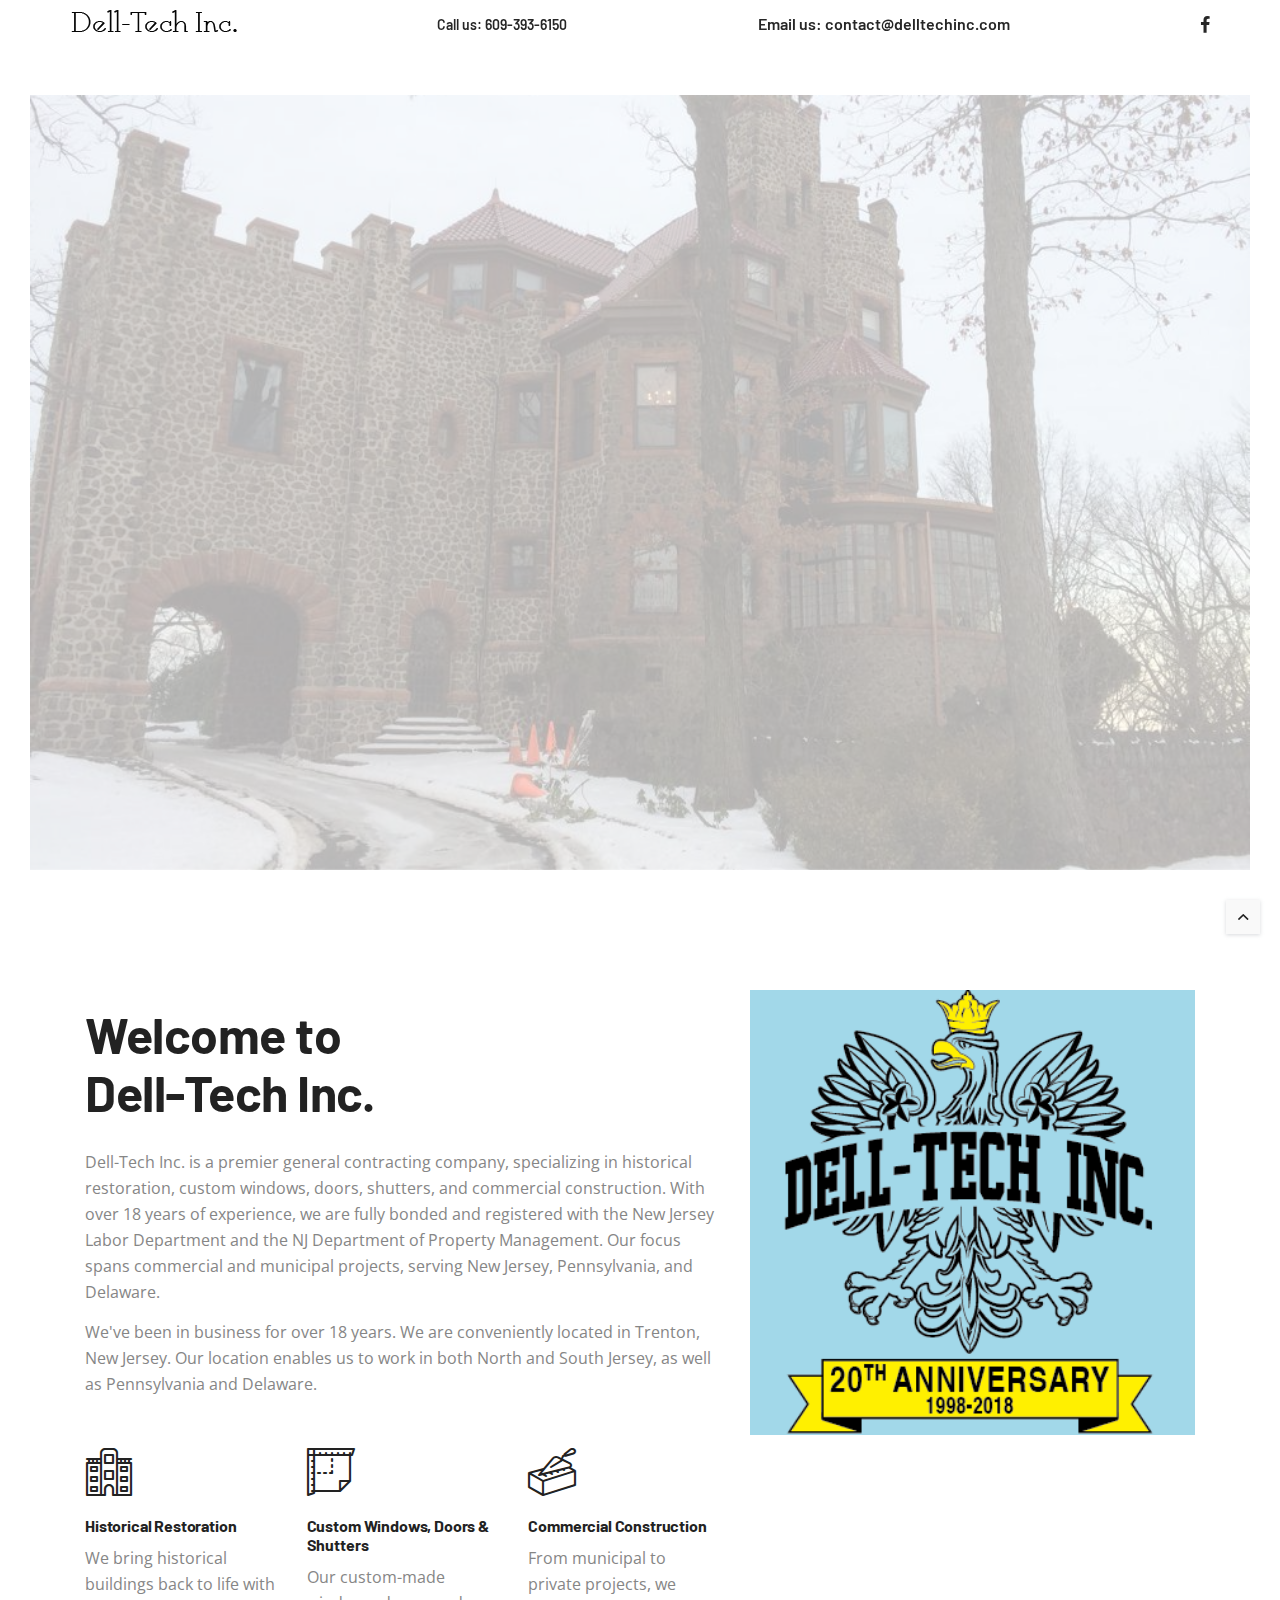
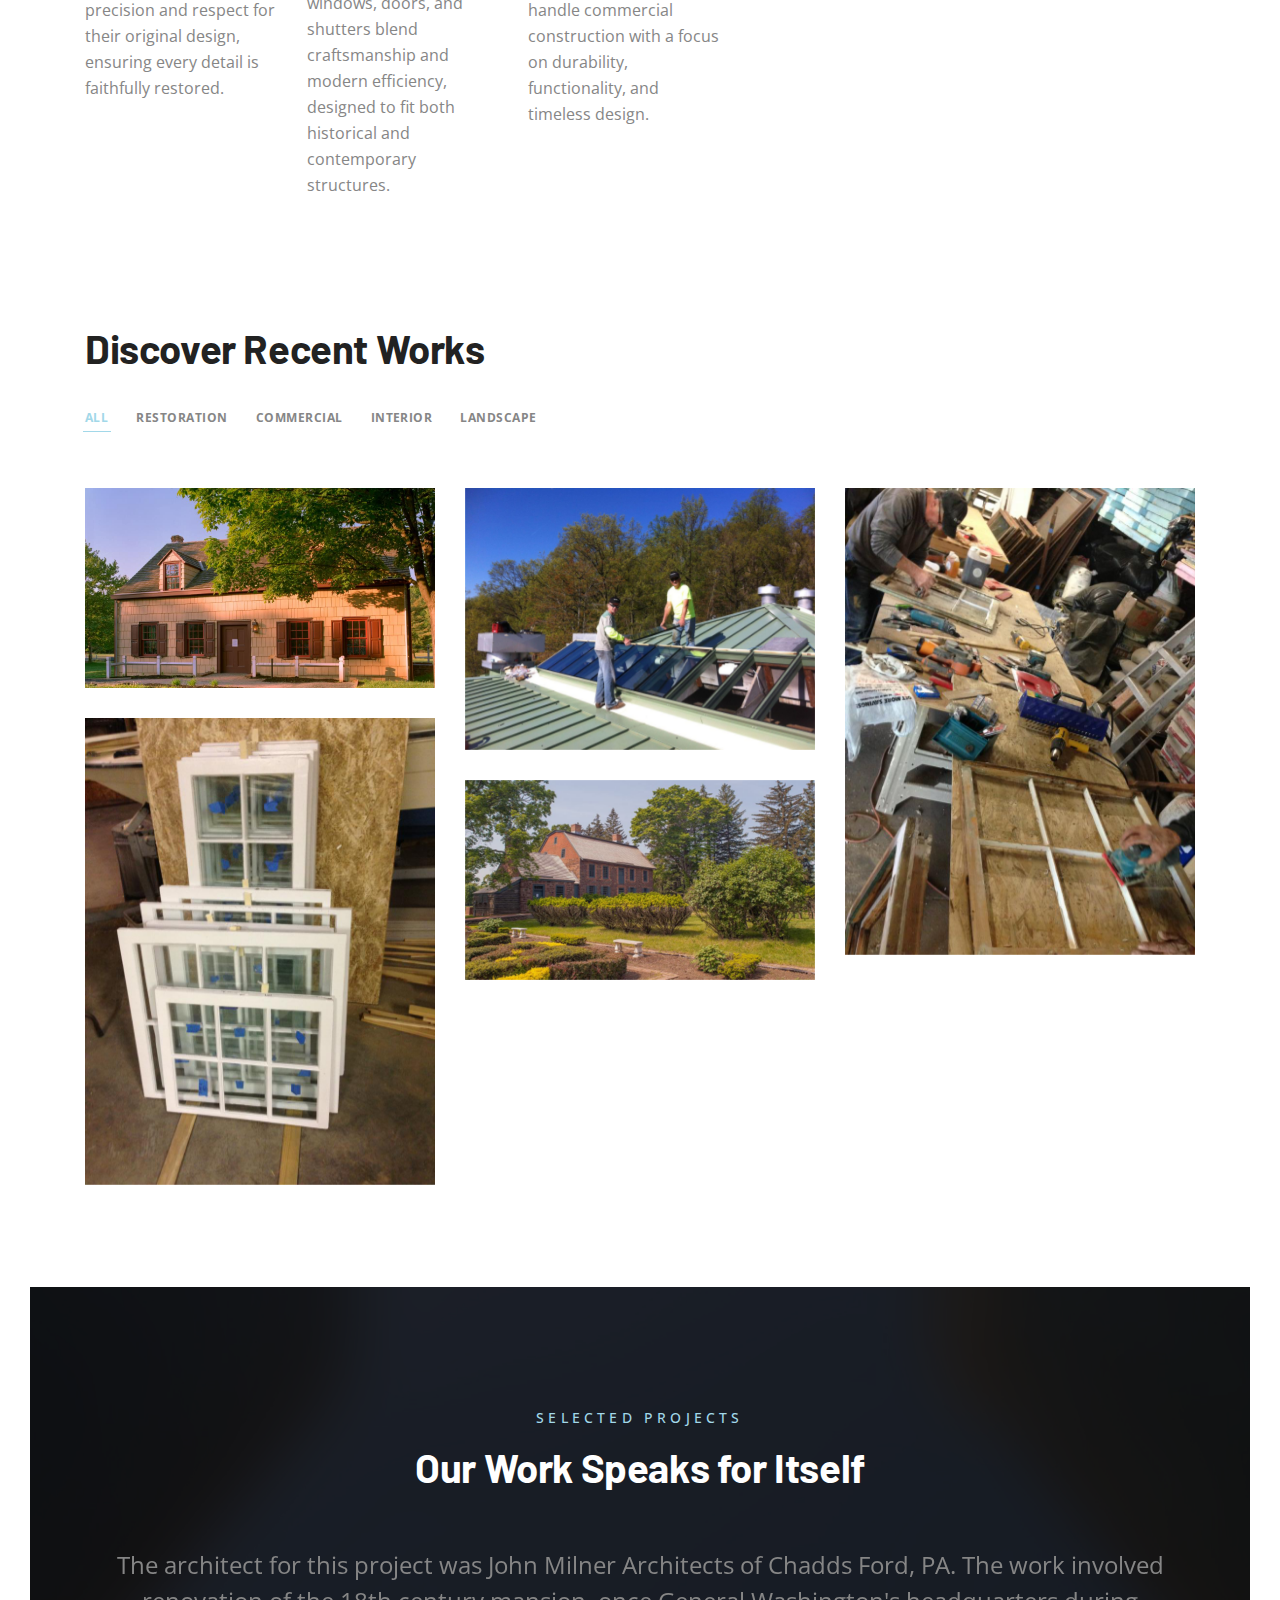
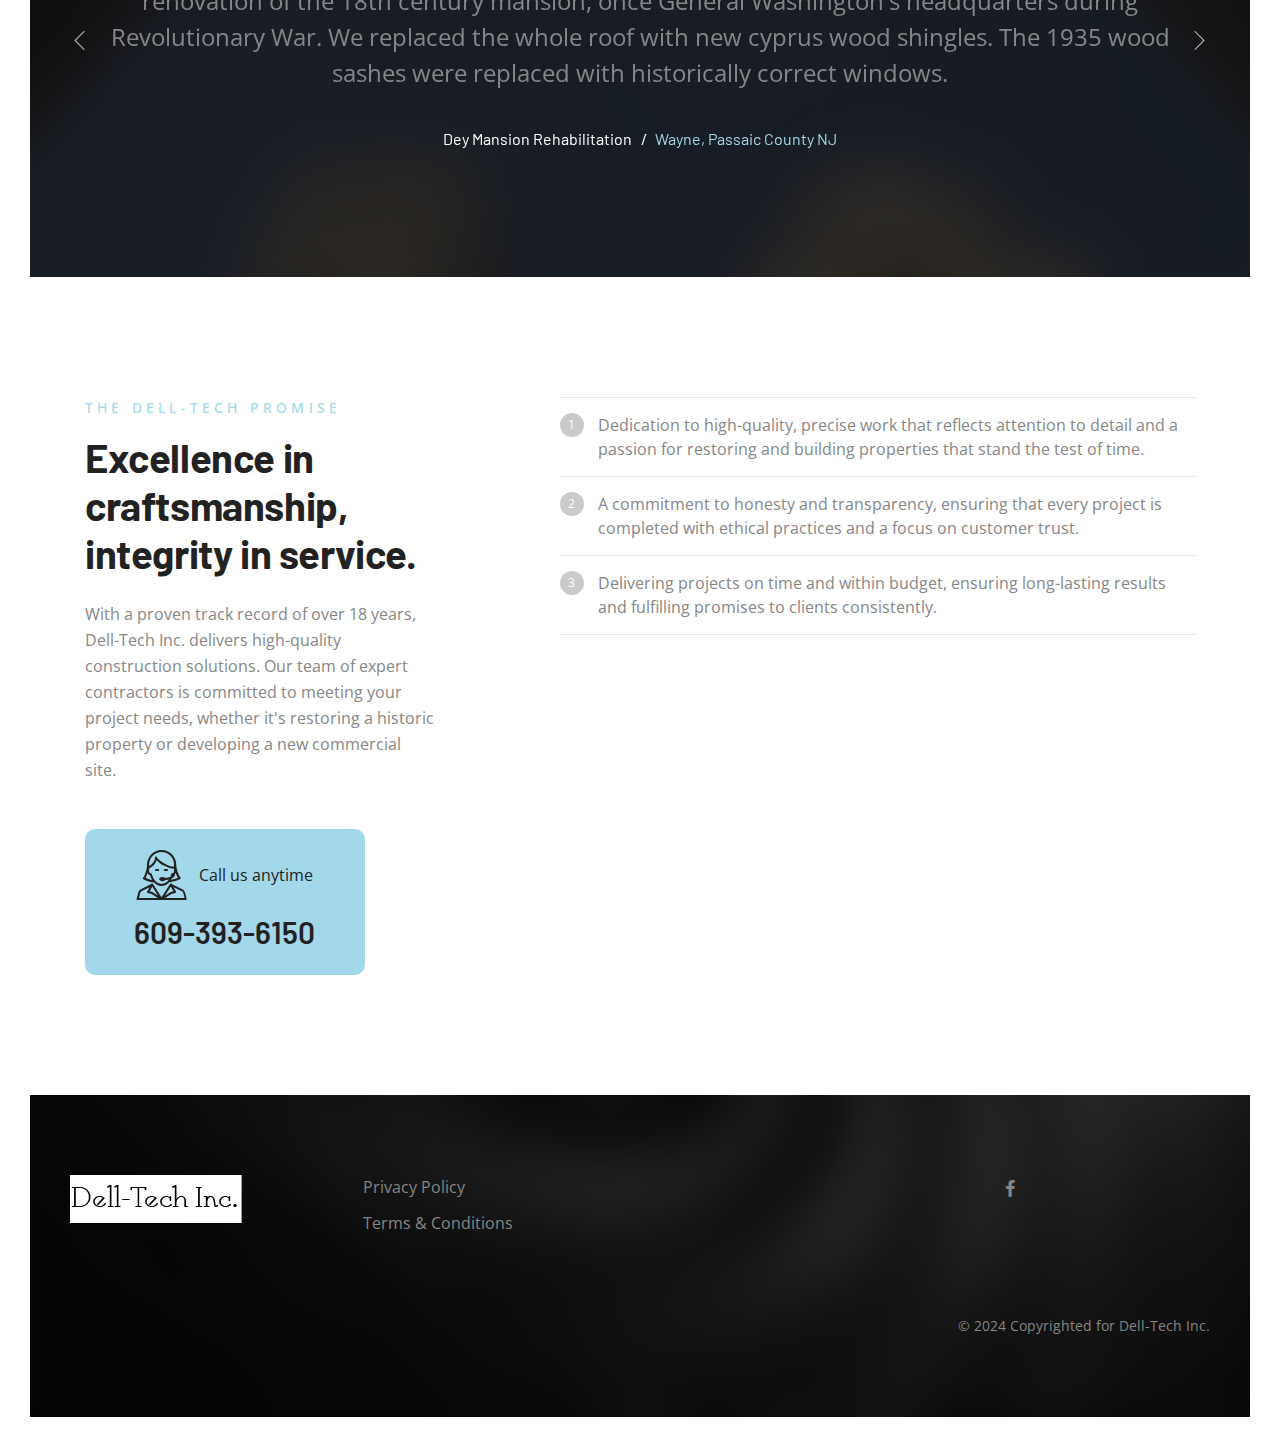
<file: index.html>
<!DOCTYPE html>
<html lang="en">
<head>
	<title>Dell-tech Inc. Your Choice for Quality Craftmanship</title>

	<meta charset="utf-8">
	<!--[if IE]><meta http-equiv='X-UA-Compatible' content='IE=edge,chrome=1'><![endif]-->
	<meta name="viewport" content="width=device-width, initial-scale=1, maximum-scale=1">
	<meta name="description" content="">

	<!-- Google Fonts -->
	<link href='https://fonts.googleapis.com/css?family=Barlow:400,600%7COpen+Sans:400,400i,700' rel='stylesheet'>

	<!-- Css -->
	<link rel="stylesheet" href="css/bootstrap.min.css" />
	<link rel="stylesheet" href="css/font-icons.css" />
	<link rel="stylesheet" href="revolution/css/settings.css" />
	<link rel="stylesheet" href="css/style.css" />

	<!-- Favicons -->
	<link rel="shortcut icon" href="img/favicon.png">
	<link rel="apple-touch-icon" href="img/apple-touch-icon.png">
	<link rel="apple-touch-icon" sizes="72x72" href="img/apple-touch-icon-72x72.png">
	<link rel="apple-touch-icon" sizes="114x114" href="img/apple-touch-icon-114x114.png">

</head>

<body>

	<!-- Preloader -->
	<div class="loader-mask">
		<div class="loader">
			"Loading..."
		</div>
	</div>

	<main class="main-wrapper">

		<!-- Navigation -->
		<header class="nav">
			<div class="nav__holder nav--sticky">
				<div class="container-fluid nav__container nav__container--side-padding">
					<div class="flex-parent">

						<div class="nav__header">
							<!-- Logo -->
							<a href="index.html" class="logo-container flex-child">
								<img class="logo" src="img/text logo.png" srcset="img/text logo.png 1x, img/text logo.png 2x" alt="logo">
							</a>

							<!-- Mobile toggle 
							<button type="button" class="nav__icon-toggle" id="nav__icon-toggle" data-toggle="collapse" data-target="#navbar-collapse">
								<span class="sr-only">Toggle navigation</span>
								<span class="nav__icon-toggle-bar"></span>
								<span class="nav__icon-toggle-bar"></span>
								<span class="nav__icon-toggle-bar"></span>
							</button>
							-->
						</div>

						<!-- Navbar 
						<nav id="navbar-collapse" class="nav__wrap collapse navbar-collapse">
							<ul class="nav__menu">
								<li class="nav__dropdown active">
									<a href="index.html" aria-haspopup="true">Home</a>
									<i class="ui-arrow-down nav__dropdown-trigger" role="button" aria-haspopup="true" aria-expanded="false"></i>
									<ul class="nav__dropdown-menu">
										<li><a href="index.html">Home 1</a></li>
										<li><a href="index-2.html">Home 2</a></li>
										<li><a href="index-3.html">Home 3</a></li>
										<li><a href="index-4.html">Home 4</a></li>
									</ul>
								</li>
								<li class="nav__dropdown">
									<a href="#" aria-haspopup="true">Pages</a>
									<i class="ui-arrow-down nav__dropdown-trigger" role="button" aria-haspopup="true" aria-expanded="false"></i>
									<ul class="nav__dropdown-menu">
										<li><a href="about.html">About</a></li>
										<li><a href="services.html">Services</a></li>
										<li><a href="single-service.html">Single Service</a></li>
										<li><a href="contact.html">Contact</a></li>
									</ul>
								</li>
								<li class="nav__dropdown">
									<a href="#" aria-haspopup="true">Works</a>
									<i class="ui-arrow-down nav__dropdown-trigger" role="button" aria-haspopup="true" aria-expanded="false"></i>
									<ul class="nav__dropdown-menu">
										<li><a href="portfolio.html">Portfolio</a></li>
										<li><a href="portfolio-gallery.html">Portfolio Gallery</a></li>
										<li><a href="portfolio-single.html">Portfolio Single</a></li>
									</ul>
								</li>
								<li class="nav__dropdown">
									<a href="#" aria-haspopup="true">Features</a>
									<i class="ui-arrow-down nav__dropdown-trigger" role="button" aria-haspopup="true" aria-expanded="false"></i>
									<ul class="nav__dropdown-menu">
										<li><a href="icons.html">Icons</a></li>
										<li><a href="elements.html">Elements</a></li>
									</ul>
								</li>
								<li class="nav__dropdown">
									<a href="blog.html" aria-haspopup="true">Blog</a>
									<i class="ui-arrow-down nav__dropdown-trigger" role="button" aria-haspopup="true" aria-expanded="false"></i>
									<ul class="nav__dropdown-menu">
										<li><a href="blog-masonry.html">Blog Masonry</a></li>
										<li><a href="blog.html">Blog Standard</a></li>
										<li><a href="single-post.html">Single Post</a></li>
									</ul>
								</li>
							</ul> 
							-->
							<!-- end menu -->
							<div class="nav__phone nav__phone--mobile d-lg-none">
								<span class="nav__phone-text">Call us:</span>
								<a href="tel:609-393-6150" class="nav__phone-number">609-393-6150</a>
							</div>
							
							<div class="nav__socials nav__socials--mobile d-lg-none">
								<div class="socials">
									<a href="https://www.facebook.com/delltechinc/" class="social social-facebook" aria-label="facebook" title="facebook" target="_blank"><i class="ui-facebook"></i></a>
								</div>
							</div>
						</nav> <!-- end nav-wrap -->

						<div class="nav__phone nav--align-right d-none d-lg-block">
							<span class="nav__phone-text">Call us:</span>
							<a href="tel:609-393-6150" class="nav__phone-number">609-393-6150</a>
						</div>

						<div class="nav__email nav--align-right d-none d-lg-block">
							<span class="nav__email">Email us:</span>
							<a href="contact@delltechinc.com" class="nav__email">contact@delltechinc.com</a>
						</div>

						<div class="nav__socials nav--align-right d-none d-lg-block">
							<div class="socials">
								<a href="https://www.facebook.com/delltechinc/" class="social social-facebook" aria-label="facebook" title="facebook" target="_blank"><i class="ui-facebook"></i></a>
							</div>
						</div>

					</div> <!-- end flex-parent -->
				</div> <!-- end container -->

			</div>
		</header> <!-- end navigation -->


		<div class="content-wrapper content-wrapper--boxed oh">

			<div class="rev-offset"></div>

			<!-- Revolution Slider -->
			<div class="rev_slider_wrapper">
				<div class="rev_slider" id="slider-1" data-version="5.0">
					<ul>
						<!-- SLIDE 1 -->
						<li data-fstransition="fade"
							data-transition="fade"
							data-easein="default"
							data-easeout="default"
							data-slotamount="1"
							data-masterspeed="1200"
							data-delay="8000"
							data-title="Kips's Castle"
							>
							<!-- MAIN IMAGE -->
							<img src="img/arek fb/kips1.jpg"
								alt=""
								data-bgrepeat="no-repeat"
								data-bgfit="cover"
								data-bgparallax="7"
								class="rev-slidebg"
								>

							<!-- HERO TITLE -->
							<div class="tp-caption hero-text"
								data-x="30"
								data-y="center"
								data-voffset="[-140,-120,-100,-180]"
								data-fontsize="[72,62,52,46]"
								data-lineheight="[72,62,52,46]"
								data-width="[none, none, none, 300]"
								data-whitespace="[nowrap, nowrap, nowrap, normal]"
								data-frames='[{
									"delay":1000,
									"speed":900,
									"frame":"0",
									"from":"y:150px;opacity:0;",
									"ease":"Power3.easeOut",
									"to":"o:1;"
									},{
									"delay":"wait",
									"speed":1000,
									"frame":"999",
									"to":"opacity:0;","ease":"Power3.easeOut"
								}]'
								data-splitout="none">Kip's<span class="hero-dot">Castle</span>
							</div>

							<!-- HERO SUBTITLE -->
							<div class="tp-caption small-text"
								data-x="30"
								data-y="center"
								data-voffset="[-40,-30,-20,0]"
								data-fontsize="[21,21,21,21]"
								data-lineheight="34"
								data-width="[none, none, none, 300]"
								data-whitespace="[nowrap, nowrap, nowrap, normal]"
								data-frames='[{
									"delay":1100,
									"speed":900,
									"frame":"0",
									"from":"y:150px;opacity:0;",
									"ease":"Power3.easeOut",
									"to":"o:1;"
									},{
									"delay":"wait",
									"speed":1000,
									"frame":"999",
									"to":"opacity:0;","ease":"Power3.easeOut"
								}]'
								>9,000 square foot mansion that replicates a medieval Norman castle, restored.<br>Verona, NJ
							</div>

							<!-- BUTTON 
							<div class="tp-caption"
									data-x="30"
									data-y="center"
									data-voffset="[60,60,60,100]"
									data-lineheight="55"
									data-hoffset="0"
									data-frames='[{
										"delay":1200,
										"speed":900,
										"frame":"0",
										"from":"y:150px;opacity:0;",
										"ease":"Power3.easeOut",
										"to":"o:1;"
										},{
										"delay":"wait",
										"speed":1000,
										"frame":"999",
										"to":"opacity:0;","ease":"Power3.easeOut"
									}]'
									><a href='#' class='btn btn--lg btn--color'>View Project</a>
							</div>-->

						</li> <!-- end slide 1 -->

						<!-- SLIDE 2 -->
						<li data-fstransition="fade"
							data-transition="fade"
							data-easein="default"
							data-easeout="default"
							data-slotamount="1"
							data-masterspeed="1200"
							data-delay="8000"
							data-title="Dey Mansion"
							>
							<!-- MAIN IMAGE -->
							<img src="img/arek fb/dey1.jpg"
								alt=""
								data-bgrepeat="no-repeat"
								data-bgfit="cover"
								data-bgparallax="7"
								class="rev-slidebg"
								>

							<!-- HERO TITLE -->
							<div class="tp-caption hero-text"
								data-x="30"
								data-y="center"
								data-voffset="[-140,-120,-100,-180]"
								data-fontsize="[72,62,52,46]"
								data-lineheight="[72,62,52,46]"
								data-width="[none, none, none, 300]"
								data-whitespace="[nowrap, nowrap, nowrap, normal]"
								data-frames='[{
									"delay":1000,
									"speed":900,
									"frame":"0",
									"from":"y:150px;opacity:0;",
									"ease":"Power3.easeOut",
									"to":"o:1;"
									},{
									"delay":"wait",
									"speed":1000,
									"frame":"999",
									"to":"opacity:0;","ease":"Power3.easeOut"
								}]'
								data-splitout="none">Dey<span class="hero-dot">Mansion</span>
							</div>

							<!-- HERO SUBTITLE -->
							<div class="tp-caption small-text"
								data-x="30"
								data-y="center"
								data-voffset="[-40,-30,-20,0]"
								data-fontsize="[21,21,21,21]"
								data-lineheight="34"
								data-width="[none, none, none, 300]"
								data-whitespace="[nowrap, nowrap, nowrap, normal]"
								data-frames='[{
									"delay":1100,
									"speed":900,
									"frame":"0",
									"from":"y:150px;opacity:0;",
									"ease":"Power3.easeOut",
									"to":"o:1;"
									},{
									"delay":"wait",
									"speed":1000,
									"frame":"999",
									"to":"opacity:0;","ease":"Power3.easeOut"
								}]'
								>Meticulously restored to its 18th-century grandeur.<br>Wayne, NJ
							</div>

							<!-- BUTTON 
							<div class="tp-caption"
									data-x="30"
									data-y="center"
									data-voffset="[60,60,60,100]"
									data-lineheight="55"
									data-hoffset="0"
									data-frames='[{
										"delay":1200,
										"speed":900,
										"frame":"0",
										"from":"y:150px;opacity:0;",
										"ease":"Power3.easeOut",
										"to":"o:1;"
										},{
										"delay":"wait",
										"speed":1000,
										"frame":"999",
										"to":"opacity:0;","ease":"Power3.easeOut"
									}]'
									><a href='#' class='btn btn--lg btn--color'>View Project</a>
							</div>
							-->
						</li> <!-- end slide 1 -->

						<!-- SLIDE 3 -->
						<li data-fstransition="fade"
							data-transition="fade"
							data-easein="default"
							data-easeout="default"
							data-slotamount="1"
							data-masterspeed="1200"
							data-delay="8000"
							data-title="Boonton Library"
							>
							<!-- MAIN IMAGE -->
							<img src="img/arek fb/boonton library.jpg"
								alt=""
								data-bgrepeat="no-repeat"
								data-bgfit="cover"
								data-bgparallax="7"
								class="rev-slidebg"
								>

							<!-- HERO TITLE -->
							<div class="tp-caption hero-text"
								data-x="30"
								data-y="center"
								data-voffset="[-140,-120,-100,-180]"
								data-fontsize="[72,62,52,46]"
								data-lineheight="[72,62,52,46]"
								data-width="[none, none, none, 300]"
								data-whitespace="[nowrap, nowrap, nowrap, normal]"
								data-frames='[{
									"delay":1000,
									"speed":900,
									"frame":"0",
									"from":"y:150px;opacity:0;",
									"ease":"Power3.easeOut",
									"to":"o:1;"
									},{
									"delay":"wait",
									"speed":1000,
									"frame":"999",
									"to":"opacity:0;","ease":"Power3.easeOut"
								}]'
								data-splitout="none">Boonton<span class="hero-dot">Library</span>
							</div>

							<!-- HERO SUBTITLE -->
							<div class="tp-caption small-text"
								data-x="30"
								data-y="center"
								data-voffset="[-40,-30,-20,0]"
								data-fontsize="[21,21,21,21]"
								data-lineheight="34"
								data-width="[none, none, none, 300]"
								data-whitespace="[nowrap, nowrap, nowrap, normal]"
								data-frames='[{
									"delay":1100,
									"speed":900,
									"frame":"0",
									"from":"y:150px;opacity:0;",
									"ease":"Power3.easeOut",
									"to":"o:1;"
									},{
									"delay":"wait",
									"speed":1000,
									"frame":"999",
									"to":"opacity:0;","ease":"Power3.easeOut"
								}]'
								>Revitalizing Boonton Holmes Library's historic porch.<br>Boonton, NJ
							</div>

							<!-- BUTTON 
							<div class="tp-caption"
									data-x="30"
									data-y="center"
									data-voffset="[60,60,60,100]"
									data-lineheight="55"
									data-hoffset="0"
									data-frames='[{
										"delay":1200,
										"speed":900,
										"frame":"0",
										"from":"y:150px;opacity:0;",
										"ease":"Power3.easeOut",
										"to":"o:1;"
										},{
										"delay":"wait",
										"speed":1000,
										"frame":"999",
										"to":"opacity:0;","ease":"Power3.easeOut"
									}]'
									><a href='#' class='btn btn--lg btn--color'>View Project</a>
							</div>
							-->
						</li> <!-- end slide 1 -->

					</ul>
				</div>
			</div>

			<!-- Intro -->
			<section class="section-wrap intro pb-40">
				<div class="container">
					<div class="row">
						<div class="col-lg-7">
							<h2 class="intro__title">Welcome to Dell-Tech Inc.</h2>
							<p>Dell-Tech Inc. is a premier general contracting company, specializing in historical restoration, custom windows, doors, shutters, and commercial construction. With over 18 years of experience, we are fully bonded and registered with the New Jersey Labor Department and the NJ Department of Property Management. Our focus spans commercial and municipal projects, serving New Jersey, Pennsylvania, and Delaware.</p>
							<p>We've been in business for over 18 years. We are conveniently  located in Trenton, New Jersey. Our location enables us to work in both North and South Jersey, as well as Pennsylvania and Delaware.</p>
							<div class="row mb-lg-48">
								<div class="col-sm-4">
									<div class="feature">
										<i class="icon-Hotel-3 feature__icon"></i>
										<h4 class="feature__title">Historical Restoration</h4>
										<p class="benefit__text">We bring historical buildings back to life with precision and respect for their original design, ensuring every detail is faithfully restored.</p>
									</div>
								</div>
								<div class="col-sm-4">
									<div class="feature">
										<i class="icon-Ruler-Tool feature__icon"></i>
										<h4 class="feature__title">Custom Windows, Doors & Shutters</h4>
										<p class="benefit__text">Our custom-made windows, doors, and shutters blend craftsmanship and modern efficiency, designed to fit both historical and contemporary structures.</p>
									</div>
								</div>
								<div class="col-sm-4">
									<div class="feature">
										<i class="icon-Trowel-and-Brick feature__icon"></i>
										<h4 class="feature__title">Commercial Construction</h4>
										<p class="benefit__text">From municipal to private projects, we handle commercial construction with a focus on durability, functionality, and timeless design.</p>
									</div>
								</div>
							</div>
						</div>
						<div class="col-lg-5">
							<img src="img/logo badge.png" class="img-full-width" alt="">
						</div>
					</div>
				</div>
			</section> <!-- end intro -->


			<!-- Portfolio -->
			<section class="section-wrap pt-72 pb-72 pb-lg-40">
				<div class="container">
					<div class="title-row">
						<h2 class="section-title">Discover Recent Works</h2>
					</div>					

					<!-- Filter -->
					<div class="masonry-filter">
						<a href="#" class="filter active" data-filter="*">All</a>
						<a href="#" class="filter" data-filter=".residential">Restoration</a>
						<a href="#" class="filter" data-filter=".commercial">Commercial</a>
						<a href="#" class="filter" data-filter=".interior">Interior</a>
						<a href="#" class="filter" data-filter=".landscape">Landscape</a>
					</div> <!-- end filter -->

					<div class="row masonry-grid">
							
						<div class="masonry-item col-lg-4 project hover-trigger residential">
							<div class="project__container">
								<div class="project__img-holder">
										<img src="img/arek fb/37008591_2527988610560744_6198084669410377728_n.jpg" alt="" class="project__img">
										<div class="hover-overlay">
											<div class="project__description">
												<h3 class="project__title">Restoration</h3>
												<span class="project__date">2018</span>
											</div>
										</div>
         						</div>                  
							</div> 
						</div> <!-- end project -->

						<div class="masonry-item col-lg-4 project hover-trigger commercial">
							<div class="project__container">
								<div class="project__img-holder">
										<img src="img/arek fb/902551_643688085657482_550246777_o.jpg" alt="" class="project__img">
										<div class="hover-overlay">
											<div class="project__description">
												<h3 class="project__title">Roofing</h3>
												<span class="project__date">2018</span>
											</div>
										</div>
     
								</div>                  
							</div> 
						</div> <!-- end project -->

						<div class="masonry-item col-lg-4 project hover-trigger interior">
							<div class="project__container">
								<div class="project__img-holder">

										<img src="img/arek fb/944395_649880825038208_31671854_n.jpg" alt="" class="project__img">
										<div class="hover-overlay">
											<div class="project__description">
												<h3 class="project__title">Windows</h3>
												<span class="project__date">2018</span>
											</div>
										</div>
             
								</div>                  
							</div> 
						</div> <!-- end project -->

						<div class="masonry-item col-lg-4 project hover-trigger interior">
							<div class="project__container">
								<div class="project__img-holder">

										<img src="img/arek fb/969460_649892105037080_14230385_n.jpg" alt="" class="project__img">
										<div class="hover-overlay">
											<div class="project__description">
												<h3 class="project__title">Windows</h3>
												<span class="project__date">2018</span>
											</div>
										</div>
           
								</div>                  
							</div> 
						</div> <!-- end project -->

						<div class="masonry-item col-lg-4 project hover-trigger landscape">
							<div class="project__container">
								<div class="project__img-holder">

										<img src="img/arek fb/37011779_2527988643894074_719588411433811968_n.jpg" alt="" class="project__img">
										<div class="hover-overlay">
											<div class="project__description">
												<h3 class="project__title">Landscape</h3>
												<span class="project__date">2018</span>
											</div>
										</div>
           
								</div>                  
							</div> 
						</div> <!-- end project -->

					</div>
				</div>
			</section> <!-- end portfolio -->


			<!-- Testimonials -->
			<section class="section-wrap bg-dark-overlay" style="background-image: url(img/testimonials/bg.jpg);">
				<div class="container">
					<div class="title-row text-center">
						<p class="subtitle">Selected Projects</p>
						<h2 class="section-title">Our Work Speaks for Itself</h2>
					</div>					

					<div class="slick-slider slick-testimonials">

						<div class="testimonial clearfix">
							<div class="testimonial__body">
								<p class="testimonial__text">The architect for this project was John Milner Architects of Chadds Ford, PA. The work involved renovation of the 18th century mansion, once            General Washington's headquarters  during Revolutionary War. We replaced the whole roof with new cyprus wood shingles. The 1935 wood sashes were replaced with historically correct windows.</p>
							</div>
							<div class="testimonial__info">
								<span class="testimonial__author">Dey Mansion Rehabilitation</span>
								<span class="testimonial__company">Wayne, Passaic County NJ</span>
							</div>
						</div>

						<div class="testimonial clearfix">
							<div class="testimonial__body">
								<p class="testimonial__text"> Located in the East Jersey Olde Towne Village the house and the Runyon Barn are part of an open air museum.

									Built around 1750 house has been totally renovated. Work on the barn included foundation stabilization and heavy timber carpentry. New windows and   doors were also part of this project.</p>
							</div>
							<div class="testimonial__info">
								<span class="testimonial__author">Dunn House / Runyon Wagon House Restoration</span>
								<span class="testimonial__company">Piscataway, Middlesex County, NJ</span>
							</div>
						</div>

						<div class="testimonial clearfix">
							<div class="testimonial__body">
								<p class="testimonial__text">Exterior restoration work of a 1900 castle located on the border of Montclair and Verona included installation of a new Spanish clay tile roof, stone masonry restoration and addition of an ADA compliant lift. We also fabricated new and restored existing windows for this project.</p>
							</div>
							<div class="testimonial__info">
								<span class="testimonial__author">Kips Castle Rehabilitation</span>
								<span class="testimonial__company">Verona, Essex County, NJ​</span>
							</div>
						</div>

						<div class="testimonial clearfix">
							<div class="testimonial__body">
								<p class="testimonial__text">Rehabilitation involved restoring or replacing historical architectural elements to preserve the building's character and functionality.</p>
							</div>
							<div class="testimonial__info">
								<span class="testimonial__author">Holland Activity Center Rehabilitation</span>
								<span class="testimonial__company">Middletown, Monmouth County, NJ</span>
							</div>
						</div>

					</div> <!-- end slider -->

				</div>
			</section> <!-- end testimonials -->
		<!--
			 Partners
			<div class="partners bg-light text-center">
				<div class="container">
					<div class="row">
						<div class="col-sm-2">
							<a href="#">
								<img src="img/partners/1.png" alt="">
							</a>
						</div>
						<div class="col-sm-2">
							<a href="#">
								<img src="img/partners/2.png" alt="">
							</a>
						</div>
						<div class="col-sm-2">
							<a href="#">
								<img src="img/partners/3.png" alt="">
							</a>
						</div>
						<div class="col-sm-2">
							<a href="#">
								<img src="img/partners/4.png" alt="">
							</a>
						</div>
						<div class="col-sm-2">
							<a href="#">
								<img src="img/partners/5.png" alt="">
							</a>
						</div>
						<div class="col-sm-2">
							<a href="#">
								<img src="img/partners/6.png" alt="">
							</a>
						</div>
					</div>
				</div>
			</div>
		-->

			<!-- From Blog -->
			<section class="section-wrap blog-grid">
				<div class="container">
					<div class="row">
						<div class="col-lg-4">
							<div class="blog-grid__title-col d-flex flex-column mb-lg-48">
								<div class="title-row">
									<p class="subtitle">The Dell-Tech Promise</p>
									<h2 class="section-title">Excellence in craftsmanship, integrity in service.</h2>
									<p>With a proven track record of over 18 years, Dell-Tech Inc. delivers high-quality construction solutions. Our team of expert contractors is committed to meeting your project needs, whether it's restoring a historic property or developing a new commercial site.</p>
								</div>
								<div class="call-us mt-auto">
									<i class="icon-Dispacher-2 call-us__icon"></i>
									<span class="call-us__title">Call us anytime</span>
									<a href="tel:609-393-6150" class="call-us__phone-number"> 609-393-6150</a>
								</div>
							</div>							
						</div>						

						<div class="col-lg-7 offset-lg-1">
							<div class="from-blog">

								<div class="from-blog__recent-posts">
									<ul class="from-blog__recent-posts-list">
										<li class="from-blog__recent-posts-item">
											<span class="from-blog__post-number">1</span>
											Dedication to high-quality, precise work that reflects attention to detail and a passion for restoring and building properties that stand the test of time.
										</li>
										<li class="from-blog__recent-posts-item">
											<span class="from-blog__post-number">2</span>
											A commitment to honesty and transparency, ensuring that every project is completed with ethical practices and a focus on customer trust.
										</li>
										<li class="from-blog__recent-posts-item">
											<span class="from-blog__post-number">3</span>
											Delivering projects on time and within budget, ensuring long-lasting results and fulfilling promises to clients consistently.
										</li>
									</ul>
								</div>								 
							</div>
						</div>

					</div>
				</div>
			</section> <!-- end from blog -->

			<!-- Footer -->
			<footer class="footer bg-dark-overlay" style="background-image: url(img/footer/1.jpg);">
				<div class="container-fluid">
					<div class="footer__widgets">
						<div class="row">

							<div class="col-lg-3 col-md-3">
								<div class="widget widget-about-us">
									<!-- Logo -->
									<a href="index.html" class="logo-container flex-child">
										<img class="logo" src="img/text logo.png" srcset="img/text logo.png 1x, img/text logo.png 2x" alt="logo">
									</a>
								</div>
							</div> <!-- end logo -->
<!--
							<div class="col-lg-2 col-md-3">
								<div class="widget widget_nav_menu">
									<ul>
										<li><a href="#">About</a></li>
										<li><a href="#">Services</a></li>
										<li><a href="#">Blog</a></li>
										<li><a href="#">Contact</a></li>
									</ul>
								</div>
							</div>
-->
							<div class="col-lg-2 col-md-3">
								<div class="widget widget_nav_menu">
									<ul>
										<li><a href="policy.html">Privacy Policy</a></li>
										<li><a href="terms.html">Terms &amp; Conditions</a></li>
									</ul>
								</div>
							</div>

							<div class="col-lg-3 offset-lg-2 col-md-3">
								<div class="widget">
									<div class="socials">
										<a href="https://www.facebook.com/delltechinc/" class="social social-facebook" aria-label="facebook" title="facebook" target="_blank"><i class="ui-facebook"></i></a>
									</div>
								</div>
							</div>

						</div>
					</div>
				</div> <!-- end container -->

				<div class="footer__bottom">
					<div class="container-fluid text-right text-md-center">
						<span class="copyright">
							&copy; 2024 Copyrighted for <a href="http://www.delltechinc.com/">Dell-Tech Inc.</a>
						</span>
					</div>
				</div> <!-- end footer bottom -->
			</footer> <!-- end footer -->

			<div id="back-to-top">
				<a href="#top"><i class="ui-arrow-up"></i></a>
			</div>

		</div> <!-- end content wrapper -->
	</main> <!-- end main wrapper -->


	<!-- jQuery Scripts -->
	<script src="js/jquery.min.js"></script>
	<script src="js/bootstrap.min.js"></script>
	<script src="js/plugins.js"></script>
	<script src="revolution/js/jquery.themepunch.tools.min.js"></script>
	<script src="revolution/js/jquery.themepunch.revolution.min.js"></script>
	<script src="js/rev-slider.js"></script>
	<script src="js/scripts.js"></script>


	<!-- Rev Slider Offline Scripts -->
	<script src="revolution/js/extensions/revolution.extension.video.min.js"></script>
	<script src="revolution/js/extensions/revolution.extension.carousel.min.js"></script>
	<script src="revolution/js/extensions/revolution.extension.slideanims.min.js"></script>
	<script src="revolution/js/extensions/revolution.extension.actions.min.js"></script>
	<script src="revolution/js/extensions/revolution.extension.layeranimation.min.js"></script>
	<script src="revolution/js/extensions/revolution.extension.kenburn.min.js"></script>
	<script src="revolution/js/extensions/revolution.extension.navigation.min.js"></script>
	<script src="revolution/js/extensions/revolution.extension.migration.min.js"></script>
	<script src="revolution/js/extensions/revolution.extension.parallax.min.js"></script>

</body>
</html>
</file>
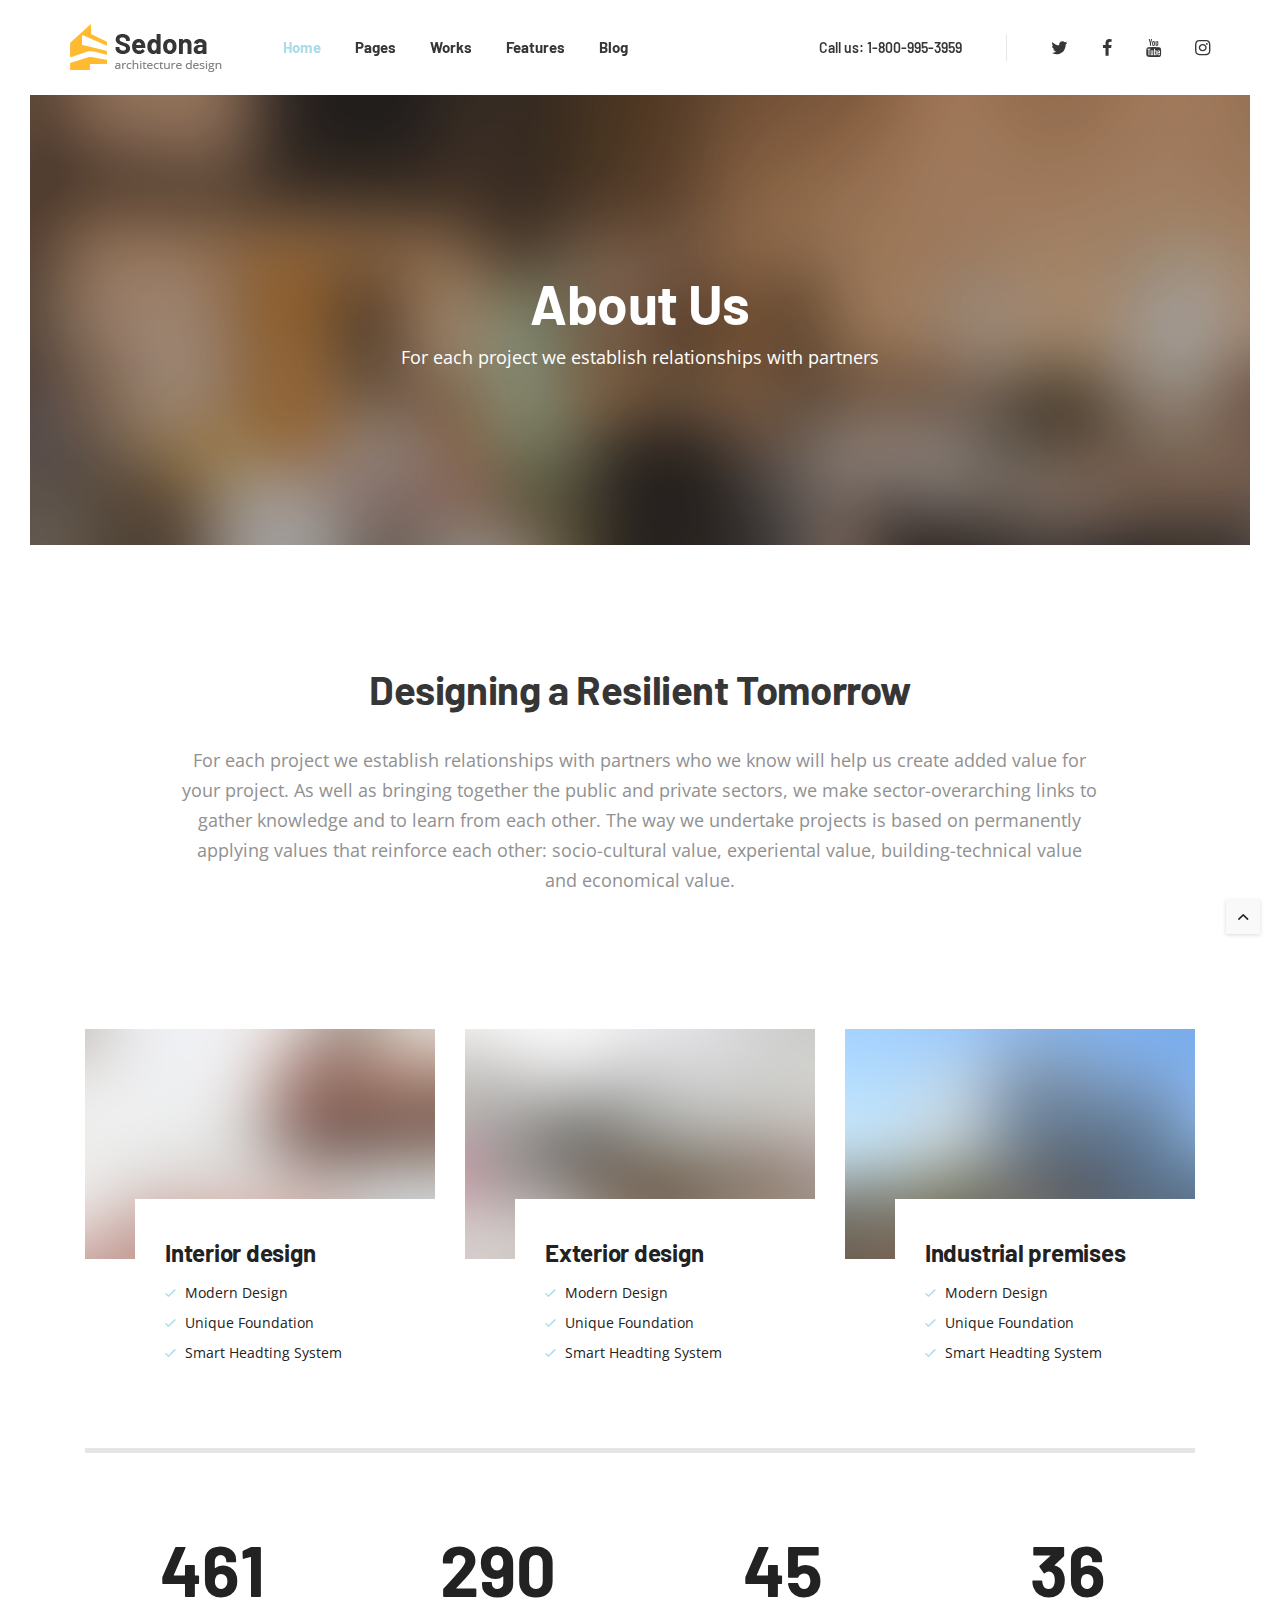
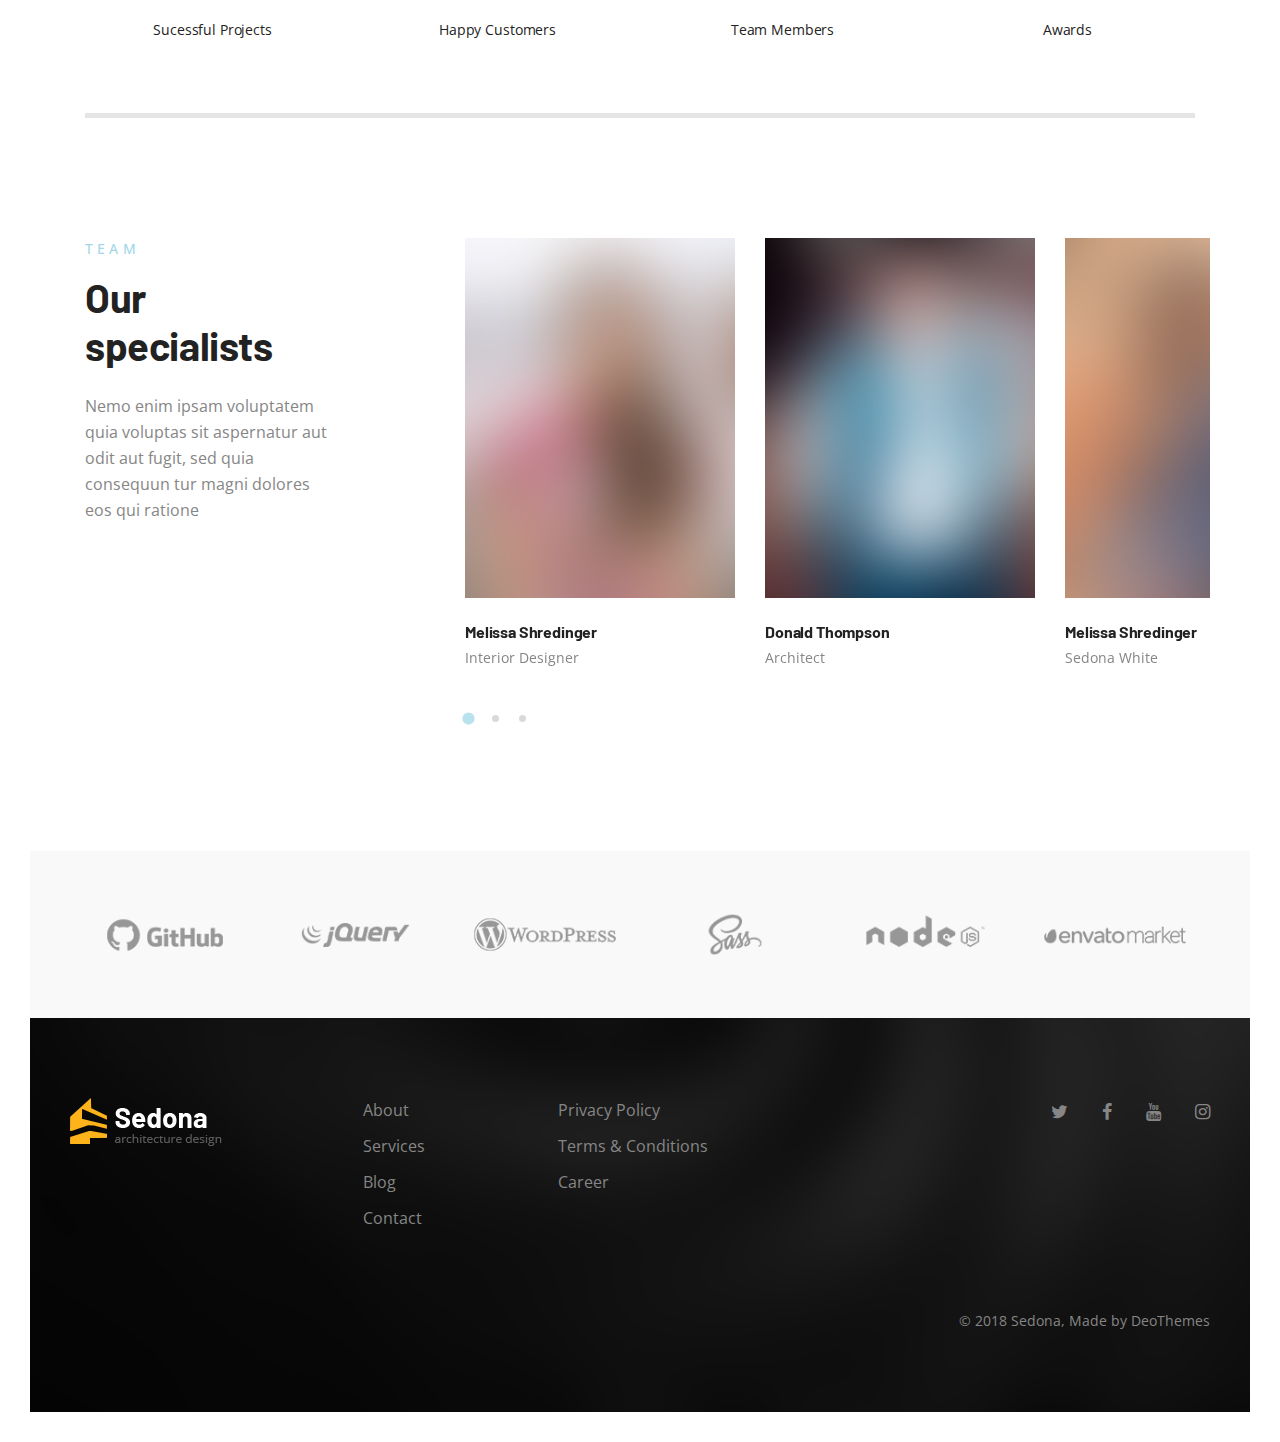
<file: about.html>
<!DOCTYPE html>
<html lang="en">
<head>
	<title>Sedona | About</title>

	<meta charset="utf-8">
	<!--[if IE]><meta http-equiv='X-UA-Compatible' content='IE=edge,chrome=1'><![endif]-->
	<meta name="viewport" content="width=device-width, initial-scale=1, maximum-scale=1">
	<meta name="description" content="">

	<!-- Google Fonts -->
	<link href='https://fonts.googleapis.com/css?family=Barlow:400,600%7COpen+Sans:400,400i,700' rel='stylesheet'>

	<!-- Css -->
	<link rel="stylesheet" href="css/bootstrap.min.css" />
	<link rel="stylesheet" href="css/font-icons.css" />
	<link rel="stylesheet" href="revolution/css/settings.css" />
	<link rel="stylesheet" href="css/style.css" />

	<!-- Favicons -->
	<link rel="shortcut icon" href="img/favicon.ico">
	<link rel="apple-touch-icon" href="img/apple-touch-icon.png">
	<link rel="apple-touch-icon" sizes="72x72" href="img/apple-touch-icon-72x72.png">
	<link rel="apple-touch-icon" sizes="114x114" href="img/apple-touch-icon-114x114.png">

</head>

<body>

	<!-- Preloader -->
	<div class="loader-mask">
		<div class="loader">
			"Loading..."
		</div>
	</div>

	<main class="main-wrapper">

		<!-- Navigation -->
		<header class="nav">
			<div class="nav__holder nav--sticky">
				<div class="container-fluid nav__container nav__container--side-padding">
					<div class="flex-parent">

						<div class="nav__header">
							<!-- Logo -->
							<a href="index.html" class="logo-container flex-child">
								<img class="logo" src="img/logo.png" srcset="img/logo.png 1x, img/logo@2x.png 2x" alt="logo">
							</a>

							<!-- Mobile toggle -->
							<button type="button" class="nav__icon-toggle" id="nav__icon-toggle" data-toggle="collapse" data-target="#navbar-collapse">
								<span class="sr-only">Toggle navigation</span>
								<span class="nav__icon-toggle-bar"></span>
								<span class="nav__icon-toggle-bar"></span>
								<span class="nav__icon-toggle-bar"></span>
							</button>
						</div>

						<!-- Navbar -->
						<nav id="navbar-collapse" class="nav__wrap collapse navbar-collapse">
							<ul class="nav__menu">
								<li class="nav__dropdown active">
									<a href="index.html" aria-haspopup="true">Home</a>
									<i class="ui-arrow-down nav__dropdown-trigger" role="button" aria-haspopup="true" aria-expanded="false"></i>
									<ul class="nav__dropdown-menu">
										<li><a href="index.html">Home 1</a></li>
										<li><a href="index-2.html">Home 2</a></li>
										<li><a href="index-3.html">Home 3</a></li>
										<li><a href="index-4.html">Home 4</a></li>
									</ul>
								</li>
								<li class="nav__dropdown">
									<a href="#" aria-haspopup="true">Pages</a>
									<i class="ui-arrow-down nav__dropdown-trigger" role="button" aria-haspopup="true" aria-expanded="false"></i>
									<ul class="nav__dropdown-menu">
										<li><a href="about.html">About</a></li>
										<li><a href="services.html">Services</a></li>
										<li><a href="single-service.html">Single Service</a></li>
										<li><a href="contact.html">Contact</a></li>
									</ul>
								</li>
								<li class="nav__dropdown">
									<a href="#" aria-haspopup="true">Works</a>
									<i class="ui-arrow-down nav__dropdown-trigger" role="button" aria-haspopup="true" aria-expanded="false"></i>
									<ul class="nav__dropdown-menu">
										<li><a href="portfolio.html">Portfolio</a></li>
										<li><a href="portfolio-gallery.html">Portfolio Gallery</a></li>
										<li><a href="portfolio-single.html">Portfolio Single</a></li>
									</ul>
								</li>
								<li class="nav__dropdown">
									<a href="#" aria-haspopup="true">Features</a>
									<i class="ui-arrow-down nav__dropdown-trigger" role="button" aria-haspopup="true" aria-expanded="false"></i>
									<ul class="nav__dropdown-menu">
										<li><a href="icons.html">Icons</a></li>
										<li><a href="elements.html">Elements</a></li>
									</ul>
								</li>
								<li class="nav__dropdown">
									<a href="blog.html" aria-haspopup="true">Blog</a>
									<i class="ui-arrow-down nav__dropdown-trigger" role="button" aria-haspopup="true" aria-expanded="false"></i>
									<ul class="nav__dropdown-menu">
										<li><a href="blog-masonry.html">Blog Masonry</a></li>
										<li><a href="blog.html">Blog Standard</a></li>
										<li><a href="single-post.html">Single Post</a></li>
									</ul>
								</li>
							</ul> <!-- end menu -->
							<div class="nav__phone nav__phone--mobile d-lg-none">
								<span class="nav__phone-text">Call us:</span>
								<a href="tel:1-800-995-3959" class="nav__phone-number">1-800-995-3959</a>
							</div>

							<div class="nav__socials nav__socials--mobile d-lg-none">
								<div class="socials">
									<a href="#" class="social social-twitter" aria-label="twitter" title="twitter" target="_blank"><i class="ui-twitter"></i></a>
									<a href="#" class="social social-facebook" aria-label="facebook" title="facebook" target="_blank"><i class="ui-facebook"></i></a>
									<a href="#" class="social social-youtube" aria-label="youtube" title="google plus" target="_blank"><i class="ui-youtube"></i></a>
									<a href="#" class="social social-instagram" aria-label="instagram" title="instagram" target="_blank"><i class="ui-instagram"></i></a>
								</div>
							</div>
						</nav> <!-- end nav-wrap -->

						<div class="nav__phone nav--align-right d-none d-lg-block">
							<span class="nav__phone-text">Call us:</span>
							<a href="tel:1-800-995-3959" class="nav__phone-number">1-800-995-3959</a>
						</div>

						<div class="nav__socials d-none d-lg-block">
							<div class="socials">
								<a href="#" class="social social-twitter" aria-label="twitter" title="twitter" target="_blank"><i class="ui-twitter"></i></a>
								<a href="#" class="social social-facebook" aria-label="facebook" title="facebook" target="_blank"><i class="ui-facebook"></i></a>
								<a href="#" class="social social-youtube" aria-label="youtube" title="google plus" target="_blank"><i class="ui-youtube"></i></a>
								<a href="#" class="social social-instagram" aria-label="instagram" title="instagram" target="_blank"><i class="ui-instagram"></i></a>
							</div>
						</div>

					</div> <!-- end flex-parent -->
				</div> <!-- end container -->

			</div>
		</header> <!-- end navigation -->


		<div class="content-wrapper content-wrapper--boxed oh">

      <!-- Page Title -->
      <section class="page-title bg-dark-overlay text-center" style="background-image: url(img/page-title/about.jpg);">
        <div class="container">
          <div class="page-title__holder">
            <h1 class="page-title__title">About Us</h1>
						<p class="page-title__subtitle">For each project we establish relationships with partners</p>
          </div>
        </div>
      </section> <!-- end page title -->

			<!-- Intro -->
			<section class="section-wrap">
				<div class="container">
					<div class="row justify-content-center">
						<div class="col-lg-10">
							<div class="intro text-center">
								<h2 class="mb-32">Designing a Resilient Tomorrow</h2>
								<p class="lead">For each project we establish relationships with partners who we know will help us create added value for your project.
								As well as bringing together the public and private sectors, we make sector-overarching links to gather knowledge and to
								learn from each other. The way we undertake projects is based on permanently applying values that reinforce each other: socio-cultural
								value, experiental value, building-technical value and economical value.</p>
							</div>
						</div>
					</div>
				</div>
			</section> <!-- end intro -->


			<!-- Services -->
			<section class="section-wrap pt-0 pb-0">
				<div class="container">
					<div class="row">
						<div class="col-xl-4 col-lg-6">
							<div class="service-1">
								<a href="#" class="service-1__url hover-scale">
									<img src="img/services/v-2/1.jpg" class="service-1__img" alt="">
								</a>								
								<div class="service-1__info">
									<h3 class="service-1__title">Interior design</h3>
									<ul class="service-1__features">
										<li class="service-1__feature">
											<i class="ui-check service-1__feature-icon"></i>
											<span class="service-1__feature-text">Modern Design</span>
										</li>
										<li class="service-1__feature">
											<i class="ui-check service-1__feature-icon"></i>
											<span class="service-1__feature-text">Unique Foundation</span>
										</li>
										<li class="service-1__feature">
											<i class="ui-check service-1__feature-icon"></i>
											<span class="service-1__feature-text">Smart Headting System</span>
										</li>
									</ul>
								</div>
							</div>
						</div>
						<div class="col-xl-4 col-lg-6">
							<div class="service-1">
								<a href="#" class="service-1__url hover-scale">
									<img src="img/services/v-2/2.jpg" class="service-1__img" alt="">
								</a>								
								<div class="service-1__info">
									<h3 class="service-1__title">Exterior design</h3>
									<ul class="service-1__features">
										<li class="service-1__feature">
											<i class="ui-check service-1__feature-icon"></i>
											<span class="service-1__feature-text">Modern Design</span>
										</li>
										<li class="service-1__feature">
											<i class="ui-check service-1__feature-icon"></i>
											<span class="service-1__feature-text">Unique Foundation</span>
										</li>
										<li class="service-1__feature">
											<i class="ui-check service-1__feature-icon"></i>
											<span class="service-1__feature-text">Smart Headting System</span>
										</li>
									</ul>
								</div>
							</div>
						</div>
						<div class="col-xl-4 col-lg-6">
							<div class="service-1">
								<a href="#" class="service-1__url hover-scale">
									<img src="img/services/v-2/3.jpg" class="service-1__img" alt="">
								</a>								
								<div class="service-1__info">
									<h3 class="service-1__title">Industrial premises</h3>
									<ul class="service-1__features">
										<li class="service-1__feature">
											<i class="ui-check service-1__feature-icon"></i>
											<span class="service-1__feature-text">Modern Design</span>
										</li>
										<li class="service-1__feature">
											<i class="ui-check service-1__feature-icon"></i>
											<span class="service-1__feature-text">Unique Foundation</span>
										</li>
										<li class="service-1__feature">
											<i class="ui-check service-1__feature-icon"></i>
											<span class="service-1__feature-text">Smart Headting System</span>
										</li>
									</ul>
								</div>
							</div>
						</div>
					</div>
				</div>
      </section> <!-- end services -->
      

      <!-- Statistic -->
      <div class="container">
        <div class="statistic-wrap">
          <div class="row">
            <div class="col-md-3">
              <div class="statistic">
                <span class="statistic__number">461</span>
                <h5 class="statistic__title">Sucessful Projects</h5>
              </div>
            </div>
            <div class="col-md-3">
              <div class="statistic">
                <span class="statistic__number">290</span>
                <h5 class="statistic__title">Happy Customers</h5>
              </div>
            </div>
            <div class="col-md-3">
              <div class="statistic">
                <span class="statistic__number">45</span>
                <h5 class="statistic__title">Team Members</h5>
              </div>
            </div>
            <div class="col-md-3">
              <div class="statistic">
                <span class="statistic__number">36</span>
                <h5 class="statistic__title">Awards</h5>
              </div>
            </div>
          </div>
        </div>
      </div> <!-- end statistic -->

      <!-- Team -->
      <section class="section-wrap">
        <div class="container">
          <div class="row">
            <div class="col-lg-3">
              <div class="blog-grid__title-col d-flex flex-column mb-lg-48">
                <div class="title-row">
                  <p class="subtitle">team</p>
                  <h2 class="section-title">Our specialists</h2>
                  <p>Nemo enim ipsam voluptatem quia voluptas sit aspernatur aut odit aut fugit, sed quia consequun tur magni dolores eos qui
                  ratione</p>
                </div>
              </div>							
            </div>

            <div class="col-lg-8 offset-lg-1">
              <div class="slick-slider slick-team">
                <div class="team-col">
                  <div class="team hover-trigger">
                    <div class="team__img-holder">
                      <img src="img/team/1.jpg" alt="" class="team__img">
                      <div class="hover-overlay">
                        <div class="team__details text-center">
                          <div class="socials socials--white">
                            <a href="#" class="social social-twitter" aria-label="twitter" title="twitter" target="_blank"><i class="ui-twitter"></i></a>
                            <a href="#" class="social social-facebook" aria-label="facebook" title="facebook" target="_blank"><i class="ui-facebook"></i></a>
                            <a href="#" class="social social-youtube" aria-label="youtube" title="google plus" target="_blank"><i class="ui-youtube"></i></a>
                            <a href="#" class="social social-instagram" aria-label="instagram" title="instagram" target="_blank"><i class="ui-instagram"></i></a>
                          </div>
                        </div>
                      </div>
                    </div>										
                    <h5 class="team__name">Melissa Shredinger</h5>
                    <span class="team__occupation">Interior Designer</span>								
                  </div>
                </div>

                <div class="team-col">
                  <div class="team hover-trigger">
                    <div class="team__img-holder">
                      <img src="img/team/2.jpg" alt="" class="team__img">
                      <div class="hover-overlay">
                        <div class="team__details text-center">
                          <div class="socials socials--white">
                            <a href="#" class="social social-twitter" aria-label="twitter" title="twitter" target="_blank"><i class="ui-twitter"></i></a>
                            <a href="#" class="social social-facebook" aria-label="facebook" title="facebook" target="_blank"><i class="ui-facebook"></i></a>
                            <a href="#" class="social social-youtube" aria-label="youtube" title="google plus" target="_blank"><i class="ui-youtube"></i></a>
                            <a href="#" class="social social-instagram" aria-label="instagram" title="instagram" target="_blank"><i class="ui-instagram"></i></a>
                          </div>
                        </div>
                      </div>
                    </div>										
                    <h5 class="team__name">Donald Thompson</h5>
                    <span class="team__occupation">Architect</span>								
                  </div>
                </div>

                <div class="team-col">
                  <div class="team hover-trigger">
                    <div class="team__img-holder">
                      <img src="img/team/3.jpg" alt="" class="team__img">
                      <div class="hover-overlay">
                        <div class="team__details text-center">
                          <div class="socials socials--white">
                            <a href="#" class="social social-twitter" aria-label="twitter" title="twitter" target="_blank"><i class="ui-twitter"></i></a>
                            <a href="#" class="social social-facebook" aria-label="facebook" title="facebook" target="_blank"><i class="ui-facebook"></i></a>
                            <a href="#" class="social social-youtube" aria-label="youtube" title="google plus" target="_blank"><i class="ui-youtube"></i></a>
                            <a href="#" class="social social-instagram" aria-label="instagram" title="instagram" target="_blank"><i class="ui-instagram"></i></a>
                          </div>
                        </div>
                      </div>
                    </div>										
                    <h5 class="team__name">Melissa Shredinger</h5>
                    <span class="team__occupation">Sedona White</span>								
                  </div>
                </div>

              </div> <!-- end slider -->
            </div>

          </div>
        </div>
      </section> <!-- end team -->


			<!-- Partners -->
			<div class="partners bg-light text-center">
				<div class="container">
					<div class="row">
						<div class="col-sm-2">
							<a href="#">
								<img src="img/partners/1.png" alt="">
							</a>
						</div>
						<div class="col-sm-2">
							<a href="#">
								<img src="img/partners/2.png" alt="">
							</a>
						</div>
						<div class="col-sm-2">
							<a href="#">
								<img src="img/partners/3.png" alt="">
							</a>
						</div>
						<div class="col-sm-2">
							<a href="#">
								<img src="img/partners/4.png" alt="">
							</a>
						</div>
						<div class="col-sm-2">
							<a href="#">
								<img src="img/partners/5.png" alt="">
							</a>
						</div>
						<div class="col-sm-2">
							<a href="#">
								<img src="img/partners/6.png" alt="">
							</a>
						</div>
					</div>
				</div>
      </div>
      

			<!-- Footer -->
			<footer class="footer bg-dark-overlay" style="background-image: url(img/footer/1.jpg);">
				<div class="container-fluid">
					<div class="footer__widgets">
						<div class="row">

							<div class="col-lg-3 col-md-3">
								<div class="widget widget-about-us">
									<!-- Logo -->
									<a href="index.html" class="logo-container flex-child">
										<img class="logo" src="img/logo_white.png" srcset="img/logo_white.png 1x, img/logo_white@2x.png 2x" alt="logo">
									</a>
								</div>
							</div> <!-- end logo -->

							<div class="col-lg-2 col-md-3">
								<div class="widget widget_nav_menu">
									<ul>
										<li><a href="#">About</a></li>
										<li><a href="#">Services</a></li>
										<li><a href="#">Blog</a></li>
										<li><a href="#">Contact</a></li>
									</ul>
								</div>
							</div>

							<div class="col-lg-2 col-md-3">
								<div class="widget widget_nav_menu">
									<ul>
										<li><a href="#">Privacy Policy</a></li>
										<li><a href="#">Terms &amp; Conditions</a></li>
										<li><a href="#">Career</a></li>
									</ul>
								</div>
							</div>

							<div class="col-lg-3 offset-lg-2 col-md-3">
								<div class="widget">
									<div class="socials">
										<a href="#" class="social social-twitter" aria-label="twitter" title="twitter" target="_blank"><i class="ui-twitter"></i></a>
										<a href="#" class="social social-facebook" aria-label="facebook" title="facebook" target="_blank"><i class="ui-facebook"></i></a>
										<a href="#" class="social social-youtube" aria-label="youtube" title="google plus" target="_blank"><i class="ui-youtube"></i></a>
										<a href="#" class="social social-instagram" aria-label="instagram" title="instagram" target="_blank"><i class="ui-instagram"></i></a>
									</div>
								</div>
							</div>

						</div>
					</div>
				</div> <!-- end container -->

				<div class="footer__bottom">
					<div class="container-fluid text-right text-md-center">
						<span class="copyright">
							&copy; 2018 Sedona, Made by <a href="https://deothemes.com">DeoThemes</a>
						</span>
					</div>
				</div> <!-- end footer bottom -->
			</footer> <!-- end footer -->

			<div id="back-to-top">
				<a href="#top"><i class="ui-arrow-up"></i></a>
			</div>

		</div> <!-- end content wrapper -->
	</main> <!-- end main wrapper -->


	<!-- jQuery Scripts -->
	<script src="js/jquery.min.js"></script>
	<script src="js/bootstrap.min.js"></script>
	<script src="js/plugins.js"></script>
	<script src="js/scripts.js"></script>

</body>
</html>
</file>
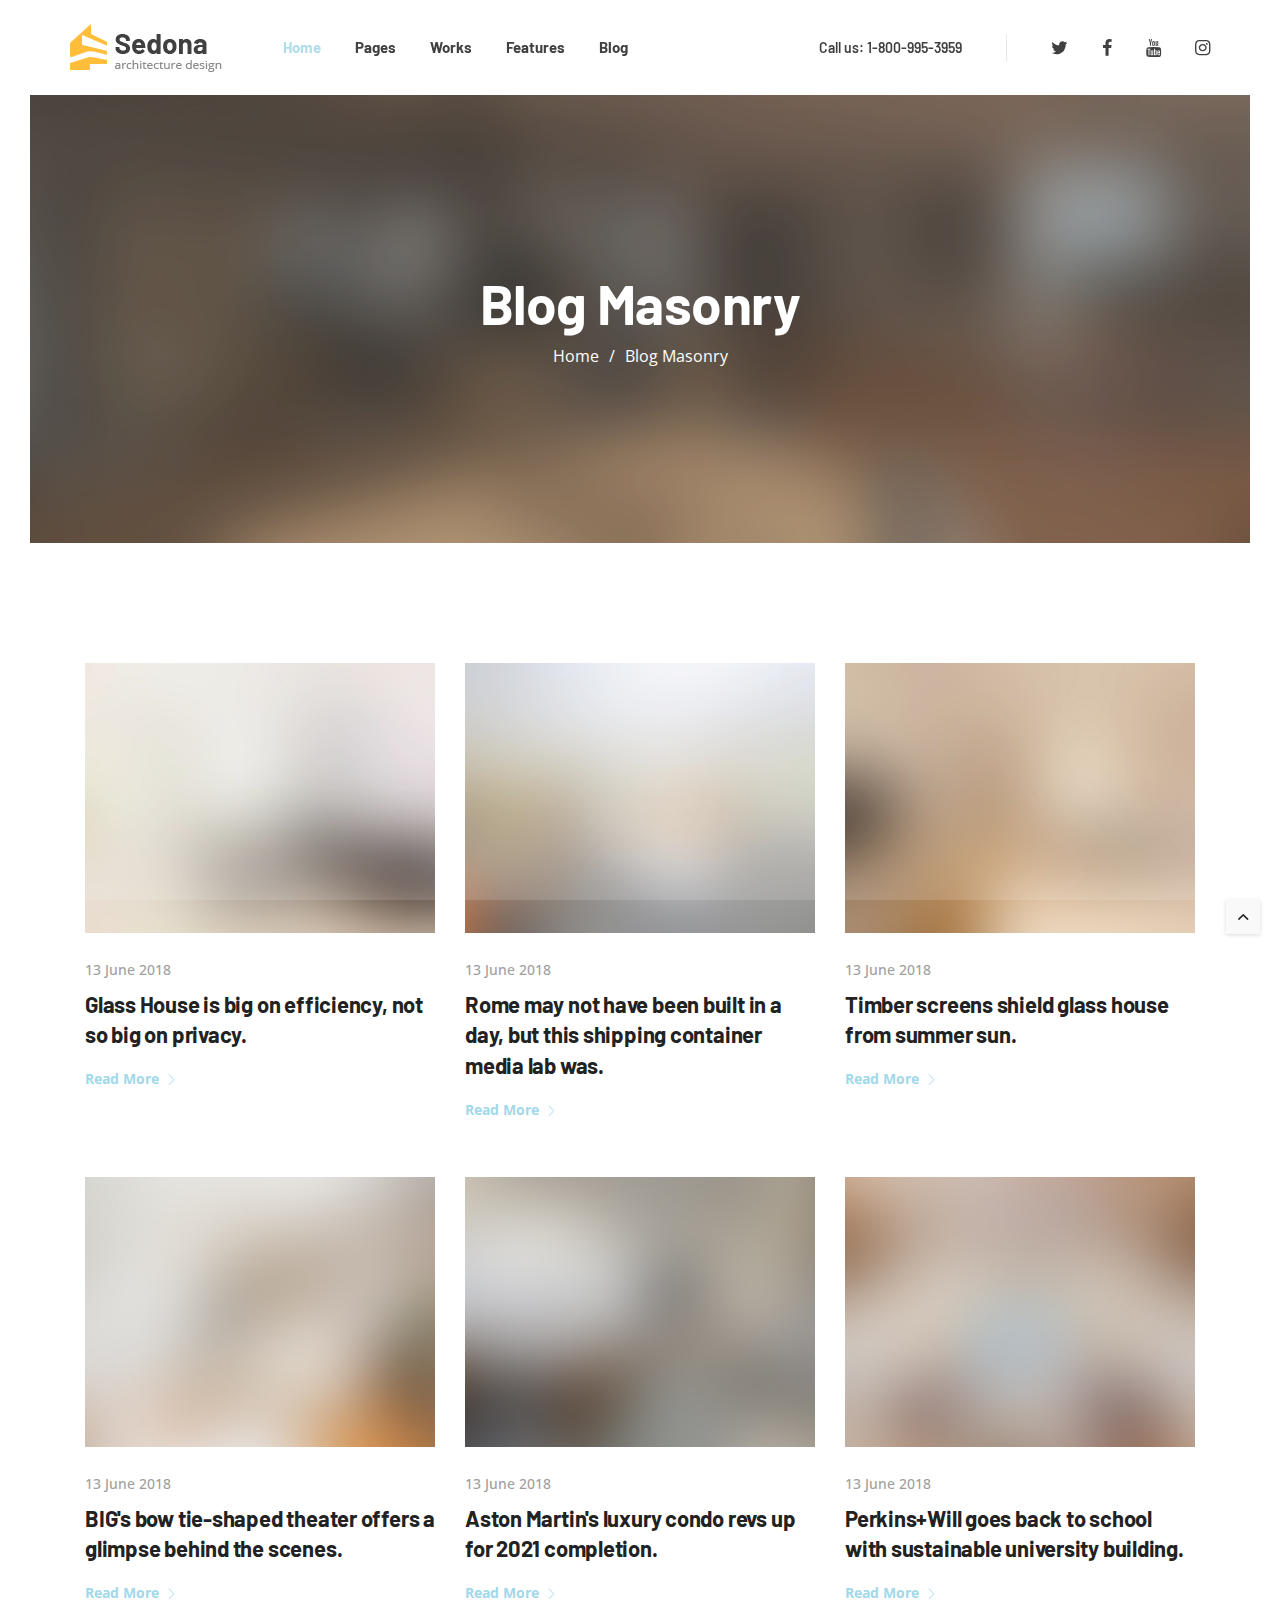
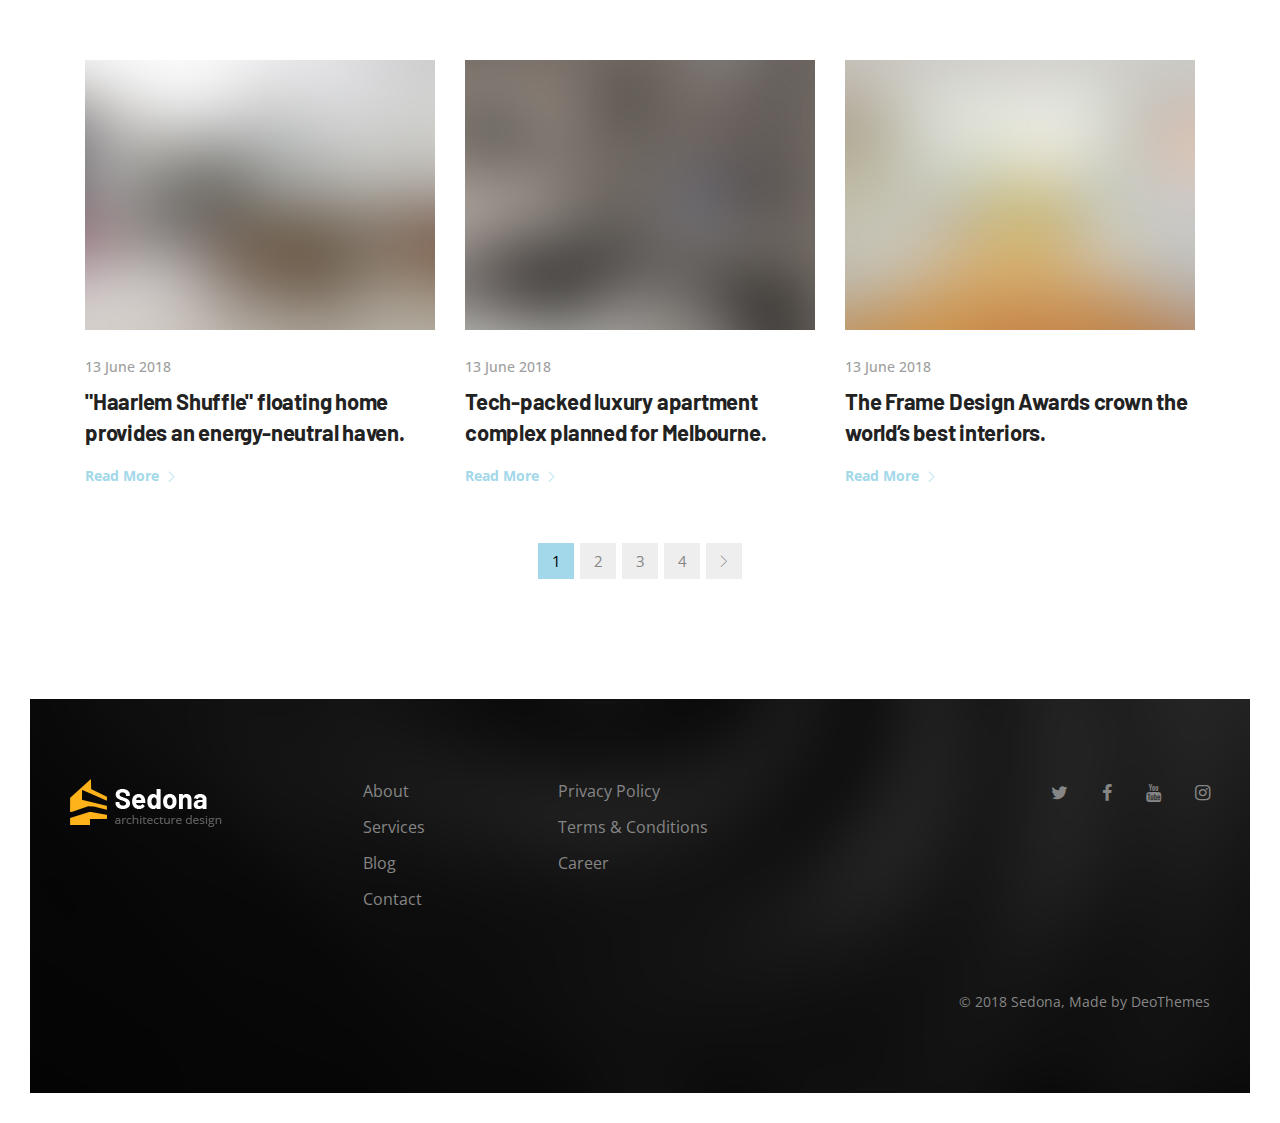
<file: blog-masonry.html>
<!DOCTYPE html>
<html lang="en">
<head>
	<title>Sedona | Blog Masonry</title>

	<meta charset="utf-8">
	<!--[if IE]><meta http-equiv='X-UA-Compatible' content='IE=edge,chrome=1'><![endif]-->
	<meta name="viewport" content="width=device-width, initial-scale=1, maximum-scale=1">
	<meta name="description" content="">

	<!-- Google Fonts -->
	<link href='https://fonts.googleapis.com/css?family=Barlow:400,600%7COpen+Sans:400,400i,700' rel='stylesheet'>

	<!-- Css -->
	<link rel="stylesheet" href="css/bootstrap.min.css" />
	<link rel="stylesheet" href="css/font-icons.css" />
	<link rel="stylesheet" href="revolution/css/settings.css" />
	<link rel="stylesheet" href="css/style.css" />

	<!-- Favicons -->
	<link rel="shortcut icon" href="img/favicon.ico">
	<link rel="apple-touch-icon" href="img/apple-touch-icon.png">
	<link rel="apple-touch-icon" sizes="72x72" href="img/apple-touch-icon-72x72.png">
	<link rel="apple-touch-icon" sizes="114x114" href="img/apple-touch-icon-114x114.png">

</head>

<body>

	<!-- Preloader -->
	<div class="loader-mask">
		<div class="loader">
			"Loading..."
		</div>
	</div>

	<main class="main-wrapper">

		<!-- Navigation -->
		<header class="nav">
			<div class="nav__holder nav--sticky">
				<div class="container-fluid nav__container nav__container--side-padding">
					<div class="flex-parent">

						<div class="nav__header">
							<!-- Logo -->
							<a href="index.html" class="logo-container flex-child">
								<img class="logo" src="img/logo.png" srcset="img/logo.png 1x, img/logo@2x.png 2x" alt="logo">
							</a>

							<!-- Mobile toggle -->
							<button type="button" class="nav__icon-toggle" id="nav__icon-toggle" data-toggle="collapse" data-target="#navbar-collapse">
								<span class="sr-only">Toggle navigation</span>
								<span class="nav__icon-toggle-bar"></span>
								<span class="nav__icon-toggle-bar"></span>
								<span class="nav__icon-toggle-bar"></span>
							</button>
						</div>

						<!-- Navbar -->
						<nav id="navbar-collapse" class="nav__wrap collapse navbar-collapse">
							<ul class="nav__menu">
								<li class="nav__dropdown active">
									<a href="index.html" aria-haspopup="true">Home</a>
									<i class="ui-arrow-down nav__dropdown-trigger" role="button" aria-haspopup="true" aria-expanded="false"></i>
									<ul class="nav__dropdown-menu">
										<li><a href="index.html">Home 1</a></li>
										<li><a href="index-2.html">Home 2</a></li>
										<li><a href="index-3.html">Home 3</a></li>
										<li><a href="index-4.html">Home 4</a></li>
									</ul>
								</li>
								<li class="nav__dropdown">
									<a href="#" aria-haspopup="true">Pages</a>
									<i class="ui-arrow-down nav__dropdown-trigger" role="button" aria-haspopup="true" aria-expanded="false"></i>
									<ul class="nav__dropdown-menu">
										<li><a href="about.html">About</a></li>
										<li><a href="services.html">Services</a></li>
										<li><a href="single-service.html">Single Service</a></li>
										<li><a href="contact.html">Contact</a></li>
									</ul>
								</li>
								<li class="nav__dropdown">
									<a href="#" aria-haspopup="true">Works</a>
									<i class="ui-arrow-down nav__dropdown-trigger" role="button" aria-haspopup="true" aria-expanded="false"></i>
									<ul class="nav__dropdown-menu">
										<li><a href="portfolio.html">Portfolio</a></li>
										<li><a href="portfolio-gallery.html">Portfolio Gallery</a></li>
										<li><a href="portfolio-single.html">Portfolio Single</a></li>
									</ul>
								</li>
								<li class="nav__dropdown">
									<a href="#" aria-haspopup="true">Features</a>
									<i class="ui-arrow-down nav__dropdown-trigger" role="button" aria-haspopup="true" aria-expanded="false"></i>
									<ul class="nav__dropdown-menu">
										<li><a href="icons.html">Icons</a></li>
										<li><a href="elements.html">Elements</a></li>
									</ul>
								</li>
								<li class="nav__dropdown">
									<a href="blog.html" aria-haspopup="true">Blog</a>
									<i class="ui-arrow-down nav__dropdown-trigger" role="button" aria-haspopup="true" aria-expanded="false"></i>
									<ul class="nav__dropdown-menu">
										<li><a href="blog-masonry.html">Blog Masonry</a></li>
										<li><a href="blog.html">Blog Standard</a></li>
										<li><a href="single-post.html">Single Post</a></li>
									</ul>
								</li>
							</ul> <!-- end menu -->
							<div class="nav__phone nav__phone--mobile d-lg-none">
								<span class="nav__phone-text">Call us:</span>
								<a href="tel:1-800-995-3959" class="nav__phone-number">1-800-995-3959</a>
							</div>

							<div class="nav__socials nav__socials--mobile d-lg-none">
								<div class="socials">
									<a href="#" class="social social-twitter" aria-label="twitter" title="twitter" target="_blank"><i class="ui-twitter"></i></a>
									<a href="#" class="social social-facebook" aria-label="facebook" title="facebook" target="_blank"><i class="ui-facebook"></i></a>
									<a href="#" class="social social-youtube" aria-label="youtube" title="google plus" target="_blank"><i class="ui-youtube"></i></a>
									<a href="#" class="social social-instagram" aria-label="instagram" title="instagram" target="_blank"><i class="ui-instagram"></i></a>
								</div>
							</div>
						</nav> <!-- end nav-wrap -->

						<div class="nav__phone nav--align-right d-none d-lg-block">
							<span class="nav__phone-text">Call us:</span>
							<a href="tel:1-800-995-3959" class="nav__phone-number">1-800-995-3959</a>
						</div>

						<div class="nav__socials d-none d-lg-block">
							<div class="socials">
								<a href="#" class="social social-twitter" aria-label="twitter" title="twitter" target="_blank"><i class="ui-twitter"></i></a>
								<a href="#" class="social social-facebook" aria-label="facebook" title="facebook" target="_blank"><i class="ui-facebook"></i></a>
								<a href="#" class="social social-youtube" aria-label="youtube" title="google plus" target="_blank"><i class="ui-youtube"></i></a>
								<a href="#" class="social social-instagram" aria-label="instagram" title="instagram" target="_blank"><i class="ui-instagram"></i></a>
							</div>
						</div>

					</div> <!-- end flex-parent -->
				</div> <!-- end container -->

			</div>
		</header> <!-- end navigation -->


		<div class="content-wrapper content-wrapper--boxed oh">

			<!-- Page Title -->
			<section class="page-title bg-dark-overlay text-center" style="background-image: url(img/page-title/blog.jpg);">
				<div class="container">
					<div class="page-title__holder">
						<h1 class="page-title__title">Blog Masonry</h1>
						<ul class="breadcrumbs">
							<li class="breadcrumbs__item">
								<a href="index.html" class="breadcrumbs__url">Home</a>
							</li>
							<li class="breadcrumbs__item breadcrumbs__item--current">
								Blog Masonry
							</li>
						</ul>
					</div>
				</div>
			</section> <!-- end page title -->

			<!-- Blog -->
			<section class="section-wrap">
				<div class="container">
					<div class="row">

						<div class="col-lg-4 col-md-6">
							<article class="entry">
								<div class="entry__img-holder">
									<a href="single-post.html">
										<img src="img/blog/post_1.jpg" class="entry__img" alt="">
									</a>
								</div>
								<div class="entry__body">
									<ul class="entry__meta">
										<li class="entry__meta-date">
											<span>13 June 2018</span>
										</li>
									</ul>
									<h2 class="entry__title">
										<a href="single-post.html">Glass House is big on efficiency, not so big on privacy.</a>
									</h2>
									<a href="single-post.html" class="read-more">
										<span class="read-more__text">Read More</span>
										<i class="ui-arrow-right read-more__icon"></i>
									</a>
								</div>
							</article>
						</div>

						<div class="col-lg-4 col-md-6">
							<article class="entry">
								<div class="entry__img-holder">
									<a href="single-post.html">
										<img src="img/blog/post_2.jpg" class="entry__img" alt="">
									</a>
								</div>
								<div class="entry__body">
									<ul class="entry__meta">
										<li class="entry__meta-date">
											<span>13 June 2018</span>
										</li>
									</ul>
									<h2 class="entry__title">
										<a href="single-post.html">Rome may not have been built in a day, but this shipping container media lab was.</a>
									</h2>
									<a href="single-post.html" class="read-more">
										<span class="read-more__text">Read More</span>
										<i class="ui-arrow-right read-more__icon"></i>
									</a>
								</div>
							</article>
						</div>

						<div class="col-lg-4 col-md-6">
							<article class="entry">
								<div class="entry__img-holder">
									<a href="single-post.html">
										<img src="img/blog/post_3.jpg" class="entry__img" alt="">
									</a>
								</div>
								<div class="entry__body">
									<ul class="entry__meta">
										<li class="entry__meta-date">
											<span>13 June 2018</span>
										</li>
									</ul>
									<h2 class="entry__title">
										<a href="single-post.html">Timber screens shield glass house from summer sun.</a>
									</h2>
									<a href="single-post.html" class="read-more">
										<span class="read-more__text">Read More</span>
										<i class="ui-arrow-right read-more__icon"></i>
									</a>
								</div>
							</article>
						</div>

						<div class="col-lg-4 col-md-6">
							<article class="entry">
								<div class="entry__img-holder">
									<a href="single-post.html">
										<img src="img/blog/post_4.jpg" class="entry__img" alt="">
									</a>
								</div>
								<div class="entry__body">
									<ul class="entry__meta">
										<li class="entry__meta-date">
											<span>13 June 2018</span>
										</li>
									</ul>
									<h2 class="entry__title">
										<a href="single-post.html">BIG's bow tie-shaped theater offers a glimpse behind the scenes.</a>
									</h2>
									<a href="single-post.html" class="read-more">
										<span class="read-more__text">Read More</span>
										<i class="ui-arrow-right read-more__icon"></i>
									</a>
								</div>
							</article>
						</div>

						<div class="col-lg-4 col-md-6">
							<article class="entry">
								<div class="entry__img-holder">
									<a href="single-post.html">
										<img src="img/blog/post_5.jpg" class="entry__img" alt="">
									</a>
								</div>
								<div class="entry__body">
									<ul class="entry__meta">
										<li class="entry__meta-date">
											<span>13 June 2018</span>
										</li>
									</ul>
									<h2 class="entry__title">
										<a href="single-post.html">Aston Martin's luxury condo revs up for 2021 completion.</a>
									</h2>
									<a href="single-post.html" class="read-more">
										<span class="read-more__text">Read More</span>
										<i class="ui-arrow-right read-more__icon"></i>
									</a>
								</div>
							</article>
						</div>

						<div class="col-lg-4 col-md-6">
							<article class="entry">
								<div class="entry__img-holder">
									<a href="single-post.html">
										<img src="img/blog/post_6.jpg" class="entry__img" alt="">
									</a>
								</div>
								<div class="entry__body">
									<ul class="entry__meta">
										<li class="entry__meta-date">
											<span>13 June 2018</span>
										</li>
									</ul>
									<h2 class="entry__title">
										<a href="single-post.html">Perkins+Will goes back to school with sustainable university building.</a>
									</h2>
									<a href="single-post.html" class="read-more">
										<span class="read-more__text">Read More</span>
										<i class="ui-arrow-right read-more__icon"></i>
									</a>
								</div>
							</article>
						</div>

						<div class="col-lg-4 col-md-6">
							<article class="entry">
								<div class="entry__img-holder">
									<a href="single-post.html">
										<img src="img/blog/post_7.jpg" class="entry__img" alt="">
									</a>
								</div>
								<div class="entry__body">
									<ul class="entry__meta">
										<li class="entry__meta-date">
											<span>13 June 2018</span>
										</li>
									</ul>
									<h2 class="entry__title">
										<a href="single-post.html">"Haarlem Shuffle" floating home provides an energy-neutral haven.</a>
									</h2>
									<a href="single-post.html" class="read-more">
										<span class="read-more__text">Read More</span>
										<i class="ui-arrow-right read-more__icon"></i>
									</a>
								</div>
							</article>
						</div>

						<div class="col-lg-4 col-md-6">
							<article class="entry">
								<div class="entry__img-holder">
									<a href="single-post.html">
										<img src="img/blog/post_8.jpg" class="entry__img" alt="">
									</a>
								</div>
								<div class="entry__body">
									<ul class="entry__meta">
										<li class="entry__meta-date">
											<span>13 June 2018</span>
										</li>
									</ul>
									<h2 class="entry__title">
										<a href="single-post.html">Tech-packed luxury apartment complex planned for Melbourne.</a>
									</h2>
									<a href="single-post.html" class="read-more">
										<span class="read-more__text">Read More</span>
										<i class="ui-arrow-right read-more__icon"></i>
									</a>
								</div>
							</article>
						</div>

						<div class="col-lg-4 col-md-6">
							<article class="entry">
								<div class="entry__img-holder">
									<a href="single-post.html">
										<img src="img/blog/post_9.jpg" class="entry__img" alt="">
									</a>
								</div>
								<div class="entry__body">
									<ul class="entry__meta">
										<li class="entry__meta-date">
											<span>13 June 2018</span>
										</li>
									</ul>
									<h2 class="entry__title">
										<a href="single-post.html">The Frame Design Awards crown the world’s best interiors.</a>
									</h2>
									<a href="single-post.html" class="read-more">
										<span class="read-more__text">Read More</span>
										<i class="ui-arrow-right read-more__icon"></i>
									</a>
								</div>
							</article>
						</div>

					</div> <!-- end row -->

					<!-- Pagination -->
					<nav class="pagination">
						<span aria-current="page" class="page-numbers current">1</span>
						<a href="#" class="page-numbers">2</a>
						<a href="#" class="page-numbers">3</a>
						<a href="#" class="page-numbers">4</a>
						<a href="#" class="next page-numbers"><i class="ui-arrow-right"></i></a>
					</nav>

				</div>
			</section> <!-- end blog -->


			<!-- Footer -->
			<footer class="footer bg-dark-overlay" style="background-image: url(img/footer/1.jpg);">
				<div class="container-fluid">
					<div class="footer__widgets">
						<div class="row">

							<div class="col-lg-3 col-md-3">
								<div class="widget widget-about-us">
									<!-- Logo -->
									<a href="index.html" class="logo-container flex-child">
										<img class="logo" src="img/logo_white.png" srcset="img/logo_white.png 1x, img/logo_white@2x.png 2x" alt="logo">
									</a>
								</div>
							</div> <!-- end logo -->

							<div class="col-lg-2 col-md-3">
								<div class="widget widget_nav_menu">
									<ul>
										<li><a href="#">About</a></li>
										<li><a href="#">Services</a></li>
										<li><a href="#">Blog</a></li>
										<li><a href="#">Contact</a></li>
									</ul>
								</div>
							</div>

							<div class="col-lg-2 col-md-3">
								<div class="widget widget_nav_menu">
									<ul>
										<li><a href="#">Privacy Policy</a></li>
										<li><a href="#">Terms &amp; Conditions</a></li>
										<li><a href="#">Career</a></li>
									</ul>
								</div>
							</div>

							<div class="col-lg-3 offset-lg-2 col-md-3">
								<div class="widget">
									<div class="socials">
										<a href="#" class="social social-twitter" aria-label="twitter" title="twitter" target="_blank"><i class="ui-twitter"></i></a>
										<a href="#" class="social social-facebook" aria-label="facebook" title="facebook" target="_blank"><i class="ui-facebook"></i></a>
										<a href="#" class="social social-youtube" aria-label="youtube" title="google plus" target="_blank"><i class="ui-youtube"></i></a>
										<a href="#" class="social social-instagram" aria-label="instagram" title="instagram" target="_blank"><i class="ui-instagram"></i></a>
									</div>
								</div>
							</div>

						</div>
					</div>
				</div> <!-- end container -->

				<div class="footer__bottom">
					<div class="container-fluid text-right text-md-center">
						<span class="copyright">
							&copy; 2018 Sedona, Made by <a href="https://deothemes.com">DeoThemes</a>
						</span>
					</div>
				</div> <!-- end footer bottom -->
			</footer> <!-- end footer -->

			<div id="back-to-top">
				<a href="#top"><i class="ui-arrow-up"></i></a>
			</div>

		</div> <!-- end content wrapper -->
	</main> <!-- end main wrapper -->


	<!-- jQuery Scripts -->
	<script src="js/jquery.min.js"></script>
	<script src="js/bootstrap.min.js"></script>
	<script src="js/plugins.js"></script>
	<script src="js/scripts.js"></script>

</body>
</html>
</file>
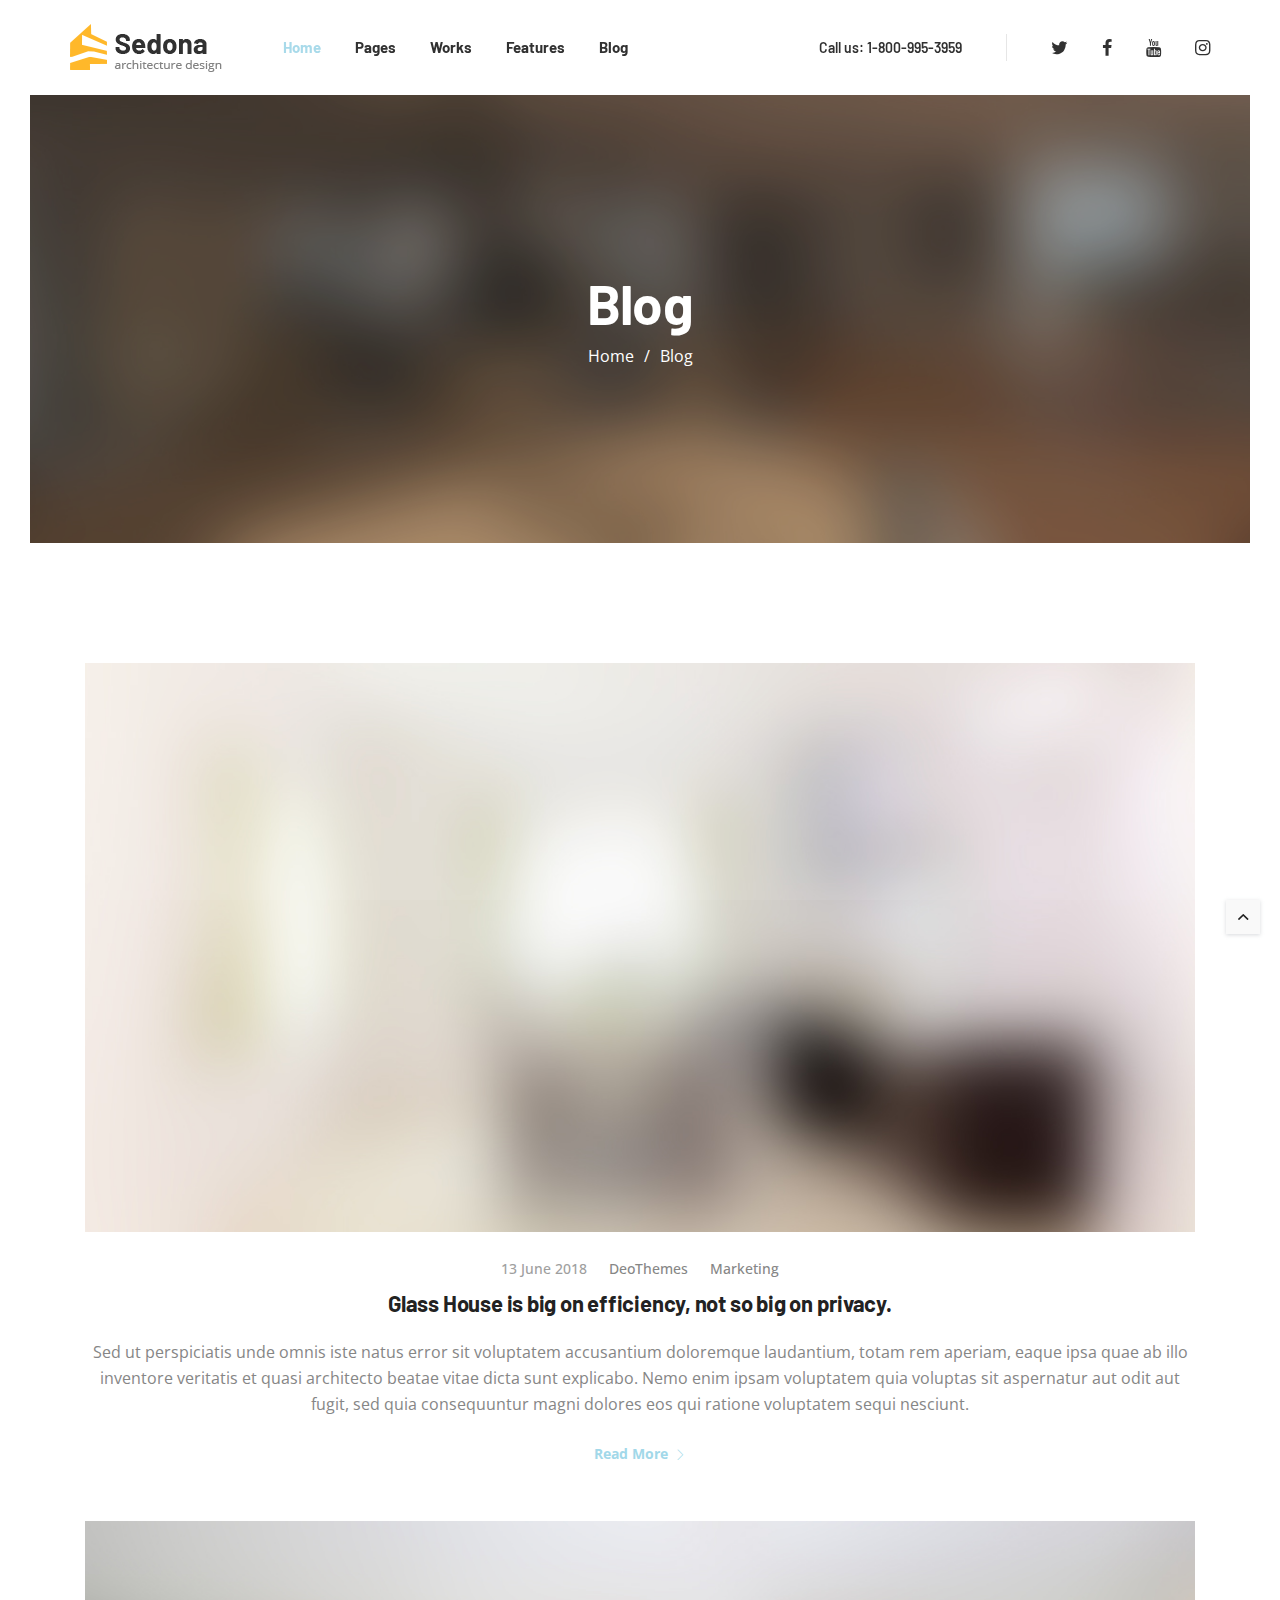
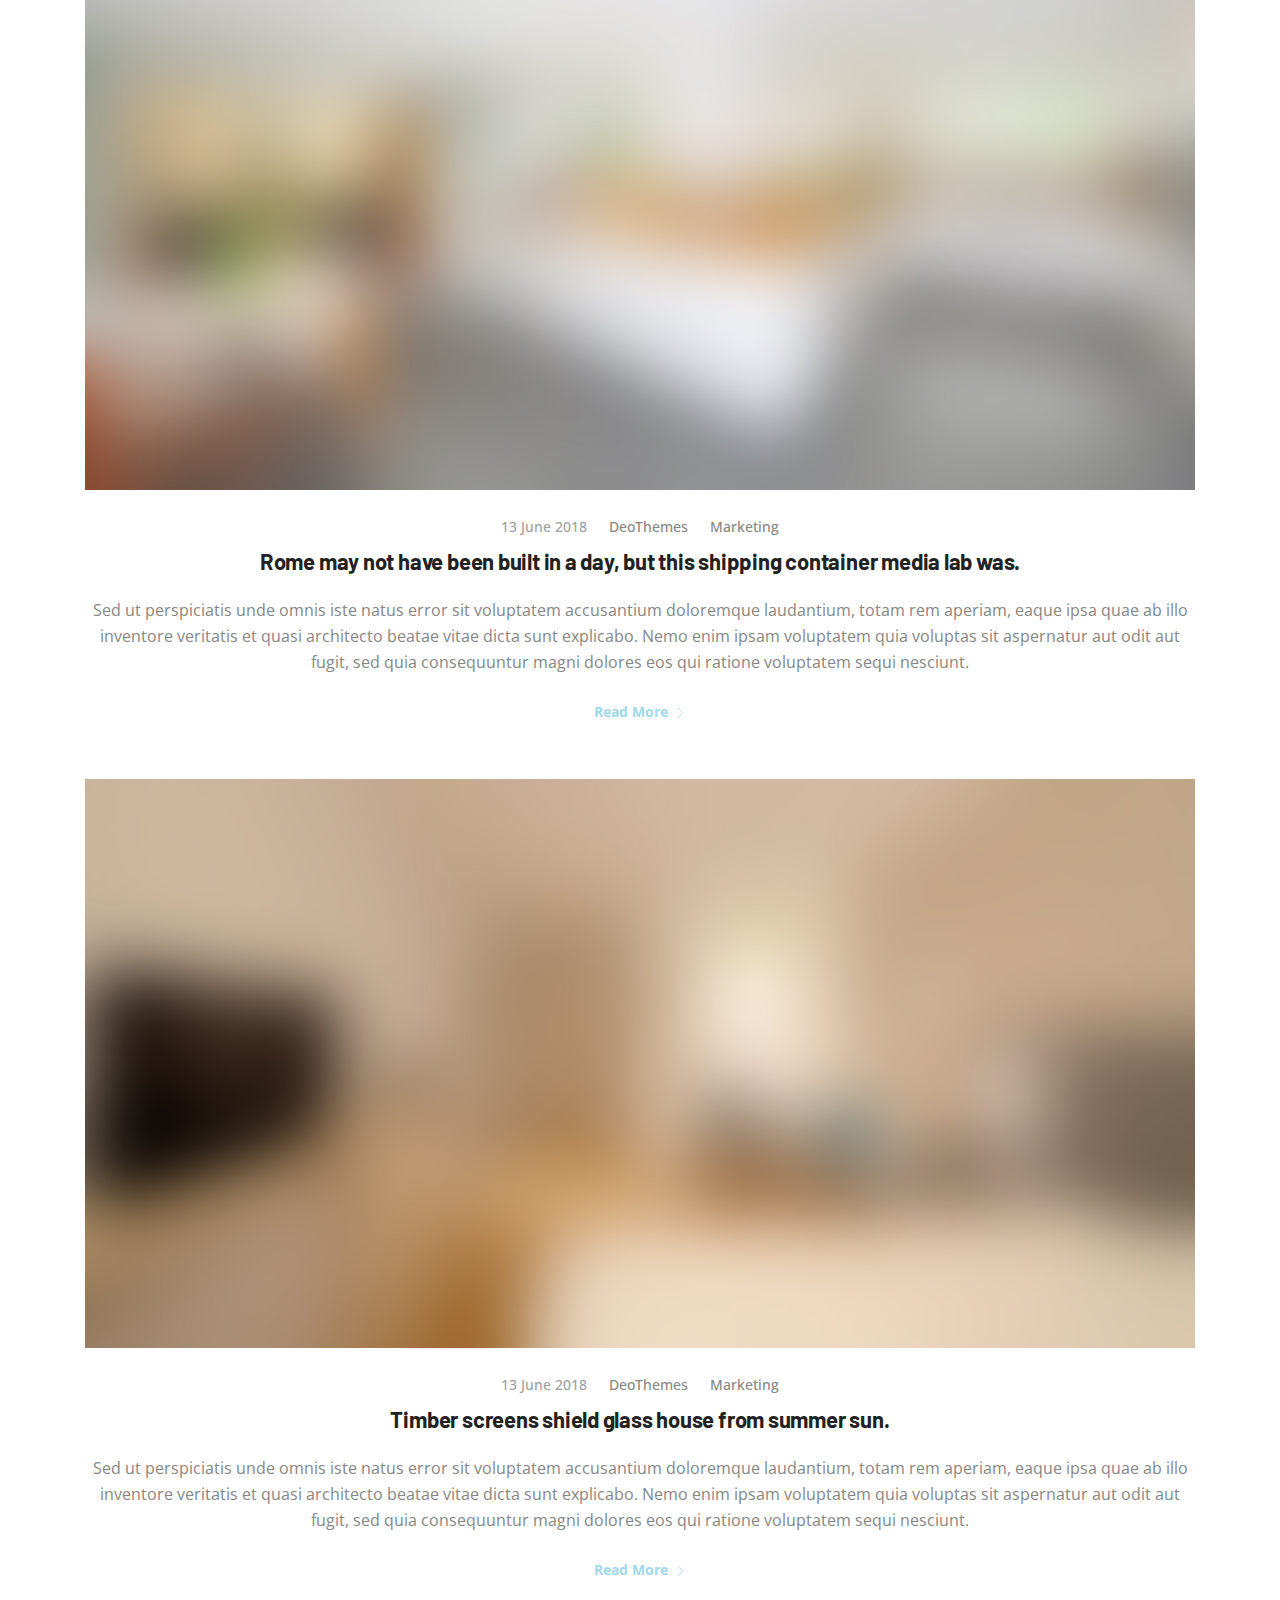
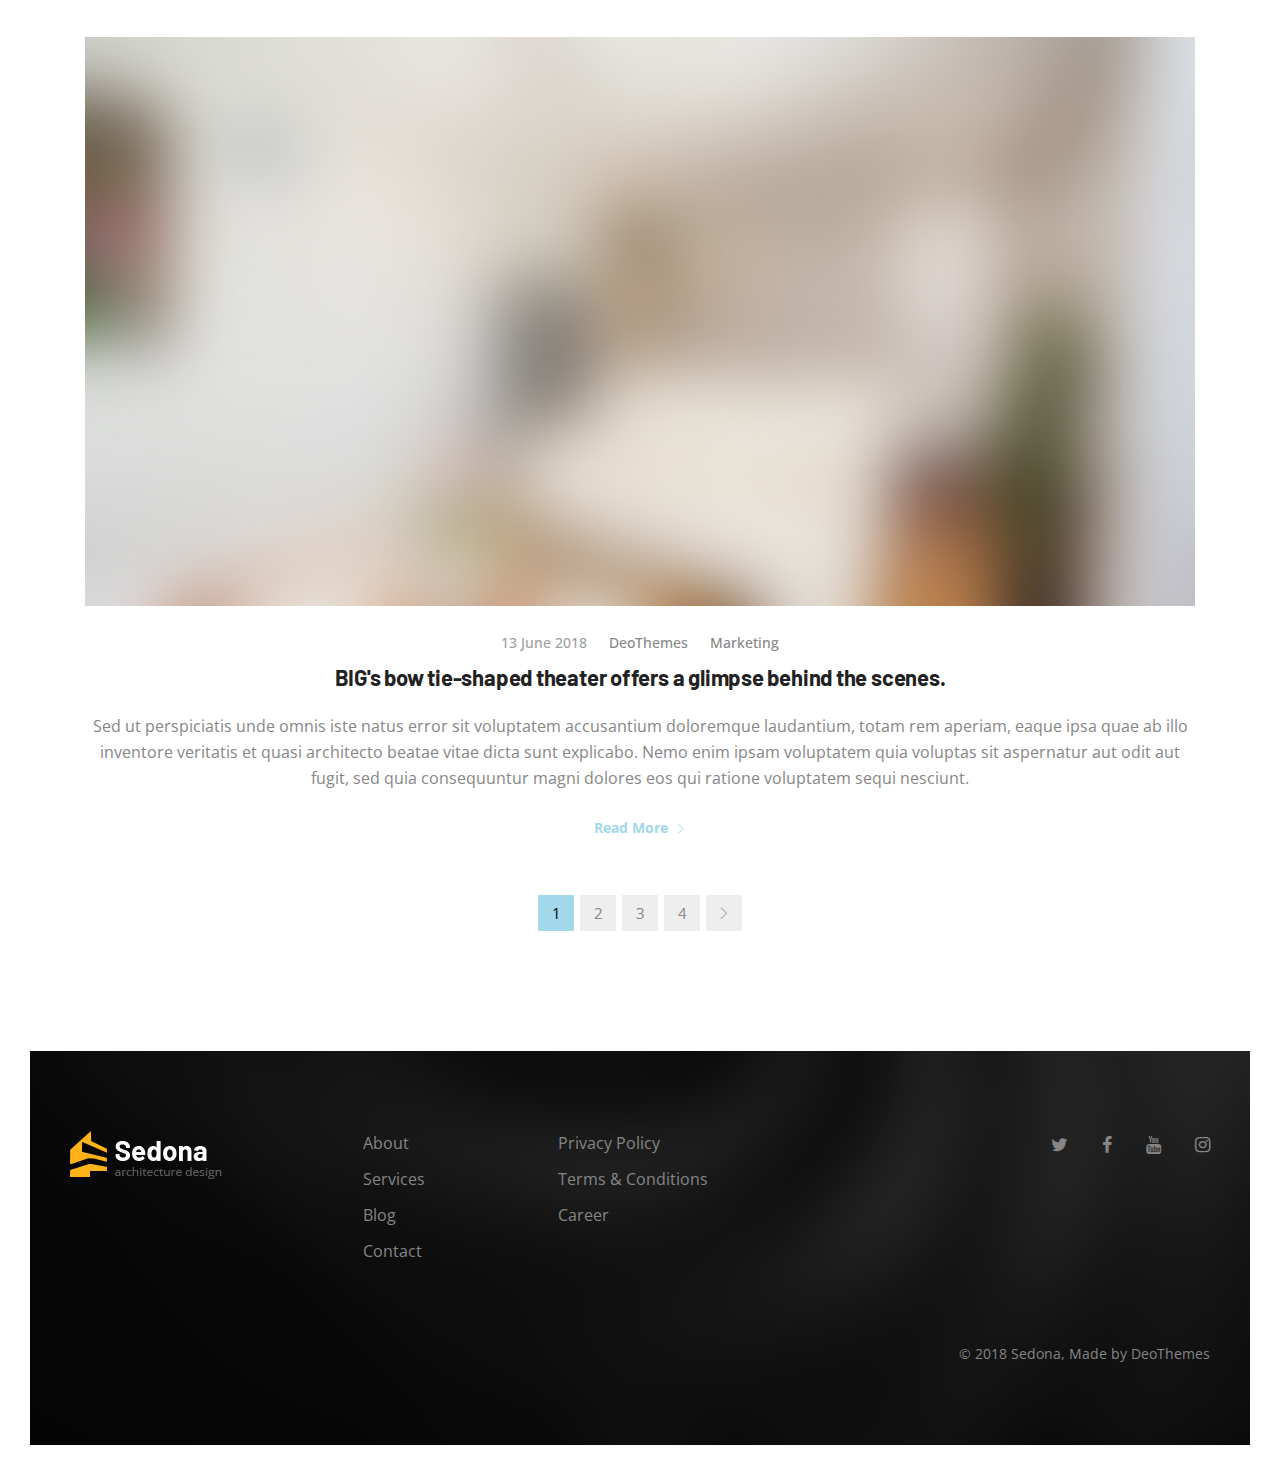
<file: blog.html>
<!DOCTYPE html>
<html lang="en">
<head>
	<title>Sedona | Blog</title>

	<meta charset="utf-8">
	<!--[if IE]><meta http-equiv='X-UA-Compatible' content='IE=edge,chrome=1'><![endif]-->
	<meta name="viewport" content="width=device-width, initial-scale=1, maximum-scale=1">
	<meta name="description" content="">

	<!-- Google Fonts -->
	<link href='https://fonts.googleapis.com/css?family=Barlow:400,600%7COpen+Sans:400,400i,700' rel='stylesheet'>

	<!-- Css -->
	<link rel="stylesheet" href="css/bootstrap.min.css" />
	<link rel="stylesheet" href="css/font-icons.css" />
	<link rel="stylesheet" href="revolution/css/settings.css" />
	<link rel="stylesheet" href="css/style.css" />

	<!-- Favicons -->
	<link rel="shortcut icon" href="img/favicon.ico">
	<link rel="apple-touch-icon" href="img/apple-touch-icon.png">
	<link rel="apple-touch-icon" sizes="72x72" href="img/apple-touch-icon-72x72.png">
	<link rel="apple-touch-icon" sizes="114x114" href="img/apple-touch-icon-114x114.png">

</head>

<body>

	<!-- Preloader -->
	<div class="loader-mask">
		<div class="loader">
			"Loading..."
		</div>
	</div>

	<main class="main-wrapper">

		<!-- Navigation -->
		<header class="nav">
			<div class="nav__holder nav--sticky">
				<div class="container-fluid nav__container nav__container--side-padding">
					<div class="flex-parent">

						<div class="nav__header">
							<!-- Logo -->
							<a href="index.html" class="logo-container flex-child">
								<img class="logo" src="img/logo.png" srcset="img/logo.png 1x, img/logo@2x.png 2x" alt="logo">
							</a>

							<!-- Mobile toggle -->
							<button type="button" class="nav__icon-toggle" id="nav__icon-toggle" data-toggle="collapse" data-target="#navbar-collapse">
								<span class="sr-only">Toggle navigation</span>
								<span class="nav__icon-toggle-bar"></span>
								<span class="nav__icon-toggle-bar"></span>
								<span class="nav__icon-toggle-bar"></span>
							</button>
						</div>

						<!-- Navbar -->
						<nav id="navbar-collapse" class="nav__wrap collapse navbar-collapse">
							<ul class="nav__menu">
								<li class="nav__dropdown active">
									<a href="index.html" aria-haspopup="true">Home</a>
									<i class="ui-arrow-down nav__dropdown-trigger" role="button" aria-haspopup="true" aria-expanded="false"></i>
									<ul class="nav__dropdown-menu">
										<li><a href="index.html">Home 1</a></li>
										<li><a href="index-2.html">Home 2</a></li>
										<li><a href="index-3.html">Home 3</a></li>
										<li><a href="index-4.html">Home 4</a></li>
									</ul>
								</li>
								<li class="nav__dropdown">
									<a href="#" aria-haspopup="true">Pages</a>
									<i class="ui-arrow-down nav__dropdown-trigger" role="button" aria-haspopup="true" aria-expanded="false"></i>
									<ul class="nav__dropdown-menu">
										<li><a href="about.html">About</a></li>
										<li><a href="services.html">Services</a></li>
										<li><a href="single-service.html">Single Service</a></li>
										<li><a href="contact.html">Contact</a></li>
									</ul>
								</li>
								<li class="nav__dropdown">
									<a href="#" aria-haspopup="true">Works</a>
									<i class="ui-arrow-down nav__dropdown-trigger" role="button" aria-haspopup="true" aria-expanded="false"></i>
									<ul class="nav__dropdown-menu">
										<li><a href="portfolio.html">Portfolio</a></li>
										<li><a href="portfolio-gallery.html">Portfolio Gallery</a></li>
										<li><a href="portfolio-single.html">Portfolio Single</a></li>
									</ul>
								</li>
								<li class="nav__dropdown">
									<a href="#" aria-haspopup="true">Features</a>
									<i class="ui-arrow-down nav__dropdown-trigger" role="button" aria-haspopup="true" aria-expanded="false"></i>
									<ul class="nav__dropdown-menu">
										<li><a href="icons.html">Icons</a></li>
										<li><a href="elements.html">Elements</a></li>
									</ul>
								</li>
								<li class="nav__dropdown">
									<a href="blog.html" aria-haspopup="true">Blog</a>
									<i class="ui-arrow-down nav__dropdown-trigger" role="button" aria-haspopup="true" aria-expanded="false"></i>
									<ul class="nav__dropdown-menu">
										<li><a href="blog-masonry.html">Blog Masonry</a></li>
										<li><a href="blog.html">Blog Standard</a></li>
										<li><a href="single-post.html">Single Post</a></li>
									</ul>
								</li>
							</ul> <!-- end menu -->
							<div class="nav__phone nav__phone--mobile d-lg-none">
								<span class="nav__phone-text">Call us:</span>
								<a href="tel:1-800-995-3959" class="nav__phone-number">1-800-995-3959</a>
							</div>

							<div class="nav__socials nav__socials--mobile d-lg-none">
								<div class="socials">
									<a href="#" class="social social-twitter" aria-label="twitter" title="twitter" target="_blank"><i class="ui-twitter"></i></a>
									<a href="#" class="social social-facebook" aria-label="facebook" title="facebook" target="_blank"><i class="ui-facebook"></i></a>
									<a href="#" class="social social-youtube" aria-label="youtube" title="google plus" target="_blank"><i class="ui-youtube"></i></a>
									<a href="#" class="social social-instagram" aria-label="instagram" title="instagram" target="_blank"><i class="ui-instagram"></i></a>
								</div>
							</div>
						</nav> <!-- end nav-wrap -->

						<div class="nav__phone nav--align-right d-none d-lg-block">
							<span class="nav__phone-text">Call us:</span>
							<a href="tel:1-800-995-3959" class="nav__phone-number">1-800-995-3959</a>
						</div>

						<div class="nav__socials d-none d-lg-block">
							<div class="socials">
								<a href="#" class="social social-twitter" aria-label="twitter" title="twitter" target="_blank"><i class="ui-twitter"></i></a>
								<a href="#" class="social social-facebook" aria-label="facebook" title="facebook" target="_blank"><i class="ui-facebook"></i></a>
								<a href="#" class="social social-youtube" aria-label="youtube" title="google plus" target="_blank"><i class="ui-youtube"></i></a>
								<a href="#" class="social social-instagram" aria-label="instagram" title="instagram" target="_blank"><i class="ui-instagram"></i></a>
							</div>
						</div>

					</div> <!-- end flex-parent -->
				</div> <!-- end container -->

			</div>
		</header> <!-- end navigation -->


		<div class="content-wrapper content-wrapper--boxed oh">

      <!-- Page Title -->
      <section class="page-title bg-dark-overlay text-center" style="background-image: url(img/page-title/blog.jpg);">
        <div class="container">
          <div class="page-title__holder">
            <h1 class="page-title__title">Blog</h1>
            <ul class="breadcrumbs">
              <li class="breadcrumbs__item">
                <a href="index.html" class="breadcrumbs__url">Home</a>
              </li>
              <li class="breadcrumbs__item breadcrumbs__item--current">
                Blog
              </li>
            </ul>
          </div>
        </div>
      </section> <!-- end page title -->

      <!-- Blog -->
      <section class="section-wrap">
        <div class="container">

          <article class="entry">
            <div class="entry__img-holder">
              <a href="single-post.html">
                <img src="img/blog/v-2/post_1.jpg" class="entry__img" alt="">
              </a>
            </div>
            <div class="entry__body text-center">
              <ul class="entry__meta">
                <li class="entry__meta-date">
                  <span>13 June 2018</span>
                </li>
                <li class="entry__meta-author">
                  <a href="#">DeoThemes</a>
                </li>
                <li class="entry__meta-category">
                  <a href="#">Marketing</a>
                </li>
              </ul>
              <h2 class="entry__title">
                <a href="single-post.html">Glass House is big on efficiency, not so big on privacy.</a>
              </h2>
              <div class="entry__excerpt">
                <p>Sed ut perspiciatis unde omnis iste natus error sit voluptatem accusantium doloremque laudantium, totam rem aperiam, eaque
                ipsa quae ab illo inventore veritatis et quasi architecto beatae vitae dicta sunt explicabo. Nemo enim ipsam voluptatem quia
                voluptas sit aspernatur aut odit aut fugit, sed quia consequuntur magni dolores eos qui ratione voluptatem sequi nesciunt.</p>
              </div>
              <a href="single-post.html" class="read-more">
                <span class="read-more__text">Read More</span>
                <i class="ui-arrow-right read-more__icon"></i>
              </a>
            </div>
          </article>

          <article class="entry">
            <div class="entry__img-holder">
              <a href="single-post.html">
                <img src="img/blog/v-2/post_2.jpg" class="entry__img" alt="">
              </a>
            </div>
            <div class="entry__body text-center">
              <ul class="entry__meta">
                <li class="entry__meta-date">
                  <span>13 June 2018</span>
                </li>
                <li class="entry__meta-author">
                  <a href="#">DeoThemes</a>
                </li>
                <li class="entry__meta-category">
                  <a href="#">Marketing</a>
                </li>
              </ul>
              <h2 class="entry__title">
                <a href="single-post.html">Rome may not have been built in a day, but this shipping container media lab was.</a>
              </h2>
              <div class="entry__excerpt">
                <p>Sed ut perspiciatis unde omnis iste natus error sit voluptatem accusantium doloremque laudantium, totam rem aperiam, eaque
                ipsa quae ab illo inventore veritatis et quasi architecto beatae vitae dicta sunt explicabo. Nemo enim ipsam voluptatem quia
                voluptas sit aspernatur aut odit aut fugit, sed quia consequuntur magni dolores eos qui ratione voluptatem sequi nesciunt.</p>
              </div>
              <a href="single-post.html" class="read-more">
                <span class="read-more__text">Read More</span>
                <i class="ui-arrow-right read-more__icon"></i>
              </a>
            </div>
          </article>

          <article class="entry">
            <div class="entry__img-holder">
              <a href="single-post.html">
                <img src="img/blog/v-2/post_3.jpg" class="entry__img" alt="">
              </a>
            </div>
            <div class="entry__body text-center">
              <ul class="entry__meta">
                <li class="entry__meta-date">
                  <span>13 June 2018</span>
                </li>
                <li class="entry__meta-author">
                  <a href="#">DeoThemes</a>
                </li>
                <li class="entry__meta-category">
                  <a href="#">Marketing</a>
                </li>
              </ul>
              <h2 class="entry__title">
                <a href="single-post.html">Timber screens shield glass house from summer sun.</a>
              </h2>
              <div class="entry__excerpt">
                <p>Sed ut perspiciatis unde omnis iste natus error sit voluptatem accusantium doloremque laudantium, totam rem aperiam, eaque
                ipsa quae ab illo inventore veritatis et quasi architecto beatae vitae dicta sunt explicabo. Nemo enim ipsam voluptatem quia
                voluptas sit aspernatur aut odit aut fugit, sed quia consequuntur magni dolores eos qui ratione voluptatem sequi nesciunt.</p>
              </div>
              <a href="single-post.html" class="read-more">
                <span class="read-more__text">Read More</span>
                <i class="ui-arrow-right read-more__icon"></i>
              </a>
            </div>
          </article>

          <article class="entry">
            <div class="entry__img-holder">
              <a href="single-post.html">
                <img src="img/blog/v-2/post_4.jpg" class="entry__img" alt="">
              </a>
            </div>
            <div class="entry__body text-center">
              <ul class="entry__meta">
                <li class="entry__meta-date">
                  <span>13 June 2018</span>
                </li>
                <li class="entry__meta-author">
                  <a href="#">DeoThemes</a>
                </li>
                <li class="entry__meta-category">
                  <a href="#">Marketing</a>
                </li>
              </ul>
              <h2 class="entry__title">
                <a href="single-post.html">BIG's bow tie-shaped theater offers a glimpse behind the scenes.</a>
              </h2>
              <div class="entry__excerpt">
                <p>Sed ut perspiciatis unde omnis iste natus error sit voluptatem accusantium doloremque laudantium, totam rem aperiam, eaque
                ipsa quae ab illo inventore veritatis et quasi architecto beatae vitae dicta sunt explicabo. Nemo enim ipsam voluptatem quia
                voluptas sit aspernatur aut odit aut fugit, sed quia consequuntur magni dolores eos qui ratione voluptatem sequi nesciunt.</p>
              </div>
              <a href="single-post.html" class="read-more">
                <span class="read-more__text">Read More</span>
                <i class="ui-arrow-right read-more__icon"></i>
              </a>
            </div>
          </article>


          <!-- Pagination -->
          <nav class="pagination">
            <span aria-current="page" class="page-numbers current">1</span>
            <a href="#" class="page-numbers">2</a>
            <a href="#" class="page-numbers">3</a>
            <a href="#" class="page-numbers">4</a>
            <a href="#" class="next page-numbers"><i class="ui-arrow-right"></i></a>
          </nav>

        </div>
      </section> <!-- end blog -->


			<!-- Footer -->
			<footer class="footer bg-dark-overlay" style="background-image: url(img/footer/1.jpg);">
				<div class="container-fluid">
					<div class="footer__widgets">
						<div class="row">

							<div class="col-lg-3 col-md-3">
								<div class="widget widget-about-us">
									<!-- Logo -->
									<a href="index.html" class="logo-container flex-child">
										<img class="logo" src="img/logo_white.png" srcset="img/logo_white.png 1x, img/logo_white@2x.png 2x" alt="logo">
									</a>
								</div>
							</div> <!-- end logo -->

							<div class="col-lg-2 col-md-3">
								<div class="widget widget_nav_menu">
									<ul>
										<li><a href="#">About</a></li>
										<li><a href="#">Services</a></li>
										<li><a href="#">Blog</a></li>
										<li><a href="#">Contact</a></li>
									</ul>
								</div>
							</div>

							<div class="col-lg-2 col-md-3">
								<div class="widget widget_nav_menu">
									<ul>
										<li><a href="#">Privacy Policy</a></li>
										<li><a href="#">Terms &amp; Conditions</a></li>
										<li><a href="#">Career</a></li>
									</ul>
								</div>
							</div>

							<div class="col-lg-3 offset-lg-2 col-md-3">
								<div class="widget">
									<div class="socials">
										<a href="#" class="social social-twitter" aria-label="twitter" title="twitter" target="_blank"><i class="ui-twitter"></i></a>
										<a href="#" class="social social-facebook" aria-label="facebook" title="facebook" target="_blank"><i class="ui-facebook"></i></a>
										<a href="#" class="social social-youtube" aria-label="youtube" title="google plus" target="_blank"><i class="ui-youtube"></i></a>
										<a href="#" class="social social-instagram" aria-label="instagram" title="instagram" target="_blank"><i class="ui-instagram"></i></a>
									</div>
								</div>
							</div>

						</div>
					</div>
				</div> <!-- end container -->

				<div class="footer__bottom">
					<div class="container-fluid text-right text-md-center">
						<span class="copyright">
							&copy; 2018 Sedona, Made by <a href="https://deothemes.com">DeoThemes</a>
						</span>
					</div>
				</div> <!-- end footer bottom -->
			</footer> <!-- end footer -->

			<div id="back-to-top">
				<a href="#top"><i class="ui-arrow-up"></i></a>
			</div>

		</div> <!-- end content wrapper -->
	</main> <!-- end main wrapper -->


	<!-- jQuery Scripts -->
	<script src="js/jquery.min.js"></script>
	<script src="js/bootstrap.min.js"></script>
	<script src="js/plugins.js"></script>
	<script src="js/scripts.js"></script>

</body>
</html>
</file>
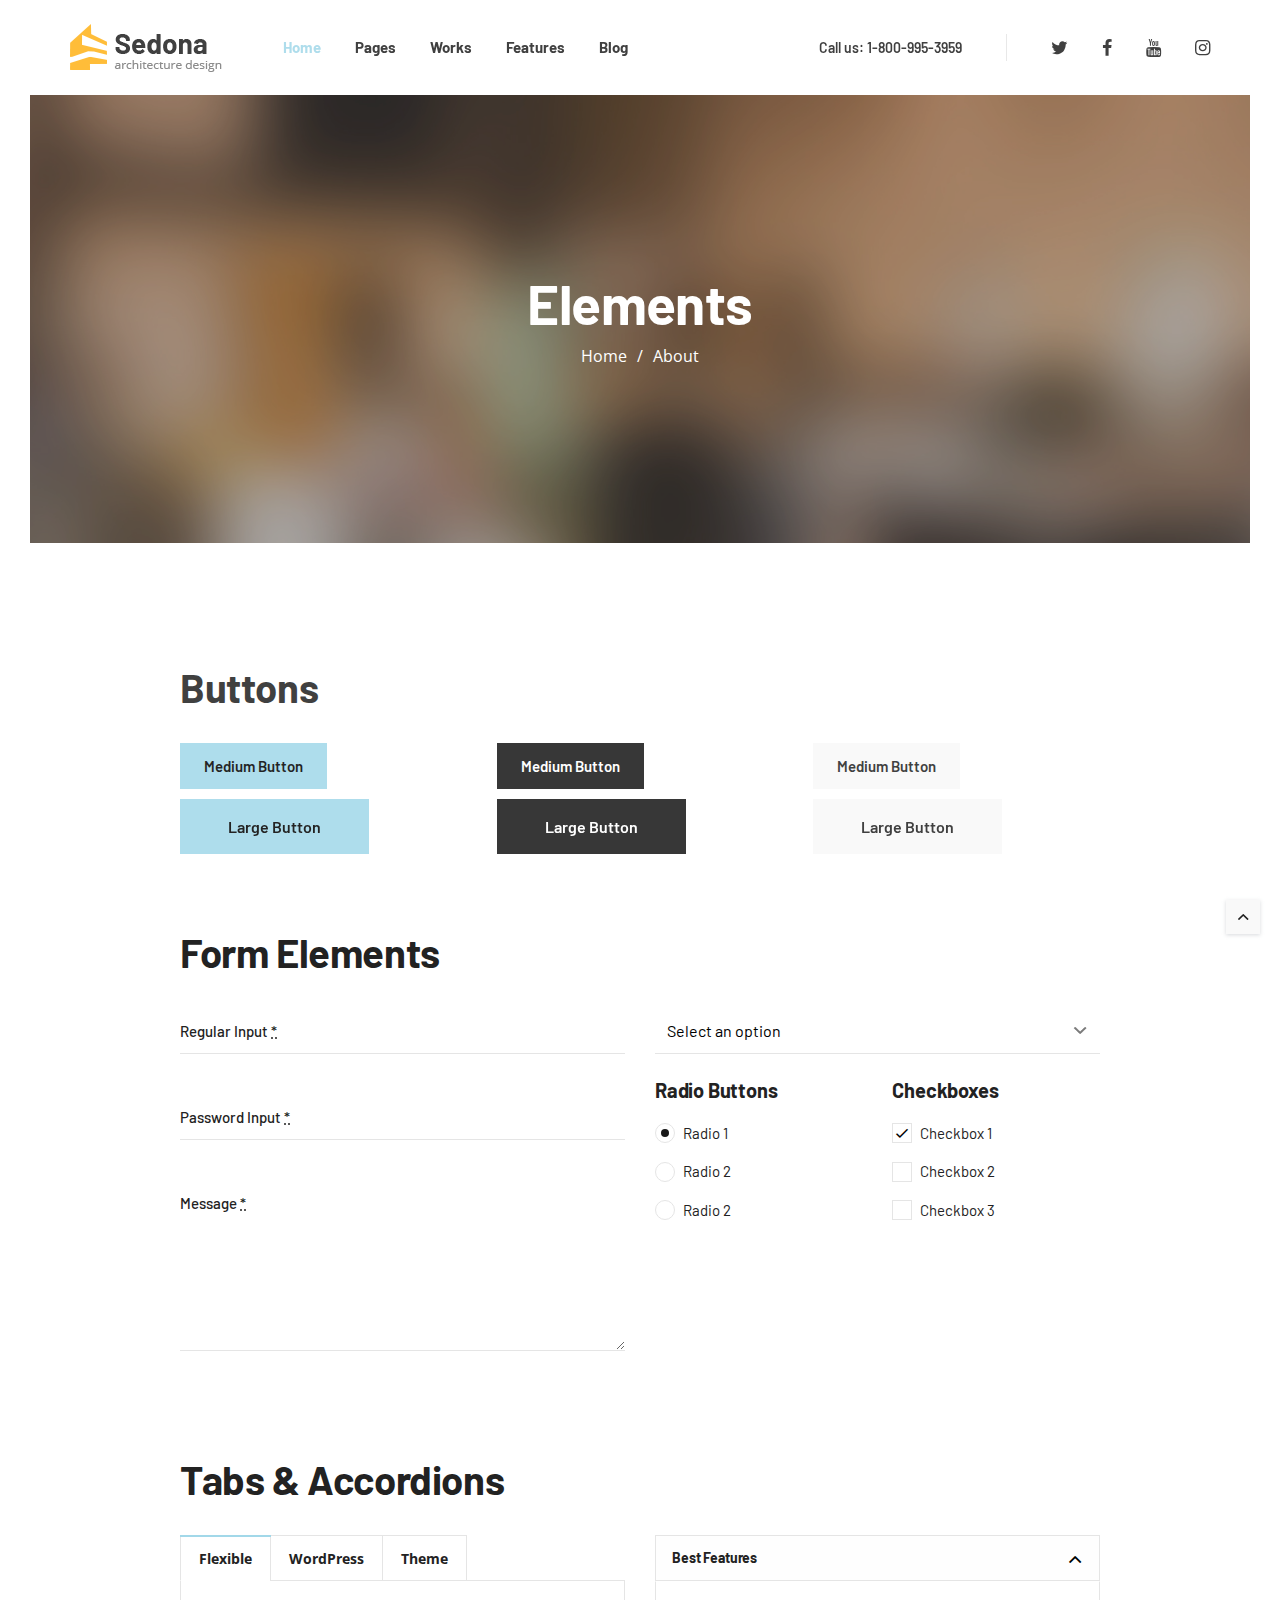
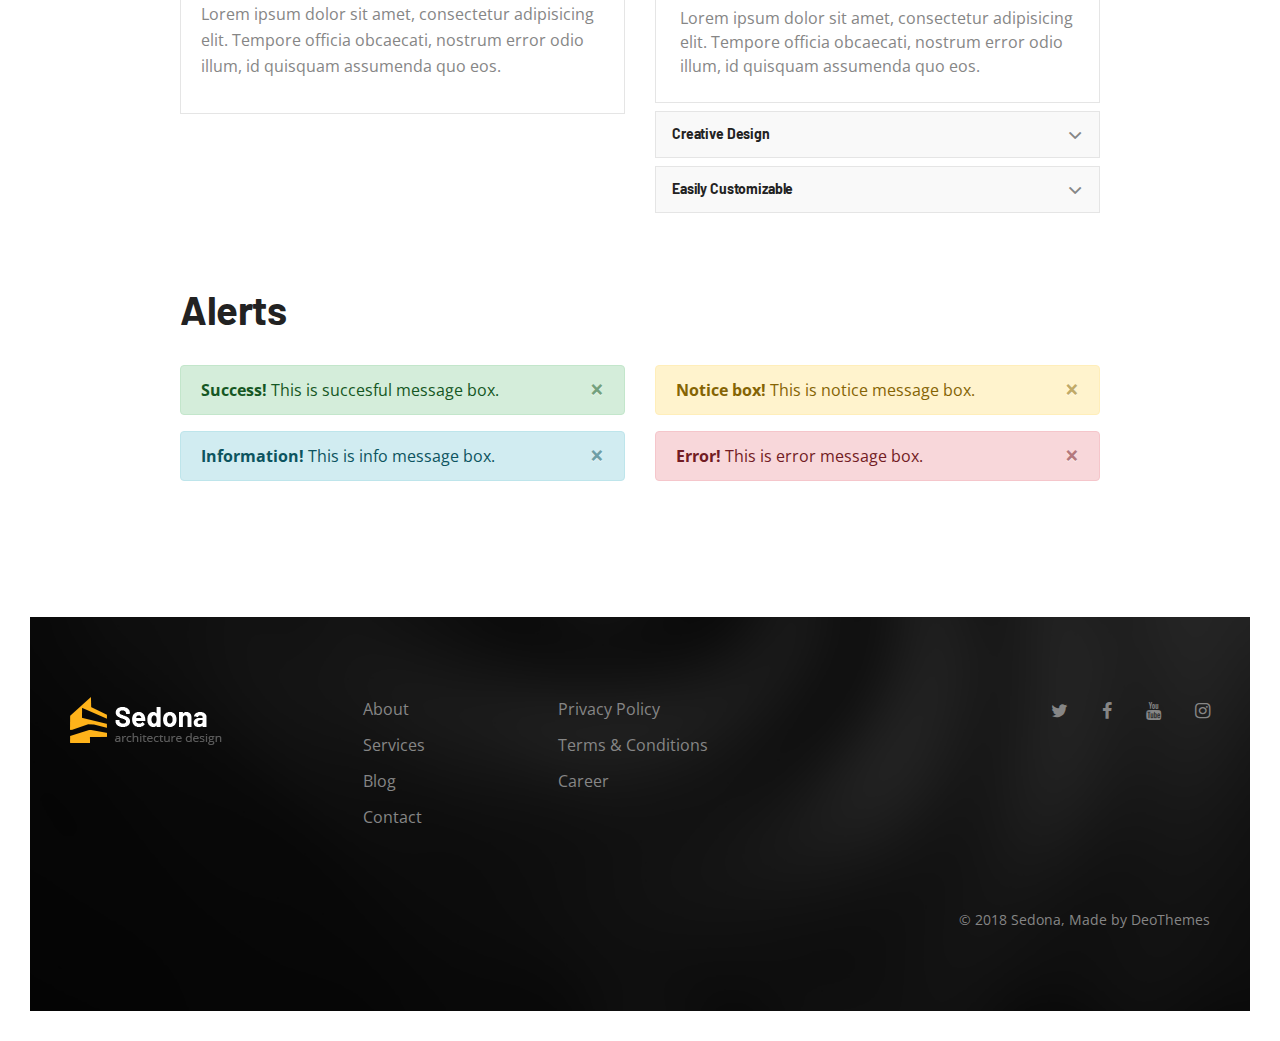
<file: elements.html>
<!DOCTYPE html>
<html lang="en">
<head>
	<title>Sedona | Elements</title>

	<meta charset="utf-8">
	<!--[if IE]><meta http-equiv='X-UA-Compatible' content='IE=edge,chrome=1'><![endif]-->
	<meta name="viewport" content="width=device-width, initial-scale=1, maximum-scale=1">
	<meta name="description" content="">

	<!-- Google Fonts -->
	<link href='https://fonts.googleapis.com/css?family=Barlow:400,600%7COpen+Sans:400,400i,700' rel='stylesheet'>

	<!-- Css -->
	<link rel="stylesheet" href="css/bootstrap.min.css" />
	<link rel="stylesheet" href="css/font-icons.css" />
	<link rel="stylesheet" href="revolution/css/settings.css" />
	<link rel="stylesheet" href="css/style.css" />

	<!-- Favicons -->
	<link rel="shortcut icon" href="img/favicon.ico">
	<link rel="apple-touch-icon" href="img/apple-touch-icon.png">
	<link rel="apple-touch-icon" sizes="72x72" href="img/apple-touch-icon-72x72.png">
	<link rel="apple-touch-icon" sizes="114x114" href="img/apple-touch-icon-114x114.png">

</head>

<body>

	<!-- Preloader -->
	<div class="loader-mask">
		<div class="loader">
			"Loading..."
		</div>
	</div>

	<main class="main-wrapper">

		<!-- Navigation -->
		<header class="nav">
			<div class="nav__holder nav--sticky">
				<div class="container-fluid nav__container nav__container--side-padding">
					<div class="flex-parent">

						<div class="nav__header">
							<!-- Logo -->
							<a href="index.html" class="logo-container flex-child">
								<img class="logo" src="img/logo.png" srcset="img/logo.png 1x, img/logo@2x.png 2x" alt="logo">
							</a>

							<!-- Mobile toggle -->
							<button type="button" class="nav__icon-toggle" id="nav__icon-toggle" data-toggle="collapse" data-target="#navbar-collapse">
								<span class="sr-only">Toggle navigation</span>
								<span class="nav__icon-toggle-bar"></span>
								<span class="nav__icon-toggle-bar"></span>
								<span class="nav__icon-toggle-bar"></span>
							</button>
						</div>

						<!-- Navbar -->
						<nav id="navbar-collapse" class="nav__wrap collapse navbar-collapse">
							<ul class="nav__menu">
								<li class="nav__dropdown active">
									<a href="index.html" aria-haspopup="true">Home</a>
									<i class="ui-arrow-down nav__dropdown-trigger" role="button" aria-haspopup="true" aria-expanded="false"></i>
									<ul class="nav__dropdown-menu">
										<li><a href="index.html">Home 1</a></li>
										<li><a href="index-2.html">Home 2</a></li>
										<li><a href="index-3.html">Home 3</a></li>
										<li><a href="index-4.html">Home 4</a></li>
									</ul>
								</li>
								<li class="nav__dropdown">
									<a href="#" aria-haspopup="true">Pages</a>
									<i class="ui-arrow-down nav__dropdown-trigger" role="button" aria-haspopup="true" aria-expanded="false"></i>
									<ul class="nav__dropdown-menu">
										<li><a href="about.html">About</a></li>
										<li><a href="services.html">Services</a></li>
										<li><a href="single-service.html">Single Service</a></li>
										<li><a href="contact.html">Contact</a></li>
									</ul>
								</li>
								<li class="nav__dropdown">
									<a href="#" aria-haspopup="true">Works</a>
									<i class="ui-arrow-down nav__dropdown-trigger" role="button" aria-haspopup="true" aria-expanded="false"></i>
									<ul class="nav__dropdown-menu">
										<li><a href="portfolio.html">Portfolio</a></li>
										<li><a href="portfolio-gallery.html">Portfolio Gallery</a></li>
										<li><a href="portfolio-single.html">Portfolio Single</a></li>
									</ul>
								</li>
								<li class="nav__dropdown">
									<a href="#" aria-haspopup="true">Features</a>
									<i class="ui-arrow-down nav__dropdown-trigger" role="button" aria-haspopup="true" aria-expanded="false"></i>
									<ul class="nav__dropdown-menu">
										<li><a href="icons.html">Icons</a></li>
										<li><a href="elements.html">Elements</a></li>
									</ul>
								</li>
								<li class="nav__dropdown">
									<a href="blog.html" aria-haspopup="true">Blog</a>
									<i class="ui-arrow-down nav__dropdown-trigger" role="button" aria-haspopup="true" aria-expanded="false"></i>
									<ul class="nav__dropdown-menu">
										<li><a href="blog-masonry.html">Blog Masonry</a></li>
										<li><a href="blog.html">Blog Standard</a></li>
										<li><a href="single-post.html">Single Post</a></li>
									</ul>
								</li>
							</ul> <!-- end menu -->
							<div class="nav__phone nav__phone--mobile d-lg-none">
								<span class="nav__phone-text">Call us:</span>
								<a href="tel:1-800-995-3959" class="nav__phone-number">1-800-995-3959</a>
							</div>

							<div class="nav__socials nav__socials--mobile d-lg-none">
								<div class="socials">
									<a href="#" class="social social-twitter" aria-label="twitter" title="twitter" target="_blank"><i class="ui-twitter"></i></a>
									<a href="#" class="social social-facebook" aria-label="facebook" title="facebook" target="_blank"><i class="ui-facebook"></i></a>
									<a href="#" class="social social-youtube" aria-label="youtube" title="google plus" target="_blank"><i class="ui-youtube"></i></a>
									<a href="#" class="social social-instagram" aria-label="instagram" title="instagram" target="_blank"><i class="ui-instagram"></i></a>
								</div>
							</div>
						</nav> <!-- end nav-wrap -->

						<div class="nav__phone nav--align-right d-none d-lg-block">
							<span class="nav__phone-text">Call us:</span>
							<a href="tel:1-800-995-3959" class="nav__phone-number">1-800-995-3959</a>
						</div>

						<div class="nav__socials d-none d-lg-block">
							<div class="socials">
								<a href="#" class="social social-twitter" aria-label="twitter" title="twitter" target="_blank"><i class="ui-twitter"></i></a>
								<a href="#" class="social social-facebook" aria-label="facebook" title="facebook" target="_blank"><i class="ui-facebook"></i></a>
								<a href="#" class="social social-youtube" aria-label="youtube" title="google plus" target="_blank"><i class="ui-youtube"></i></a>
								<a href="#" class="social social-instagram" aria-label="instagram" title="instagram" target="_blank"><i class="ui-instagram"></i></a>
							</div>
						</div>

					</div> <!-- end flex-parent -->
				</div> <!-- end container -->

			</div>
		</header> <!-- end navigation -->


		<div class="content-wrapper content-wrapper--boxed oh">

			<!-- Page Title -->
			<section class="page-title bg-dark-overlay text-center" style="background-image: url(img/page-title/about.jpg);">
				<div class="container">
					<div class="page-title__holder">
						<h1 class="page-title__title">Elements</h1>
						<ul class="breadcrumbs">
							<li class="breadcrumbs__item">
								<a href="index.html" class="breadcrumbs__url">Home</a>
							</li>
							<li class="breadcrumbs__item breadcrumbs__item--current">
								About
							</li>
						</ul>
					</div>
				</div>
			</section> <!-- end page title -->


			<!-- Elements -->
			<section class="section-wrap">
				<div class="container">
					<div class="row justify-content-center">
						<div class="col-lg-10">

							<div class="title-row">
								<h2 class="section-title">Buttons</h2>
							</div>

							<div class="row section-buttons mb-64">
								<div class="col-md-4">
									<div>
										<a href="#" class="btn btn--md btn--color">
											<span>Medium Button</span>
										</a>
									</div>
									<div>
										<a href="#" class="btn btn--lg btn--color">
											<span>Large Button</span>
										</a>
									</div>
								</div>
								<div class="col-md-4">
									<div>
										<a href="#" class="btn btn--md btn--dark">
											<span>Medium Button</span>
										</a>
									</div>
									<div>
										<a href="#" class="btn btn--lg btn--dark">
											<span>Large Button</span>
										</a>
									</div>
								</div>
								<div class="col-md-4">
									<div>
										<a href="#" class="btn btn--md btn--light">
											<span>Medium Button</span>
										</a>
									</div>
									<div>
										<a href="#" class="btn btn--lg btn--light">
											<span>Large Button</span>
										</a>
									</div>
								</div>
							</div>

							<!-- Forms -->
							<div class="title-row">
								<h2 class="section-title">Form Elements</h2>
							</div>

							<div class="row mb-64">
								<div class="col-md-6">

									<div class="material__form-group form-group">
										<input type="text" name="name" id="name" class="form-input material__input" required="">
										<label for="name" class="material__label">Regular Input
											<abbr title="required" class="required">*</abbr>
										</label>
										<span class="material__underline"></span>
									</div>
									
									<div class="material__form-group form-group">
										<input type="password" name="password" id="password" class="form-input material__input" required="">
										<label for="name" class="material__label">Password Input
											<abbr title="required" class="required">*</abbr>
										</label>
										<span class="material__underline"></span>
									</div>

									<div class="material__form-group form-group">
										<textarea id="message" name="message" rows="7" class="form-input material__input" required=""></textarea>
										<label for="message" class="material__label">Message
											<abbr title="required" class="required">*</abbr>
										</label>
										<span class="material__underline"></span>
									</div>

								</div> <!-- end col -->

								<div class="col-md-6">

									<select>
										<option selected="" value="default">Select an option</option>
										<option value="green">Green</option>
										<option value="black">Black</option>
										<option value="white">White</option>
									</select>

									<div class="row mt-30">

										<div class="col-md-6 mb-30">
											<h6>Radio Buttons</h6>
											<ul class="radio">
												<li>
													<input type="radio" class="radio-unput" name="radio" id="radio1" value="radio1" checked="checked">
													<label for="radio1">Radio 1</label>
												</li>
												<li>
													<input type="radio" class="radio-unput" name="radio" id="radio2" value="radio2">
													<label for="radio2">Radio 2</label>
												</li>
												<li>
													<input type="radio" class="radio-unput" name="radio" id="radio3" value="radio3">
													<label for="radio3">Radio 2</label>
												</li>
											</ul>
										</div>

										<div class="col-md-6 mb-30">
											<h6>Checkboxes</h6>
											<ul class="checkbox">
												<li>
													<input type="checkbox" class="checkbox-input" name="checkbox" id="checkbox1" value="1" checked="checked">
													<label for="checkbox1">Checkbox 1</label>
												</li>
												<li>
													<input type="checkbox" class="checkbox-input" name="checkbox" id="checkbox2" value="2">
													<label for="checkbox2">Checkbox 2</label>
												</li>
												<li>
													<input type="checkbox" class="checkbox-input" name="checkbox" id="checkbox3" value="3">
													<label for="checkbox3">Checkbox 3</label>
												</li>
											</ul>
										</div>

									</div>
								</div>
							</div>

							<!-- Tabs / Accordions -->
							<div class="title-row">
								<h2 class="section-title">Tabs &amp; Accordions</h2>
							</div>
							<div class="row mb-64">
								<div class="col-lg-6">
									<div class="tabs">
										<ul class="tabs__list">
											<li class="tabs__item tabs__item--active">
												<a href="#tab-1" class="tabs__url tabs__trigger">Flexible</a>
											</li>
											<li class="tabs__item">
												<a href="#tab-2" class="tabs__url tabs__trigger">WordPress</a>
											</li>
											<li class="tabs__item">
												<a href="#tab-3" class="tabs__url tabs__trigger">Theme</a>
											</li>
										</ul> <!-- end tabs -->
									</div>
									<!-- tab content -->
									<div class="tabs__content tabs__content-trigger">
										<div class="tabs__content-pane tabs__content-pane--active" id="tab-1">
											<p>Lorem ipsum dolor sit amet, consectetur adipisicing elit. Tempore officia obcaecati, nostrum error odio illum, id quisquam assumenda quo eos.</p>
										</div>
										<div class="tabs__content-pane" id="tab-2">
											<p>Lorem ipsum dolor sit amet, consectetur adipisicing elit. Tempore officia obcaecati, nostrum error odio illum, id quisquam assumenda quo eos.</p>
										</div>
										<div class="tabs__content-pane" id="tab-3">
											<p>Lorem ipsum dolor sit amet, consectetur adipisicing elit. Tempore officia obcaecati, nostrum error odio illum, id quisquam assumenda quo eos.</p>
										</div>
									</div>
								</div>
								<div class="col-lg-6">
									<div id="accordion">

										<div class="accordion">
											<div class="accordion__panel">
												<div class="accordion__heading" id="heading-1">
													<a data-toggle="collapse" href="#collapse-1" class="accordion__link accordion--is-open" aria-expanded="true" aria-controls="collapse-1">
														<h4>Best Features</h4>
														<span class="accordion__toggle"></span>
													</a>
												</div>
												<div id="collapse-1" class="collapse show" data-parent="#accordion" role="tabpanel" aria-labelledby="heading-1">
													<div class="accordion__body">
														Lorem ipsum dolor sit amet, consectetur adipisicing elit. Tempore officia obcaecati, nostrum error odio illum, id quisquam assumenda quo eos.
													</div>
												</div>
											</div>
										</div>

										<div class="accordion">
											<div class="accordion__panel">
												<div class="accordion__heading" id="heading-2">
													<a data-toggle="collapse" href="#collapse-2" class="accordion__link" aria-expanded="true" aria-controls="collapse-2">
														<h4>Creative Design</h4>
														<span class="accordion__toggle"></span>
													</a>
												</div>
												<div id="collapse-2" class="collapse" data-parent="#accordion" role="tabpanel" aria-labelledby="heading-2">
													<div class="accordion__body">
														Lorem ipsum dolor sit amet, consectetur adipisicing elit. Tempore officia obcaecati, nostrum error odio illum, id quisquam assumenda quo eos.
													</div>
												</div>
											</div>
										</div>

										<div class="accordion">
											<div class="accordion__panel">
												<div class="accordion__heading" id="heading-3">
													<a data-toggle="collapse" href="#collapse-3" class="accordion__link" aria-expanded="true" aria-controls="collapse-3">
														<h4>Easily Customizable</h4>
														<span class="accordion__toggle"></span>
													</a>
												</div>
												<div id="collapse-3" class="collapse" data-parent="#accordion" role="tabpanel" aria-labelledby="heading-3">
													<div class="accordion__body">
														Lorem ipsum dolor sit amet, consectetur adipisicing elit. Tempore officia obcaecati, nostrum error odio illum, id quisquam assumenda quo eos.
													</div>
												</div>
											</div>
										</div>

									</div>
								</div>
							</div>

							<!-- Alerts -->
							<div class="title-row">
								<h2 class="section-title">Alerts</h2>
							</div>
							<div class="row">
								<div class="col-md-6">
									<div class="alert alert-success alert-dismissible fade show" role="alert">
										<button type="button" class="close" data-dismiss="alert" aria-label="Close"><span aria-hidden="true">×</span></button>
										<strong>Success!</strong> This is succesful message box.
									</div>

									<div class="alert alert-info alert-dismissible fade show" role="alert">
										<button type="button" class="close" data-dismiss="alert" aria-label="Close"><span aria-hidden="true">×</span></button>
										<strong>Information!</strong> This is info message box.
									</div>
								</div>

								<div class="col-md-6">
									<div class="alert alert-warning alert-dismissible fade show" role="alert">
										<button type="button" class="close" data-dismiss="alert" aria-label="Close"><span aria-hidden="true">×</span></button>
										<strong>Notice box!</strong> This is notice message box.
									</div>

									<div class="alert alert-danger alert-dismissible fade show" role="alert">
										<button type="button" class="close" data-dismiss="alert" aria-label="Close"><span aria-hidden="true">×</span></button>
										<strong>Error!</strong> This is error message box.
									</div>
								</div>
							</div>

						</div>
					</div>
				</div>
			</section> <!-- end elements -->


			<!-- Footer -->
			<footer class="footer bg-dark-overlay" style="background-image: url(img/footer/1.jpg);">
				<div class="container-fluid">
					<div class="footer__widgets">
						<div class="row">

							<div class="col-lg-3 col-md-3">
								<div class="widget widget-about-us">
									<!-- Logo -->
									<a href="index.html" class="logo-container flex-child">
										<img class="logo" src="img/logo_white.png" srcset="img/logo_white.png 1x, img/logo_white@2x.png 2x" alt="logo">
									</a>
								</div>
							</div> <!-- end logo -->

							<div class="col-lg-2 col-md-3">
								<div class="widget widget_nav_menu">
									<ul>
										<li><a href="#">About</a></li>
										<li><a href="#">Services</a></li>
										<li><a href="#">Blog</a></li>
										<li><a href="#">Contact</a></li>
									</ul>
								</div>
							</div>

							<div class="col-lg-2 col-md-3">
								<div class="widget widget_nav_menu">
									<ul>
										<li><a href="#">Privacy Policy</a></li>
										<li><a href="#">Terms &amp; Conditions</a></li>
										<li><a href="#">Career</a></li>
									</ul>
								</div>
							</div>

							<div class="col-lg-3 offset-lg-2 col-md-3">
								<div class="widget">
									<div class="socials">
										<a href="#" class="social social-twitter" aria-label="twitter" title="twitter" target="_blank"><i class="ui-twitter"></i></a>
										<a href="#" class="social social-facebook" aria-label="facebook" title="facebook" target="_blank"><i class="ui-facebook"></i></a>
										<a href="#" class="social social-youtube" aria-label="youtube" title="google plus" target="_blank"><i class="ui-youtube"></i></a>
										<a href="#" class="social social-instagram" aria-label="instagram" title="instagram" target="_blank"><i class="ui-instagram"></i></a>
									</div>
								</div>
							</div>

						</div>
					</div>
				</div> <!-- end container -->

				<div class="footer__bottom">
					<div class="container-fluid text-right text-md-center">
						<span class="copyright">
							&copy; 2018 Sedona, Made by <a href="https://deothemes.com">DeoThemes</a>
						</span>
					</div>
				</div> <!-- end footer bottom -->
			</footer> <!-- end footer -->

			<div id="back-to-top">
				<a href="#top"><i class="ui-arrow-up"></i></a>
			</div>

		</div> <!-- end content wrapper -->
	</main> <!-- end main wrapper -->


	<!-- jQuery Scripts -->
	<script src="js/jquery.min.js"></script>
	<script src="js/bootstrap.min.js"></script>
	<script src="js/plugins.js"></script>
	<script src="js/scripts.js"></script>

</body>
</html>
</file>
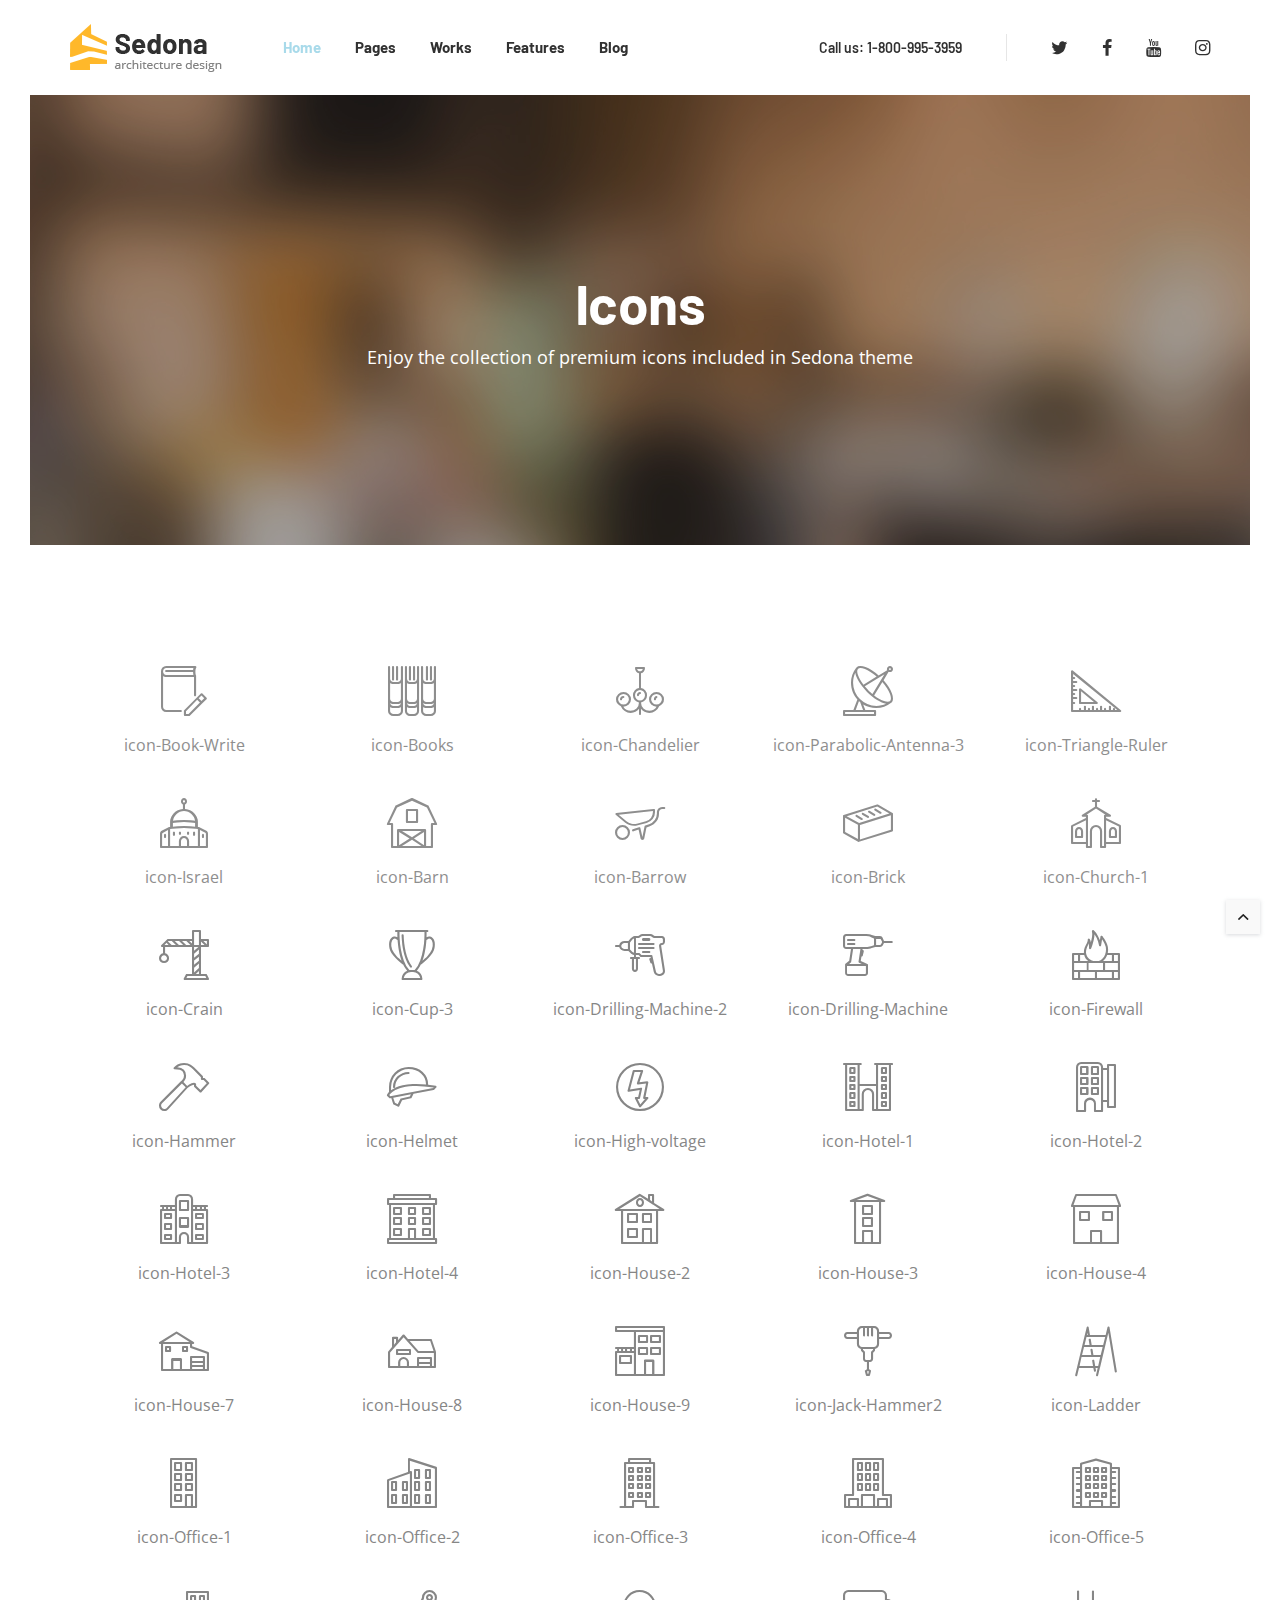
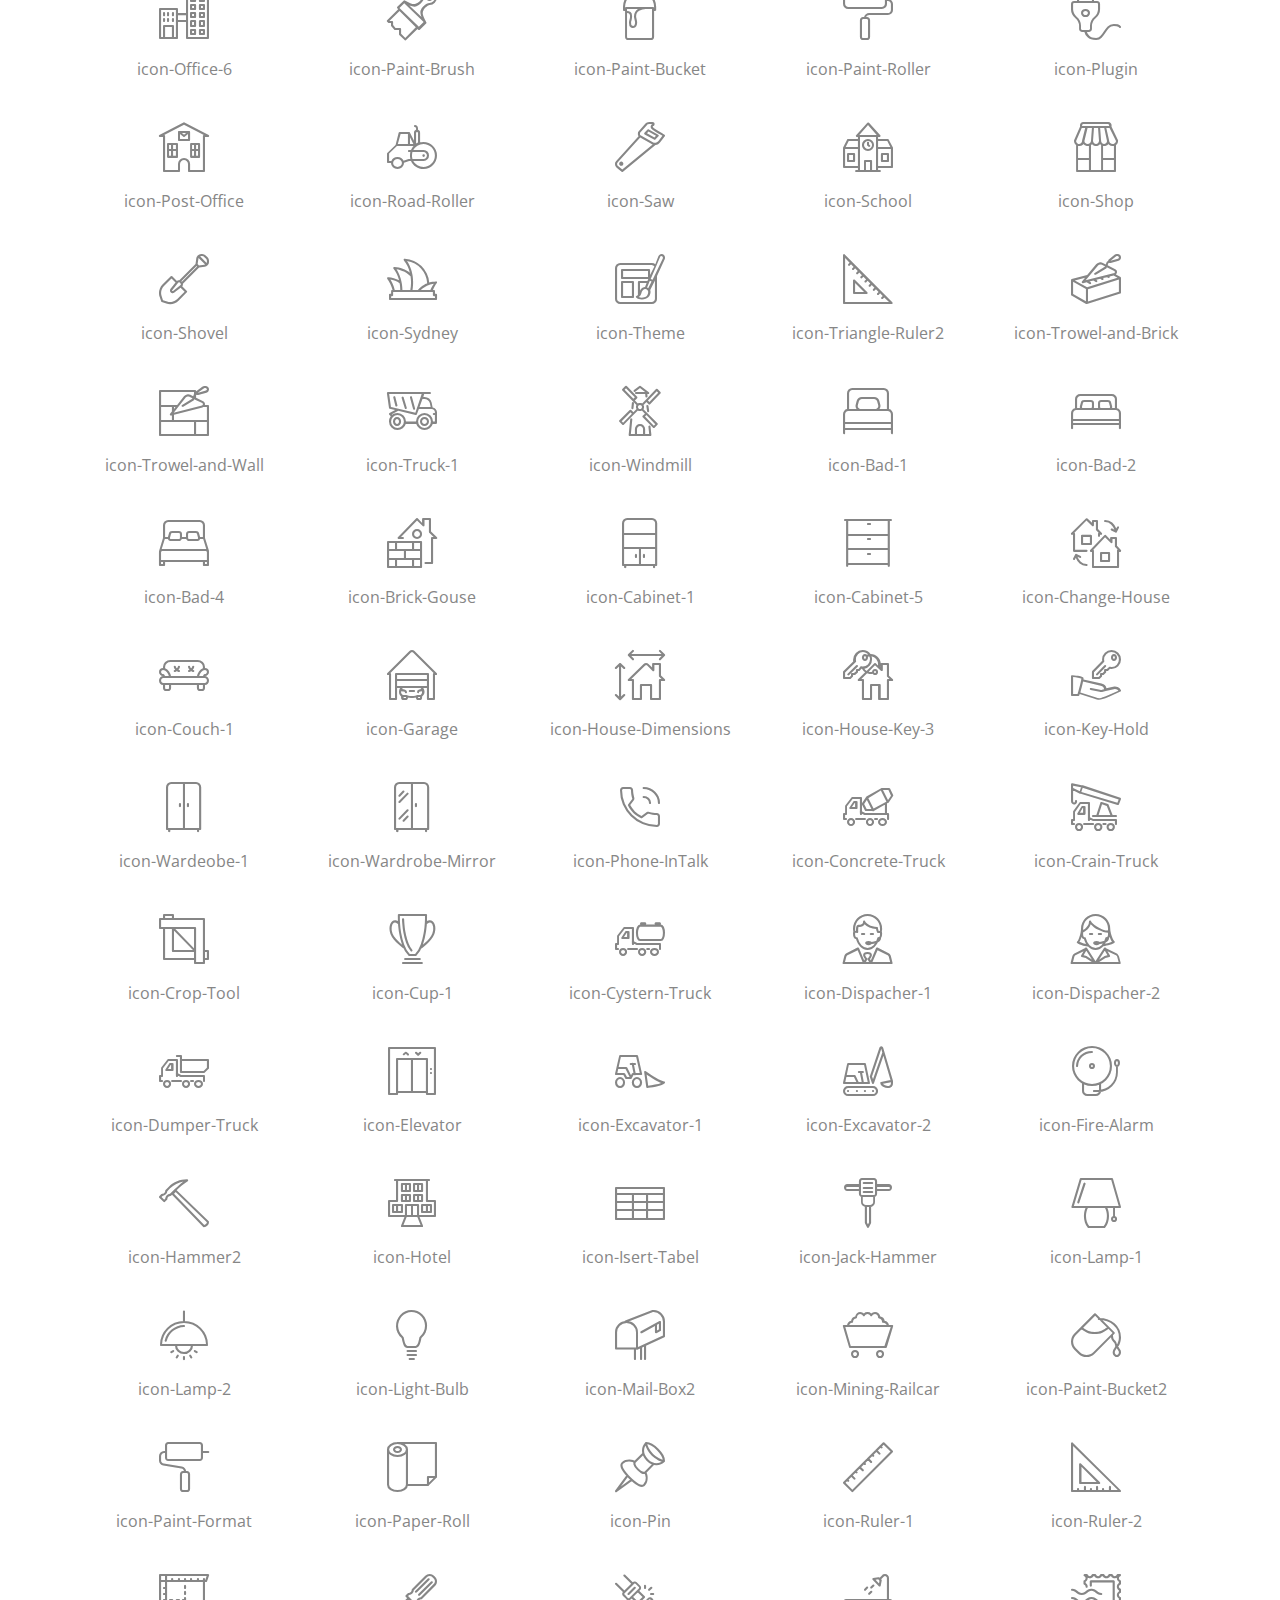
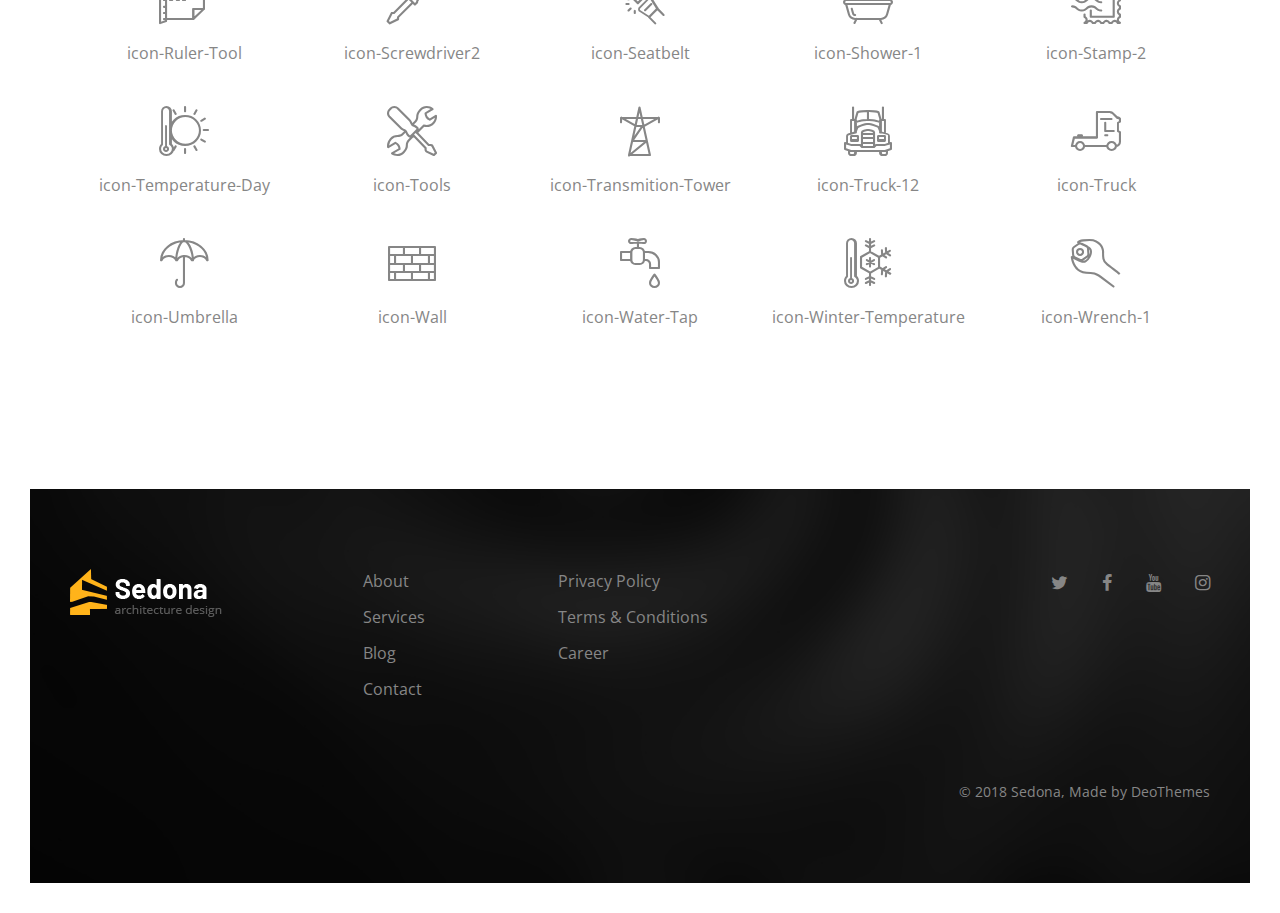
<file: icons.html>
<!DOCTYPE html>
<html lang="en">
<head>
	<title>Sedona | Icons</title>

	<meta charset="utf-8">
	<!--[if IE]><meta http-equiv='X-UA-Compatible' content='IE=edge,chrome=1'><![endif]-->
	<meta name="viewport" content="width=device-width, initial-scale=1, maximum-scale=1">
	<meta name="description" content="">

	<!-- Google Fonts -->
	<link href='https://fonts.googleapis.com/css?family=Barlow:400,600%7COpen+Sans:400,400i,700' rel='stylesheet'>

	<!-- Css -->
	<link rel="stylesheet" href="css/bootstrap.min.css" />
	<link rel="stylesheet" href="css/font-icons.css" />
	<link rel="stylesheet" href="revolution/css/settings.css" />
	<link rel="stylesheet" href="css/style.css" />

	<!-- Favicons -->
	<link rel="shortcut icon" href="img/favicon.ico">
	<link rel="apple-touch-icon" href="img/apple-touch-icon.png">
	<link rel="apple-touch-icon" sizes="72x72" href="img/apple-touch-icon-72x72.png">
	<link rel="apple-touch-icon" sizes="114x114" href="img/apple-touch-icon-114x114.png">

</head>

<body>

	<!-- Preloader -->
	<div class="loader-mask">
		<div class="loader">
			"Loading..."
		</div>
	</div>

	<main class="main-wrapper">

		<!-- Navigation -->
		<header class="nav">
			<div class="nav__holder nav--sticky">
				<div class="container-fluid nav__container nav__container--side-padding">
					<div class="flex-parent">

						<div class="nav__header">
							<!-- Logo -->
							<a href="index.html" class="logo-container flex-child">
								<img class="logo" src="img/logo.png" srcset="img/logo.png 1x, img/logo@2x.png 2x" alt="logo">
							</a>

							<!-- Mobile toggle -->
							<button type="button" class="nav__icon-toggle" id="nav__icon-toggle" data-toggle="collapse" data-target="#navbar-collapse">
								<span class="sr-only">Toggle navigation</span>
								<span class="nav__icon-toggle-bar"></span>
								<span class="nav__icon-toggle-bar"></span>
								<span class="nav__icon-toggle-bar"></span>
							</button>
						</div>

						<!-- Navbar -->
						<nav id="navbar-collapse" class="nav__wrap collapse navbar-collapse">
							<ul class="nav__menu">
								<li class="nav__dropdown active">
									<a href="index.html" aria-haspopup="true">Home</a>
									<i class="ui-arrow-down nav__dropdown-trigger" role="button" aria-haspopup="true" aria-expanded="false"></i>
									<ul class="nav__dropdown-menu">
										<li><a href="index.html">Home 1</a></li>
										<li><a href="index-2.html">Home 2</a></li>
										<li><a href="index-3.html">Home 3</a></li>
										<li><a href="index-4.html">Home 4</a></li>
									</ul>
								</li>
								<li class="nav__dropdown">
									<a href="#" aria-haspopup="true">Pages</a>
									<i class="ui-arrow-down nav__dropdown-trigger" role="button" aria-haspopup="true" aria-expanded="false"></i>
									<ul class="nav__dropdown-menu">
										<li><a href="about.html">About</a></li>
										<li><a href="services.html">Services</a></li>
										<li><a href="single-service.html">Single Service</a></li>
										<li><a href="contact.html">Contact</a></li>
									</ul>
								</li>
								<li class="nav__dropdown">
									<a href="#" aria-haspopup="true">Works</a>
									<i class="ui-arrow-down nav__dropdown-trigger" role="button" aria-haspopup="true" aria-expanded="false"></i>
									<ul class="nav__dropdown-menu">
										<li><a href="portfolio.html">Portfolio</a></li>
										<li><a href="portfolio-gallery.html">Portfolio Gallery</a></li>
										<li><a href="portfolio-single.html">Portfolio Single</a></li>
									</ul>
								</li>
								<li class="nav__dropdown">
									<a href="#" aria-haspopup="true">Features</a>
									<i class="ui-arrow-down nav__dropdown-trigger" role="button" aria-haspopup="true" aria-expanded="false"></i>
									<ul class="nav__dropdown-menu">
										<li><a href="icons.html">Icons</a></li>
										<li><a href="elements.html">Elements</a></li>
									</ul>
								</li>
								<li class="nav__dropdown">
									<a href="blog.html" aria-haspopup="true">Blog</a>
									<i class="ui-arrow-down nav__dropdown-trigger" role="button" aria-haspopup="true" aria-expanded="false"></i>
									<ul class="nav__dropdown-menu">
										<li><a href="blog-masonry.html">Blog Masonry</a></li>
										<li><a href="blog.html">Blog Standard</a></li>
										<li><a href="single-post.html">Single Post</a></li>
									</ul>
								</li>
							</ul> <!-- end menu -->
							<div class="nav__phone nav__phone--mobile d-lg-none">
								<span class="nav__phone-text">Call us:</span>
								<a href="tel:1-800-995-3959" class="nav__phone-number">1-800-995-3959</a>
							</div>

							<div class="nav__socials nav__socials--mobile d-lg-none">
								<div class="socials">
									<a href="#" class="social social-twitter" aria-label="twitter" title="twitter" target="_blank"><i class="ui-twitter"></i></a>
									<a href="#" class="social social-facebook" aria-label="facebook" title="facebook" target="_blank"><i class="ui-facebook"></i></a>
									<a href="#" class="social social-youtube" aria-label="youtube" title="google plus" target="_blank"><i class="ui-youtube"></i></a>
									<a href="#" class="social social-instagram" aria-label="instagram" title="instagram" target="_blank"><i class="ui-instagram"></i></a>
								</div>
							</div>
						</nav> <!-- end nav-wrap -->

						<div class="nav__phone nav--align-right d-none d-lg-block">
							<span class="nav__phone-text">Call us:</span>
							<a href="tel:1-800-995-3959" class="nav__phone-number">1-800-995-3959</a>
						</div>

						<div class="nav__socials d-none d-lg-block">
							<div class="socials">
								<a href="#" class="social social-twitter" aria-label="twitter" title="twitter" target="_blank"><i class="ui-twitter"></i></a>
								<a href="#" class="social social-facebook" aria-label="facebook" title="facebook" target="_blank"><i class="ui-facebook"></i></a>
								<a href="#" class="social social-youtube" aria-label="youtube" title="google plus" target="_blank"><i class="ui-youtube"></i></a>
								<a href="#" class="social social-instagram" aria-label="instagram" title="instagram" target="_blank"><i class="ui-instagram"></i></a>
							</div>
						</div>

					</div> <!-- end flex-parent -->
				</div> <!-- end container -->

			</div>
		</header> <!-- end navigation -->


		<div class="content-wrapper content-wrapper--boxed oh">

			<!-- Page Title -->
			<section class="page-title bg-dark-overlay text-center" style="background-image: url(img/page-title/about.jpg);">
				<div class="container">
					<div class="page-title__holder">
						<h1 class="page-title__title">Icons</h1>
						<p class="page-title__subtitle">Enjoy the collection of premium icons included in Sedona theme</p>
					</div>
				</div>
			</section> <!-- end page title -->


			<!-- Icons -->
			<section class="section-wrap">
				<div class="container">

					<div class="clearfix mhl ptl container-icons row">
						<div class="glyph fs1">
							<div class="pbs">
								<span class="icon-Book-Write">

								</span>
								<span class="mls"> icon-Book-Write</span>
							</div>
						</div>
						<div class="glyph fs1">
							<div class="pbs">
								<span class="icon-Books">

								</span>
								<span class="mls"> icon-Books</span>
							</div>
						</div>
						<div class="glyph fs1">
							<div class="pbs">
								<span class="icon-Chandelier">
					
								</span>
								<span class="mls"> icon-Chandelier</span>
							</div>
						</div>
						<div class="glyph fs1">
							<div class="pbs">
								<span class="icon-Parabolic-Antenna-3">
					
								</span>
								<span class="mls"> icon-Parabolic-Antenna-3</span>
							</div>
						</div>
						<div class="glyph fs1">
							<div class="pbs">
								<span class="icon-Triangle-Ruler">
					
								</span>
								<span class="mls"> icon-Triangle-Ruler</span>
							</div>
						</div>
						<div class="glyph fs1">
							<div class="pbs">
								<span class="icon-Israel">
					
								</span>
								<span class="mls"> icon-Israel</span>
							</div>
						</div>
						<div class="glyph fs1">
							<div class="pbs">
								<span class="icon-Barn">
					
								</span>
								<span class="mls"> icon-Barn</span>
							</div>
						</div>
						<div class="glyph fs1">
							<div class="pbs">
								<span class="icon-Barrow">
					
								</span>
								<span class="mls"> icon-Barrow</span>
							</div>
						</div>
						<div class="glyph fs1">
							<div class="pbs">
								<span class="icon-Brick">
					
								</span>
								<span class="mls"> icon-Brick</span>
							</div>
						</div>
						<div class="glyph fs1">
							<div class="pbs">
								<span class="icon-Church-1">
					
								</span>
								<span class="mls"> icon-Church-1</span>
							</div>
						</div>
						<div class="glyph fs1">
							<div class="pbs">
								<span class="icon-Crain">
					
								</span>
								<span class="mls"> icon-Crain</span>
							</div>
						</div>
						<div class="glyph fs1">
							<div class="pbs">
								<span class="icon-Cup-3">
					
								</span>
								<span class="mls"> icon-Cup-3</span>
							</div>
						</div>
						<div class="glyph fs1">
							<div class="pbs">
								<span class="icon-Drilling-Machine-2">
					
								</span>
								<span class="mls"> icon-Drilling-Machine-2</span>
							</div>
						</div>
						<div class="glyph fs1">
							<div class="pbs">
								<span class="icon-Drilling-Machine">
					
								</span>
								<span class="mls"> icon-Drilling-Machine</span>
							</div>
						</div>
						<div class="glyph fs1">
							<div class="pbs">
								<span class="icon-Firewall">
					
								</span>
								<span class="mls"> icon-Firewall</span>
							</div>
						</div>
						<div class="glyph fs1">
							<div class="pbs">
								<span class="icon-Hammer">
					
								</span>
								<span class="mls"> icon-Hammer</span>
							</div>
						</div>
						<div class="glyph fs1">
							<div class="pbs">
								<span class="icon-Helmet">
					
								</span>
								<span class="mls"> icon-Helmet</span>
							</div>
						</div>
						<div class="glyph fs1">
							<div class="pbs">
								<span class="icon-High-voltage">
					
								</span>
								<span class="mls"> icon-High-voltage</span>
							</div>
						</div>
						<div class="glyph fs1">
							<div class="pbs">
								<span class="icon-Hotel-1">
					
								</span>
								<span class="mls"> icon-Hotel-1</span>
							</div>
						</div>
						<div class="glyph fs1">
							<div class="pbs">
								<span class="icon-Hotel-2">
					
								</span>
								<span class="mls"> icon-Hotel-2</span>
							</div>
						</div>
						<div class="glyph fs1">
							<div class="pbs">
								<span class="icon-Hotel-3">
					
								</span>
								<span class="mls"> icon-Hotel-3</span>
							</div>
						</div>
						<div class="glyph fs1">
							<div class="pbs">
								<span class="icon-Hotel-4">
					
								</span>
								<span class="mls"> icon-Hotel-4</span>
							</div>
						</div>
						<div class="glyph fs1">
							<div class="pbs">
								<span class="icon-House-2">
					
								</span>
								<span class="mls"> icon-House-2</span>
							</div>
						</div>
						<div class="glyph fs1">
							<div class="pbs">
								<span class="icon-House-3">
					
								</span>
								<span class="mls"> icon-House-3</span>
							</div>
						</div>
						<div class="glyph fs1">
							<div class="pbs">
								<span class="icon-House-4">
					
								</span>
								<span class="mls"> icon-House-4</span>
							</div>
						</div>
						<div class="glyph fs1">
							<div class="pbs">
								<span class="icon-House-7">
					
								</span>
								<span class="mls"> icon-House-7</span>
							</div>
						</div>
						<div class="glyph fs1">
							<div class="pbs">
								<span class="icon-House-8">
					
								</span>
								<span class="mls"> icon-House-8</span>
							</div>
						</div>
						<div class="glyph fs1">
							<div class="pbs">
								<span class="icon-House-9">
					
								</span>
								<span class="mls"> icon-House-9</span>
							</div>
						</div>
						<div class="glyph fs1">
							<div class="pbs">
								<span class="icon-Jack-Hammer2">
					
								</span>
								<span class="mls"> icon-Jack-Hammer2</span>
							</div>
						</div>
						<div class="glyph fs1">
							<div class="pbs">
								<span class="icon-Ladder">
					
								</span>
								<span class="mls"> icon-Ladder</span>
							</div>
						</div>
						<div class="glyph fs1">
							<div class="pbs">
								<span class="icon-Office-1">
					
								</span>
								<span class="mls"> icon-Office-1</span>
							</div>
						</div>
						<div class="glyph fs1">
							<div class="pbs">
								<span class="icon-Office-2">
					
								</span>
								<span class="mls"> icon-Office-2</span>
							</div>
						</div>
						<div class="glyph fs1">
							<div class="pbs">
								<span class="icon-Office-3">
					
								</span>
								<span class="mls"> icon-Office-3</span>
							</div>
						</div>
						<div class="glyph fs1">
							<div class="pbs">
								<span class="icon-Office-4">
					
								</span>
								<span class="mls"> icon-Office-4</span>
							</div>
						</div>
						<div class="glyph fs1">
							<div class="pbs">
								<span class="icon-Office-5">
					
								</span>
								<span class="mls"> icon-Office-5</span>
							</div>
						</div>
						<div class="glyph fs1">
							<div class="pbs">
								<span class="icon-Office-6">
					
								</span>
								<span class="mls"> icon-Office-6</span>
							</div>
						</div>
						<div class="glyph fs1">
							<div class="pbs">
								<span class="icon-Paint-Brush">
					
								</span>
								<span class="mls"> icon-Paint-Brush</span>
							</div>
						</div>
						<div class="glyph fs1">
							<div class="pbs">
								<span class="icon-Paint-Bucket">
					
								</span>
								<span class="mls"> icon-Paint-Bucket</span>
							</div>
						</div>
						<div class="glyph fs1">
							<div class="pbs">
								<span class="icon-Paint-Roller">
					
								</span>
								<span class="mls"> icon-Paint-Roller</span>
							</div>
						</div>
						<div class="glyph fs1">
							<div class="pbs">
								<span class="icon-Plugin">
					
								</span>
								<span class="mls"> icon-Plugin</span>
							</div>
						</div>
						<div class="glyph fs1">
							<div class="pbs">
								<span class="icon-Post-Office">
					
								</span>
								<span class="mls"> icon-Post-Office</span>
							</div>
						</div>
						<div class="glyph fs1">
							<div class="pbs">
								<span class="icon-Road-Roller">
					
								</span>
								<span class="mls"> icon-Road-Roller</span>
							</div>
						</div>
						<div class="glyph fs1">
							<div class="pbs">
								<span class="icon-Saw">
					
								</span>
								<span class="mls"> icon-Saw</span>
							</div>
						</div>
						<div class="glyph fs1">
							<div class="pbs">
								<span class="icon-School">
					
								</span>
								<span class="mls"> icon-School</span>
							</div>
						</div>
						<div class="glyph fs1">
							<div class="pbs">
								<span class="icon-Shop">
					
								</span>
								<span class="mls"> icon-Shop</span>
							</div>
						</div>
						<div class="glyph fs1">
							<div class="pbs">
								<span class="icon-Shovel">
					
								</span>
								<span class="mls"> icon-Shovel</span>
							</div>
						</div>
						<div class="glyph fs1">
							<div class="pbs">
								<span class="icon-Sydney">
					
								</span>
								<span class="mls"> icon-Sydney</span>
							</div>
						</div>
						<div class="glyph fs1">
							<div class="pbs">
								<span class="icon-Theme">
					
								</span>
								<span class="mls"> icon-Theme</span>
							</div>
						</div>
						<div class="glyph fs1">
							<div class="pbs">
								<span class="icon-Triangle-Ruler2">
					
								</span>
								<span class="mls"> icon-Triangle-Ruler2</span>
							</div>
						</div>
						<div class="glyph fs1">
							<div class="pbs">
								<span class="icon-Trowel-and-Brick">
					
								</span>
								<span class="mls"> icon-Trowel-and-Brick</span>
							</div>
						</div>
						<div class="glyph fs1">
							<div class="pbs">
								<span class="icon-Trowel-and-Wall">
					
								</span>
								<span class="mls"> icon-Trowel-and-Wall</span>
							</div>
						</div>
						<div class="glyph fs1">
							<div class="pbs">
								<span class="icon-Truck-1">
					
								</span>
								<span class="mls"> icon-Truck-1</span>
							</div>
						</div>
						<div class="glyph fs1">
							<div class="pbs">
								<span class="icon-Windmill">
					
								</span>
								<span class="mls"> icon-Windmill</span>
							</div>
						</div>
						<div class="glyph fs1">
							<div class="pbs">
								<span class="icon-Bad-1">
					
								</span>
								<span class="mls"> icon-Bad-1</span>
							</div>
						</div>
						<div class="glyph fs1">
							<div class="pbs">
								<span class="icon-Bad-2">
					
								</span>
								<span class="mls"> icon-Bad-2</span>
							</div>
						</div>
						<div class="glyph fs1">
							<div class="pbs">
								<span class="icon-Bad-4">
					
								</span>
								<span class="mls"> icon-Bad-4</span>
							</div>
						</div>
						<div class="glyph fs1">
							<div class="pbs">
								<span class="icon-Brick-Gouse">
					
								</span>
								<span class="mls"> icon-Brick-Gouse</span>
							</div>
						</div>
						<div class="glyph fs1">
							<div class="pbs">
								<span class="icon-Cabinet-1">
					
								</span>
								<span class="mls"> icon-Cabinet-1</span>
							</div>
						</div>
						<div class="glyph fs1">
							<div class="pbs">
								<span class="icon-Cabinet-5">
					
								</span>
								<span class="mls"> icon-Cabinet-5</span>
							</div>
						</div>
						<div class="glyph fs1">
							<div class="pbs">
								<span class="icon-Change-House">
					
								</span>
								<span class="mls"> icon-Change-House</span>
							</div>
						</div>
						<div class="glyph fs1">
							<div class="pbs">
								<span class="icon-Couch-1">
					
								</span>
								<span class="mls"> icon-Couch-1</span>
							</div>
						</div>
						<div class="glyph fs1">
							<div class="pbs">
								<span class="icon-Garage">
					
								</span>
								<span class="mls"> icon-Garage</span>
							</div>
						</div>
						<div class="glyph fs1">
							<div class="pbs">
								<span class="icon-House-Dimensions">
					
								</span>
								<span class="mls"> icon-House-Dimensions</span>
							</div>
						</div>
						<div class="glyph fs1">
							<div class="pbs">
								<span class="icon-House-Key-3">
					
								</span>
								<span class="mls"> icon-House-Key-3</span>
							</div>
						</div>
						<div class="glyph fs1">
							<div class="pbs">
								<span class="icon-Key-Hold">
					
								</span>
								<span class="mls"> icon-Key-Hold</span>
							</div>
						</div>
						<div class="glyph fs1">
							<div class="pbs">
								<span class="icon-Wardeobe-1">
					
								</span>
								<span class="mls"> icon-Wardeobe-1</span>
							</div>
						</div>
						<div class="glyph fs1">
							<div class="pbs">
								<span class="icon-Wardrobe-Mirror">
					
								</span>
								<span class="mls"> icon-Wardrobe-Mirror</span>
							</div>
						</div>
						<div class="glyph fs1">
							<div class="pbs">
								<span class="icon-Phone-InTalk">
					
								</span>
								<span class="mls"> icon-Phone-InTalk</span>
							</div>
						</div>
						<div class="glyph fs1">
							<div class="pbs">
								<span class="icon-Concrete-Truck">
					
								</span>
								<span class="mls"> icon-Concrete-Truck</span>
							</div>
						</div>
						<div class="glyph fs1">
							<div class="pbs">
								<span class="icon-Crain-Truck">
					
								</span>
								<span class="mls"> icon-Crain-Truck</span>
							</div>
						</div>
						<div class="glyph fs1">
							<div class="pbs">
								<span class="icon-Crop-Tool">
					
								</span>
								<span class="mls"> icon-Crop-Tool</span>
							</div>
						</div>
						<div class="glyph fs1">
							<div class="pbs">
								<span class="icon-Cup-1">
					
								</span>
								<span class="mls"> icon-Cup-1</span>
							</div>
						</div>
						<div class="glyph fs1">
							<div class="pbs">
								<span class="icon-Cystern-Truck">
					
								</span>
								<span class="mls"> icon-Cystern-Truck</span>
							</div>
						</div>
						<div class="glyph fs1">
							<div class="pbs">
								<span class="icon-Dispacher-1">
					
								</span>
								<span class="mls"> icon-Dispacher-1</span>
							</div>
						</div>
						<div class="glyph fs1">
							<div class="pbs">
								<span class="icon-Dispacher-2">
					
								</span>
								<span class="mls"> icon-Dispacher-2</span>
							</div>
						</div>
						<div class="glyph fs1">
							<div class="pbs">
								<span class="icon-Dumper-Truck">
					
								</span>
								<span class="mls"> icon-Dumper-Truck</span>
							</div>
						</div>
						<div class="glyph fs1">
							<div class="pbs">
								<span class="icon-Elevator">
					
								</span>
								<span class="mls"> icon-Elevator</span>
							</div>
						</div>
						<div class="glyph fs1">
							<div class="pbs">
								<span class="icon-Excavator-1">
					
								</span>
								<span class="mls"> icon-Excavator-1</span>
							</div>
						</div>
						<div class="glyph fs1">
							<div class="pbs">
								<span class="icon-Excavator-2">
					
								</span>
								<span class="mls"> icon-Excavator-2</span>
							</div>
						</div>
						<div class="glyph fs1">
							<div class="pbs">
								<span class="icon-Fire-Alarm">
					
								</span>
								<span class="mls"> icon-Fire-Alarm</span>
							</div>
						</div>
						<div class="glyph fs1">
							<div class="pbs">
								<span class="icon-Hammer2">
					
								</span>
								<span class="mls"> icon-Hammer2</span>
							</div>
						</div>
						<div class="glyph fs1">
							<div class="pbs">
								<span class="icon-Hotel">
					
								</span>
								<span class="mls"> icon-Hotel</span>
							</div>
						</div>
						<div class="glyph fs1">
							<div class="pbs">
								<span class="icon-Isert-Tabel">
					
								</span>
								<span class="mls"> icon-Isert-Tabel</span>
							</div>
						</div>
						<div class="glyph fs1">
							<div class="pbs">
								<span class="icon-Jack-Hammer">
					
								</span>
								<span class="mls"> icon-Jack-Hammer</span>
							</div>
						</div>
						<div class="glyph fs1">
							<div class="pbs">
								<span class="icon-Lamp-1">
					
								</span>
								<span class="mls"> icon-Lamp-1</span>
							</div>
						</div>
						<div class="glyph fs1">
							<div class="pbs">
								<span class="icon-Lamp-2">
					
								</span>
								<span class="mls"> icon-Lamp-2</span>
							</div>
						</div>
						<div class="glyph fs1">
							<div class="pbs">
								<span class="icon-Light-Bulb">
					
								</span>
								<span class="mls"> icon-Light-Bulb</span>
							</div>
						</div>
						<div class="glyph fs1">
							<div class="pbs">
								<span class="icon-Mail-Box2">
					
								</span>
								<span class="mls"> icon-Mail-Box2</span>
							</div>
						</div>
						<div class="glyph fs1">
							<div class="pbs">
								<span class="icon-Mining-Railcar">
					
								</span>
								<span class="mls"> icon-Mining-Railcar</span>
							</div>
						</div>
						<div class="glyph fs1">
							<div class="pbs">
								<span class="icon-Paint-Bucket2">
					
								</span>
								<span class="mls"> icon-Paint-Bucket2</span>
							</div>
						</div>
						<div class="glyph fs1">
							<div class="pbs">
								<span class="icon-Paint-Format">
					
								</span>
								<span class="mls"> icon-Paint-Format</span>
							</div>
						</div>
						<div class="glyph fs1">
							<div class="pbs">
								<span class="icon-Paper-Roll">
					
								</span>
								<span class="mls"> icon-Paper-Roll</span>
							</div>
						</div>
						<div class="glyph fs1">
							<div class="pbs">
								<span class="icon-Pin">
					
								</span>
								<span class="mls"> icon-Pin</span>
							</div>
						</div>
						<div class="glyph fs1">
							<div class="pbs">
								<span class="icon-Ruler-1">
					
								</span>
								<span class="mls"> icon-Ruler-1</span>
							</div>
						</div>
						<div class="glyph fs1">
							<div class="pbs">
								<span class="icon-Ruler-2">
					
								</span>
								<span class="mls"> icon-Ruler-2</span>
							</div>
						</div>
						<div class="glyph fs1">
							<div class="pbs">
								<span class="icon-Ruler-Tool">
					
								</span>
								<span class="mls"> icon-Ruler-Tool</span>
							</div>
						</div>
						<div class="glyph fs1">
							<div class="pbs">
								<span class="icon-Screwdriver2">
					
								</span>
								<span class="mls"> icon-Screwdriver2</span>
							</div>
						</div>
						<div class="glyph fs1">
							<div class="pbs">
								<span class="icon-Seatbelt">
					
								</span>
								<span class="mls"> icon-Seatbelt</span>
							</div>
						</div>
						<div class="glyph fs1">
							<div class="pbs">
								<span class="icon-Shower-1">
					
								</span>
								<span class="mls"> icon-Shower-1</span>
							</div>
						</div>
						<div class="glyph fs1">
							<div class="pbs">
								<span class="icon-Stamp-2">
					
								</span>
								<span class="mls"> icon-Stamp-2</span>
							</div>
						</div>
						<div class="glyph fs1">
							<div class="pbs">
								<span class="icon-Temperature-Day">
					
								</span>
								<span class="mls"> icon-Temperature-Day</span>
							</div>
						</div>
						<div class="glyph fs1">
							<div class="pbs">
								<span class="icon-Tools">
					
								</span>
								<span class="mls"> icon-Tools</span>
							</div>
						</div>
						<div class="glyph fs1">
							<div class="pbs">
								<span class="icon-Transmition-Tower">
					
								</span>
								<span class="mls"> icon-Transmition-Tower</span>
							</div>
						</div>
						<div class="glyph fs1">
							<div class="pbs">
								<span class="icon-Truck-12">
					
								</span>
								<span class="mls"> icon-Truck-12</span>
							</div>
						</div>
						<div class="glyph fs1">
							<div class="pbs">
								<span class="icon-Truck">
					
								</span>
								<span class="mls"> icon-Truck</span>
							</div>
						</div>
						<div class="glyph fs1">
							<div class="pbs">
								<span class="icon-Umbrella">
					
								</span>
								<span class="mls"> icon-Umbrella</span>
							</div>
						</div>
						<div class="glyph fs1">
							<div class="pbs">
								<span class="icon-Wall">
					
								</span>
								<span class="mls"> icon-Wall</span>
							</div>
						</div>
						<div class="glyph fs1">
							<div class="pbs">
								<span class="icon-Water-Tap">
					
								</span>
								<span class="mls"> icon-Water-Tap</span>
							</div>
						</div>
						<div class="glyph fs1">
							<div class="pbs">
								<span class="icon-Winter-Temperature">
					
								</span>
								<span class="mls"> icon-Winter-Temperature</span>
							</div>
						</div>
						<div class="glyph fs1">
							<div class="pbs">
								<span class="icon-Wrench-1">
					
								</span>
								<span class="mls"> icon-Wrench-1</span>
							</div>
						</div>
					</div>

				</div>
			</section> <!-- end icons -->
			

			<!-- Footer -->
			<footer class="footer bg-dark-overlay" style="background-image: url(img/footer/1.jpg);">
				<div class="container-fluid">
					<div class="footer__widgets">
						<div class="row">

							<div class="col-lg-3 col-md-3">
								<div class="widget widget-about-us">
									<!-- Logo -->
									<a href="index.html" class="logo-container flex-child">
										<img class="logo" src="img/logo_white.png" srcset="img/logo_white.png 1x, img/logo_white@2x.png 2x" alt="logo">
									</a>
								</div>
							</div> <!-- end logo -->

							<div class="col-lg-2 col-md-3">
								<div class="widget widget_nav_menu">
									<ul>
										<li><a href="#">About</a></li>
										<li><a href="#">Services</a></li>
										<li><a href="#">Blog</a></li>
										<li><a href="#">Contact</a></li>
									</ul>
								</div>
							</div>

							<div class="col-lg-2 col-md-3">
								<div class="widget widget_nav_menu">
									<ul>
										<li><a href="#">Privacy Policy</a></li>
										<li><a href="#">Terms &amp; Conditions</a></li>
										<li><a href="#">Career</a></li>
									</ul>
								</div>
							</div>

							<div class="col-lg-3 offset-lg-2 col-md-3">
								<div class="widget">
									<div class="socials">
										<a href="#" class="social social-twitter" aria-label="twitter" title="twitter" target="_blank"><i class="ui-twitter"></i></a>
										<a href="#" class="social social-facebook" aria-label="facebook" title="facebook" target="_blank"><i class="ui-facebook"></i></a>
										<a href="#" class="social social-youtube" aria-label="youtube" title="google plus" target="_blank"><i class="ui-youtube"></i></a>
										<a href="#" class="social social-instagram" aria-label="instagram" title="instagram" target="_blank"><i class="ui-instagram"></i></a>
									</div>
								</div>
							</div>

						</div>
					</div>
				</div> <!-- end container -->

				<div class="footer__bottom">
					<div class="container-fluid text-right text-md-center">
						<span class="copyright">
							&copy; 2018 Sedona, Made by <a href="https://deothemes.com">DeoThemes</a>
						</span>
					</div>
				</div> <!-- end footer bottom -->
			</footer> <!-- end footer -->

			<div id="back-to-top">
				<a href="#top"><i class="ui-arrow-up"></i></a>
			</div>

		</div> <!-- end content wrapper -->
	</main> <!-- end main wrapper -->


	<!-- jQuery Scripts -->
	<script src="js/jquery.min.js"></script>
	<script src="js/bootstrap.min.js"></script>
	<script src="js/plugins.js"></script>
	<script src="js/scripts.js"></script>

</body>
</html>
</file>
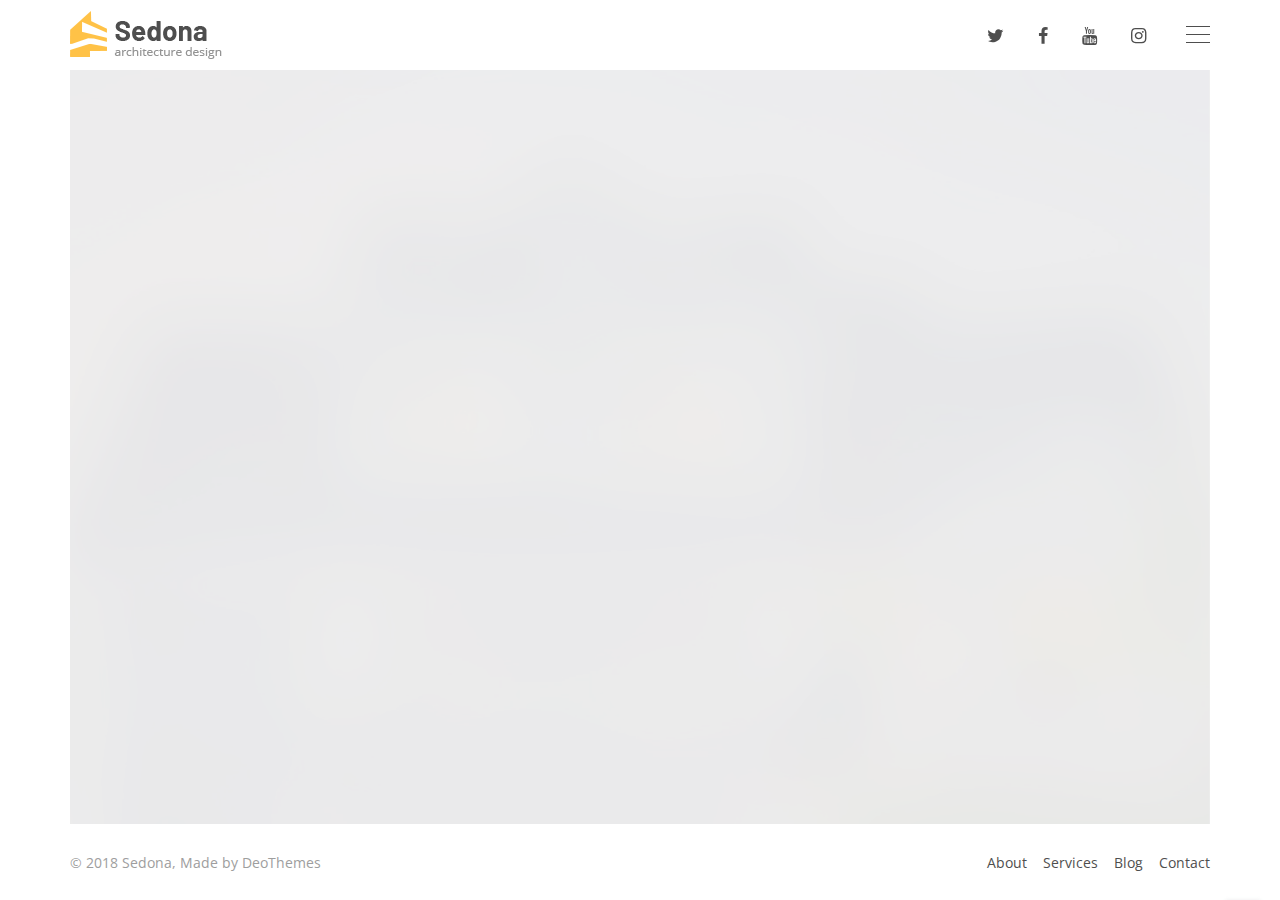
<file: index-4.html>
<!DOCTYPE html>
<html lang="en">
<head>
	<title>Sedona | Home 4</title>

	<meta charset="utf-8">
	<!--[if IE]><meta http-equiv='X-UA-Compatible' content='IE=edge,chrome=1'><![endif]-->
	<meta name="viewport" content="width=device-width, initial-scale=1, maximum-scale=1">
	<meta name="description" content="">

	<!-- Google Fonts -->
	<link href='https://fonts.googleapis.com/css?family=Barlow:400,600%7COpen+Sans:400,400i,700' rel='stylesheet'>

	<!-- Css -->
	<link rel="stylesheet" href="css/bootstrap.min.css" />
	<link rel="stylesheet" href="css/font-icons.css" />
	<link rel="stylesheet" href="revolution/css/settings.css" />
	<link rel="stylesheet" href="css/style.css" />

	<!-- Favicons -->
	<link rel="shortcut icon" href="img/favicon.ico">
	<link rel="apple-touch-icon" href="img/apple-touch-icon.png">
	<link rel="apple-touch-icon" sizes="72x72" href="img/apple-touch-icon-72x72.png">
	<link rel="apple-touch-icon" sizes="114x114" href="img/apple-touch-icon-114x114.png">

</head>

<body>

	<!-- Preloader -->
	<div class="loader-mask">
		<div class="loader">
			"Loading..."
		</div>
  </div>
  
  <!-- Bg Overlay -->
  <div class="content-overlay"></div>

	<main class="main-wrapper">

    <!-- Sidenav -->
    <header class="sidenav nav--side d-lg-block d-none" id="sidenav">
      <!-- close -->
      <div class="sidenav__close">
        <button class="sidenav__close-button" id="sidenav__close-button" aria-label="close sidenav">
          <span class="sidenav__close-label">Close</span>
          <i class="ui-close sidenav__close-icon"></i>
        </button>
      </div>

      <!-- Navbar -->
      <nav class="nav__wrap collapse navbar-collapse">
        <ul class="nav__menu">
          <li class="nav__dropdown active">
            <a href="index.html">Home</a>
            <i class="ui-arrow-down nav__dropdown-trigger" role="button" aria-haspopup="true" aria-expanded="false"></i>
            <ul class="nav__dropdown-menu">
              <li><a href="index.html">Home 1</a></li>
              <li><a href="index-2.html">Home 2</a></li>
              <li><a href="index-3.html">Home 3</a></li>
              <li><a href="index-4.html">Home 4</a></li>
            </ul>
          </li>
          <li class="nav__dropdown">
            <a href="#">Pages</a>
            <i class="ui-arrow-down nav__dropdown-trigger" role="button" aria-haspopup="true" aria-expanded="false"></i>
            <ul class="nav__dropdown-menu">
              <li><a href="about.html">About</a></li>
              <li><a href="services.html">Services</a></li>
              <li><a href="single-service.html">Single Service</a></li>
              <li><a href="contact.html">Contact</a></li>
            </ul>
          </li>
          <li class="nav__dropdown">
            <a href="#">Works</a>
            <i class="ui-arrow-down nav__dropdown-trigger" role="button" aria-haspopup="true" aria-expanded="false"></i>
            <ul class="nav__dropdown-menu">
              <li><a href="portfolio.html">Portfolio</a></li>
              <li><a href="portfolio-gallery.html">Portfolio Gallery</a></li>
              <li><a href="portfolio-single.html">Portfolio Single</a></li>
            </ul>
          </li>
          <li class="nav__dropdown">
            <a href="blog.html">Features</a>
            <i class="ui-arrow-down nav__dropdown-trigger" role="button" aria-haspopup="true" aria-expanded="false"></i>
            <ul class="nav__dropdown-menu">
              <li><a href="icons.html">Icons</a></li>
              <li><a href="elements.html">Elements</a></li>
            </ul>
          </li>
          <li class="nav__dropdown">
            <a href="blog.html">Blog</a>
            <i class="ui-arrow-down nav__dropdown-trigger" role="button" aria-haspopup="true" aria-expanded="false"></i>
            <ul class="nav__dropdown-menu">
              <li><a href="blog-masonry.html">Blog Masonry</a></li>
              <li><a href="blog.html">Blog Standard</a></li>
              <li><a href="single-post.html">Single Post</a></li>
            </ul>
          </li>
        </ul> <!-- end menu -->

        <!-- Mobile Search -->
        <div class="nav__search-mobile d-lg-none">                            
          <form role="search" method="get" class="search-form relative">
            <input type="search" class="search-input" placeholder="Search" value="" name="s">
            <button type="submit" class="search-button" aria-label="Search button"><i class="ui-search search-icon"></i></button>
          </form>
        </div>

        <!-- Mobile Phone -->
        <div class="nav__phone nav__phone--mobile d-lg-none">
          <span class="nav__phone-text">Call us:</span>
          <a href="tel:1-800-995-3959" class="nav__phone-number">1-800-995-3959</a>
        </div>							

        <!-- Mobile Email -->
        <div class="nav__email nav__email--mobile d-lg-none">
          <span class="nav__email-text">Email us:</span>
          <a href="mailto:hi@sedona.com" class="nav__email-email">hi@sedona.com</a>
        </div>

        <!-- Mobile Socials -->
        <div class="nav__socials nav__socials--mobile d-lg-none">
          <div class="socials">
            <a href="#" class="social social-twitter" aria-label="twitter" title="twitter" target="_blank"><i class="ui-twitter"></i></a>
            <a href="#" class="social social-facebook" aria-label="facebook" title="facebook" target="_blank"><i class="ui-facebook"></i></a>
            <a href="#" class="social social-youtube" aria-label="youtube" title="google plus" target="_blank"><i class="ui-youtube"></i></a>
            <a href="#" class="social social-instagram" aria-label="instagram" title="instagram" target="_blank"><i class="ui-instagram"></i></a>
          </div>
        </div>
      </nav> <!-- end nav-wrap -->

      <!-- Mobile Phone -->
      <div class="nav__phone nav__phone--mobile">
        <span class="nav__phone-text">Call us:</span>
        <a href="tel:1-800-995-3959" class="nav__phone-number">1-800-995-3959</a>
      </div>							

      <!-- Mobile Email -->
      <div class="nav__email nav__email--mobile">
        <span class="nav__email-text">Email us:</span>
        <a href="mailto:hi@sedona.com" class="nav__email-email">hi@sedona.com</a>
      </div>

      <!-- Mobile Socials -->
      <div class="nav__socials nav__socials--mobile">
        <div class="socials">
          <a href="#" class="social social-twitter" aria-label="twitter" title="twitter" target="_blank"><i class="ui-twitter"></i></a>
          <a href="#" class="social social-facebook" aria-label="facebook" title="facebook" target="_blank"><i class="ui-facebook"></i></a>
          <a href="#" class="social social-youtube" aria-label="youtube" title="google plus" target="_blank"><i class="ui-youtube"></i></a>
          <a href="#" class="social social-instagram" aria-label="instagram" title="instagram" target="_blank"><i class="ui-instagram"></i></a>
        </div>
      </div>

    </header> <!-- end sidenav -->

		<!-- Navigation -->
		<header class="nav nav-1">
			<div class="nav__holder">
				<div class="nav__container container-fluid nav__container--side-padding">

					<div class="flex-parent">

						<div class="nav__header">
							<!-- Logo -->
							<a href="index.html" class="logo-container flex-child">
								<img class="logo" src="img/logo.png" srcset="img/logo.png 1x, img/logo@2x.png 2x" alt="logo">
              </a>

              <!-- Mobile toggle -->
              <button type="button" class="nav__icon-toggle" id="nav__icon-toggle" data-toggle="collapse" data-target="#navbar-collapse">
                <span class="sr-only">Toggle navigation</span>
                <span class="nav__icon-toggle-bar"></span>
                <span class="nav__icon-toggle-bar"></span>
                <span class="nav__icon-toggle-bar"></span>
              </button>
            </div>

            <!-- Navbar -->
            <nav id="navbar-collapse" class="nav__wrap collapse navbar-collapse">
              <ul class="nav__menu">
                <li class="nav__dropdown active">
                  <a href="index.html">Home</a>
                  <i class="ui-arrow-down nav__dropdown-trigger" role="button" aria-haspopup="true" aria-expanded="false"></i>
                  <ul class="nav__dropdown-menu">
                    <li><a href="index.html">Home 1</a></li>
                    <li><a href="index-2.html">Home 2</a></li>
                    <li><a href="index-3.html">Home 3</a></li>
                    <li><a href="index-4.html">Home 4</a></li>
                  </ul>
                </li>
                <li class="nav__dropdown">
                  <a href="#">Pages</a>
                  <i class="ui-arrow-down nav__dropdown-trigger" role="button" aria-haspopup="true" aria-expanded="false"></i>
                  <ul class="nav__dropdown-menu">
                    <li><a href="about.html">About</a></li>
                    <li><a href="services.html">Services</a></li>
                    <li><a href="single-service.html">Single Service</a></li>
                    <li><a href="contact.html">Contact</a></li>
                  </ul>
                </li>
                <li class="nav__dropdown">
                  <a href="#">Works</a>
                  <i class="ui-arrow-down nav__dropdown-trigger" role="button" aria-haspopup="true" aria-expanded="false"></i>
                  <ul class="nav__dropdown-menu">
                    <li><a href="portfolio.html">Portfolio</a></li>
                    <li><a href="portfolio-gallery.html">Portfolio Gallery</a></li>
                    <li><a href="portfolio-single.html">Portfolio Single</a></li>
                  </ul>
                </li>
                <li class="nav__dropdown">
                  <a href="blog.html">Features</a>
                  <i class="ui-arrow-down nav__dropdown-trigger" role="button" aria-haspopup="true" aria-expanded="false"></i>
                  <ul class="nav__dropdown-menu">
                    <li><a href="icons.html">Icons</a></li>
                    <li><a href="elements.html">Elements</a></li>
                  </ul>
                </li>
                <li class="nav__dropdown">
                  <a href="blog.html">Blog</a>
                  <i class="ui-arrow-down nav__dropdown-trigger" role="button" aria-haspopup="true" aria-expanded="false"></i>
                  <ul class="nav__dropdown-menu">
                    <li><a href="blog-masonry.html">Blog Masonry</a></li>
                    <li><a href="blog.html">Blog Standard</a></li>
                    <li><a href="single-post.html">Single Post</a></li>
                  </ul>
                </li>
              </ul> <!-- end menu -->

              <!-- Mobile Search -->
              <div class="nav__search-mobile d-lg-none">                            
                <form role="search" method="get" class="search-form relative">
                  <input type="search" class="search-input" placeholder="Search" value="" name="s">
                  <button type="submit" class="search-button" aria-label="Search button"><i class="ui-search search-icon"></i></button>
                </form>
              </div>

              <!-- Mobile Phone -->
              <div class="nav__phone nav__phone--mobile d-lg-none">
                <span class="nav__phone-text">Call us:</span>
                <a href="tel:1-800-995-3959" class="nav__phone-number">1-800-995-3959</a>
              </div>							

              <!-- Mobile Email -->
              <div class="nav__email nav__email--mobile d-lg-none">
                <span class="nav__email-text">Email us:</span>
                <a href="mailto:hi@sedona.com" class="nav__email-email">hi@sedona.com</a>
              </div>

              <!-- Mobile Socials -->
              <div class="nav__socials nav__socials--mobile d-lg-none">
                <div class="socials">
                  <a href="#" class="social social-twitter" aria-label="twitter" title="twitter" target="_blank"><i class="ui-twitter"></i></a>
                  <a href="#" class="social social-facebook" aria-label="facebook" title="facebook" target="_blank"><i class="ui-facebook"></i></a>
                  <a href="#" class="social social-youtube" aria-label="youtube" title="google plus" target="_blank"><i class="ui-youtube"></i></a>
                  <a href="#" class="social social-instagram" aria-label="instagram" title="instagram" target="_blank"><i class="ui-instagram"></i></a>
                </div>
              </div>
            </nav> <!-- end nav-wrap -->
            
            <!-- Socials -->
            <div class="nav__socials nav--align-right d-none d-lg-block">
              <div class="socials">
                <a href="#" class="social social-twitter" aria-label="twitter" title="twitter" target="_blank">
                  <i class="ui-twitter"></i>
                </a>
                <a href="#" class="social social-facebook" aria-label="facebook" title="facebook" target="_blank">
                  <i class="ui-facebook"></i>
                </a>
                <a href="#" class="social social-youtube" aria-label="youtube" title="google plus" target="_blank">
                  <i class="ui-youtube"></i>
                </a>
                <a href="#" class="social social-instagram" aria-label="instagram" title="instagram" target="_blank">
                  <i class="ui-instagram"></i>
                </a>
              </div>
            </div>
            
            <!-- Sidenav toggle -->
            <button class="nav-icon-toggle d-lg-block d-none" id="nav-icon-toggle" aria-label="Open side menu">
              <span class="nav-icon-toggle__box">
                <span class="nav-icon-toggle__inner"></span>
              </span>
            </button>

					</div> <!-- end flex-parent -->
				</div> <!-- end container -->

			</div>
		</header> <!-- end navigation -->


		<div class="content-wrapper content-wrapper--boxed-lg oh">

			<!-- Revolution Slider -->
			<div class="rev_slider_wrapper">
				<div class="rev_slider" id="slider-4" data-version="5.0">
					<ul>
						<!-- SLIDE 1 -->
						<li data-fstransition="fade"
							data-transition="scaledownfrombottom"
							data-easein="default"
							data-easeout="default"
							data-slotamount="1"
							data-masterspeed="1200"
							data-delay="8000"
							data-title="Sedona Theater"
							>
							<!-- MAIN IMAGE -->
							<img src="img/revolution/home-4/1.jpg"
								alt=""
								data-bgrepeat="no-repeat"
								data-bgfit="cover"
								data-bgparallax="7"
								class="rev-slidebg"
								>

							<!-- HERO TITLE -->
							<div class="tp-caption hero-text"
								data-x="30"
								data-y="center"
								data-voffset="[-70,-50,-30,-130]"
                data-fontsize="[72,62,52,46]"
                data-lineheight="[72,62,52,46]"
                data-width="[none, none, none, 300]"
                data-whitespace="[nowrap, nowrap, nowrap, normal]"
								data-frames='[{
									"delay":1000,
									"speed":900,
									"frame":"0",
									"from":"y:150px;opacity:0;",
									"ease":"Power3.easeOut",
									"to":"o:1;"
									},{
									"delay":"wait",
									"speed":1000,
									"frame":"999",
									"to":"opacity:0;","ease":"Power3.easeOut"
								}]'
								data-splitout="none">Northern Slope Sanctuary<span class="hero-dot">.</span>
							</div>

							<!-- HERO SUBTITLE -->
							<div class="tp-caption small-text"
								data-x="30"
								data-y="center"
								data-voffset="[30,40,50,50]"
								data-fontsize="[21,21,21,21]"
								data-lineheight="34"
								data-width="[none, none, none, 300]"
								data-whitespace="[nowrap, nowrap, nowrap, normal]"
								data-frames='[{
									"delay":1100,
									"speed":900,
									"frame":"0",
									"from":"y:150px;opacity:0;",
									"ease":"Power3.easeOut",
									"to":"o:1;"
									},{
									"delay":"wait",
									"speed":1000,
									"frame":"999",
									"to":"opacity:0;","ease":"Power3.easeOut"
								}]'
								>The Sedona Theatre is Ireland's largest fixed-seat theatre.<br>It's located in Grand Canal Square, Dublin.
							</div>

							<!-- BUTTON -->
							<div class="tp-caption"
									data-x="30"
									data-y="center"
									data-voffset="[130,130,130,190]"
									data-lineheight="55"
									data-hoffset="0"
									data-frames='[{
										"delay":1200,
										"speed":900,
										"frame":"0",
										"from":"y:150px;opacity:0;",
										"ease":"Power3.easeOut",
										"to":"o:1;"
										},{
										"delay":"wait",
										"speed":1000,
										"frame":"999",
										"to":"opacity:0;","ease":"Power3.easeOut"
									}]'
									><a href='#' class='btn btn--lg btn--color'>View Project</a>
							</div>

						</li> <!-- end slide 1 -->

						<!-- SLIDE 2 -->
						<li data-transition="scaledownfrombottom"
							data-easein="default"
							data-easeout="default"
							data-slotamount="1"
							data-masterspeed="1200"
							data-delay="8000"
							data-title="Sedona Theater"
							>
							<!-- MAIN IMAGE -->
							<img src="img/revolution/home-4/2.jpg"
								alt=""
								data-bgrepeat="no-repeat"
								data-bgfit="cover"
								data-bgparallax="7"
								class="rev-slidebg"
								>

							<!-- HERO TITLE -->
							<div class="tp-caption hero-text"
								data-x="30"
								data-y="center"
								data-voffset="[-70,-50,-30,-130]"
                data-fontsize="[72,62,52,46]"
                data-lineheight="[72,62,52,46]"
                data-width="[none, none, none, 300]"
                data-whitespace="[nowrap, nowrap, nowrap, normal]"
								data-frames='[{
									"delay":1000,
									"speed":900,
									"frame":"0",
									"from":"y:150px;opacity:0;",
									"ease":"Power3.easeOut",
									"to":"o:1;"
									},{
									"delay":"wait",
									"speed":1000,
									"frame":"999",
									"to":"opacity:0;","ease":"Power3.easeOut"
								}]'
								data-splitout="none">East Bethesda Market<span class="hero-dot">.</span>
							</div>

							<!-- HERO SUBTITLE -->
							<div class="tp-caption small-text"
								data-x="30"
								data-y="center"
								data-voffset="[30,40,50,50]"
								data-fontsize="[21,21,21,21]"
								data-lineheight="34"
								data-width="[none, none, none, 300]"
								data-whitespace="[nowrap, nowrap, nowrap, normal]"
								data-frames='[{
									"delay":1100,
									"speed":900,
									"frame":"0",
									"from":"y:150px;opacity:0;",
									"ease":"Power3.easeOut",
									"to":"o:1;"
									},{
									"delay":"wait",
									"speed":1000,
									"frame":"999",
									"to":"opacity:0;","ease":"Power3.easeOut"
								}]'
								>The Sedona Theatre is Ireland's largest fixed-seat theatre.<br>It's located in Grand Canal Square, Dublin.
							</div>

							<!-- BUTTON -->
							<div class="tp-caption"
									data-x="30"
									data-y="center"
									data-voffset="[130,130,130,190]"
									data-lineheight="55"
									data-hoffset="0"
									data-frames='[{
										"delay":1200,
										"speed":900,
										"frame":"0",
										"from":"y:150px;opacity:0;",
										"ease":"Power3.easeOut",
										"to":"o:1;"
										},{
										"delay":"wait",
										"speed":1000,
										"frame":"999",
										"to":"opacity:0;","ease":"Power3.easeOut"
									}]'
									><a href='#' class='btn btn--lg btn--color'>View Project</a>
							</div>

            </li> <!-- end slide 2 -->
            
            <!-- SLIDE 3 -->
            <li data-transition="scaledownfrombottom"
              data-easein="default"
              data-easeout="default"
              data-slotamount="1"
              data-masterspeed="1200"
              data-delay="8000"
              data-title="Sedona Theater"
              >
              <!-- MAIN IMAGE -->
              <img src="img/revolution/home-4/3.jpg"
                alt=""
                data-bgrepeat="no-repeat"
                data-bgfit="cover"
                data-bgparallax="7"
                class="rev-slidebg"
                >

              <!-- HERO TITLE -->
              <div class="tp-caption hero-text"
                data-x="30"
                data-y="center"
                data-voffset="[-70,-50,-30,-130]"
                data-fontsize="[72,62,52,46]"
                data-lineheight="[72,62,52,46]"
                data-width="[none, none, none, 300]"
                data-whitespace="[nowrap, nowrap, nowrap, normal]"
                data-frames='[{
                  "delay":1000,
                  "speed":900,
                  "frame":"0",
                  "from":"y:150px;opacity:0;",
                  "ease":"Power3.easeOut",
                  "to":"o:1;"
                  },{
                  "delay":"wait",
                  "speed":1000,
                  "frame":"999",
                  "to":"opacity:0;","ease":"Power3.easeOut"
                }]'
                data-splitout="none">Builgarian Getaway<span class="hero-dot">.</span>
              </div>

              <!-- HERO SUBTITLE -->
              <div class="tp-caption small-text"
                data-x="30"
                data-y="center"
                data-voffset="[30,40,50,50]"
                data-fontsize="[21,21,21,21]"
                data-lineheight="34"
                data-width="[none, none, none, 300]"
                data-whitespace="[nowrap, nowrap, nowrap, normal]"
                data-frames='[{
                  "delay":1100,
                  "speed":900,
                  "frame":"0",
                  "from":"y:150px;opacity:0;",
                  "ease":"Power3.easeOut",
                  "to":"o:1;"
                  },{
                  "delay":"wait",
                  "speed":1000,
                  "frame":"999",
                  "to":"opacity:0;","ease":"Power3.easeOut"
                }]'
                >The Sedona Theatre is Ireland's largest fixed-seat theatre.<br>It's located in Grand Canal Square, Dublin.
              </div>

              <!-- BUTTON -->
              <div class="tp-caption"
                  data-x="30"
                  data-y="center"
                  data-voffset="[130,130,130,190]"
                  data-lineheight="55"
                  data-hoffset="0"
                  data-frames='[{
                    "delay":1200,
                    "speed":900,
                    "frame":"0",
                    "from":"y:150px;opacity:0;",
                    "ease":"Power3.easeOut",
                    "to":"o:1;"
                    },{
                    "delay":"wait",
                    "speed":1000,
                    "frame":"999",
                    "to":"opacity:0;","ease":"Power3.easeOut"
                  }]'
                  ><a href='#' class='btn btn--lg btn--color'>View Project</a>
              </div>

            </li> <!-- end slide 3 -->

            <!-- SLIDE 4 -->
            <li data-transition="scaledownfrombottom"
              data-easein="default"
              data-easeout="default"
              data-slotamount="1"
              data-masterspeed="1200"
              data-delay="8000"
              data-title="Sedona Theater"
              >
              <!-- MAIN IMAGE -->
              <img src="img/revolution/home-4/4.jpg"
                alt=""
                data-bgrepeat="no-repeat"
                data-bgfit="cover"
                data-bgparallax="7"
                class="rev-slidebg"
                >

              <!-- HERO TITLE -->
              <div class="tp-caption hero-text"
                data-x="30"
                data-y="center"
                data-voffset="[-70,-50,-30,-130]"
                data-fontsize="[72,62,52,46]"
                data-lineheight="[72,62,52,46]"
                data-width="[none, none, none, 300]"
                data-whitespace="[nowrap, nowrap, nowrap, normal]"
                data-frames='[{
                  "delay":1000,
                  "speed":900,
                  "frame":"0",
                  "from":"y:150px;opacity:0;",
                  "ease":"Power3.easeOut",
                  "to":"o:1;"
                  },{
                  "delay":"wait",
                  "speed":1000,
                  "frame":"999",
                  "to":"opacity:0;","ease":"Power3.easeOut"
                }]'
                data-splitout="none">Swift Style Flat<span class="hero-dot">.</span>
              </div>

              <!-- HERO SUBTITLE -->
              <div class="tp-caption small-text"
                data-x="30"
                data-y="center"
                data-voffset="[30,40,50,50]"
                data-fontsize="[21,21,21,21]"
                data-lineheight="34"
                data-width="[none, none, none, 300]"
                data-whitespace="[nowrap, nowrap, nowrap, normal]"
                data-frames='[{
                  "delay":1100,
                  "speed":900,
                  "frame":"0",
                  "from":"y:150px;opacity:0;",
                  "ease":"Power3.easeOut",
                  "to":"o:1;"
                  },{
                  "delay":"wait",
                  "speed":1000,
                  "frame":"999",
                  "to":"opacity:0;","ease":"Power3.easeOut"
                }]'
                >The Sedona Theatre is Ireland's largest fixed-seat theatre.<br>It's located in Grand Canal Square, Dublin.
              </div>

              <!-- BUTTON -->
              <div class="tp-caption"
                  data-x="30"
                  data-y="center"
                  data-voffset="[130,130,130,190]"
                  data-lineheight="55"
                  data-hoffset="0"
                  data-frames='[{
                    "delay":1200,
                    "speed":900,
                    "frame":"0",
                    "from":"y:150px;opacity:0;",
                    "ease":"Power3.easeOut",
                    "to":"o:1;"
                    },{
                    "delay":"wait",
                    "speed":1000,
                    "frame":"999",
                    "to":"opacity:0;","ease":"Power3.easeOut"
                  }]'
                  ><a href='#' class='btn btn--lg btn--color'>View Project</a>
              </div>

            </li> <!-- end slide 4 -->

					</ul>
				</div>
			</div>

			<!-- Footer -->
			<footer class="footer footer-1">
				<div class="container-fluid">
					<div class="row">

            <div class="col-md-6">
              <span class="copyright">
                &copy; 2018 Sedona, Made by <a href="https://deothemes.com">DeoThemes</a>
              </span>
            </div>

            <div class="col-md-6">
              <div class="widget widget_nav_menu">
                <ul>
                  <li><a href="#">About</a></li>
                  <li><a href="#">Services</a></li>
                  <li><a href="#">Blog</a></li>
                  <li><a href="#">Contact</a></li>
                </ul>
              </div>
            </div>

					</div>
				</div> <!-- end container -->
			</footer> <!-- end footer -->

			<div id="back-to-top">
				<a href="#top"><i class="ui-arrow-up"></i></a>
			</div>

		</div> <!-- end content wrapper -->
	</main> <!-- end main wrapper -->


	<!-- jQuery Scripts -->
	<script src="js/jquery.min.js"></script>
	<script src="js/bootstrap.min.js"></script>
	<script src="js/plugins.js"></script>
	<script src="revolution/js/jquery.themepunch.tools.min.js"></script>
	<script src="revolution/js/jquery.themepunch.revolution.min.js"></script>
	<script src="js/rev-slider.js"></script>
	<script src="js/scripts.js"></script>


	<!-- Rev Slider Offline Scripts -->
	<script src="revolution/js/extensions/revolution.extension.video.min.js"></script>
	<script src="revolution/js/extensions/revolution.extension.carousel.min.js"></script>
	<script src="revolution/js/extensions/revolution.extension.slideanims.min.js"></script>
	<script src="revolution/js/extensions/revolution.extension.actions.min.js"></script>
	<script src="revolution/js/extensions/revolution.extension.layeranimation.min.js"></script>
	<script src="revolution/js/extensions/revolution.extension.kenburn.min.js"></script>
	<script src="revolution/js/extensions/revolution.extension.navigation.min.js"></script>
	<script src="revolution/js/extensions/revolution.extension.migration.min.js"></script>
	<script src="revolution/js/extensions/revolution.extension.parallax.min.js"></script>

</body>
</html>
</file>
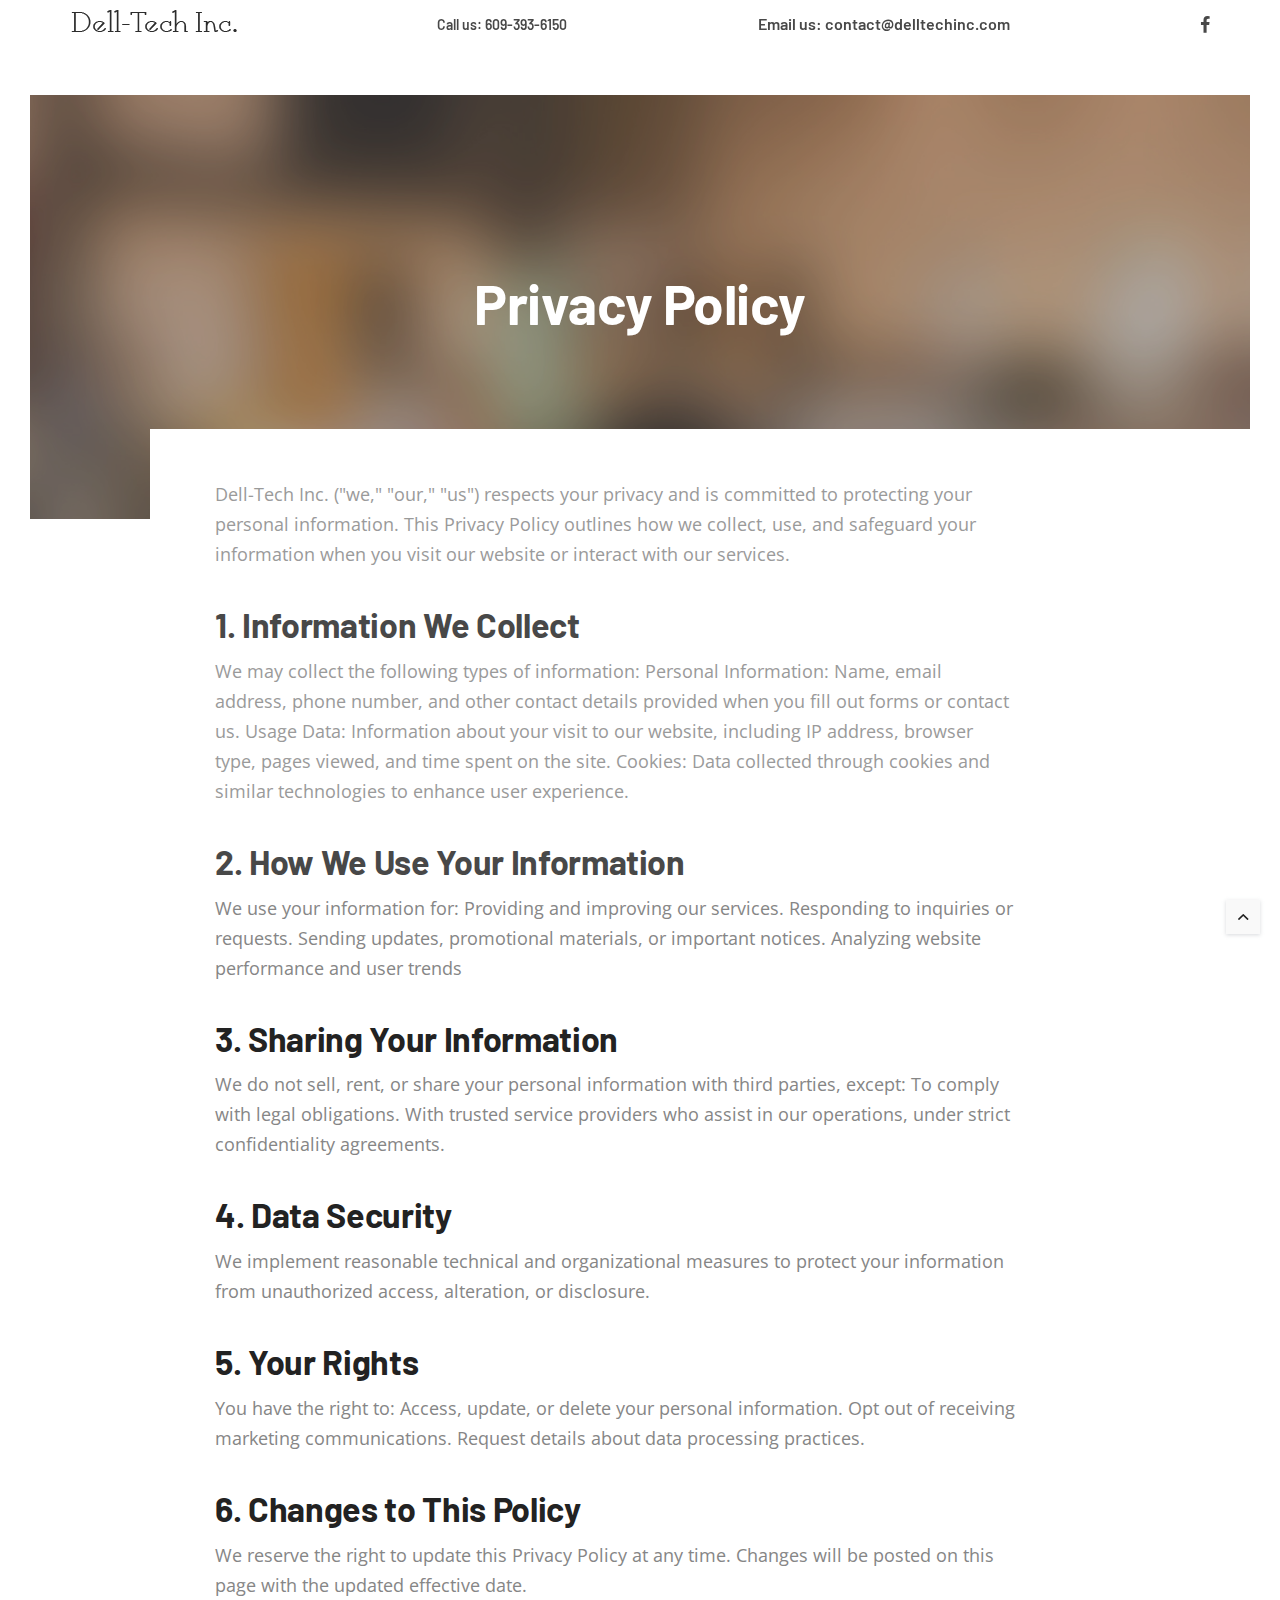
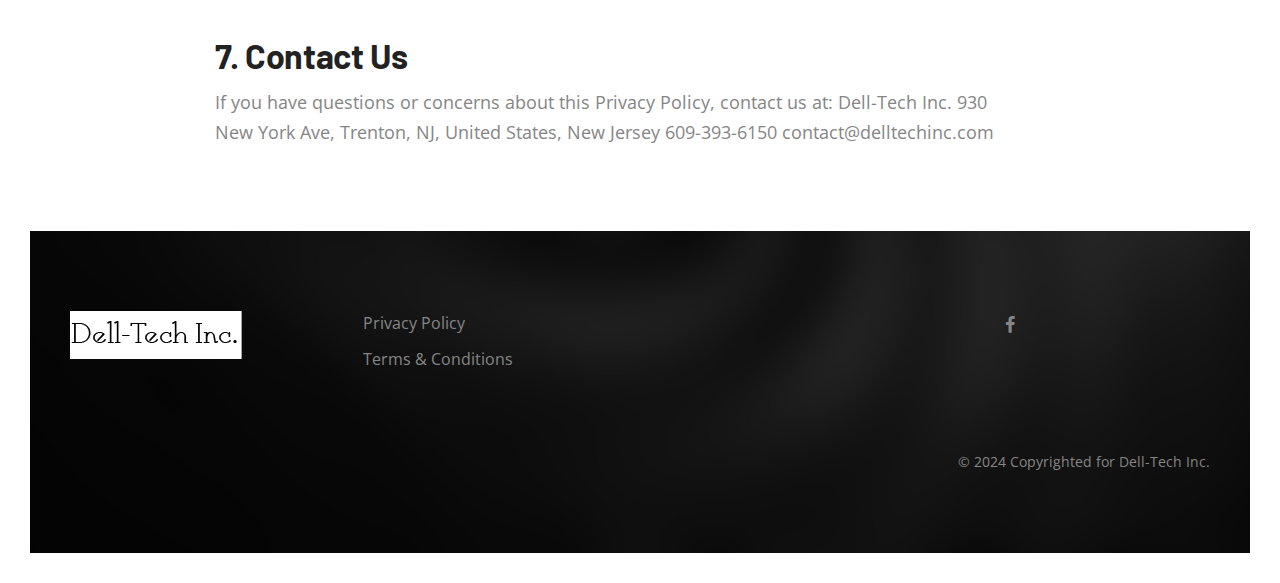
<file: policy.html>
<!DOCTYPE html>
<html lang="en">
	<head>
		<title>Dell-tech Inc. Your Choice for Quality Craftmanship</title>
	
		<meta charset="utf-8">
		<!--[if IE]><meta http-equiv='X-UA-Compatible' content='IE=edge,chrome=1'><![endif]-->
		<meta name="viewport" content="width=device-width, initial-scale=1, maximum-scale=1">
		<meta name="description" content="">
	
		<!-- Google Fonts -->
		<link href='https://fonts.googleapis.com/css?family=Barlow:400,600%7COpen+Sans:400,400i,700' rel='stylesheet'>
	
		<!-- Css -->
		<link rel="stylesheet" href="css/bootstrap.min.css" />
		<link rel="stylesheet" href="css/font-icons.css" />
		<link rel="stylesheet" href="revolution/css/settings.css" />
		<link rel="stylesheet" href="css/style.css" />
	
		<!-- Favicons -->
		<link rel="shortcut icon" href="img/favicon.png">
		<link rel="apple-touch-icon" href="img/apple-touch-icon.png">
		<link rel="apple-touch-icon" sizes="72x72" href="img/apple-touch-icon-72x72.png">
		<link rel="apple-touch-icon" sizes="114x114" href="img/apple-touch-icon-114x114.png">
	
	</head>
	
	<body>
	
		<!-- Preloader -->
		<div class="loader-mask">
			<div class="loader">
				"Loading..."
			</div>
		</div>
	
		<main class="main-wrapper">
	
			<!-- Navigation -->
			<header class="nav">
				<div class="nav__holder nav--sticky">
					<div class="container-fluid nav__container nav__container--side-padding">
						<div class="flex-parent">
	
							<div class="nav__header">
								<!-- Logo -->
								<a href="index.html" class="logo-container flex-child">
									<img class="logo" src="img/text logo.png" srcset="img/text logo.png 1x, img/text logo.png 2x" alt="logo">
								</a>
	
								<!-- Mobile toggle -->
								<button type="button" class="nav__icon-toggle" id="nav__icon-toggle" data-toggle="collapse" data-target="#navbar-collapse">
									<span class="sr-only">Toggle navigation</span>
									<span class="nav__icon-toggle-bar"></span>
									<span class="nav__icon-toggle-bar"></span>
									<span class="nav__icon-toggle-bar"></span>
								</button>
							</div>
	
							<!-- Navbar 
							<nav id="navbar-collapse" class="nav__wrap collapse navbar-collapse">
								<ul class="nav__menu">
									<li class="nav__dropdown active">
										<a href="index.html" aria-haspopup="true">Home</a>
										<i class="ui-arrow-down nav__dropdown-trigger" role="button" aria-haspopup="true" aria-expanded="false"></i>
										<ul class="nav__dropdown-menu">
											<li><a href="index.html">Home 1</a></li>
											<li><a href="index-2.html">Home 2</a></li>
											<li><a href="index-3.html">Home 3</a></li>
											<li><a href="index-4.html">Home 4</a></li>
										</ul>
									</li>
									<li class="nav__dropdown">
										<a href="#" aria-haspopup="true">Pages</a>
										<i class="ui-arrow-down nav__dropdown-trigger" role="button" aria-haspopup="true" aria-expanded="false"></i>
										<ul class="nav__dropdown-menu">
											<li><a href="about.html">About</a></li>
											<li><a href="services.html">Services</a></li>
											<li><a href="single-service.html">Single Service</a></li>
											<li><a href="contact.html">Contact</a></li>
										</ul>
									</li>
									<li class="nav__dropdown">
										<a href="#" aria-haspopup="true">Works</a>
										<i class="ui-arrow-down nav__dropdown-trigger" role="button" aria-haspopup="true" aria-expanded="false"></i>
										<ul class="nav__dropdown-menu">
											<li><a href="portfolio.html">Portfolio</a></li>
											<li><a href="portfolio-gallery.html">Portfolio Gallery</a></li>
											<li><a href="portfolio-single.html">Portfolio Single</a></li>
										</ul>
									</li>
									<li class="nav__dropdown">
										<a href="#" aria-haspopup="true">Features</a>
										<i class="ui-arrow-down nav__dropdown-trigger" role="button" aria-haspopup="true" aria-expanded="false"></i>
										<ul class="nav__dropdown-menu">
											<li><a href="icons.html">Icons</a></li>
											<li><a href="elements.html">Elements</a></li>
										</ul>
									</li>
									<li class="nav__dropdown">
										<a href="blog.html" aria-haspopup="true">Blog</a>
										<i class="ui-arrow-down nav__dropdown-trigger" role="button" aria-haspopup="true" aria-expanded="false"></i>
										<ul class="nav__dropdown-menu">
											<li><a href="blog-masonry.html">Blog Masonry</a></li>
											<li><a href="blog.html">Blog Standard</a></li>
											<li><a href="single-post.html">Single Post</a></li>
										</ul>
									</li>
								</ul> 
								-->
								<!-- end menu -->
								<div class="nav__phone nav__phone--mobile d-lg-none">
									<span class="nav__phone-text">Call us:</span>
									<a href="tel:609-393-6150" class="nav__phone-number">609-393-6150</a>
								</div>
								
								<div class="nav__socials nav__socials--mobile d-lg-none">
									<div class="socials">
										<a href="https://www.facebook.com/delltechinc/" class="social social-facebook" aria-label="facebook" title="facebook" target="_blank"><i class="ui-facebook"></i></a>
									</div>
								</div>
							</nav> <!-- end nav-wrap -->
	
							<div class="nav__phone nav--align-right d-none d-lg-block">
								<span class="nav__phone-text">Call us:</span>
								<a href="tel:609-393-6150" class="nav__phone-number">609-393-6150</a>
							</div>
	
							<div class="nav__email nav--align-right d-none d-lg-block">
								<span class="nav__email">Email us:</span>
								<a href="contact@delltechinc.com" class="nav__email">contact@delltechinc.com</a>
							</div>
	
							<div class="nav__socials nav--align-right d-none d-lg-block">
								<div class="socials">
									<a href="https://www.facebook.com/delltechinc/" class="social social-facebook" aria-label="facebook" title="facebook" target="_blank"><i class="ui-facebook"></i></a>
								</div>
							</div>
	
						</div> <!-- end flex-parent -->
					</div> <!-- end container -->
	
				</div>
			</header> <!-- end navigation -->


		<div class="content-wrapper content-wrapper--boxed oh">

			<!-- Page Title -->
			<section class="page-title bg-dark-overlay text-center" style="background-image: url(img/page-title/about.jpg);">
				<div class="container">
					<div class="page-title__holder">
						<h1 class="page-title__title">Privacy Policy</h1>
					</div>
				</div>
			</section> <!-- end page title -->

			<!-- Service -->
			<section class="section-wrap pb-0">
				<div class="box-offset-container">
					<div class="container">
						<div class="row">
							<div class="col-lg-10">
								<div class="entry__article">
									<p>Dell-Tech Inc. ("we," "our," "us") respects your privacy and is committed to protecting your personal information. This Privacy Policy outlines how we collect, use, and safeguard your information when you visit our website or interact with our services.</p>
									<h3>1. Information We Collect</h3>
									<p>We may collect the following types of information:

										Personal Information: Name, email address, phone number, and other contact details provided when you fill out forms or contact us.
										
										Usage Data: Information about your visit to our website, including IP address, browser type, pages viewed, and time spent on the site.
										
										Cookies: Data collected through cookies and similar technologies to enhance user experience.</p>
									
									<h3>2. How We Use Your Information</h3>
									<p>We use your information for:

										Providing and improving our services.
										
										Responding to inquiries or requests.
										
										Sending updates, promotional materials, or important notices.
										
										Analyzing website performance and user trends</p>

									<h3>3. Sharing Your Information</h3>
									<p>We do not sell, rent, or share your personal information with third parties, except:

										To comply with legal obligations.
										
										With trusted service providers who assist in our operations, under strict confidentiality agreements.</p>
									
									<h3>4. Data Security</h3>
									<p>We implement reasonable technical and organizational measures to protect your information from unauthorized access, alteration, or disclosure.</p>

									<h3>5. Your Rights</h3>
									<p>You have the right to:

										Access, update, or delete your personal information.
										
										Opt out of receiving marketing communications.
										
										Request details about data processing practices.</p>
									
									<h3>6. Changes to This Policy</h3>
									<p>We reserve the right to update this Privacy Policy at any time. Changes will be posted on this page with the updated effective date.</p>

									<h3>7. Contact Us</h3>
									<p>If you have questions or concerns about this Privacy Policy, contact us at:
										Dell-Tech Inc.
										930 New York Ave, Trenton, NJ, United States, New Jersey
										609-393-6150
										contact@delltechinc.com
									
									</p>
								</div>
							</div>
						</div>
					</div>
				</div>
			</section> <!-- end service -->


			<!-- CTA 
			<div class="call-to-action text-center">
				<div class="call-to-action__container">
					<h3 class="call-to-action__title">
						We'll help you to build your future.
					</h3>
					<a href="#" class="btn btn--lg btn--color">
						<span>Let’s Work Together</span>
					</a>
				</div>
			</div>
			-->


			<!-- Footer -->
			<footer class="footer bg-dark-overlay" style="background-image: url(img/footer/1.jpg);">
				<div class="container-fluid">
					<div class="footer__widgets">
						<div class="row">

							<div class="col-lg-3 col-md-3">
								<div class="widget widget-about-us">
									<!-- Logo -->
									<a href="index.html" class="logo-container flex-child">
										<img class="logo" src="img/text logo.png" srcset="img/text logo.png 1x, img/text logo.png 2x" alt="logo">
									</a>
								</div>
							</div> <!-- end logo -->
<!--
							<div class="col-lg-2 col-md-3">
								<div class="widget widget_nav_menu">
									<ul>
										<li><a href="#">About</a></li>
										<li><a href="#">Services</a></li>
										<li><a href="#">Blog</a></li>
										<li><a href="#">Contact</a></li>
									</ul>
								</div>
							</div>
-->
							<div class="col-lg-2 col-md-3">
								<div class="widget widget_nav_menu">
									<ul>
										<li><a href="policy.html">Privacy Policy</a></li>
										<li><a href="terms.html">Terms &amp; Conditions</a></li>
									</ul>
								</div>
							</div>

							<div class="col-lg-3 offset-lg-2 col-md-3">
								<div class="widget">
									<div class="socials">
										<a href="https://www.facebook.com/delltechinc/" class="social social-facebook" aria-label="facebook" title="facebook" target="_blank"><i class="ui-facebook"></i></a>
									</div>
								</div>
							</div>

						</div>
					</div>
				</div> <!-- end container -->

				<div class="footer__bottom">
					<div class="container-fluid text-right text-md-center">
						<span class="copyright">
							&copy; 2024 Copyrighted for <a href="http://www.delltechinc.com/">Dell-Tech Inc.</a>
						</span>
					</div>
				</div> <!-- end footer bottom -->
			</footer> <!-- end footer -->

			<div id="back-to-top">
				<a href="#top"><i class="ui-arrow-up"></i></a>
			</div>

		</div> <!-- end content wrapper -->
	</main> <!-- end main wrapper -->


	<!-- jQuery Scripts -->
	<script src="js/jquery.min.js"></script>
	<script src="js/bootstrap.min.js"></script>
	<script src="js/plugins.js"></script>
	<script src="js/scripts.js"></script>

</body>
</html>
</file>
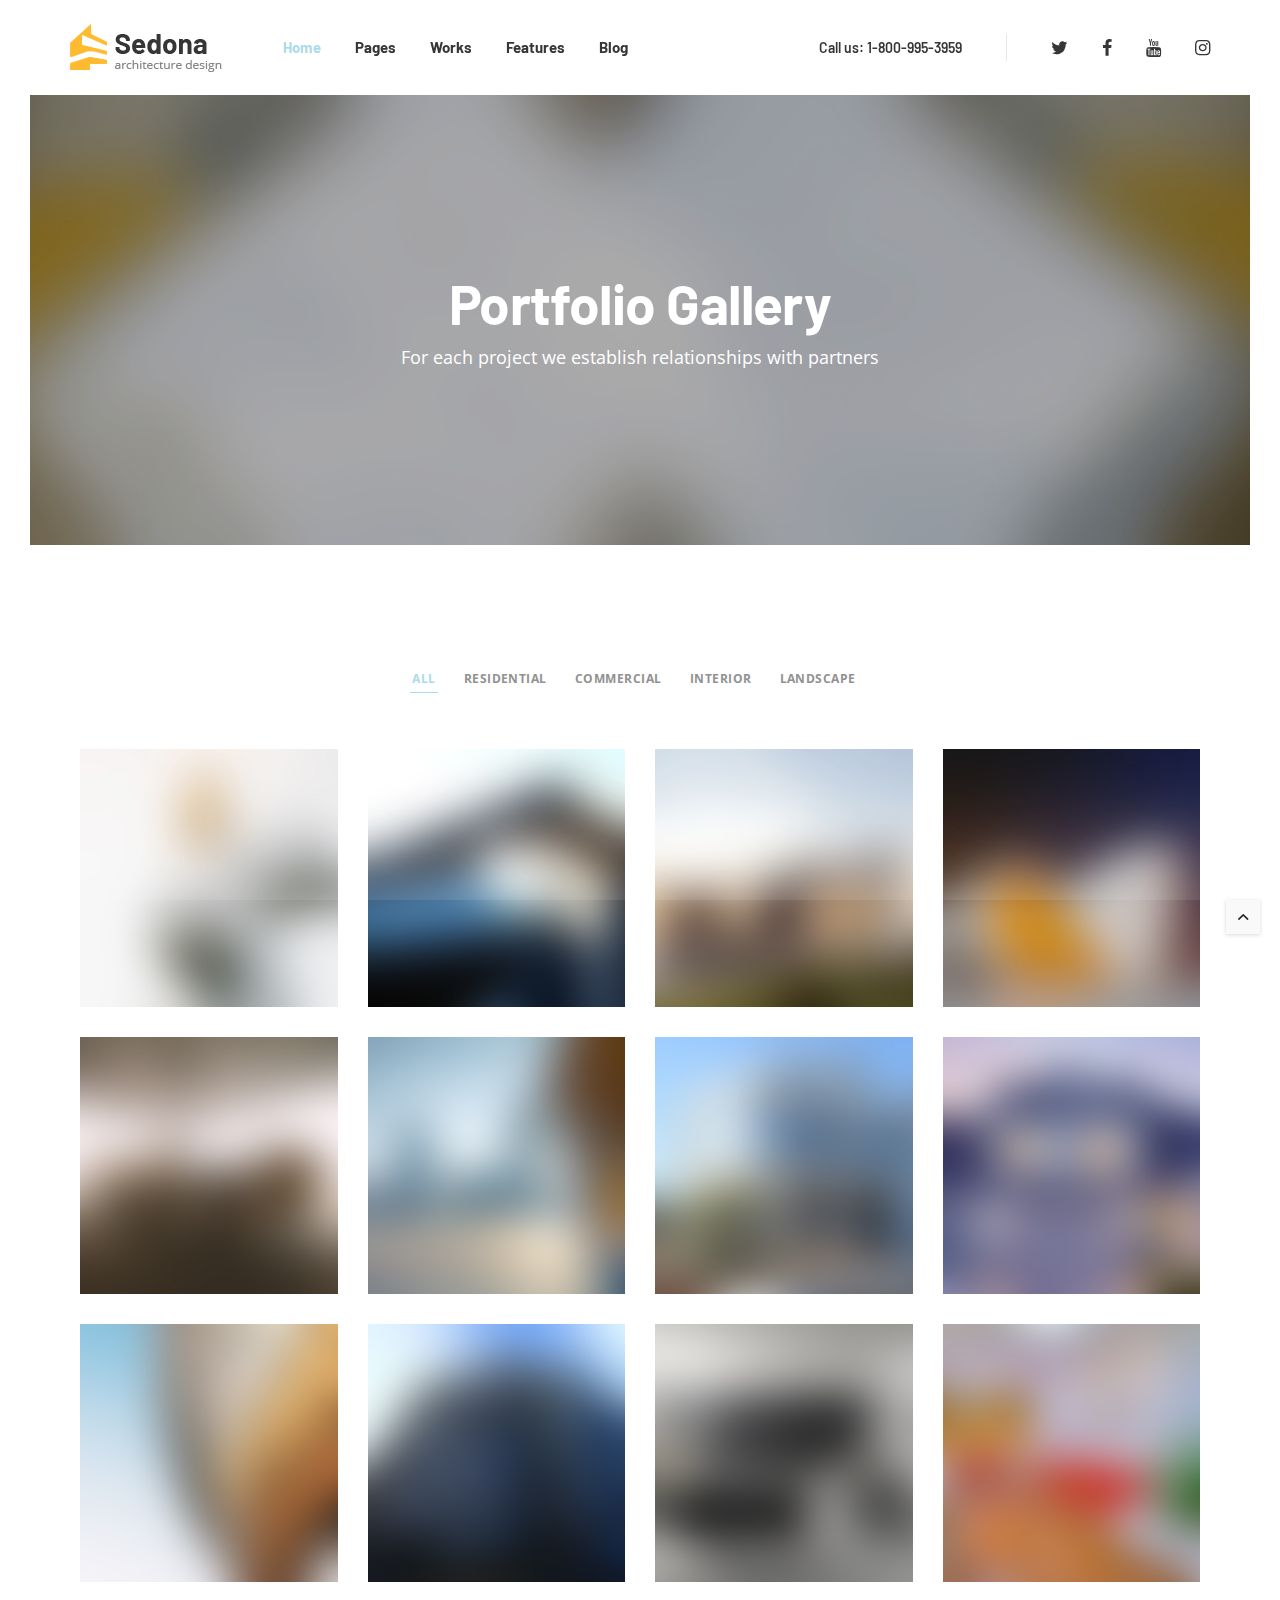
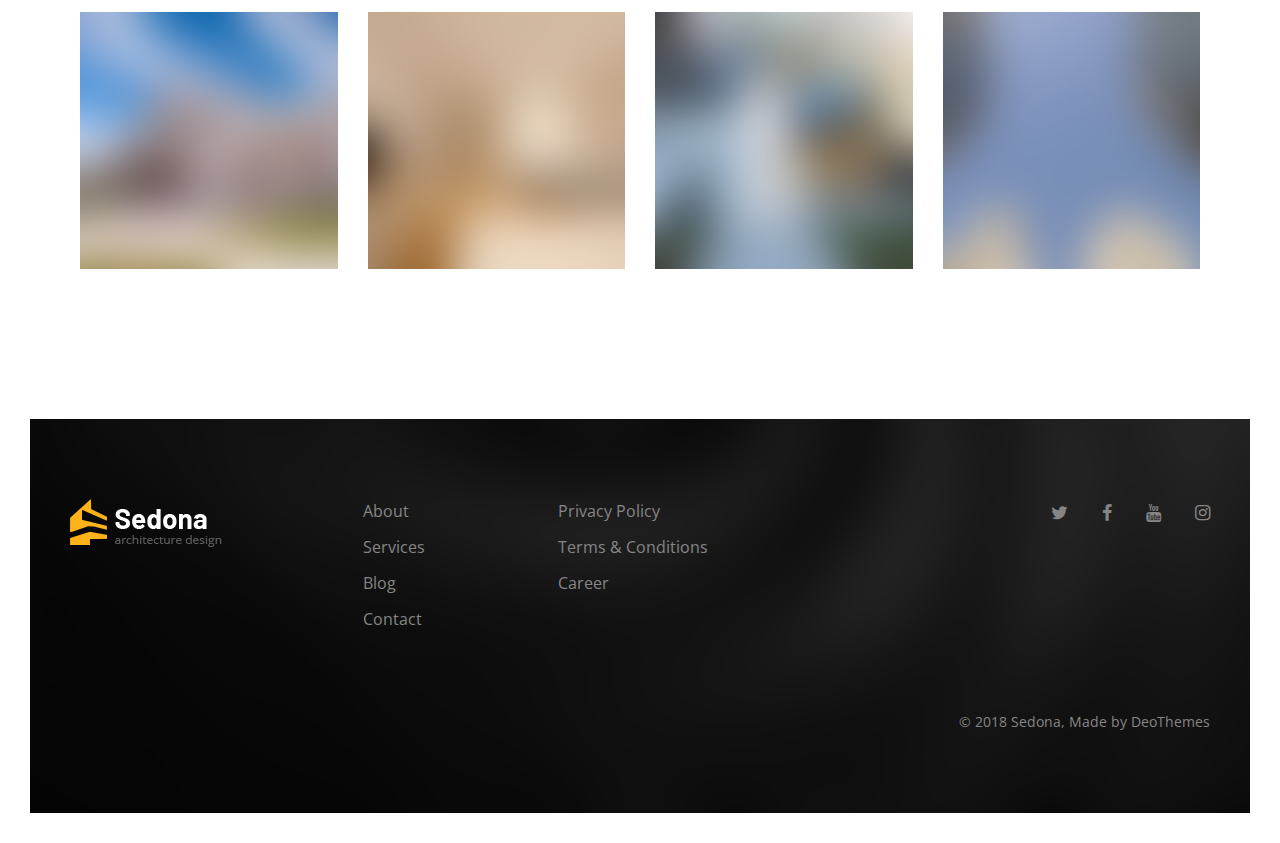
<file: portfolio-gallery.html>
<!DOCTYPE html>
<html lang="en">
<head>
	<title>Sedona | Portfolio Gallery</title>

	<meta charset="utf-8">
	<!--[if IE]><meta http-equiv='X-UA-Compatible' content='IE=edge,chrome=1'><![endif]-->
	<meta name="viewport" content="width=device-width, initial-scale=1, maximum-scale=1">
	<meta name="description" content="">

	<!-- Google Fonts -->
	<link href='https://fonts.googleapis.com/css?family=Barlow:400,600%7COpen+Sans:400,400i,700' rel='stylesheet'>

	<!-- Css -->
	<link rel="stylesheet" href="css/bootstrap.min.css" />
	<link rel="stylesheet" href="css/font-icons.css" />
	<link rel="stylesheet" href="revolution/css/settings.css" />
	<link rel="stylesheet" href="css/style.css" />

	<!-- Favicons -->
	<link rel="shortcut icon" href="img/favicon.ico">
	<link rel="apple-touch-icon" href="img/apple-touch-icon.png">
	<link rel="apple-touch-icon" sizes="72x72" href="img/apple-touch-icon-72x72.png">
	<link rel="apple-touch-icon" sizes="114x114" href="img/apple-touch-icon-114x114.png">

</head>

<body>

	<!-- Preloader -->
	<div class="loader-mask">
		<div class="loader">
			"Loading..."
		</div>
	</div>

	<main class="main-wrapper">

		<!-- Navigation -->
		<header class="nav">
			<div class="nav__holder nav--sticky">
				<div class="container-fluid nav__container nav__container--side-padding">
					<div class="flex-parent">

						<div class="nav__header">
							<!-- Logo -->
							<a href="index.html" class="logo-container flex-child">
								<img class="logo" src="img/logo.png" srcset="img/logo.png 1x, img/logo@2x.png 2x" alt="logo">
							</a>

							<!-- Mobile toggle -->
							<button type="button" class="nav__icon-toggle" id="nav__icon-toggle" data-toggle="collapse" data-target="#navbar-collapse">
								<span class="sr-only">Toggle navigation</span>
								<span class="nav__icon-toggle-bar"></span>
								<span class="nav__icon-toggle-bar"></span>
								<span class="nav__icon-toggle-bar"></span>
							</button>
						</div>

						<!-- Navbar -->
						<nav id="navbar-collapse" class="nav__wrap collapse navbar-collapse">
							<ul class="nav__menu">
								<li class="nav__dropdown active">
									<a href="index.html" aria-haspopup="true">Home</a>
									<i class="ui-arrow-down nav__dropdown-trigger" role="button" aria-haspopup="true" aria-expanded="false"></i>
									<ul class="nav__dropdown-menu">
										<li><a href="index.html">Home 1</a></li>
										<li><a href="index-2.html">Home 2</a></li>
										<li><a href="index-3.html">Home 3</a></li>
										<li><a href="index-4.html">Home 4</a></li>
									</ul>
								</li>
								<li class="nav__dropdown">
									<a href="#" aria-haspopup="true">Pages</a>
									<i class="ui-arrow-down nav__dropdown-trigger" role="button" aria-haspopup="true" aria-expanded="false"></i>
									<ul class="nav__dropdown-menu">
										<li><a href="about.html">About</a></li>
										<li><a href="services.html">Services</a></li>
										<li><a href="single-service.html">Single Service</a></li>
										<li><a href="contact.html">Contact</a></li>
									</ul>
								</li>
								<li class="nav__dropdown">
									<a href="#" aria-haspopup="true">Works</a>
									<i class="ui-arrow-down nav__dropdown-trigger" role="button" aria-haspopup="true" aria-expanded="false"></i>
									<ul class="nav__dropdown-menu">
										<li><a href="portfolio.html">Portfolio</a></li>
										<li><a href="portfolio-gallery.html">Portfolio Gallery</a></li>
										<li><a href="portfolio-single.html">Portfolio Single</a></li>
									</ul>
								</li>
								<li class="nav__dropdown">
									<a href="#" aria-haspopup="true">Features</a>
									<i class="ui-arrow-down nav__dropdown-trigger" role="button" aria-haspopup="true" aria-expanded="false"></i>
									<ul class="nav__dropdown-menu">
										<li><a href="icons.html">Icons</a></li>
										<li><a href="elements.html">Elements</a></li>
									</ul>
								</li>
								<li class="nav__dropdown">
									<a href="blog.html" aria-haspopup="true">Blog</a>
									<i class="ui-arrow-down nav__dropdown-trigger" role="button" aria-haspopup="true" aria-expanded="false"></i>
									<ul class="nav__dropdown-menu">
										<li><a href="blog-masonry.html">Blog Masonry</a></li>
										<li><a href="blog.html">Blog Standard</a></li>
										<li><a href="single-post.html">Single Post</a></li>
									</ul>
								</li>
							</ul> <!-- end menu -->
							<div class="nav__phone nav__phone--mobile d-lg-none">
								<span class="nav__phone-text">Call us:</span>
								<a href="tel:1-800-995-3959" class="nav__phone-number">1-800-995-3959</a>
							</div>

							<div class="nav__socials nav__socials--mobile d-lg-none">
								<div class="socials">
									<a href="#" class="social social-twitter" aria-label="twitter" title="twitter" target="_blank"><i class="ui-twitter"></i></a>
									<a href="#" class="social social-facebook" aria-label="facebook" title="facebook" target="_blank"><i class="ui-facebook"></i></a>
									<a href="#" class="social social-youtube" aria-label="youtube" title="google plus" target="_blank"><i class="ui-youtube"></i></a>
									<a href="#" class="social social-instagram" aria-label="instagram" title="instagram" target="_blank"><i class="ui-instagram"></i></a>
								</div>
							</div>
						</nav> <!-- end nav-wrap -->

						<div class="nav__phone nav--align-right d-none d-lg-block">
							<span class="nav__phone-text">Call us:</span>
							<a href="tel:1-800-995-3959" class="nav__phone-number">1-800-995-3959</a>
						</div>

						<div class="nav__socials d-none d-lg-block">
							<div class="socials">
								<a href="#" class="social social-twitter" aria-label="twitter" title="twitter" target="_blank"><i class="ui-twitter"></i></a>
								<a href="#" class="social social-facebook" aria-label="facebook" title="facebook" target="_blank"><i class="ui-facebook"></i></a>
								<a href="#" class="social social-youtube" aria-label="youtube" title="google plus" target="_blank"><i class="ui-youtube"></i></a>
								<a href="#" class="social social-instagram" aria-label="instagram" title="instagram" target="_blank"><i class="ui-instagram"></i></a>
							</div>
						</div>

					</div> <!-- end flex-parent -->
				</div> <!-- end container -->

			</div>
		</header> <!-- end navigation -->


		<div class="content-wrapper content-wrapper--boxed oh">

			<!-- Page Title -->
			<section class="page-title bg-dark-overlay text-center" style="background-image: url(img/page-title/portfolio.jpg);">
				<div class="container">
					<div class="page-title__holder">
						<h1 class="page-title__title">Portfolio Gallery</h1>
						<p class="page-title__subtitle">For each project we establish relationships with partners</p>
					</div>
				</div>
			</section> <!-- end page title -->

			<!-- Portfolio -->
			<section class="section-wrap">
				<div class="container-fluid container-semi-fluid">			

					<!-- Filter -->
					<div class="masonry-filter text-center">
						<a href="#" class="filter active" data-filter="*">All</a>
						<a href="#" class="filter" data-filter=".residential">Residential</a>
						<a href="#" class="filter" data-filter=".commercial">Commercial</a>
						<a href="#" class="filter" data-filter=".interior">Interior</a>
						<a href="#" class="filter" data-filter=".landscape">Landscape</a>
					</div> <!-- end filter -->

					<div class="row masonry-grid">

						<div class="masonry-item col-lg-3 project hover-trigger residential">
							<div class="project__container">
								<div class="project__img-holder">
									<a href="portfolio-single.html">
										<img src="img/portfolio/1.jpg" alt="" class="project__img">
										<div class="hover-overlay">
											<div class="project__description">
												<h3 class="project__title">Keangnam Grand Hall</h3>
												<span class="project__date">2018</span>
											</div>
										</div>
									</a>              
								</div>                  
							</div> 
						</div> <!-- end project -->

						<div class="masonry-item col-lg-3 project hover-trigger commercial">
							<div class="project__container">
								<div class="project__img-holder">
									<a href="portfolio-single.html">
										<img src="img/portfolio/2.jpg" alt="" class="project__img">
										<div class="hover-overlay">
											<div class="project__description">
												<h3 class="project__title">Green House</h3>
												<span class="project__date">2018</span>
											</div>
										</div>
									</a>              
								</div>                  
							</div> 
						</div> <!-- end project -->

						<div class="masonry-item col-lg-3 project hover-trigger interior">
							<div class="project__container">
								<div class="project__img-holder">
									<a href="portfolio-single.html">
										<img src="img/portfolio/3.jpg" alt="" class="project__img">
										<div class="hover-overlay">
											<div class="project__description">
												<h3 class="project__title">Contemporary Villa</h3>
												<span class="project__date">2018</span>
											</div>
										</div>
									</a>              
								</div>                  
							</div> 
						</div> <!-- end project -->

						<div class="masonry-item col-lg-3 project hover-trigger landscape">
							<div class="project__container">
								<div class="project__img-holder">
									<a href="portfolio-single.html">
										<img src="img/portfolio/4.jpg" alt="" class="project__img">
										<div class="hover-overlay">
											<div class="project__description">
												<h3 class="project__title">Keangnam Grand Hall</h3>
												<span class="project__date">2018</span>
											</div>
										</div>
									</a>              
								</div>                  
							</div> 
						</div> <!-- end project -->

						<div class="masonry-item col-lg-3 project hover-trigger residential">
							<div class="project__container">
								<div class="project__img-holder">
									<a href="portfolio-single.html">
										<img src="img/portfolio/5.jpg" alt="" class="project__img">
										<div class="hover-overlay">
											<div class="project__description">
												<h3 class="project__title">Business Office</h3>
												<span class="project__date">2018</span>
											</div>
										</div>
									</a>              
								</div>                  
							</div> 
						</div> <!-- end project -->

						<div class="masonry-item col-lg-3 project hover-trigger commercial">
							<div class="project__container">
								<div class="project__img-holder">
									<a href="portfolio-single.html">
										<img src="img/portfolio/6.jpg" alt="" class="project__img">
										<div class="hover-overlay">
											<div class="project__description">
												<h3 class="project__title">Horizon Urban</h3>
												<span class="project__date">2018</span>
											</div>
										</div>
									</a>              
								</div>                  
							</div> 
						</div> <!-- end project -->

						<div class="masonry-item col-lg-3 project hover-trigger interior">
							<div class="project__container">
								<div class="project__img-holder">
									<a href="portfolio-single.html">
										<img src="img/portfolio/7.jpg" alt="" class="project__img">
										<div class="hover-overlay">
											<div class="project__description">
												<h3 class="project__title">Center for Climate Change</h3>
												<span class="project__date">2018</span>
											</div>
										</div>
									</a>              
								</div>                  
							</div> 
						</div> <!-- end project -->

						<div class="masonry-item col-lg-3 project hover-trigger landscape">
							<div class="project__container">
								<div class="project__img-holder">
									<a href="portfolio-single.html">
										<img src="img/portfolio/8.jpg" alt="" class="project__img">
										<div class="hover-overlay">
											<div class="project__description">
												<h3 class="project__title">Northern Slope Sanctuary</h3>
												<span class="project__date">2018</span>
											</div>
										</div>
									</a>              
								</div>                  
							</div> 
						</div> <!-- end project -->

						<div class="masonry-item col-lg-3 project hover-trigger residential">
							<div class="project__container">
								<div class="project__img-holder">
									<a href="portfolio-single.html">
										<img src="img/portfolio/9.jpg" alt="" class="project__img">
										<div class="hover-overlay">
											<div class="project__description">
												<h3 class="project__title">Australian Museum</h3>
												<span class="project__date">2018</span>
											</div>
										</div>
									</a>              
								</div>                  
							</div> 
						</div> <!-- end project -->

						<div class="masonry-item col-lg-3 project hover-trigger commercial">
							<div class="project__container">
								<div class="project__img-holder">
									<a href="portfolio-single.html">
										<img src="img/portfolio/10.jpg" alt="" class="project__img">
										<div class="hover-overlay">
											<div class="project__description">
												<h3 class="project__title">Texas Children's Hospital</h3>
												<span class="project__date">2018</span>
											</div>
										</div>
									</a>              
								</div>                  
							</div> 
						</div> <!-- end project -->

						<div class="masonry-item col-lg-3 project hover-trigger interior">
							<div class="project__container">
								<div class="project__img-holder">
									<a href="portfolio-single.html">
										<img src="img/portfolio/11.jpg" alt="" class="project__img">
										<div class="hover-overlay">
											<div class="project__description">
												<h3 class="project__title">Modern Living Room</h3>
												<span class="project__date">2018</span>
											</div>
										</div>
									</a>              
								</div>                  
							</div> 
						</div> <!-- end project -->

						<div class="masonry-item col-lg-3 project hover-trigger landscape">
							<div class="project__container">
								<div class="project__img-holder">
									<a href="portfolio-single.html">
										<img src="img/portfolio/12.jpg" alt="" class="project__img">
										<div class="hover-overlay">
											<div class="project__description">
												<h3 class="project__title">Swift Style Flat</h3>
												<span class="project__date">2018</span>
											</div>
										</div>
									</a>              
								</div>                  
							</div> 
						</div> <!-- end project -->

						<div class="masonry-item col-lg-3 project hover-trigger residential">
							<div class="project__container">
								<div class="project__img-holder">
									<a href="portfolio-single.html">
										<img src="img/portfolio/13.jpg" alt="" class="project__img">
										<div class="hover-overlay">
											<div class="project__description">
												<h3 class="project__title">Bulgarian Getaway</h3>
												<span class="project__date">2018</span>
											</div>
										</div>
									</a>              
								</div>                  
							</div> 
						</div> <!-- end project -->

						<div class="masonry-item col-lg-3 project hover-trigger commercial">
							<div class="project__container">
								<div class="project__img-holder">
									<a href="portfolio-single.html">
										<img src="img/portfolio/14.jpg" alt="" class="project__img">
										<div class="hover-overlay">
											<div class="project__description">
												<h3 class="project__title">Living Room Interior</h3>
												<span class="project__date">2018</span>
											</div>
										</div>
									</a>              
								</div>                  
							</div> 
						</div> <!-- end project -->

						<div class="masonry-item col-lg-3 project hover-trigger interior">
							<div class="project__container">
								<div class="project__img-holder">
									<a href="portfolio-single.html">
										<img src="img/portfolio/15.jpg" alt="" class="project__img">
										<div class="hover-overlay">
											<div class="project__description">
												<h3 class="project__title">Norwegian Cold Proof Home</h3>
												<span class="project__date">2018</span>
											</div>
										</div>
									</a>              
								</div>                  
							</div> 
						</div> <!-- end project -->

						<div class="masonry-item col-lg-3 project hover-trigger landscape">
							<div class="project__container">
								<div class="project__img-holder">
									<a href="portfolio-single.html">
										<img src="img/portfolio/16.jpg" alt="" class="project__img">
										<div class="hover-overlay">
											<div class="project__description">
												<h3 class="project__title">East Bethesda Market</h3>
												<span class="project__date">2018</span>
											</div>
										</div>
									</a>              
								</div>                  
							</div> 
						</div> <!-- end project -->

					</div>
				</div>
			</section> <!-- end portfolio -->
			

			<!-- Footer -->
			<footer class="footer bg-dark-overlay" style="background-image: url(img/footer/1.jpg);">
				<div class="container-fluid">
					<div class="footer__widgets">
						<div class="row">

							<div class="col-lg-3 col-md-3">
								<div class="widget widget-about-us">
									<!-- Logo -->
									<a href="index.html" class="logo-container flex-child">
										<img class="logo" src="img/logo_white.png" srcset="img/logo_white.png 1x, img/logo_white@2x.png 2x" alt="logo">
									</a>
								</div>
							</div> <!-- end logo -->

							<div class="col-lg-2 col-md-3">
								<div class="widget widget_nav_menu">
									<ul>
										<li><a href="#">About</a></li>
										<li><a href="#">Services</a></li>
										<li><a href="#">Blog</a></li>
										<li><a href="#">Contact</a></li>
									</ul>
								</div>
							</div>

							<div class="col-lg-2 col-md-3">
								<div class="widget widget_nav_menu">
									<ul>
										<li><a href="#">Privacy Policy</a></li>
										<li><a href="#">Terms &amp; Conditions</a></li>
										<li><a href="#">Career</a></li>
									</ul>
								</div>
							</div>

							<div class="col-lg-3 offset-lg-2 col-md-3">
								<div class="widget">
									<div class="socials">
										<a href="#" class="social social-twitter" aria-label="twitter" title="twitter" target="_blank"><i class="ui-twitter"></i></a>
										<a href="#" class="social social-facebook" aria-label="facebook" title="facebook" target="_blank"><i class="ui-facebook"></i></a>
										<a href="#" class="social social-youtube" aria-label="youtube" title="google plus" target="_blank"><i class="ui-youtube"></i></a>
										<a href="#" class="social social-instagram" aria-label="instagram" title="instagram" target="_blank"><i class="ui-instagram"></i></a>
									</div>
								</div>
							</div>

						</div>
					</div>
				</div> <!-- end container -->

				<div class="footer__bottom">
					<div class="container-fluid text-right text-md-center">
						<span class="copyright">
							&copy; 2018 Sedona, Made by <a href="https://deothemes.com">DeoThemes</a>
						</span>
					</div>
				</div> <!-- end footer bottom -->
			</footer> <!-- end footer -->

			<div id="back-to-top">
				<a href="#top"><i class="ui-arrow-up"></i></a>
			</div>

		</div> <!-- end content wrapper -->
	</main> <!-- end main wrapper -->


	<!-- jQuery Scripts -->
	<script src="js/jquery.min.js"></script>
	<script src="js/bootstrap.min.js"></script>
	<script src="js/plugins.js"></script>
	<script src="js/scripts.js"></script>

</body>
</html>
</file>
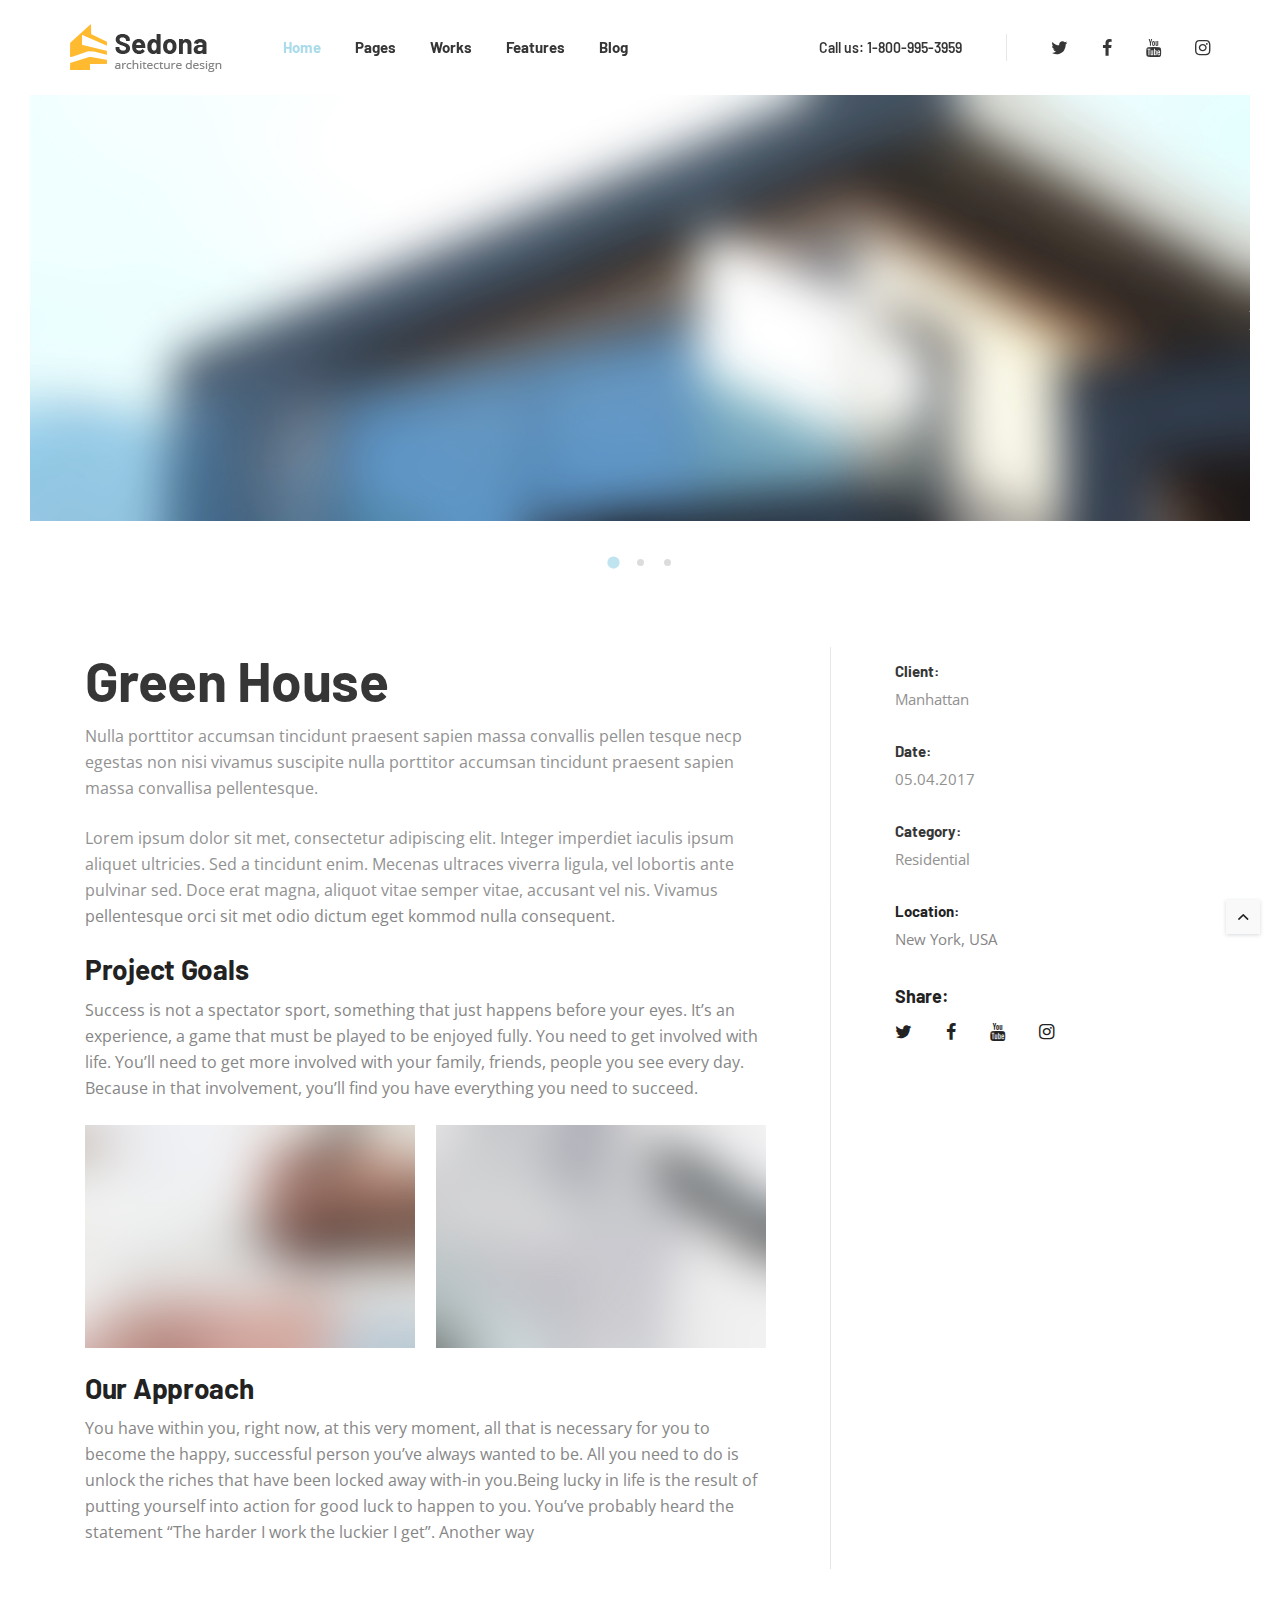
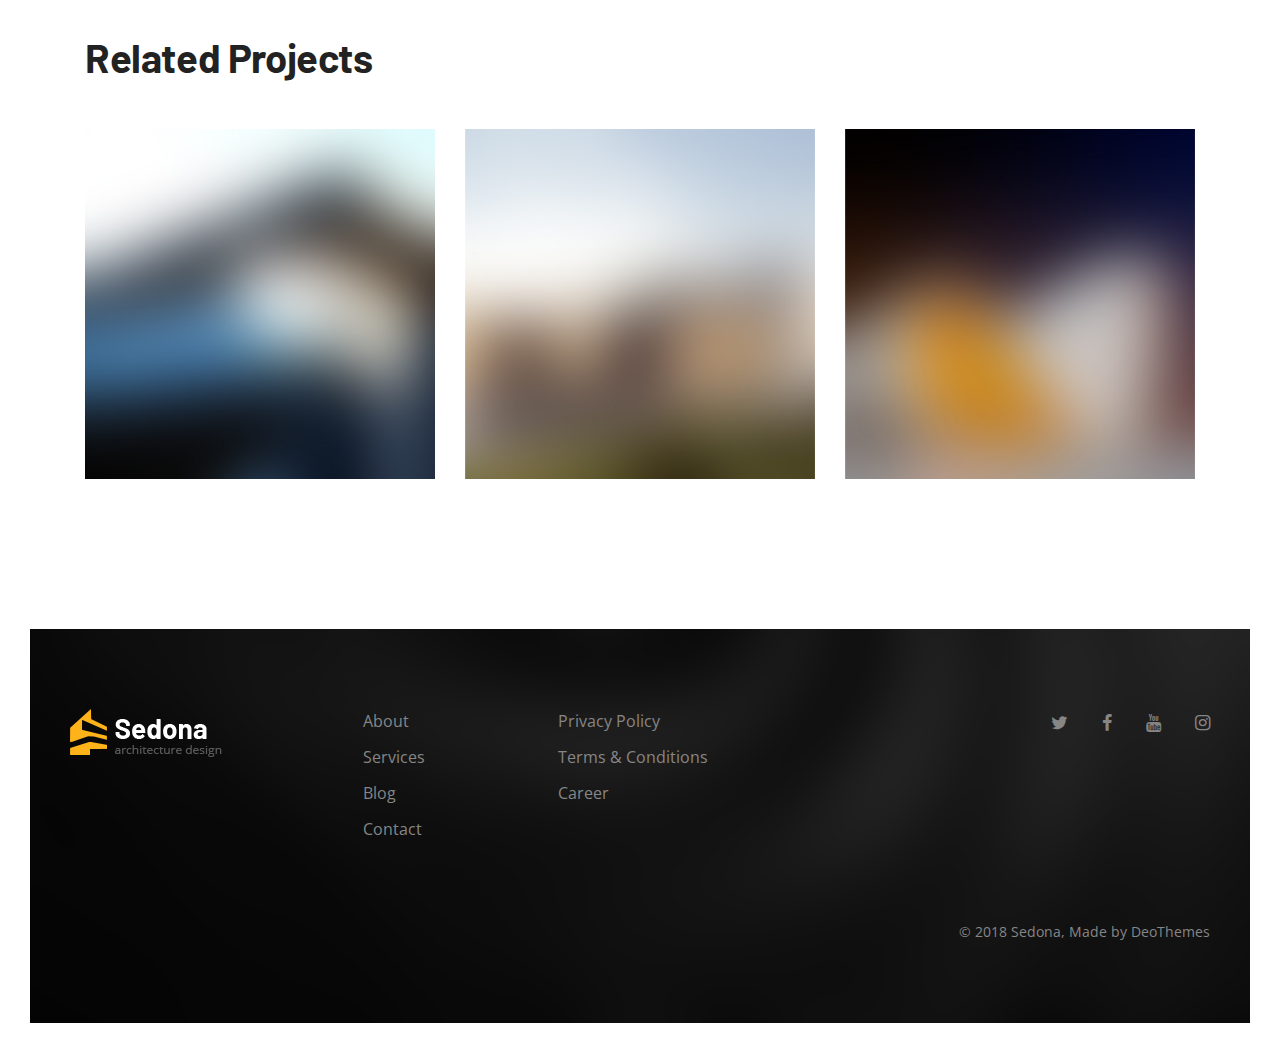
<file: portfolio-single.html>
<!DOCTYPE html>
<html lang="en">
<head>
	<title>Sedona | Portfolio Single</title>

	<meta charset="utf-8">
	<!--[if IE]><meta http-equiv='X-UA-Compatible' content='IE=edge,chrome=1'><![endif]-->
	<meta name="viewport" content="width=device-width, initial-scale=1, maximum-scale=1">
	<meta name="description" content="">

	<!-- Google Fonts -->
	<link href='https://fonts.googleapis.com/css?family=Barlow:400,600%7COpen+Sans:400,400i,700' rel='stylesheet'>

	<!-- Css -->
	<link rel="stylesheet" href="css/bootstrap.min.css" />
	<link rel="stylesheet" href="css/font-icons.css" />
	<link rel="stylesheet" href="revolution/css/settings.css" />
	<link rel="stylesheet" href="css/style.css" />

	<!-- Favicons -->
	<link rel="shortcut icon" href="img/favicon.ico">
	<link rel="apple-touch-icon" href="img/apple-touch-icon.png">
	<link rel="apple-touch-icon" sizes="72x72" href="img/apple-touch-icon-72x72.png">
	<link rel="apple-touch-icon" sizes="114x114" href="img/apple-touch-icon-114x114.png">

</head>

<body>

	<!-- Preloader -->
	<div class="loader-mask">
		<div class="loader">
			"Loading..."
		</div>
	</div>

	<main class="main-wrapper">

		<!-- Navigation -->
		<header class="nav">
			<div class="nav__holder nav--sticky">
				<div class="container-fluid nav__container nav__container--side-padding">
					<div class="flex-parent">

						<div class="nav__header">
							<!-- Logo -->
							<a href="index.html" class="logo-container flex-child">
								<img class="logo" src="img/logo.png" srcset="img/logo.png 1x, img/logo@2x.png 2x" alt="logo">
							</a>

							<!-- Mobile toggle -->
							<button type="button" class="nav__icon-toggle" id="nav__icon-toggle" data-toggle="collapse" data-target="#navbar-collapse">
								<span class="sr-only">Toggle navigation</span>
								<span class="nav__icon-toggle-bar"></span>
								<span class="nav__icon-toggle-bar"></span>
								<span class="nav__icon-toggle-bar"></span>
							</button>
						</div>

						<!-- Navbar -->
						<nav id="navbar-collapse" class="nav__wrap collapse navbar-collapse">
							<ul class="nav__menu">
								<li class="nav__dropdown active">
									<a href="index.html" aria-haspopup="true">Home</a>
									<i class="ui-arrow-down nav__dropdown-trigger" role="button" aria-haspopup="true" aria-expanded="false"></i>
									<ul class="nav__dropdown-menu">
										<li><a href="index.html">Home 1</a></li>
										<li><a href="index-2.html">Home 2</a></li>
										<li><a href="index-3.html">Home 3</a></li>
										<li><a href="index-4.html">Home 4</a></li>
									</ul>
								</li>
								<li class="nav__dropdown">
									<a href="#" aria-haspopup="true">Pages</a>
									<i class="ui-arrow-down nav__dropdown-trigger" role="button" aria-haspopup="true" aria-expanded="false"></i>
									<ul class="nav__dropdown-menu">
										<li><a href="about.html">About</a></li>
										<li><a href="services.html">Services</a></li>
										<li><a href="single-service.html">Single Service</a></li>
										<li><a href="contact.html">Contact</a></li>
									</ul>
								</li>
								<li class="nav__dropdown">
									<a href="#" aria-haspopup="true">Works</a>
									<i class="ui-arrow-down nav__dropdown-trigger" role="button" aria-haspopup="true" aria-expanded="false"></i>
									<ul class="nav__dropdown-menu">
										<li><a href="portfolio.html">Portfolio</a></li>
										<li><a href="portfolio-gallery.html">Portfolio Gallery</a></li>
										<li><a href="portfolio-single.html">Portfolio Single</a></li>
									</ul>
								</li>
								<li class="nav__dropdown">
									<a href="#" aria-haspopup="true">Features</a>
									<i class="ui-arrow-down nav__dropdown-trigger" role="button" aria-haspopup="true" aria-expanded="false"></i>
									<ul class="nav__dropdown-menu">
										<li><a href="icons.html">Icons</a></li>
										<li><a href="elements.html">Elements</a></li>
									</ul>
								</li>
								<li class="nav__dropdown">
									<a href="blog.html" aria-haspopup="true">Blog</a>
									<i class="ui-arrow-down nav__dropdown-trigger" role="button" aria-haspopup="true" aria-expanded="false"></i>
									<ul class="nav__dropdown-menu">
										<li><a href="blog-masonry.html">Blog Masonry</a></li>
										<li><a href="blog.html">Blog Standard</a></li>
										<li><a href="single-post.html">Single Post</a></li>
									</ul>
								</li>
							</ul> <!-- end menu -->
							<div class="nav__phone nav__phone--mobile d-lg-none">
								<span class="nav__phone-text">Call us:</span>
								<a href="tel:1-800-995-3959" class="nav__phone-number">1-800-995-3959</a>
							</div>

							<div class="nav__socials nav__socials--mobile d-lg-none">
								<div class="socials">
									<a href="#" class="social social-twitter" aria-label="twitter" title="twitter" target="_blank"><i class="ui-twitter"></i></a>
									<a href="#" class="social social-facebook" aria-label="facebook" title="facebook" target="_blank"><i class="ui-facebook"></i></a>
									<a href="#" class="social social-youtube" aria-label="youtube" title="google plus" target="_blank"><i class="ui-youtube"></i></a>
									<a href="#" class="social social-instagram" aria-label="instagram" title="instagram" target="_blank"><i class="ui-instagram"></i></a>
								</div>
							</div>
						</nav> <!-- end nav-wrap -->

						<div class="nav__phone nav--align-right d-none d-lg-block">
							<span class="nav__phone-text">Call us:</span>
							<a href="tel:1-800-995-3959" class="nav__phone-number">1-800-995-3959</a>
						</div>

						<div class="nav__socials d-none d-lg-block">
							<div class="socials">
								<a href="#" class="social social-twitter" aria-label="twitter" title="twitter" target="_blank"><i class="ui-twitter"></i></a>
								<a href="#" class="social social-facebook" aria-label="facebook" title="facebook" target="_blank"><i class="ui-facebook"></i></a>
								<a href="#" class="social social-youtube" aria-label="youtube" title="google plus" target="_blank"><i class="ui-youtube"></i></a>
								<a href="#" class="social social-instagram" aria-label="instagram" title="instagram" target="_blank"><i class="ui-instagram"></i></a>
							</div>
						</div>

					</div> <!-- end flex-parent -->
				</div> <!-- end container -->

			</div>
		</header> <!-- end navigation -->


		<div class="content-wrapper content-wrapper--boxed oh">

			<!-- Portfolio Single -->
			<div class="slick-slider slick-single-image">
				<img src="img/portfolio/featured.jpg" class="project__featured-img" alt="">
				<img src="img/portfolio/featured.jpg" class="project__featured-img" alt="">
				<img src="img/portfolio/featured.jpg" class="project__featured-img" alt="">
			</div>			

			<section class="section-wrap pt-72 pb-32">
				<div class="container">
					<div class="row">
				
						<div class="col-lg-8 project__info mb-md-40">
							<h1>Green House</h1>
							<p>Nulla porttitor accumsan tincidunt praesent sapien massa convallis pellen tesque necp egestas non nisi vivamus suscipite
								nulla porttitor accumsan tincidunt praesent sapien massa convallisa pellentesque.
							</p>
							<p>Lorem ipsum dolor sit met, consectetur adipiscing elit. Integer imperdiet iaculis ipsum aliquet ultricies. Sed a tincidunt enim. Mecenas ultraces viverra ligula, vel lobortis ante pulvinar sed. Doce erat magna, aliquot vitae semper vitae, accusant vel nis. Vivamus pellentesque orci sit met odio dictum eget kommod nulla consequent.</p>
							<h4>Project Goals</h4>
							<p>Success is not a spectator sport, something that just happens before your eyes. It’s an experience, a game that must be played
							to be enjoyed fully. You need to get involved with life. You’ll need to get more involved with your family, friends, people
							you see every day. Because in that involvement, you’ll find you have everything you need to succeed.</p>
							<div class="gallery gallery-size-large">
								<figure class="gallery-item">
									<div class="gallery-icon landscape">
										<img src="img/services/single/1.jpg" class="attachment-large size-large"
										alt="">
									</div>
								</figure>
								<figure class="gallery-item">
									<div class="gallery-icon landscape">
										<img src="img/services/single/2.jpg" class="attachment-large size-large"
										alt="">
									</div>
								</figure>
							</div>
							<h4>Our Approach</h4>
							<p>You have within you, right now, at this very moment, all that is necessary for you to become the happy, successful person
							you’ve always wanted to be. All you need to do is unlock the riches that have been locked away with-in you.Being lucky in
							life is the result of putting yourself into action for good luck to happen to you. You’ve probably heard the statement “The
							harder I work the luckier I get”. Another way</p>
						</div> <!-- project info -->
				
						<div class="col-lg-4 project__details">
							<ul class="project__meta">
								<li class="project__meta-item">
									<span class="project__meta-label">Client:</span>
									<span class="project__meta-value">Manhattan</span>
								</li>
								<li class="project__meta-item">
									<span class="project__meta-label">Date:</span>
									<span class="project__meta-value">05.04.2017</span>
								</li>								
								<li class="project__meta-item">
									<span class="project__meta-label">Category:</span>
									<span class="project__meta-value">Residential</span>
								</li>
								<li class="project__meta-item">
									<span class="project__meta-label">Location:</span>
									<span class="project__meta-value">New York, USA</span>
								</li>
							</ul>
							<h6 class="share-label">Share:</h6>
							<div class="socials">
								<a href="#" class="social social-twitter" aria-label="twitter" title="twitter" target="_blank"><i class="ui-twitter"></i></a>
								<a href="#" class="social social-facebook" aria-label="facebook" title="facebook" target="_blank"><i class="ui-facebook"></i></a>
								<a href="#" class="social social-youtube" aria-label="youtube" title="google plus" target="_blank"><i class="ui-youtube"></i></a>
								<a href="#" class="social social-instagram" aria-label="instagram" title="instagram" target="_blank"><i class="ui-instagram"></i></a>
							</div>
						</div>
				
					</div>
				</div>
			</section> <!-- end portfolio single -->

			
			<!-- Related Projects -->
			<section class="section-wrap pt-32">
				<div class="container">
					<div class="title-row mb-48">
						<h2 class="section-title">Related Projects</h2>
					</div>
					<div class="row">
						<div class="masonry-item col-lg-4 project hover-trigger commercial">
							<div class="project__container">
								<div class="project__img-holder">
									<a href="portfolio-single.html">
										<img src="img/portfolio/2.jpg" alt="" class="project__img">
										<div class="hover-overlay">
											<div class="project__description">
												<h3 class="project__title">Keangnam Grand Hall</h3>
												<span class="project__date">2018</span>
											</div>
										</div>
									</a>              
								</div>                  
							</div> 
						</div> <!-- end project -->

						<div class="masonry-item col-lg-4 project hover-trigger interior">
							<div class="project__container">
								<div class="project__img-holder">
									<a href="portfolio-single.html">
										<img src="img/portfolio/3.jpg" alt="" class="project__img">
										<div class="hover-overlay">
											<div class="project__description">
												<h3 class="project__title">Keangnam Grand Hall</h3>
												<span class="project__date">2018</span>
											</div>
										</div>
									</a>              
								</div>                  
							</div> 
						</div> <!-- end project -->

						<div class="masonry-item col-lg-4 project hover-trigger landscape">
							<div class="project__container">
								<div class="project__img-holder">
									<a href="portfolio-single.html">
										<img src="img/portfolio/4.jpg" alt="" class="project__img">
										<div class="hover-overlay">
											<div class="project__description">
												<h3 class="project__title">Keangnam Grand Hall</h3>
												<span class="project__date">2018</span>
											</div>
										</div>
									</a>              
								</div>                  
							</div> 
						</div> <!-- end project -->
					</div>
				</div>
			</section> <!-- end related projects -->


			

			<!-- Footer -->
			<footer class="footer bg-dark-overlay" style="background-image: url(img/footer/1.jpg);">
				<div class="container-fluid">
					<div class="footer__widgets">
						<div class="row">

							<div class="col-lg-3 col-md-3">
								<div class="widget widget-about-us">
									<!-- Logo -->
									<a href="index.html" class="logo-container flex-child">
										<img class="logo" src="img/logo_white.png" srcset="img/logo_white.png 1x, img/logo_white@2x.png 2x" alt="logo">
									</a>
								</div>
							</div> <!-- end logo -->

							<div class="col-lg-2 col-md-3">
								<div class="widget widget_nav_menu">
									<ul>
										<li><a href="#">About</a></li>
										<li><a href="#">Services</a></li>
										<li><a href="#">Blog</a></li>
										<li><a href="#">Contact</a></li>
									</ul>
								</div>
							</div>

							<div class="col-lg-2 col-md-3">
								<div class="widget widget_nav_menu">
									<ul>
										<li><a href="#">Privacy Policy</a></li>
										<li><a href="#">Terms &amp; Conditions</a></li>
										<li><a href="#">Career</a></li>
									</ul>
								</div>
							</div>

							<div class="col-lg-3 offset-lg-2 col-md-3">
								<div class="widget">
									<div class="socials">
										<a href="#" class="social social-twitter" aria-label="twitter" title="twitter" target="_blank"><i class="ui-twitter"></i></a>
										<a href="#" class="social social-facebook" aria-label="facebook" title="facebook" target="_blank"><i class="ui-facebook"></i></a>
										<a href="#" class="social social-youtube" aria-label="youtube" title="google plus" target="_blank"><i class="ui-youtube"></i></a>
										<a href="#" class="social social-instagram" aria-label="instagram" title="instagram" target="_blank"><i class="ui-instagram"></i></a>
									</div>
								</div>
							</div>

						</div>
					</div>
				</div> <!-- end container -->

				<div class="footer__bottom">
					<div class="container-fluid text-right text-md-center">
						<span class="copyright">
							&copy; 2018 Sedona, Made by <a href="https://deothemes.com">DeoThemes</a>
						</span>
					</div>
				</div> <!-- end footer bottom -->
			</footer> <!-- end footer -->

			<div id="back-to-top">
				<a href="#top"><i class="ui-arrow-up"></i></a>
			</div>

		</div> <!-- end content wrapper -->
	</main> <!-- end main wrapper -->


	<!-- jQuery Scripts -->
	<script src="js/jquery.min.js"></script>
	<script src="js/bootstrap.min.js"></script>
	<script src="js/plugins.js"></script>
	<script src="js/scripts.js"></script>

</body>
</html>
</file>
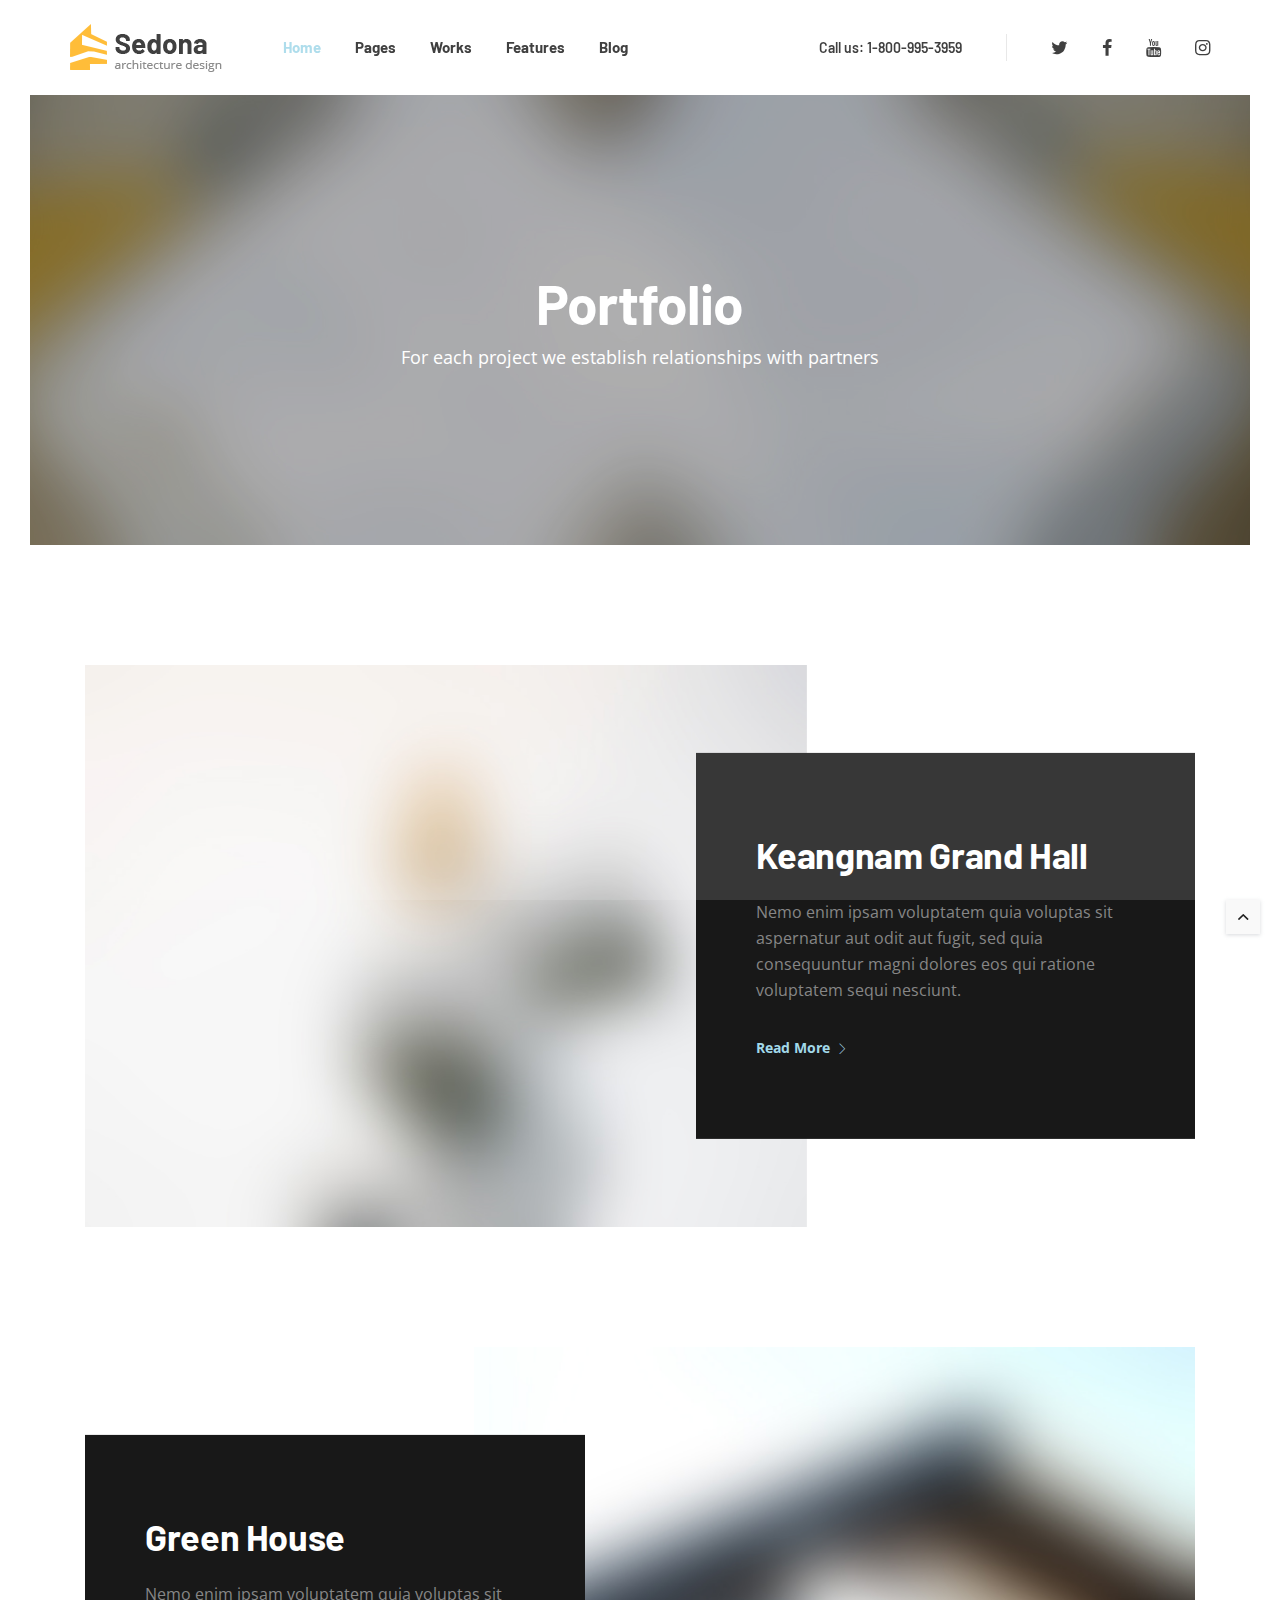
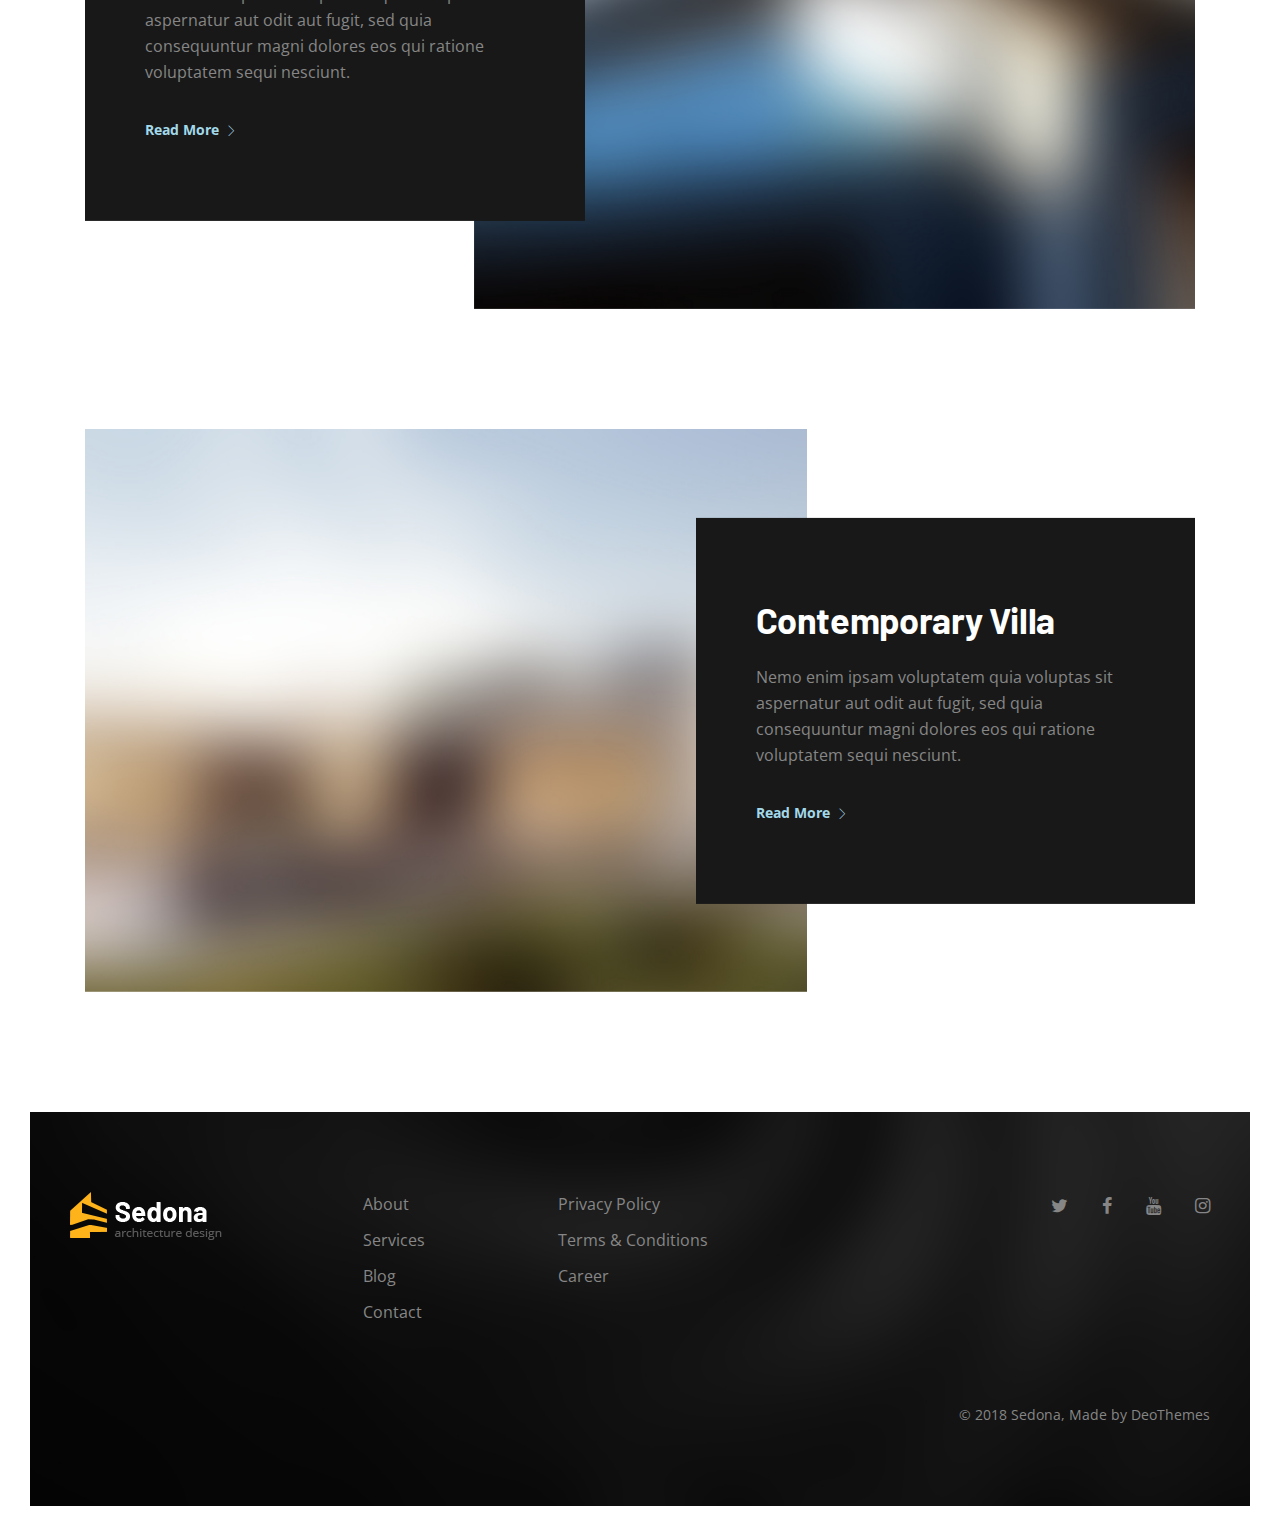
<file: portfolio.html>
<!DOCTYPE html>
<html lang="en">
<head>
	<title>Sedona | Portfolio</title>

	<meta charset="utf-8">
	<!--[if IE]><meta http-equiv='X-UA-Compatible' content='IE=edge,chrome=1'><![endif]-->
	<meta name="viewport" content="width=device-width, initial-scale=1, maximum-scale=1">
	<meta name="description" content="">

	<!-- Google Fonts -->
	<link href='https://fonts.googleapis.com/css?family=Barlow:400,600%7COpen+Sans:400,400i,700' rel='stylesheet'>

	<!-- Css -->
	<link rel="stylesheet" href="css/bootstrap.min.css" />
	<link rel="stylesheet" href="css/font-icons.css" />
	<link rel="stylesheet" href="revolution/css/settings.css" />
	<link rel="stylesheet" href="css/style.css" />

	<!-- Favicons -->
	<link rel="shortcut icon" href="img/favicon.ico">
	<link rel="apple-touch-icon" href="img/apple-touch-icon.png">
	<link rel="apple-touch-icon" sizes="72x72" href="img/apple-touch-icon-72x72.png">
	<link rel="apple-touch-icon" sizes="114x114" href="img/apple-touch-icon-114x114.png">

</head>

<body>

	<!-- Preloader -->
	<div class="loader-mask">
		<div class="loader">
			"Loading..."
		</div>
	</div>

	<main class="main-wrapper">

		<!-- Navigation -->
		<header class="nav">
			<div class="nav__holder nav--sticky">
				<div class="container-fluid nav__container nav__container--side-padding">
					<div class="flex-parent">

						<div class="nav__header">
							<!-- Logo -->
							<a href="index.html" class="logo-container flex-child">
								<img class="logo" src="img/logo.png" srcset="img/logo.png 1x, img/logo@2x.png 2x" alt="logo">
							</a>

							<!-- Mobile toggle -->
							<button type="button" class="nav__icon-toggle" id="nav__icon-toggle" data-toggle="collapse" data-target="#navbar-collapse">
								<span class="sr-only">Toggle navigation</span>
								<span class="nav__icon-toggle-bar"></span>
								<span class="nav__icon-toggle-bar"></span>
								<span class="nav__icon-toggle-bar"></span>
							</button>
						</div>

						<!-- Navbar -->
						<nav id="navbar-collapse" class="nav__wrap collapse navbar-collapse">
							<ul class="nav__menu">
								<li class="nav__dropdown active">
									<a href="index.html" aria-haspopup="true">Home</a>
									<i class="ui-arrow-down nav__dropdown-trigger" role="button" aria-haspopup="true" aria-expanded="false"></i>
									<ul class="nav__dropdown-menu">
										<li><a href="index.html">Home 1</a></li>
										<li><a href="index-2.html">Home 2</a></li>
										<li><a href="index-3.html">Home 3</a></li>
										<li><a href="index-4.html">Home 4</a></li>
									</ul>
								</li>
								<li class="nav__dropdown">
									<a href="#" aria-haspopup="true">Pages</a>
									<i class="ui-arrow-down nav__dropdown-trigger" role="button" aria-haspopup="true" aria-expanded="false"></i>
									<ul class="nav__dropdown-menu">
										<li><a href="about.html">About</a></li>
										<li><a href="services.html">Services</a></li>
										<li><a href="single-service.html">Single Service</a></li>
										<li><a href="contact.html">Contact</a></li>
									</ul>
								</li>
								<li class="nav__dropdown">
									<a href="#" aria-haspopup="true">Works</a>
									<i class="ui-arrow-down nav__dropdown-trigger" role="button" aria-haspopup="true" aria-expanded="false"></i>
									<ul class="nav__dropdown-menu">
										<li><a href="portfolio.html">Portfolio</a></li>
										<li><a href="portfolio-gallery.html">Portfolio Gallery</a></li>
										<li><a href="portfolio-single.html">Portfolio Single</a></li>
									</ul>
								</li>
								<li class="nav__dropdown">
									<a href="#" aria-haspopup="true">Features</a>
									<i class="ui-arrow-down nav__dropdown-trigger" role="button" aria-haspopup="true" aria-expanded="false"></i>
									<ul class="nav__dropdown-menu">
										<li><a href="icons.html">Icons</a></li>
										<li><a href="elements.html">Elements</a></li>
									</ul>
								</li>
								<li class="nav__dropdown">
									<a href="blog.html" aria-haspopup="true">Blog</a>
									<i class="ui-arrow-down nav__dropdown-trigger" role="button" aria-haspopup="true" aria-expanded="false"></i>
									<ul class="nav__dropdown-menu">
										<li><a href="blog-masonry.html">Blog Masonry</a></li>
										<li><a href="blog.html">Blog Standard</a></li>
										<li><a href="single-post.html">Single Post</a></li>
									</ul>
								</li>
							</ul> <!-- end menu -->
							<div class="nav__phone nav__phone--mobile d-lg-none">
								<span class="nav__phone-text">Call us:</span>
								<a href="tel:1-800-995-3959" class="nav__phone-number">1-800-995-3959</a>
							</div>

							<div class="nav__socials nav__socials--mobile d-lg-none">
								<div class="socials">
									<a href="#" class="social social-twitter" aria-label="twitter" title="twitter" target="_blank"><i class="ui-twitter"></i></a>
									<a href="#" class="social social-facebook" aria-label="facebook" title="facebook" target="_blank"><i class="ui-facebook"></i></a>
									<a href="#" class="social social-youtube" aria-label="youtube" title="google plus" target="_blank"><i class="ui-youtube"></i></a>
									<a href="#" class="social social-instagram" aria-label="instagram" title="instagram" target="_blank"><i class="ui-instagram"></i></a>
								</div>
							</div>
						</nav> <!-- end nav-wrap -->

						<div class="nav__phone nav--align-right d-none d-lg-block">
							<span class="nav__phone-text">Call us:</span>
							<a href="tel:1-800-995-3959" class="nav__phone-number">1-800-995-3959</a>
						</div>

						<div class="nav__socials d-none d-lg-block">
							<div class="socials">
								<a href="#" class="social social-twitter" aria-label="twitter" title="twitter" target="_blank"><i class="ui-twitter"></i></a>
								<a href="#" class="social social-facebook" aria-label="facebook" title="facebook" target="_blank"><i class="ui-facebook"></i></a>
								<a href="#" class="social social-youtube" aria-label="youtube" title="google plus" target="_blank"><i class="ui-youtube"></i></a>
								<a href="#" class="social social-instagram" aria-label="instagram" title="instagram" target="_blank"><i class="ui-instagram"></i></a>
							</div>
						</div>

					</div> <!-- end flex-parent -->
				</div> <!-- end container -->

			</div>
		</header> <!-- end navigation -->


		<div class="content-wrapper content-wrapper--boxed oh">

			<!-- Page Title -->
			<section class="page-title bg-dark-overlay text-center" style="background-image: url(img/page-title/portfolio.jpg);">
				<div class="container">
					<div class="page-title__holder">
						<h1 class="page-title__title">Portfolio</h1>
						<p class="page-title__subtitle">For each project we establish relationships with partners</p>
					</div>
				</div>
			</section> <!-- end page title -->

			<!-- Portfolio -->
			<section class="section-wrap">
				<div class="container">
					
					<div class="projects">
						<div class="project-1">
							<div class="project-1__container">
								<div class="project__img-holder hover-scale">
									<a href="portfolio-single.html">
										<img src="img/portfolio/v-2/1.jpg" alt="" class="project__img">
									</a>
								</div>
							</div>

							<div class="project-1__description-holder">
								<div class="project-1__description">
									<h3 class="project-1__title">Keangnam Grand Hall</h3>
									<p class="project-1__text">Nemo enim ipsam voluptatem quia voluptas sit aspernatur aut odit aut fugit, sed quia consequuntur magni dolores eos qui ratione
									voluptatem sequi nesciunt.</p>
									<a href="#" class="read-more">
										<span class="read-more__text">Read More</span>
										<i class="ui-arrow-right read-more__icon"></i>
									</a>
								</div>
							</div>
						</div> <!-- end project -->

						<div class="project-1">
							<div class="project-1__container">
								<div class="project__img-holder hover-scale">
									<a href="portfolio-single.html">
										<img src="img/portfolio/v-2/2.jpg" alt="" class="project__img">
									</a>
								</div>
							</div>

							<div class="project-1__description-holder">
								<div class="project-1__description">
									<h3 class="project-1__title">Green House</h3>
									<p class="project-1__text">Nemo enim ipsam voluptatem quia voluptas sit aspernatur aut odit aut fugit, sed quia consequuntur magni dolores eos qui ratione
									voluptatem sequi nesciunt.</p>
									<a href="#" class="read-more">
										<span class="read-more__text">Read More</span>
										<i class="ui-arrow-right read-more__icon"></i>
									</a>
								</div>
							</div>
						</div> <!-- end project -->

						<div class="project-1">
							<div class="project-1__container">
								<div class="project__img-holder hover-scale">
									<a href="portfolio-single.html">
										<img src="img/portfolio/v-2/3.jpg" alt="" class="project__img">
									</a>
								</div>
							</div>

							<div class="project-1__description-holder">
								<div class="project-1__description">
									<h3 class="project-1__title">Contemporary Villa</h3>
									<p class="project-1__text">Nemo enim ipsam voluptatem quia voluptas sit aspernatur aut odit aut fugit, sed quia consequuntur magni dolores eos qui ratione
									voluptatem sequi nesciunt.</p>
									<a href="#" class="read-more">
										<span class="read-more__text">Read More</span>
										<i class="ui-arrow-right read-more__icon"></i>
									</a>
								</div>
							</div>
						</div> <!-- end project -->
					</div>	
					
				</div>
			</section> <!-- end portfolio -->
			

			<!-- Footer -->
			<footer class="footer bg-dark-overlay" style="background-image: url(img/footer/1.jpg);">
				<div class="container-fluid">
					<div class="footer__widgets">
						<div class="row">

							<div class="col-lg-3 col-md-3">
								<div class="widget widget-about-us">
									<!-- Logo -->
									<a href="index.html" class="logo-container flex-child">
										<img class="logo" src="img/logo_white.png" srcset="img/logo_white.png 1x, img/logo_white@2x.png 2x" alt="logo">
									</a>
								</div>
							</div> <!-- end logo -->

							<div class="col-lg-2 col-md-3">
								<div class="widget widget_nav_menu">
									<ul>
										<li><a href="#">About</a></li>
										<li><a href="#">Services</a></li>
										<li><a href="#">Blog</a></li>
										<li><a href="#">Contact</a></li>
									</ul>
								</div>
							</div>

							<div class="col-lg-2 col-md-3">
								<div class="widget widget_nav_menu">
									<ul>
										<li><a href="#">Privacy Policy</a></li>
										<li><a href="#">Terms &amp; Conditions</a></li>
										<li><a href="#">Career</a></li>
									</ul>
								</div>
							</div>

							<div class="col-lg-3 offset-lg-2 col-md-3">
								<div class="widget">
									<div class="socials">
										<a href="#" class="social social-twitter" aria-label="twitter" title="twitter" target="_blank"><i class="ui-twitter"></i></a>
										<a href="#" class="social social-facebook" aria-label="facebook" title="facebook" target="_blank"><i class="ui-facebook"></i></a>
										<a href="#" class="social social-youtube" aria-label="youtube" title="google plus" target="_blank"><i class="ui-youtube"></i></a>
										<a href="#" class="social social-instagram" aria-label="instagram" title="instagram" target="_blank"><i class="ui-instagram"></i></a>
									</div>
								</div>
							</div>

						</div>
					</div>
				</div> <!-- end container -->

				<div class="footer__bottom">
					<div class="container-fluid text-right text-md-center">
						<span class="copyright">
							&copy; 2018 Sedona, Made by <a href="https://deothemes.com">DeoThemes</a>
						</span>
					</div>
				</div> <!-- end footer bottom -->
			</footer> <!-- end footer -->

			<div id="back-to-top">
				<a href="#top"><i class="ui-arrow-up"></i></a>
			</div>

		</div> <!-- end content wrapper -->
	</main> <!-- end main wrapper -->


	<!-- jQuery Scripts -->
	<script src="js/jquery.min.js"></script>
	<script src="js/bootstrap.min.js"></script>
	<script src="js/plugins.js"></script>
	<script src="js/scripts.js"></script>

</body>
</html>
</file>
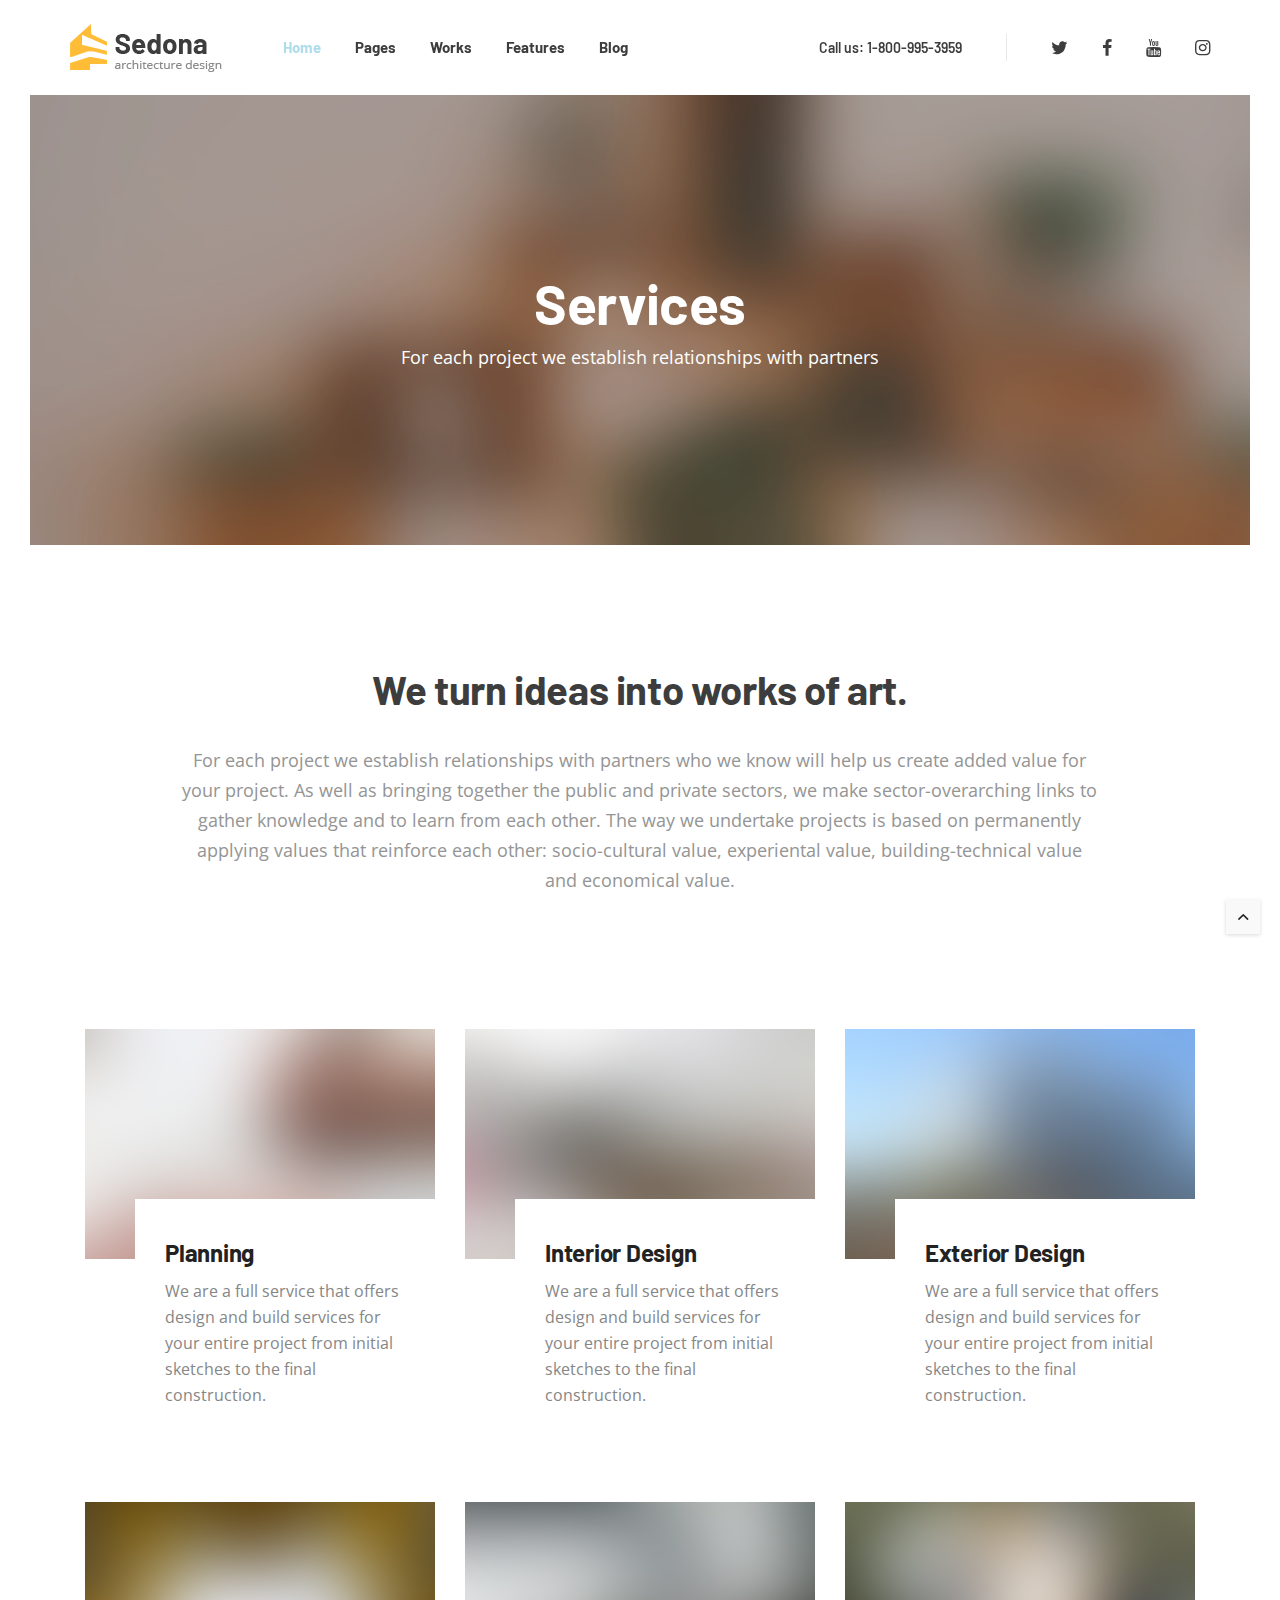
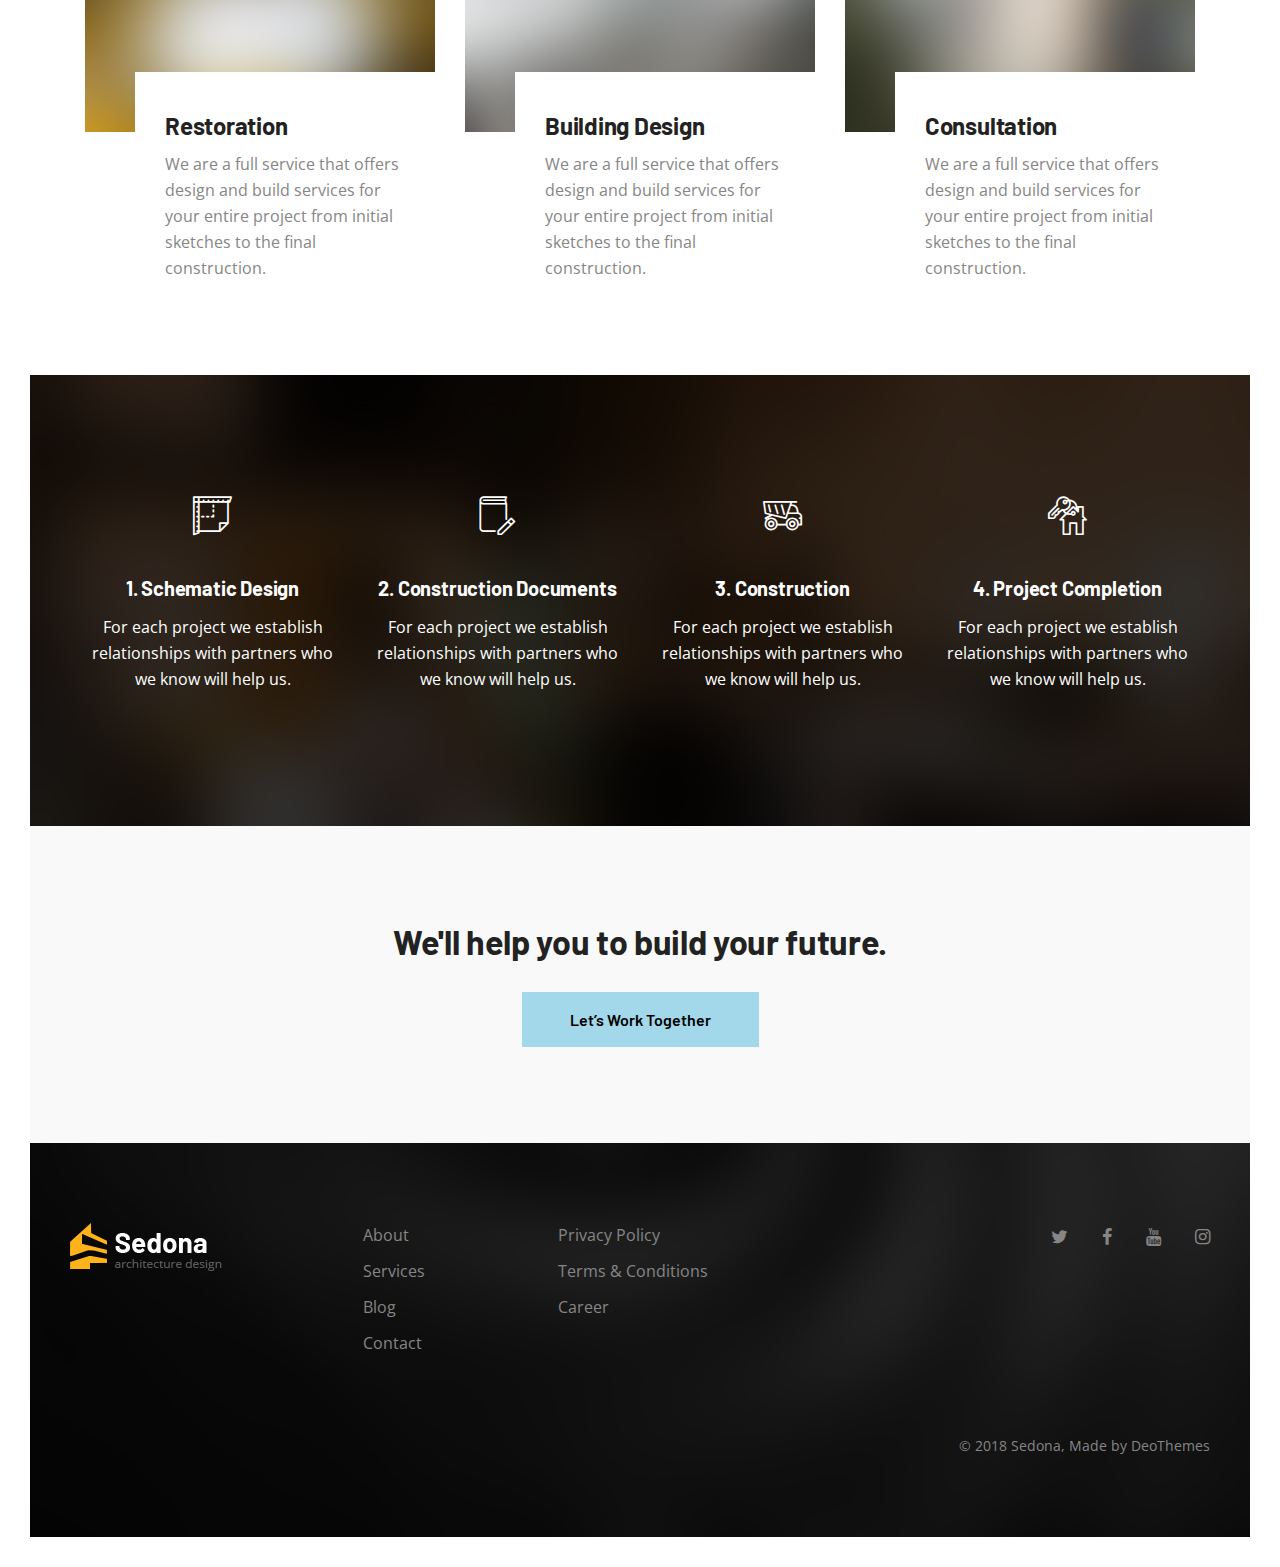
<file: services.html>
<!DOCTYPE html>
<html lang="en">
<head>
	<title>Sedona | Services</title>

	<meta charset="utf-8">
	<!--[if IE]><meta http-equiv='X-UA-Compatible' content='IE=edge,chrome=1'><![endif]-->
	<meta name="viewport" content="width=device-width, initial-scale=1, maximum-scale=1">
	<meta name="description" content="">

	<!-- Google Fonts -->
	<link href='https://fonts.googleapis.com/css?family=Barlow:400,600%7COpen+Sans:400,400i,700' rel='stylesheet'>

	<!-- Css -->
	<link rel="stylesheet" href="css/bootstrap.min.css" />
	<link rel="stylesheet" href="css/font-icons.css" />
	<link rel="stylesheet" href="revolution/css/settings.css" />
	<link rel="stylesheet" href="css/style.css" />

	<!-- Favicons -->
	<link rel="shortcut icon" href="img/favicon.ico">
	<link rel="apple-touch-icon" href="img/apple-touch-icon.png">
	<link rel="apple-touch-icon" sizes="72x72" href="img/apple-touch-icon-72x72.png">
	<link rel="apple-touch-icon" sizes="114x114" href="img/apple-touch-icon-114x114.png">

</head>

<body>

	<!-- Preloader -->
	<div class="loader-mask">
		<div class="loader">
			"Loading..."
		</div>
	</div>

	<main class="main-wrapper">

		<!-- Navigation -->
		<header class="nav">
			<div class="nav__holder nav--sticky">
				<div class="container-fluid nav__container nav__container--side-padding">
					<div class="flex-parent">

						<div class="nav__header">
							<!-- Logo -->
							<a href="index.html" class="logo-container flex-child">
								<img class="logo" src="img/logo.png" srcset="img/logo.png 1x, img/logo@2x.png 2x" alt="logo">
							</a>

							<!-- Mobile toggle -->
							<button type="button" class="nav__icon-toggle" id="nav__icon-toggle" data-toggle="collapse" data-target="#navbar-collapse">
								<span class="sr-only">Toggle navigation</span>
								<span class="nav__icon-toggle-bar"></span>
								<span class="nav__icon-toggle-bar"></span>
								<span class="nav__icon-toggle-bar"></span>
							</button>
						</div>

						<!-- Navbar -->
						<nav id="navbar-collapse" class="nav__wrap collapse navbar-collapse">
							<ul class="nav__menu">
								<li class="nav__dropdown active">
									<a href="index.html" aria-haspopup="true">Home</a>
									<i class="ui-arrow-down nav__dropdown-trigger" role="button" aria-haspopup="true" aria-expanded="false"></i>
									<ul class="nav__dropdown-menu">
										<li><a href="index.html">Home 1</a></li>
										<li><a href="index-2.html">Home 2</a></li>
										<li><a href="index-3.html">Home 3</a></li>
										<li><a href="index-4.html">Home 4</a></li>
									</ul>
								</li>
								<li class="nav__dropdown">
									<a href="#" aria-haspopup="true">Pages</a>
									<i class="ui-arrow-down nav__dropdown-trigger" role="button" aria-haspopup="true" aria-expanded="false"></i>
									<ul class="nav__dropdown-menu">
										<li><a href="about.html">About</a></li>
										<li><a href="services.html">Services</a></li>
										<li><a href="single-service.html">Single Service</a></li>
										<li><a href="contact.html">Contact</a></li>
									</ul>
								</li>
								<li class="nav__dropdown">
									<a href="#" aria-haspopup="true">Works</a>
									<i class="ui-arrow-down nav__dropdown-trigger" role="button" aria-haspopup="true" aria-expanded="false"></i>
									<ul class="nav__dropdown-menu">
										<li><a href="portfolio.html">Portfolio</a></li>
										<li><a href="portfolio-gallery.html">Portfolio Gallery</a></li>
										<li><a href="portfolio-single.html">Portfolio Single</a></li>
									</ul>
								</li>
								<li class="nav__dropdown">
									<a href="#" aria-haspopup="true">Features</a>
									<i class="ui-arrow-down nav__dropdown-trigger" role="button" aria-haspopup="true" aria-expanded="false"></i>
									<ul class="nav__dropdown-menu">
										<li><a href="icons.html">Icons</a></li>
										<li><a href="elements.html">Elements</a></li>
									</ul>
								</li>
								<li class="nav__dropdown">
									<a href="blog.html" aria-haspopup="true">Blog</a>
									<i class="ui-arrow-down nav__dropdown-trigger" role="button" aria-haspopup="true" aria-expanded="false"></i>
									<ul class="nav__dropdown-menu">
										<li><a href="blog-masonry.html">Blog Masonry</a></li>
										<li><a href="blog.html">Blog Standard</a></li>
										<li><a href="single-post.html">Single Post</a></li>
									</ul>
								</li>
							</ul> <!-- end menu -->
							<div class="nav__phone nav__phone--mobile d-lg-none">
								<span class="nav__phone-text">Call us:</span>
								<a href="tel:1-800-995-3959" class="nav__phone-number">1-800-995-3959</a>
							</div>

							<div class="nav__socials nav__socials--mobile d-lg-none">
								<div class="socials">
									<a href="#" class="social social-twitter" aria-label="twitter" title="twitter" target="_blank"><i class="ui-twitter"></i></a>
									<a href="#" class="social social-facebook" aria-label="facebook" title="facebook" target="_blank"><i class="ui-facebook"></i></a>
									<a href="#" class="social social-youtube" aria-label="youtube" title="google plus" target="_blank"><i class="ui-youtube"></i></a>
									<a href="#" class="social social-instagram" aria-label="instagram" title="instagram" target="_blank"><i class="ui-instagram"></i></a>
								</div>
							</div>
						</nav> <!-- end nav-wrap -->

						<div class="nav__phone nav--align-right d-none d-lg-block">
							<span class="nav__phone-text">Call us:</span>
							<a href="tel:1-800-995-3959" class="nav__phone-number">1-800-995-3959</a>
						</div>

						<div class="nav__socials d-none d-lg-block">
							<div class="socials">
								<a href="#" class="social social-twitter" aria-label="twitter" title="twitter" target="_blank"><i class="ui-twitter"></i></a>
								<a href="#" class="social social-facebook" aria-label="facebook" title="facebook" target="_blank"><i class="ui-facebook"></i></a>
								<a href="#" class="social social-youtube" aria-label="youtube" title="google plus" target="_blank"><i class="ui-youtube"></i></a>
								<a href="#" class="social social-instagram" aria-label="instagram" title="instagram" target="_blank"><i class="ui-instagram"></i></a>
							</div>
						</div>

					</div> <!-- end flex-parent -->
				</div> <!-- end container -->

			</div>
		</header> <!-- end navigation -->


		<div class="content-wrapper content-wrapper--boxed oh">

			<!-- Page Title -->
			<section class="page-title bg-dark-overlay text-center" style="background-image: url(img/page-title/services.jpg);">
				<div class="container">
					<div class="page-title__holder">
						<h1 class="page-title__title">Services</h1>
						<p class="page-title__subtitle">For each project we establish relationships with partners</p>
					</div>
				</div>
			</section> <!-- end page title -->

			<!-- Intro -->
			<section class="section-wrap">
				<div class="container">
					<div class="row justify-content-center">
						<div class="col-lg-10">
							<div class="intro text-center">
								<h2 class="mb-32">We turn ideas into works of art.</h2>
								<p class="lead">For each project we establish relationships with partners who we know will help us create added value for your project.
								As well as bringing together the public and private sectors, we make sector-overarching links to gather knowledge and to
								learn from each other. The way we undertake projects is based on permanently applying values that reinforce each other: socio-cultural
								value, experiental value, building-technical value and economical value.</p>
							</div>
						</div>
					</div>
				</div>
			</section> <!-- end intro -->


			<!-- Services -->
			<section class="section-wrap pt-0 pb-0">
				<div class="container">
					<div class="row">
						<div class="col-xl-4 col-lg-6">
							<div class="service-1">
								<a href="#" class="service-1__url hover-scale">
									<img src="img/services/v-2/1.jpg" class="service-1__img" alt="">
								</a>
								<div class="service-1__info">
									<h3 class="service-1__title">Planning</h3>
									<p>We are a full service that offers design and build services for your entire project from initial sketches to the final construction.</p>
								</div>
							</div>
						</div>
						<div class="col-xl-4 col-lg-6">
							<div class="service-1">
								<a href="#" class="service-1__url hover-scale">
									<img src="img/services/v-2/2.jpg" class="service-1__img" alt="">
								</a>
								<div class="service-1__info">
									<h3 class="service-1__title">Interior Design</h3>
									<p>We are a full service that offers design and build services for your entire project from initial sketches to the final construction.</p>
								</div>
							</div>
						</div>
						<div class="col-xl-4 col-lg-6">
							<div class="service-1">
								<a href="#" class="service-1__url hover-scale">
									<img src="img/services/v-2/3.jpg" class="service-1__img" alt="">
								</a>
								<div class="service-1__info">
									<h3 class="service-1__title">Exterior Design</h3>
									<p>We are a full service that offers design and build services for your entire project from initial sketches to the final construction.</p>
								</div>
							</div>
						</div>
						<div class="col-xl-4 col-lg-6">
							<div class="service-1">
								<a href="#" class="service-1__url hover-scale">
									<img src="img/services/v-2/4.jpg" class="service-1__img" alt="">
								</a>
								<div class="service-1__info">
									<h3 class="service-1__title">Restoration</h3>
									<p>We are a full service that offers design and build services for your entire project from initial sketches to the final construction.</p>
								</div>
							</div>
						</div>
						<div class="col-xl-4 col-lg-6">
							<div class="service-1">
								<a href="#" class="service-1__url hover-scale">
									<img src="img/services/v-2/5.jpg" class="service-1__img" alt="">
								</a>
								<div class="service-1__info">
									<h3 class="service-1__title">Building Design</h3>
									<p>We are a full service that offers design and build services for your entire project from initial sketches to the final construction.</p>
								</div>
							</div>
						</div>
						<div class="col-xl-4 col-lg-6">
							<div class="service-1">
								<a href="#" class="service-1__url hover-scale">
									<img src="img/services/v-2/6.jpg" class="service-1__img" alt="">
								</a>
								<div class="service-1__info">
									<h3 class="service-1__title">Consultation</h3>
									<p>We are a full service that offers design and build services for your entire project from initial sketches to the final construction.</p>
								</div>
							</div>
						</div>
					</div>
				</div>
			</section> <!-- end services -->

			<!-- Process -->
			<section class="section-wrap bg-dark-overlay" style="background-image: url(img/page-title/about.jpg);">
				<div class="container">
					<div class="row">
						<div class="col-lg-3 col-md-6">
							<div class="process">
								<i class="icon-Ruler-Tool process__icon"></i>
								<h4 class="process__title">1. Schematic Design</h4>
								<p class="process__text">For each project we establish relationships with partners who we know will help us.</p>
							</div>
						</div>
						<div class="col-lg-3 col-md-6">
							<div class="process">
								<i class="icon-Book-Write process__icon"></i>
								<h4 class="process__title">2. Construction Documents</h4>
								<p class="process__text">For each project we establish relationships with partners who we know will help us.</p>
							</div>
						</div>
						<div class="col-lg-3 col-md-6">
							<div class="process">
								<i class="icon-Truck-1 process__icon"></i>
								<h4 class="process__title">3. Construction</h4>
								<p class="process__text">For each project we establish relationships with partners who we know will help us.</p>
							</div>
						</div>
						<div class="col-lg-3 col-md-6">
							<div class="process">
								<i class="icon-House-Key-3 process__icon"></i>
								<h4 class="process__title">4. Project Completion</h4>
								<p class="process__text">For each project we establish relationships with partners who we know will help us.</p>
							</div>
						</div>
					</div>
				</div>
			</section> <!-- end process -->


			<!-- CTA -->
			<div class="call-to-action text-center">
				<div class="call-to-action__container">
					<h3 class="call-to-action__title">
						We'll help you to build your future.
					</h3>
					<a href="#" class="btn btn--lg btn--color">
						<span>Let’s Work Together</span>
					</a>
				</div>
			</div>


			<!-- Footer -->
			<footer class="footer bg-dark-overlay" style="background-image: url(img/footer/1.jpg);">
				<div class="container-fluid">
					<div class="footer__widgets">
						<div class="row">

							<div class="col-lg-3 col-md-3">
								<div class="widget widget-about-us">
									<!-- Logo -->
									<a href="index.html" class="logo-container flex-child">
										<img class="logo" src="img/logo_white.png" srcset="img/logo_white.png 1x, img/logo_white@2x.png 2x" alt="logo">
									</a>
								</div>
							</div> <!-- end logo -->

							<div class="col-lg-2 col-md-3">
								<div class="widget widget_nav_menu">
									<ul>
										<li><a href="#">About</a></li>
										<li><a href="#">Services</a></li>
										<li><a href="#">Blog</a></li>
										<li><a href="#">Contact</a></li>
									</ul>
								</div>
							</div>

							<div class="col-lg-2 col-md-3">
								<div class="widget widget_nav_menu">
									<ul>
										<li><a href="#">Privacy Policy</a></li>
										<li><a href="#">Terms &amp; Conditions</a></li>
										<li><a href="#">Career</a></li>
									</ul>
								</div>
							</div>

							<div class="col-lg-3 offset-lg-2 col-md-3">
								<div class="widget">
									<div class="socials">
										<a href="#" class="social social-twitter" aria-label="twitter" title="twitter" target="_blank"><i class="ui-twitter"></i></a>
										<a href="#" class="social social-facebook" aria-label="facebook" title="facebook" target="_blank"><i class="ui-facebook"></i></a>
										<a href="#" class="social social-youtube" aria-label="youtube" title="google plus" target="_blank"><i class="ui-youtube"></i></a>
										<a href="#" class="social social-instagram" aria-label="instagram" title="instagram" target="_blank"><i class="ui-instagram"></i></a>
									</div>
								</div>
							</div>

						</div>
					</div>
				</div> <!-- end container -->

				<div class="footer__bottom">
					<div class="container-fluid text-right text-md-center">
						<span class="copyright">
							&copy; 2018 Sedona, Made by <a href="https://deothemes.com">DeoThemes</a>
						</span>
					</div>
				</div> <!-- end footer bottom -->
			</footer> <!-- end footer -->

			<div id="back-to-top">
				<a href="#top"><i class="ui-arrow-up"></i></a>
			</div>

		</div> <!-- end content wrapper -->
	</main> <!-- end main wrapper -->


	<!-- jQuery Scripts -->
	<script src="js/jquery.min.js"></script>
	<script src="js/bootstrap.min.js"></script>
	<script src="js/plugins.js"></script>
	<script src="js/scripts.js"></script>

</body>
</html>
</file>
<file: css/font-icons.css>
/* Icon54
-------------------------------------------------------*/
@font-face {
  font-family: 'Icon54';
  src:
    url('../fonts/Icon54.ttf?3rh4gs') format('truetype'),
    url('../fonts/Icon54.woff?3rh4gs') format('woff'),
    url('../fonts/Icon54.svg?3rh4gs#Icon54') format('svg');
  font-weight: normal;
  font-style: normal;
}

[class^="icon-"], [class*=" icon-"] {
  /* use !important to prevent issues with browser extensions that change fonts */
  font-family: 'Icon54' !important;
  speak: none;
  font-style: normal;
  font-weight: normal;
  font-variant: normal;
  text-transform: none;
  line-height: 1;

  /* Better Font Rendering =========== */
  -webkit-font-smoothing: antialiased;
  -moz-osx-font-smoothing: grayscale;
}

.icon-Book-Write:before {
  content: "\e95d";
}
.icon-Books:before {
  content: "\e965";
}
.icon-Chandelier:before {
  content: "\e9a2";
}
.icon-Parabolic-Antenna-3:before {
  content: "\eb11";
}
.icon-Triangle-Ruler:before {
  content: "\ec52";
}
.icon-Israel:before {
  content: "\e900";
}
.icon-Barn:before {
  content: "\e942";
}
.icon-Barrow:before {
  content: "\e943";
}
.icon-Brick:before {
  content: "\e95b";
}
.icon-Church-1:before {
  content: "\e97a";
}
.icon-Crain:before {
  content: "\e995";
}
.icon-Cup-3:before {
  content: "\e99c";
}
.icon-Drilling-Machine-2:before {
  content: "\e9ba";
}
.icon-Drilling-Machine:before {
  content: "\e9bb";
}
.icon-Firewall:before {
  content: "\e9e2";
}
.icon-Hammer:before {
  content: "\ea13";
}
.icon-Helmet:before {
  content: "\ea26";
}
.icon-High-voltage:before {
  content: "\ea27";
}
.icon-Hotel-1:before {
  content: "\ea33";
}
.icon-Hotel-2:before {
  content: "\ea34";
}
.icon-Hotel-3:before {
  content: "\ea35";
}
.icon-Hotel-4:before {
  content: "\ea36";
}
.icon-House-2:before {
  content: "\ea38";
}
.icon-House-3:before {
  content: "\ea39";
}
.icon-House-4:before {
  content: "\ea3a";
}
.icon-House-7:before {
  content: "\ea3d";
}
.icon-House-8:before {
  content: "\ea3e";
}
.icon-House-9:before {
  content: "\ea3f";
}
.icon-Jack-Hammer2:before {
  content: "\ea4c";
}
.icon-Ladder:before {
  content: "\ea5a";
}
.icon-Office-1:before {
  content: "\eaca";
}
.icon-Office-2:before {
  content: "\eacb";
}
.icon-Office-3:before {
  content: "\eacc";
}
.icon-Office-4:before {
  content: "\eacd";
}
.icon-Office-5:before {
  content: "\eace";
}
.icon-Office-6:before {
  content: "\eacf";
}
.icon-Paint-Brush:before {
  content: "\eadd";
}
.icon-Paint-Bucket:before {
  content: "\eade";
}
.icon-Paint-Roller:before {
  content: "\eadf";
}
.icon-Plugin:before {
  content: "\eaff";
}
.icon-Post-Office:before {
  content: "\eb08";
}
.icon-Road-Roller:before {
  content: "\eb38";
}
.icon-Saw:before {
  content: "\eb40";
}
.icon-School:before {
  content: "\eb41";
}
.icon-Shop:before {
  content: "\eb56";
}
.icon-Shovel:before {
  content: "\eb57";
}
.icon-Sydney:before {
  content: "\eb92";
}
.icon-Theme:before {
  content: "\eb9c";
}
.icon-Triangle-Ruler2:before {
  content: "\ebaf";
}
.icon-Trowel-and-Brick:before {
  content: "\ebb0";
}
.icon-Trowel-and-Wall:before {
  content: "\ebb1";
}
.icon-Truck-1:before {
  content: "\ebb2";
}
.icon-Windmill:before {
  content: "\ebea";
}
.icon-Bad-1:before {
  content: "\ec04";
}
.icon-Bad-2:before {
  content: "\ec05";
}
.icon-Bad-4:before {
  content: "\ec07";
}
.icon-Brick-Gouse:before {
  content: "\ec0d";
}
.icon-Cabinet-1:before {
  content: "\ec0e";
}
.icon-Cabinet-5:before {
  content: "\ec12";
}
.icon-Change-House:before {
  content: "\ec16";
}
.icon-Couch-1:before {
  content: "\ec23";
}
.icon-Garage:before {
  content: "\ec4d";
}
.icon-House-Dimensions:before {
  content: "\ec5f";
}
.icon-House-Key-3:before {
  content: "\ec63";
}
.icon-Key-Hold:before {
  content: "\ec6a";
}
.icon-Wardeobe-1:before {
  content: "\ecd5";
}
.icon-Wardrobe-Mirror:before {
  content: "\ecd8";
}
.icon-Phone-InTalk:before {
  content: "\e9a4";
}
.icon-Concrete-Truck:before {
  content: "\eb42";
}
.icon-Crain-Truck:before {
  content: "\eb5b";
}
.icon-Crop-Tool:before {
  content: "\eb64";
}
.icon-Cup-1:before {
  content: "\eb6b";
}
.icon-Cystern-Truck:before {
  content: "\eb74";
}
.icon-Dispacher-1:before {
  content: "\eba5";
}
.icon-Dispacher-2:before {
  content: "\eba6";
}
.icon-Dumper-Truck:before {
  content: "\ebf9";
}
.icon-Elevator:before {
  content: "\ec13";
}
.icon-Excavator-1:before {
  content: "\ec30";
}
.icon-Excavator-2:before {
  content: "\ec31";
}
.icon-Fire-Alarm:before {
  content: "\ec5e";
}
.icon-Hammer2:before {
  content: "\ece6";
}
.icon-Hotel:before {
  content: "\ed1c";
}
.icon-Isert-Tabel:before {
  content: "\ed3a";
}
.icon-Jack-Hammer:before {
  content: "\ed3c";
}
.icon-Lamp-1:before {
  content: "\ed57";
}
.icon-Lamp-2:before {
  content: "\ed58";
}
.icon-Light-Bulb:before {
  content: "\ed7b";
}
.icon-Mail-Box2:before {
  content: "\edbb";
}
.icon-Mining-Railcar:before {
  content: "\edf2";
}
.icon-Paint-Bucket2:before {
  content: "\ee70";
}
.icon-Paint-Format:before {
  content: "\ee71";
}
.icon-Paper-Roll:before {
  content: "\ee7b";
}
.icon-Pin:before {
  content: "\eea6";
}
.icon-Ruler-1:before {
  content: "\ef50";
}
.icon-Ruler-2:before {
  content: "\ef51";
}
.icon-Ruler-Tool:before {
  content: "\ef52";
}
.icon-Screwdriver2:before {
  content: "\ef81";
}
.icon-Seatbelt:before {
  content: "\ef91";
}
.icon-Shower-1:before {
  content: "\efb9";
}
.icon-Stamp-2:before {
  content: "\f006";
}
.icon-Temperature-Day:before {
  content: "\f053";
}
.icon-Tools:before {
  content: "\f07b";
}
.icon-Transmition-Tower:before {
  content: "\f08a";
}
.icon-Truck-12:before {
  content: "\f094";
}
.icon-Truck:before {
  content: "\f096";
}
.icon-Umbrella:before {
  content: "\f0a2";
}
.icon-Wall:before {
  content: "\f0ea";
}
.icon-Water-Tap:before {
  content: "\f0f1";
}
.icon-Winter-Temperature:before {
  content: "\f118";
}
.icon-Wrench-1:before {
  content: "\f129";
}



/* UI Icons
-------------------------------------------------------*/
@font-face {
  font-family: 'ui-icons';
  src: url('../fonts/ui-icons.eot?31292061');
  src: url('../fonts/ui-icons.eot?31292061#iefix') format('embedded-opentype'),
       url('../fonts/ui-icons.woff2?31292061') format('woff2'),
       url('../fonts/ui-icons.woff?31292061') format('woff'),
       url('../fonts/ui-icons.ttf?31292061') format('truetype'),
       url('../fonts/ui-icons.svg?31292061#ui-icons') format('svg');
  font-weight: normal;
  font-style: normal;
}
/* Chrome hack: SVG is rendered more smooth in Windozze. 100% magic, uncomment if you need it. */
/* Note, that will break hinting! In other OS-es font will be not as sharp as it could be */
/*
@media screen and (-webkit-min-device-pixel-ratio:0) {
  @font-face {
    font-family: 'ui-icons';
    src: url('../fonts/ui-icons.svg?31292061#ui-icons') format('svg');
  }
}
*/
 
 [class^="ui-"]:before, [class*=" ui-"]:before {
  font-family: "ui-icons";
  font-style: normal;
  font-weight: normal;
  speak: none;
 
  display: inline-block;
  text-decoration: inherit;
  width: 1em;
  margin-right: .2em;
  text-align: center;
  /* opacity: .8; */
 
  /* For safety - reset parent styles, that can break glyph codes*/
  font-variant: normal;
  text-transform: none;
 
  /* fix buttons height, for twitter bootstrap */
  line-height: 1em;
 
  /* Animation center compensation - margins should be symmetric */
  /* remove if not needed */
  margin-left: .2em;
 
  /* you can be more comfortable with increased icons size */
  /* font-size: 120%; */
 
  /* Font smoothing. That was taken from TWBS */
  -webkit-font-smoothing: antialiased;
  -moz-osx-font-smoothing: grayscale;
 
  /* Uncomment for 3D effect */
  /* text-shadow: 1px 1px 1px rgba(127, 127, 127, 0.3); */
}
 
.ui-pin:before { content: '\e801'; } /* '' */
.ui-play:before { content: '\e803'; } /* '' */
.ui-star:before { content: '\e805'; } /* '' */
.ui-star-empty:before { content: '\e806'; } /* '' */
.ui-arrow-left:before { content: '\e875'; } /* '' */
.ui-arrow-right:before { content: '\e876'; } /* '' */
.ui-category:before { content: '\f097'; } /* '' */
.ui-twitter:before { content: '\f099'; } /* '' */
.ui-facebook:before { content: '\f09a'; } /* '' */
.ui-github:before { content: '\f09b'; } /* '' */
.ui-rss:before { content: '\f09e'; } /* '' */
.ui-pinterest:before { content: '\f0d2'; } /* '' */
.ui-google:before { content: '\f0d5'; } /* '' */
.ui-linkedin:before { content: '\f0e1'; } /* '' */
.ui-comments:before { content: '\f0e6'; } /* '' */
.ui-arrow-down:before { content: '\f123'; } /* '' */
.ui-arrow-up:before { content: '\f126'; } /* '' */
.ui-youtube:before { content: '\f167'; } /* '' */
.ui-xing:before { content: '\f168'; } /* '' */
.ui-dropbox:before { content: '\f16b'; } /* '' */
.ui-stackoverflow:before { content: '\f16c'; } /* '' */
.ui-instagram:before { content: '\f16d'; } /* '' */
.ui-flickr:before { content: '\f16e'; } /* '' */
.ui-bitbucket:before { content: '\f171'; } /* '' */
.ui-tumblr:before { content: '\f173'; } /* '' */
.ui-apple:before { content: '\f179'; } /* '' */
.ui-windows:before { content: '\f17a'; } /* '' */
.ui-android:before { content: '\f17b'; } /* '' */
.ui-dribbble:before { content: '\f17d'; } /* '' */
.ui-skype:before { content: '\f17e'; } /* '' */
.ui-foursquare:before { content: '\f180'; } /* '' */
.ui-trello:before { content: '\f181'; } /* '' */
.ui-vkontakte:before { content: '\f189'; } /* '' */
.ui-vimeo:before { content: '\f194'; } /* '' */
.ui-slack:before { content: '\f198'; } /* '' */
.ui-reddit:before { content: '\f1a1'; } /* '' */
.ui-stumbleupon:before { content: '\f1a4'; } /* '' */
.ui-delicious:before { content: '\f1a5'; } /* '' */
.ui-digg:before { content: '\f1a6'; } /* '' */
.ui-behance:before { content: '\f1b4'; } /* '' */
.ui-spotify:before { content: '\f1bc'; } /* '' */
.ui-soundcloud:before { content: '\f1be'; } /* '' */
.ui-codeopen:before { content: '\f1cb'; } /* '' */
.ui-git:before { content: '\f1d3'; } /* '' */
.ui-slideshare:before { content: '\f1e7'; } /* '' */
.ui-twitch:before { content: '\f1e8'; } /* '' */
.ui-search:before { content: '\f1f5'; } /* '' */
.ui-lastfm:before { content: '\f202'; } /* '' */
.ui-forumbee:before { content: '\f211'; } /* '' */
.ui-sellsy:before { content: '\f213'; } /* '' */
.ui-shirtsinbulk:before { content: '\f214'; } /* '' */
.ui-skyatlas:before { content: '\f216'; } /* '' */
.ui-whatsapp:before { content: '\f232'; } /* '' */
.ui-snapchat:before { content: '\f2ac'; } /* '' */
.ui-phone:before { content: '\f2d2'; } /* '' */
.ui-close:before { content: '\f2d7'; } /* '' */
.ui-check:before { content: '\f383'; } /* '' */
.ui-email:before { content: '\f384'; } /* '' */
.ui-time:before { content: '\f3b3'; } /* '' */
</file>
<file: revolution/css/settings.css>
/*-----------------------------------------------------------------------------

-	Revolution Slider 5.0 Default Style Settings -

Screen Stylesheet

version:   	5.4.5
date:      	15/05/17
author:		themepunch
email:     	info@themepunch.com
website:   	http://www.themepunch.com
-----------------------------------------------------------------------------*/
#debungcontrolls,.debugtimeline{width:100%;box-sizing:border-box}.rev_column,.rev_column .tp-parallax-wrap,.tp-svg-layer svg{vertical-align:top}#debungcontrolls{z-index:100000;position:fixed;bottom:0;height:auto;background:rgba(0,0,0,.6);padding:10px}.debugtimeline{height:10px;position:relative;margin-bottom:3px;display:none;white-space:nowrap}.debugtimeline:hover{height:15px}.the_timeline_tester{background:#e74c3c;position:absolute;top:0;left:0;height:100%;width:0}.rs-go-fullscreen{position:fixed!important;width:100%!important;height:100%!important;top:0!important;left:0!important;z-index:9999999!important;background:#fff!important}.debugtimeline.tl_slide .the_timeline_tester{background:#f39c12}.debugtimeline.tl_frame .the_timeline_tester{background:#3498db}.debugtimline_txt{color:#fff;font-weight:400;font-size:7px;position:absolute;left:10px;top:0;white-space:nowrap;line-height:10px}.rtl{direction:rtl}@font-face{font-family:revicons;src:url(../fonts/revicons/revicons.eot?5510888);src:url(../fonts/revicons/revicons.eot?5510888#iefix) format('embedded-opentype'),url(../fonts/revicons/revicons.woff?5510888) format('woff'),url(../fonts/revicons/revicons.ttf?5510888) format('truetype'),url(../fonts/revicons/revicons.svg?5510888#revicons) format('svg');font-weight:400;font-style:normal}[class*=" revicon-"]:before,[class^=revicon-]:before{font-family:revicons;font-style:normal;font-weight:400;speak:none;display:inline-block;text-decoration:inherit;width:1em;margin-right:.2em;text-align:center;font-variant:normal;text-transform:none;line-height:1em;margin-left:.2em}.revicon-search-1:before{content:'\e802'}.revicon-pencil-1:before{content:'\e831'}.revicon-picture-1:before{content:'\e803'}.revicon-cancel:before{content:'\e80a'}.revicon-info-circled:before{content:'\e80f'}.revicon-trash:before{content:'\e801'}.revicon-left-dir:before{content:'\e817'}.revicon-right-dir:before{content:'\e818'}.revicon-down-open:before{content:'\e83b'}.revicon-left-open:before{content:'\e819'}.revicon-right-open:before{content:'\e81a'}.revicon-angle-left:before{content:'\e820'}.revicon-angle-right:before{content:'\e81d'}.revicon-left-big:before{content:'\e81f'}.revicon-right-big:before{content:'\e81e'}.revicon-magic:before{content:'\e807'}.revicon-picture:before{content:'\e800'}.revicon-export:before{content:'\e80b'}.revicon-cog:before{content:'\e832'}.revicon-login:before{content:'\e833'}.revicon-logout:before{content:'\e834'}.revicon-video:before{content:'\e805'}.revicon-arrow-combo:before{content:'\e827'}.revicon-left-open-1:before{content:'\e82a'}.revicon-right-open-1:before{content:'\e82b'}.revicon-left-open-mini:before{content:'\e822'}.revicon-right-open-mini:before{content:'\e823'}.revicon-left-open-big:before{content:'\e824'}.revicon-right-open-big:before{content:'\e825'}.revicon-left:before{content:'\e836'}.revicon-right:before{content:'\e826'}.revicon-ccw:before{content:'\e808'}.revicon-arrows-ccw:before{content:'\e806'}.revicon-palette:before{content:'\e829'}.revicon-list-add:before{content:'\e80c'}.revicon-doc:before{content:'\e809'}.revicon-left-open-outline:before{content:'\e82e'}.revicon-left-open-2:before{content:'\e82c'}.revicon-right-open-outline:before{content:'\e82f'}.revicon-right-open-2:before{content:'\e82d'}.revicon-equalizer:before{content:'\e83a'}.revicon-layers-alt:before{content:'\e804'}.revicon-popup:before{content:'\e828'}.rev_slider_wrapper{position:relative;z-index:0;width:100%}.rev_slider{position:relative;overflow:visible}.entry-content .rev_slider a,.rev_slider a{box-shadow:none}.tp-overflow-hidden{overflow:hidden!important}.group_ov_hidden{overflow:hidden}.rev_slider img,.tp-simpleresponsive img{max-width:none!important;transition:none;margin:0;padding:0;border:none}.rev_slider .no-slides-text{font-weight:700;text-align:center;padding-top:80px}.rev_slider>ul,.rev_slider>ul>li,.rev_slider>ul>li:before,.rev_slider_wrapper>ul,.tp-revslider-mainul>li,.tp-revslider-mainul>li:before,.tp-simpleresponsive>ul,.tp-simpleresponsive>ul>li,.tp-simpleresponsive>ul>li:before{list-style:none!important;position:absolute;margin:0!important;padding:0!important;overflow-x:visible;overflow-y:visible;background-image:none;background-position:0 0;text-indent:0;top:0;left:0}.rev_slider>ul>li,.rev_slider>ul>li:before,.tp-revslider-mainul>li,.tp-revslider-mainul>li:before,.tp-simpleresponsive>ul>li,.tp-simpleresponsive>ul>li:before{visibility:hidden}.tp-revslider-mainul,.tp-revslider-slidesli{padding:0!important;margin:0!important;list-style:none!important}.fullscreen-container,.fullwidthbanner-container{padding:0;position:relative}.rev_slider li.tp-revslider-slidesli{position:absolute!important}.tp-caption .rs-untoggled-content{display:block}.tp-caption .rs-toggled-content{display:none}.rs-toggle-content-active.tp-caption .rs-toggled-content{display:block}.rs-toggle-content-active.tp-caption .rs-untoggled-content{display:none}.rev_slider .caption,.rev_slider .tp-caption{position:relative;visibility:hidden;white-space:nowrap;display:block;-webkit-font-smoothing:antialiased!important;z-index:1}.rev_slider .caption,.rev_slider .tp-caption,.tp-simpleresponsive img{-moz-user-select:none;-khtml-user-select:none;-webkit-user-select:none;-o-user-select:none}.rev_slider .tp-mask-wrap .tp-caption,.rev_slider .tp-mask-wrap :last-child,.wpb_text_column .rev_slider .tp-mask-wrap .tp-caption,.wpb_text_column .rev_slider .tp-mask-wrap :last-child{margin-bottom:0}.tp-svg-layer svg{width:100%;height:100%;position:relative}.tp-carousel-wrapper{cursor:url(openhand.cur),move}.tp-carousel-wrapper.dragged{cursor:url(closedhand.cur),move}.tp_inner_padding{box-sizing:border-box;max-height:none!important}.tp-caption.tp-layer-selectable{-moz-user-select:all;-khtml-user-select:all;-webkit-user-select:all;-o-user-select:all}.tp-caption.tp-hidden-caption,.tp-forcenotvisible,.tp-hide-revslider,.tp-parallax-wrap.tp-hidden-caption{visibility:hidden!important;display:none!important}.rev_slider audio,.rev_slider embed,.rev_slider iframe,.rev_slider object,.rev_slider video{max-width:none!important}.tp-element-background{position:absolute;top:0;left:0;width:100%;height:100%;z-index:0}.tp-blockmask,.tp-blockmask_in,.tp-blockmask_out{position:absolute;top:0;left:0;width:100%;height:100%;background:#fff;z-index:1000;transform:scaleX(0) scaleY(0)}.tp-parallax-wrap{transform-style:preserve-3d}.rev_row_zone{position:absolute;width:100%;left:0;box-sizing:border-box;min-height:50px;font-size:0}.rev_column_inner,.rev_slider .tp-caption.rev_row{position:relative;width:100%!important;box-sizing:border-box}.rev_row_zone_top{top:0}.rev_row_zone_middle{top:50%;transform:translateY(-50%)}.rev_row_zone_bottom{bottom:0}.rev_slider .tp-caption.rev_row{display:table;table-layout:fixed;vertical-align:top;height:auto!important;font-size:0}.rev_column{display:table-cell;position:relative;height:auto;box-sizing:border-box;font-size:0}.rev_column_inner{display:block;height:auto!important;white-space:normal!important}.rev_column_bg{width:100%;height:100%;position:absolute;top:0;left:0;z-index:0;box-sizing:border-box;background-clip:content-box;border:0 solid transparent}.tp-caption .backcorner,.tp-caption .backcornertop,.tp-caption .frontcorner,.tp-caption .frontcornertop{height:0;top:0;width:0;position:absolute}.rev_column_inner .tp-loop-wrap,.rev_column_inner .tp-mask-wrap,.rev_column_inner .tp-parallax-wrap{text-align:inherit}.rev_column_inner .tp-mask-wrap{display:inline-block}.rev_column_inner .tp-parallax-wrap,.rev_column_inner .tp-parallax-wrap .tp-loop-wrap,.rev_column_inner .tp-parallax-wrap .tp-mask-wrap{position:relative!important;left:auto!important;top:auto!important;line-height:0}.tp-video-play-button,.tp-video-play-button i{line-height:50px!important;vertical-align:top;text-align:center}.rev_column_inner .rev_layer_in_column,.rev_column_inner .tp-parallax-wrap,.rev_column_inner .tp-parallax-wrap .tp-loop-wrap,.rev_column_inner .tp-parallax-wrap .tp-mask-wrap{vertical-align:top}.rev_break_columns{display:block!important}.rev_break_columns .tp-parallax-wrap.rev_column{display:block!important;width:100%!important}.fullwidthbanner-container{overflow:hidden}.fullwidthbanner-container .fullwidthabanner{width:100%;position:relative}.tp-static-layers{position:absolute;z-index:101;top:0;left:0}.tp-caption .frontcorner{border-left:40px solid transparent;border-right:0 solid transparent;border-top:40px solid #00A8FF;left:-40px}.tp-caption .backcorner{border-left:0 solid transparent;border-right:40px solid transparent;border-bottom:40px solid #00A8FF;right:0}.tp-caption .frontcornertop{border-left:40px solid transparent;border-right:0 solid transparent;border-bottom:40px solid #00A8FF;left:-40px}.tp-caption .backcornertop{border-left:0 solid transparent;border-right:40px solid transparent;border-top:40px solid #00A8FF;right:0}.tp-layer-inner-rotation{position:relative!important}img.tp-slider-alternative-image{width:100%;height:auto}.caption.fullscreenvideo,.rs-background-video-layer,.tp-caption.coverscreenvideo,.tp-caption.fullscreenvideo{width:100%;height:100%;top:0;left:0;position:absolute}.noFilterClass{filter:none!important}.rs-background-video-layer{visibility:hidden;z-index:0}.caption.fullscreenvideo audio,.caption.fullscreenvideo iframe,.caption.fullscreenvideo video,.tp-caption.fullscreenvideo iframe,.tp-caption.fullscreenvideo iframe audio,.tp-caption.fullscreenvideo iframe video{width:100%!important;height:100%!important;display:none}.fullcoveredvideo audio,.fullscreenvideo audio .fullcoveredvideo video,.fullscreenvideo video{background:#000}.fullcoveredvideo .tp-poster{background-position:center center;background-size:cover;width:100%;height:100%;top:0;left:0}.videoisplaying .html5vid .tp-poster{display:none}.tp-video-play-button{background:#000;background:rgba(0,0,0,.3);border-radius:5px;position:absolute;top:50%;left:50%;color:#FFF;margin-top:-25px;margin-left:-25px;cursor:pointer;width:50px;height:50px;box-sizing:border-box;display:inline-block;z-index:4;opacity:0;transition:opacity .3s ease-out!important}.tp-audio-html5 .tp-video-play-button,.tp-hiddenaudio{display:none!important}.tp-caption .html5vid{width:100%!important;height:100%!important}.tp-video-play-button i{width:50px;height:50px;display:inline-block;font-size:40px!important}.rs-fullvideo-cover,.tp-dottedoverlay,.tp-shadowcover{height:100%;top:0;left:0;position:absolute}.tp-caption:hover .tp-video-play-button{opacity:1;display:block}.tp-caption .tp-revstop{display:none;border-left:5px solid #fff!important;border-right:5px solid #fff!important;margin-top:15px!important;line-height:20px!important;vertical-align:top;font-size:25px!important}.tp-seek-bar,.tp-video-button,.tp-volume-bar{outline:0;line-height:12px;margin:0;cursor:pointer}.videoisplaying .revicon-right-dir{display:none}.videoisplaying .tp-revstop{display:inline-block}.videoisplaying .tp-video-play-button{display:none}.fullcoveredvideo .tp-video-play-button{display:none!important}.fullscreenvideo .fullscreenvideo audio,.fullscreenvideo .fullscreenvideo video{object-fit:contain!important}.fullscreenvideo .fullcoveredvideo audio,.fullscreenvideo .fullcoveredvideo video{object-fit:cover!important}.tp-video-controls{position:absolute;bottom:0;left:0;right:0;padding:5px;opacity:0;transition:opacity .3s;background-image:linear-gradient(to bottom,#000 13%,#323232 100%);display:table;max-width:100%;overflow:hidden;box-sizing:border-box}.rev-btn.rev-hiddenicon i,.rev-btn.rev-withicon i{transition:all .2s ease-out!important;font-size:15px}.tp-caption:hover .tp-video-controls{opacity:.9}.tp-video-button{background:rgba(0,0,0,.5);border:0;border-radius:3px;font-size:12px;color:#fff;padding:0}.tp-video-button:hover{cursor:pointer}.tp-video-button-wrap,.tp-video-seek-bar-wrap,.tp-video-vol-bar-wrap{padding:0 5px;display:table-cell;vertical-align:middle}.tp-video-seek-bar-wrap{width:80%}.tp-video-vol-bar-wrap{width:20%}.tp-seek-bar,.tp-volume-bar{width:100%;padding:0}.rs-fullvideo-cover{width:100%;background:0 0;z-index:5}.disabled_lc .tp-video-play-button,.rs-background-video-layer audio::-webkit-media-controls,.rs-background-video-layer video::-webkit-media-controls,.rs-background-video-layer video::-webkit-media-controls-start-playback-button{display:none!important}.tp-audio-html5 .tp-video-controls{opacity:1!important;visibility:visible!important}.tp-dottedoverlay{background-repeat:repeat;width:100%;z-index:3}.tp-dottedoverlay.twoxtwo{background:url(../assets/gridtile.png)}.tp-dottedoverlay.twoxtwowhite{background:url(../assets/gridtile_white.png)}.tp-dottedoverlay.threexthree{background:url(../assets/gridtile_3x3.png)}.tp-dottedoverlay.threexthreewhite{background:url(../assets/gridtile_3x3_white.png)}.tp-shadowcover{width:100%;background:#fff;z-index:-1}.tp-shadow1{box-shadow:0 10px 6px -6px rgba(0,0,0,.8)}.tp-shadow2:after,.tp-shadow2:before,.tp-shadow3:before,.tp-shadow4:after{z-index:-2;position:absolute;content:"";bottom:10px;left:10px;width:50%;top:85%;max-width:300px;background:0 0;box-shadow:0 15px 10px rgba(0,0,0,.8);transform:rotate(-3deg)}.tp-shadow2:after,.tp-shadow4:after{transform:rotate(3deg);right:10px;left:auto}.tp-shadow5{position:relative;box-shadow:0 1px 4px rgba(0,0,0,.3),0 0 40px rgba(0,0,0,.1) inset}.tp-shadow5:after,.tp-shadow5:before{content:"";position:absolute;z-index:-2;box-shadow:0 0 25px 0 rgba(0,0,0,.6);top:30%;bottom:0;left:20px;right:20px;border-radius:100px/20px}.tp-button{padding:6px 13px 5px;border-radius:3px;height:30px;cursor:pointer;color:#fff!important;text-shadow:0 1px 1px rgba(0,0,0,.6)!important;font-size:15px;line-height:45px!important;font-family:arial,sans-serif;font-weight:700;letter-spacing:-1px;text-decoration:none}.tp-button.big{color:#fff;text-shadow:0 1px 1px rgba(0,0,0,.6);font-weight:700;padding:9px 20px;font-size:19px;line-height:57px!important}.purchase:hover,.tp-button.big:hover,.tp-button:hover{background-position:bottom,15px 11px}.purchase.green,.purchase:hover.green,.tp-button.green,.tp-button:hover.green{background-color:#21a117;box-shadow:0 3px 0 0 #104d0b}.purchase.blue,.purchase:hover.blue,.tp-button.blue,.tp-button:hover.blue{background-color:#1d78cb;box-shadow:0 3px 0 0 #0f3e68}.purchase.red,.purchase:hover.red,.tp-button.red,.tp-button:hover.red{background-color:#cb1d1d;box-shadow:0 3px 0 0 #7c1212}.purchase.orange,.purchase:hover.orange,.tp-button.orange,.tp-button:hover.orange{background-color:#f70;box-shadow:0 3px 0 0 #a34c00}.purchase.darkgrey,.purchase:hover.darkgrey,.tp-button.darkgrey,.tp-button.grey,.tp-button:hover.darkgrey,.tp-button:hover.grey{background-color:#555;box-shadow:0 3px 0 0 #222}.purchase.lightgrey,.purchase:hover.lightgrey,.tp-button.lightgrey,.tp-button:hover.lightgrey{background-color:#888;box-shadow:0 3px 0 0 #555}.rev-btn,.rev-btn:visited{outline:0!important;box-shadow:none!important;text-decoration:none!important;line-height:44px;font-size:17px;font-weight:500;padding:12px 35px;box-sizing:border-box;font-family:Roboto,sans-serif;cursor:pointer}.rev-btn.rev-uppercase,.rev-btn.rev-uppercase:visited{text-transform:uppercase;letter-spacing:1px;font-size:15px;font-weight:900}.rev-btn.rev-withicon i{font-weight:400;position:relative;top:0;margin-left:10px!important}.rev-btn.rev-hiddenicon i{font-weight:400;position:relative;top:0;opacity:0;margin-left:0!important;width:0!important}.rev-btn.rev-hiddenicon:hover i{opacity:1!important;margin-left:10px!important;width:auto!important}.rev-btn.rev-medium,.rev-btn.rev-medium:visited{line-height:36px;font-size:14px;padding:10px 30px}.rev-btn.rev-medium.rev-hiddenicon i,.rev-btn.rev-medium.rev-withicon i{font-size:14px;top:0}.rev-btn.rev-small,.rev-btn.rev-small:visited{line-height:28px;font-size:12px;padding:7px 20px}.rev-btn.rev-small.rev-hiddenicon i,.rev-btn.rev-small.rev-withicon i{font-size:12px;top:0}.rev-maxround{border-radius:30px}.rev-minround{border-radius:3px}.rev-burger{position:relative;width:60px;height:60px;box-sizing:border-box;padding:22px 0 0 14px;border-radius:50%;border:1px solid rgba(51,51,51,.25);-webkit-tap-highlight-color:transparent;cursor:pointer}.rev-burger span{display:block;width:30px;height:3px;background:#333;transition:.7s;pointer-events:none;transform-style:flat!important}.rev-burger.revb-white span,.rev-burger.revb-whitenoborder span{background:#fff}.rev-burger span:nth-child(2){margin:3px 0}#dialog_addbutton .rev-burger:hover :first-child,.open .rev-burger :first-child,.open.rev-burger :first-child{transform:translateY(6px) rotate(-45deg)}#dialog_addbutton .rev-burger:hover :nth-child(2),.open .rev-burger :nth-child(2),.open.rev-burger :nth-child(2){transform:rotate(-45deg);opacity:0}#dialog_addbutton .rev-burger:hover :last-child,.open .rev-burger :last-child,.open.rev-burger :last-child{transform:translateY(-6px) rotate(-135deg)}.rev-burger.revb-white{border:2px solid rgba(255,255,255,.2)}.rev-burger.revb-darknoborder,.rev-burger.revb-whitenoborder{border:0}.rev-burger.revb-darknoborder span{background:#333}.rev-burger.revb-whitefull{background:#fff;border:none}.rev-burger.revb-whitefull span{background:#333}.rev-burger.revb-darkfull{background:#333;border:none}.rev-burger.revb-darkfull span,.rev-scroll-btn.revs-fullwhite{background:#fff}@keyframes rev-ani-mouse{0%{opacity:1;top:29%}15%{opacity:1;top:50%}50%{opacity:0;top:50%}100%{opacity:0;top:29%}}.rev-scroll-btn{display:inline-block;position:relative;left:0;right:0;text-align:center;cursor:pointer;width:35px;height:55px;box-sizing:border-box;border:3px solid #fff;border-radius:23px}.rev-scroll-btn>*{display:inline-block;line-height:18px;font-size:13px;font-weight:400;color:#fff;font-family:proxima-nova,"Helvetica Neue",Helvetica,Arial,sans-serif;letter-spacing:2px}.rev-scroll-btn>.active,.rev-scroll-btn>:focus,.rev-scroll-btn>:hover{color:#fff}.rev-scroll-btn>.active,.rev-scroll-btn>:active,.rev-scroll-btn>:focus,.rev-scroll-btn>:hover{opacity:.8}.rev-scroll-btn.revs-fullwhite span{background:#333}.rev-scroll-btn.revs-fulldark{background:#333;border:none}.rev-scroll-btn.revs-fulldark span,.tp-bullet{background:#fff}.rev-scroll-btn span{position:absolute;display:block;top:29%;left:50%;width:8px;height:8px;margin:-4px 0 0 -4px;background:#fff;border-radius:50%;animation:rev-ani-mouse 2.5s linear infinite}.rev-scroll-btn.revs-dark{border-color:#333}.rev-scroll-btn.revs-dark span{background:#333}.rev-control-btn{position:relative;display:inline-block;z-index:5;color:#FFF;font-size:20px;line-height:60px;font-weight:400;font-style:normal;font-family:Raleway;text-decoration:none;text-align:center;background-color:#000;border-radius:50px;text-shadow:none;background-color:rgba(0,0,0,.5);width:60px;height:60px;box-sizing:border-box;cursor:pointer}.rev-cbutton-dark-sr,.rev-cbutton-light-sr{border-radius:3px}.rev-cbutton-light,.rev-cbutton-light-sr{color:#333;background-color:rgba(255,255,255,.75)}.rev-sbutton{line-height:37px;width:37px;height:37px}.rev-sbutton-blue{background-color:#3B5998}.rev-sbutton-lightblue{background-color:#00A0D1}.rev-sbutton-red{background-color:#DD4B39}.tp-bannertimer{visibility:hidden;width:100%;height:5px;background:#000;background:rgba(0,0,0,.15);position:absolute;z-index:200;top:0}.tp-bannertimer.tp-bottom{top:auto;bottom:0!important;height:5px}.tp-caption img{background:0 0;-ms-filter:"progid:DXImageTransform.Microsoft.gradient(startColorstr=#00FFFFFF,endColorstr=#00FFFFFF)";filter:progid:DXImageTransform.Microsoft.gradient(startColorstr=#00FFFFFF, endColorstr=#00FFFFFF);zoom:1}.caption.slidelink a div,.tp-caption.slidelink a div{width:3000px;height:1500px;background:url(../assets/coloredbg.png)}.tp-caption.slidelink a span{background:url(../assets/coloredbg.png)}.tp-loader.spinner0,.tp-loader.spinner5{background-image:url(../assets/loader.gif);background-repeat:no-repeat}.tp-shape{width:100%;height:100%}.tp-caption .rs-starring{display:inline-block}.tp-caption .rs-starring .star-rating{float:none;display:inline-block;vertical-align:top;color:#FFC321!important}.tp-caption .rs-starring .star-rating,.tp-caption .rs-starring-page .star-rating{position:relative;height:1em;width:5.4em;font-family:star;font-size:1em!important}.tp-loader.spinner0,.tp-loader.spinner1{width:40px;height:40px;margin-top:-20px;margin-left:-20px;animation:tp-rotateplane 1.2s infinite ease-in-out;background-color:#fff;border-radius:3px;box-shadow:0 0 20px 0 rgba(0,0,0,.15)}.tp-caption .rs-starring .star-rating:before,.tp-caption .rs-starring-page .star-rating:before{content:"\73\73\73\73\73";color:#E0DADF;float:left;top:0;left:0;position:absolute}.tp-caption .rs-starring .star-rating span{overflow:hidden;float:left;top:0;left:0;position:absolute;padding-top:1.5em;font-size:1em!important}.tp-caption .rs-starring .star-rating span:before{content:"\53\53\53\53\53";top:0;position:absolute;left:0}.tp-loader{top:50%;left:50%;z-index:10000;position:absolute}.tp-loader.spinner0{background-position:center center}.tp-loader.spinner5{background-position:10px 10px;background-color:#fff;margin:-22px;width:44px;height:44px;border-radius:3px}@keyframes tp-rotateplane{0%{transform:perspective(120px) rotateX(0) rotateY(0)}50%{transform:perspective(120px) rotateX(-180.1deg) rotateY(0)}100%{transform:perspective(120px) rotateX(-180deg) rotateY(-179.9deg)}}.tp-loader.spinner2{width:40px;height:40px;margin-top:-20px;margin-left:-20px;background-color:red;box-shadow:0 0 20px 0 rgba(0,0,0,.15);border-radius:100%;animation:tp-scaleout 1s infinite ease-in-out}@keyframes tp-scaleout{0%{transform:scale(0)}100%{transform:scale(1);opacity:0}}.tp-loader.spinner3{margin:-9px 0 0 -35px;width:70px;text-align:center}.tp-loader.spinner3 .bounce1,.tp-loader.spinner3 .bounce2,.tp-loader.spinner3 .bounce3{width:18px;height:18px;background-color:#fff;box-shadow:0 0 20px 0 rgba(0,0,0,.15);border-radius:100%;display:inline-block;animation:tp-bouncedelay 1.4s infinite ease-in-out;animation-fill-mode:both}.tp-loader.spinner3 .bounce1{animation-delay:-.32s}.tp-loader.spinner3 .bounce2{animation-delay:-.16s}@keyframes tp-bouncedelay{0%,100%,80%{transform:scale(0)}40%{transform:scale(1)}}.tp-loader.spinner4{margin:-20px 0 0 -20px;width:40px;height:40px;text-align:center;animation:tp-rotate 2s infinite linear}.tp-loader.spinner4 .dot1,.tp-loader.spinner4 .dot2{width:60%;height:60%;display:inline-block;position:absolute;top:0;background-color:#fff;border-radius:100%;animation:tp-bounce 2s infinite ease-in-out;box-shadow:0 0 20px 0 rgba(0,0,0,.15)}.tp-loader.spinner4 .dot2{top:auto;bottom:0;animation-delay:-1s}@keyframes tp-rotate{100%{transform:rotate(360deg)}}@keyframes tp-bounce{0%,100%{transform:scale(0)}50%{transform:scale(1)}}.tp-bullets.navbar,.tp-tabs.navbar,.tp-thumbs.navbar{border:none;min-height:0;margin:0;border-radius:0}.tp-bullets,.tp-tabs,.tp-thumbs{position:absolute;display:block;z-index:1000;top:0;left:0}.tp-tab,.tp-thumb{cursor:pointer;position:absolute;opacity:.5;box-sizing:border-box}.tp-arr-imgholder,.tp-tab-image,.tp-thumb-image,.tp-videoposter{background-position:center center;background-size:cover;width:100%;height:100%;display:block;position:absolute;top:0;left:0}.tp-tab.selected,.tp-tab:hover,.tp-thumb.selected,.tp-thumb:hover{opacity:1}.tp-tab-mask,.tp-thumb-mask{box-sizing:border-box!important}.tp-tabs,.tp-thumbs{box-sizing:content-box!important}.tp-bullet{width:15px;height:15px;position:absolute;background:rgba(255,255,255,.3);cursor:pointer}.tp-bullet.selected,.tp-bullet:hover{background:#fff}.tparrows{cursor:pointer;background:#000;background:rgba(0,0,0,.5);width:40px;height:40px;position:absolute;display:block;z-index:1000}.tparrows:hover{background:#000}.tparrows:before{font-family:revicons;font-size:15px;color:#fff;display:block;line-height:40px;text-align:center}.hginfo,.hglayerinfo{font-size:12px;font-weight:600}.tparrows.tp-leftarrow:before{content:'\e824'}.tparrows.tp-rightarrow:before{content:'\e825'}body.rtl .tp-kbimg{left:0!important}.dddwrappershadow{box-shadow:0 45px 100px rgba(0,0,0,.4)}.hglayerinfo{position:fixed;bottom:0;left:0;color:#FFF;line-height:20px;background:rgba(0,0,0,.75);padding:5px 10px;z-index:2000;white-space:normal}.helpgrid,.hginfo{position:absolute}.hginfo{top:-2px;left:-2px;color:#e74c3c;background:#000;padding:2px 5px}.indebugmode .tp-caption:hover{border:1px dashed #c0392b!important}.helpgrid{border:2px dashed #c0392b;top:0;left:0;z-index:0}#revsliderlogloglog{padding:15px;color:#fff;position:fixed;top:0;left:0;width:200px;height:150px;background:rgba(0,0,0,.7);z-index:100000;font-size:10px;overflow:scroll}.aden{filter:hue-rotate(-20deg) contrast(.9) saturate(.85) brightness(1.2)}.aden::after{background:linear-gradient(to right,rgba(66,10,14,.2),transparent);mix-blend-mode:darken}.perpetua::after,.reyes::after{mix-blend-mode:soft-light;opacity:.5}.inkwell{filter:sepia(.3) contrast(1.1) brightness(1.1) grayscale(1)}.perpetua::after{background:linear-gradient(to bottom,#005b9a,#e6c13d)}.reyes{filter:sepia(.22) brightness(1.1) contrast(.85) saturate(.75)}.reyes::after{background:#efcdad}.gingham{filter:brightness(1.05) hue-rotate(-10deg)}.gingham::after{background:linear-gradient(to right,rgba(66,10,14,.2),transparent);mix-blend-mode:darken}.toaster{filter:contrast(1.5) brightness(.9)}.toaster::after{background:radial-gradient(circle,#804e0f,#3b003b);mix-blend-mode:screen}.walden{filter:brightness(1.1) hue-rotate(-10deg) sepia(.3) saturate(1.6)}.walden::after{background:#04c;mix-blend-mode:screen;opacity:.3}.hudson{filter:brightness(1.2) contrast(.9) saturate(1.1)}.hudson::after{background:radial-gradient(circle,#a6b1ff 50%,#342134);mix-blend-mode:multiply;opacity:.5}.earlybird{filter:contrast(.9) sepia(.2)}.earlybird::after{background:radial-gradient(circle,#d0ba8e 20%,#360309 85%,#1d0210 100%);mix-blend-mode:overlay}.mayfair{filter:contrast(1.1) saturate(1.1)}.mayfair::after{background:radial-gradient(circle at 40% 40%,rgba(255,255,255,.8),rgba(255,200,200,.6),#111 60%);mix-blend-mode:overlay;opacity:.4}.lofi{filter:saturate(1.1) contrast(1.5)}.lofi::after{background:radial-gradient(circle,transparent 70%,#222 150%);mix-blend-mode:multiply}._1977{filter:contrast(1.1) brightness(1.1) saturate(1.3)}._1977:after{background:rgba(243,106,188,.3);mix-blend-mode:screen}.brooklyn{filter:contrast(.9) brightness(1.1)}.brooklyn::after{background:radial-gradient(circle,rgba(168,223,193,.4) 70%,#c4b7c8);mix-blend-mode:overlay}.xpro2{filter:sepia(.3)}.xpro2::after{background:radial-gradient(circle,#e6e7e0 40%,rgba(43,42,161,.6) 110%);mix-blend-mode:color-burn}.nashville{filter:sepia(.2) contrast(1.2) brightness(1.05) saturate(1.2)}.nashville::after{background:rgba(0,70,150,.4);mix-blend-mode:lighten}.nashville::before{background:rgba(247,176,153,.56);mix-blend-mode:darken}.lark{filter:contrast(.9)}.lark::after{background:rgba(242,242,242,.8);mix-blend-mode:darken}.lark::before{background:#22253f;mix-blend-mode:color-dodge}.moon{filter:grayscale(1) contrast(1.1) brightness(1.1)}.moon::before{background:#a0a0a0;mix-blend-mode:soft-light}.moon::after{background:#383838;mix-blend-mode:lighten}.clarendon{filter:contrast(1.2) saturate(1.35)}.clarendon:before{background:rgba(127,187,227,.2);mix-blend-mode:overlay}.willow{filter:grayscale(.5) contrast(.95) brightness(.9)}.willow::before{background-color:radial-gradient(40%,circle,#d4a9af 55%,#000 150%);mix-blend-mode:overlay}.willow::after{background-color:#d8cdcb;mix-blend-mode:color}.rise{filter:brightness(1.05) sepia(.2) contrast(.9) saturate(.9)}.rise::after{background:radial-gradient(circle,rgba(232,197,152,.8),transparent 90%);mix-blend-mode:overlay;opacity:.6}.rise::before{background:radial-gradient(circle,rgba(236,205,169,.15) 55%,rgba(50,30,7,.4));mix-blend-mode:multiply}._1977:after,._1977:before,.aden:after,.aden:before,.brooklyn:after,.brooklyn:before,.clarendon:after,.clarendon:before,.earlybird:after,.earlybird:before,.gingham:after,.gingham:before,.hudson:after,.hudson:before,.inkwell:after,.inkwell:before,.lark:after,.lark:before,.lofi:after,.lofi:before,.mayfair:after,.mayfair:before,.moon:after,.moon:before,.nashville:after,.nashville:before,.perpetua:after,.perpetua:before,.reyes:after,.reyes:before,.rise:after,.rise:before,.slumber:after,.slumber:before,.toaster:after,.toaster:before,.walden:after,.walden:before,.willow:after,.willow:before,.xpro2:after,.xpro2:before{content:'';display:block;height:100%;width:100%;top:0;left:0;position:absolute;pointer-events:none}._1977,.aden,.brooklyn,.clarendon,.earlybird,.gingham,.hudson,.inkwell,.lark,.lofi,.mayfair,.moon,.nashville,.perpetua,.reyes,.rise,.slumber,.toaster,.walden,.willow,.xpro2{position:relative}._1977 img,.aden img,.brooklyn img,.clarendon img,.earlybird img,.gingham img,.hudson img,.inkwell img,.lark img,.lofi img,.mayfair img,.moon img,.nashville img,.perpetua img,.reyes img,.rise img,.slumber img,.toaster img,.walden img,.willow img,.xpro2 img{width:100%;z-index:1}._1977:before,.aden:before,.brooklyn:before,.clarendon:before,.earlybird:before,.gingham:before,.hudson:before,.inkwell:before,.lark:before,.lofi:before,.mayfair:before,.moon:before,.nashville:before,.perpetua:before,.reyes:before,.rise:before,.slumber:before,.toaster:before,.walden:before,.willow:before,.xpro2:before{z-index:2}._1977:after,.aden:after,.brooklyn:after,.clarendon:after,.earlybird:after,.gingham:after,.hudson:after,.inkwell:after,.lark:after,.lofi:after,.mayfair:after,.moon:after,.nashville:after,.perpetua:after,.reyes:after,.rise:after,.slumber:after,.toaster:after,.walden:after,.willow:after,.xpro2:after{z-index:3}.slumber{filter:saturate(.66) brightness(1.05)}.slumber::after{background:rgba(125,105,24,.5);mix-blend-mode:soft-light}.slumber::before{background:rgba(69,41,12,.4);mix-blend-mode:lighten}.tp-kbimg-wrap:after,.tp-kbimg-wrap:before{height:500%;width:500%}
</file>
<file: css/style.css>
@charset "UTF-8";
/*-------------------------------------------------------*/
/* Table of Content

1. General
2. Typography
3. Grid
4. Layout
5. Navigation
6. Footer
7. Responsive
8. Spacings
9. Helper Classes

/*-------------------------------------------------------*/
/*-------------------------------------------------------*/
/* General
/*-------------------------------------------------------*/
html {
  font-size: 100%;
}

.clearfix {
  *zoom: 1;
}

.clearfix:before, .clearfix:after {
  display: table;
  line-height: 0;
  content: "";
}

.clearfix:after {
  clear: both;
}

::-moz-selection {
  background-color: #fdf0b2;
}

::-webkit-selection {
  background-color: #fdf0b2;
}

::selection {
  background-color: #fdf0b2;
}

:focus {
  outline: none;
}

body {
  margin: 0;
  padding: 0;
  font-family: "Open Sans", sans-serif;
  font-size: 16px;
  line-height: 1.5;
  font-smoothing: antialiased;
  -webkit-font-smoothing: antialiased;
  -moz-font-smoothing: antialiased;
  background: #fff;
  outline: 0;
  overflow-x: hidden;
  overflow-y: auto;
  color: #868686;
}

body img {
  border: none;
  max-width: 100%;
  -webkit-user-select: none;
  -khtml-user-select: none;
  -moz-user-select: none;
  -o-user-select: none;
  -ms-user-select: none;
  user-select: none;
}

a {
  text-decoration: none;
  color: #a2d8e9;
  -webkit-transition: color 0.1s ease-in-out;
  -moz-transition: color 0.1s ease-in-out;
  -ms-transition: color 0.1s ease-in-out;
  -o-transition: color 0.1s ease-in-out;
  transition: color 0.1s ease-in-out;
}

a:hover, a:focus {
  text-decoration: none;
  color: #222222;
}

p {
  font-weight: 400;
  line-height: 26px;
  margin: 0 0 14px;
}

video {
  height: 100%;
  width: 100%;
}

hr {
  margin: 0;
  border-color: #e5e5e5;
}

/*-------------------------------------------------------*/
/* Preloader
/*-------------------------------------------------------*/
.loader-mask {
  position: fixed;
  top: 0;
  left: 0;
  right: 0;
  bottom: 0;
  background-color: #fff;
  z-index: 99999;
}

.loader {
  position: absolute;
  left: 50%;
  top: 50%;
  font-size: 5px;
  width: 5em;
  height: 5em;
  margin: -25px 0 0 -25px;
  text-indent: -9999em;
  border-top: 0.5em solid #a2d8e9;
  border-right: 0.5em solid rgba(245, 245, 245, 0.5);
  border-bottom: 0.5em solid rgba(245, 245, 245, 0.5);
  border-left: 0.5em solid rgba(245, 245, 245, 0.5);
  -webkit-transform: translateZ(0);
  -ms-transform: translateZ(0);
  transform: translateZ(0);
  -webkit-animation: load8 1.1s infinite linear;
  animation: load8 1.1s infinite linear;
}

.loader,
.loader:after {
  border-radius: 50%;
  width: 10em;
  height: 10em;
}

@-webkit-keyframes load8 {
  0% {
    -webkit-transform: rotate(0deg);
    transform: rotate(0deg);
  }
  100% {
    -webkit-transform: rotate(360deg);
    transform: rotate(360deg);
  }
}

@keyframes load8 {
  0% {
    -webkit-transform: rotate(0deg);
    transform: rotate(0deg);
  }
  100% {
    -webkit-transform: rotate(360deg);
    transform: rotate(360deg);
  }
}

/*-------------------------------------------------------*/
/* Typography
/*-------------------------------------------------------*/
h1, h2, h3, h4, h5, h6 {
  font-family: "Barlow", sans-serif;
  margin-top: 0;
  margin-bottom: 10px;
  color: #222222;
  font-weight: 700;
  line-height: 1.2;
  letter-spacing: -0.01em;
}

h1, .h1 {
  font-size: 55px;
}

h2, .h2 {
  font-size: 40px;
}

h3, .h3 {
  font-size: 34px;
}

h4, .h4 {
  font-size: 28px;
}

h5, .h5 {
  font-size: 24px;
}

h6, .h6 {
  font-size: 20px;
}

@media only screen and (max-width: 767px) {
  h1, .h1 {
    font-size: 40px;
  }
  h2, .h2 {
    font-size: 32px;
  }
  h3, .h3 {
    font-size: 26px;
  }
}

h1 > a, h2 > a, h3 > a, h4 > a, h5 > a, h6 > a {
  color: inherit;
}

h1 > a:hover, h1 > a:focus, h2 > a:hover, h2 > a:focus, h3 > a:hover, h3 > a:focus, h4 > a:hover, h4 > a:focus, h5 > a:hover, h5 > a:focus, h6 > a:hover, h6 > a:focus {
  color: #a2d8e9;
}

h1 small, h2 small, h3 small, h4 small, h5 small, h6 small {
  color: #222222;
  font-size: 85%;
}

.text-center {
  text-align: center;
}

.text-right {
  text-align: right;
}

.text-left {
  text-align: left;
}

@media only screen and (max-width: 1199px) {
  .text-lg-center {
    text-align: center;
  }
}

@media only screen and (max-width: 991px) {
  .text-md-center {
    text-align: center;
  }
}

@media only screen and (max-width: 767px) {
  .text-sm-center {
    text-align: center;
  }
}

@media only screen and (max-width: 575px) {
  .text-xs-center {
    text-align: center;
  }
}

.section-headings p {
  margin-bottom: 40px;
}

.title-row {
  margin-bottom: 32px;
  position: relative;
}

.title-row--boxed {
  max-width: 560px;
  margin-left: auto;
  margin-right: auto;
}

.section-title + p {
  margin-top: 24px;
}

.subtitle {
  font-size: 14px;
  line-height: 1.56;
  font-weight: 500;
  text-transform: uppercase;
  letter-spacing: 0.04em;
  letter-spacing: 0.3em;
  color: #a2d8e9;
}

.highlight {
  color: #a2d8e9;
}

blockquote {
  text-align: center;
  margin-bottom: 40px;
  margin-top: 40px;
}

blockquote p {
  font-size: 28px;
  line-height: 1.3;
  font-style: italic;
  margin-bottom: 0 !important;
  position: relative;
  color: #868686;
}

blockquote cite {
  font-size: 15px;
  font-weight: 400;
  color: #9e9e9e;
}

.lead {
  font-size: 18px;
  line-height: 30px;
}

address {
  font-style: normal;
  margin-bottom: 0;
  line-height: 26px;
}

/*-------------------------------------------------------*/
/* Grid
/*-------------------------------------------------------*/
.section-wrap {
  padding: 120px 0;
  position: relative;
  background-size: cover;
  background-position: center;
}

@media only screen and (max-width: 991px) {
  .section-wrap {
    padding: 80px 0;
  }
}

@media only screen and (max-width: 767px) {
  .section-wrap {
    padding: 60px 0;
  }
}

.section-wrap--pb-large {
  padding-bottom: 180px;
}

@media only screen and (max-width: 767px) {
  .section-wrap--pb-large {
    padding-bottom: 60px;
  }
}

.container-semi-fluid {
  padding: 0 50px;
}

@media only screen and (max-width: 767px) {
  .container-semi-fluid {
    padding: 0 20px;
  }
}

.main-container {
  margin: auto;
}

@media (min-width: 1060px) {
  .content-wrapper--boxed {
    padding: 0 30px 30px 30px;
  }
}

@media only screen and (min-width: 992px) {
  .content-wrapper--boxed-lg {
    padding: 0 70px;
  }
}

/* Columns Gutters
-------------------------------------------------------*/
.row-16 {
  margin: 0 -8px;
}

.row-16 > [class*="col-"] {
  padding: 0 8px;
}

.row-20 {
  margin: 0 -10px;
}

.row-20 > [class*="col-"] {
  padding: 0 10px;
}

.row-30 {
  margin: 0 -15px;
}

.row-30 > [class*="col-"] {
  padding: 0 15px;
}

.row-60 {
  margin: 0 -30px;
}

.row-60 > [class*="col-"] {
  padding: 0 30px;
}

/* Flexbox
-------------------------------------------------------*/
.flex-parent {
  display: -webkit-box;
  display: -ms-flexbox;
  display: -webkit-flex;
  display: flex;
  -webkit-flex-flow: row nowrap;
  -ms-flex-flow: row nowrap;
  -webkit-box-orient: horizontal;
  -webkit-box-direction: normal;
  flex-flow: row nowrap;
}

.flex-child {
  -webkit-box-flex: 1 0 0;
  -webkit-flex: 1 0 0;
  -ms-flex: 1 0 0;
  flex: 1 0 0;
}

/* Columns With No Gutters
-------------------------------------------------------*/
.no-gutters {
  margin-right: 0;
  margin-left: 0;
}

.no-gutters > [class*="col-"] {
  padding-right: 0;
  padding-left: 0;
}

/*-------------------------------------------------------*/
/* Buttons
/*-------------------------------------------------------*/
.btn {
  font-weight: 600;
  font-family: "Barlow", sans-serif;
  overflow: hidden;
  display: inline-block;
  text-decoration: none;
  text-align: center;
  border: 0;
  border-radius: 0;
  -webkit-transition: all 0.2s ease-in-out;
  -moz-transition: all 0.2s ease-in-out;
  -ms-transition: all 0.2s ease-in-out;
  -o-transition: all 0.2s ease-in-out;
  transition: all 0.2s ease-in-out;
  color: #000;
  background-color: #a2d8e9;
  -webkit-backface-visibility: hidden;
  backface-visibility: hidden;
  position: relative;
  z-index: 1;
  white-space: nowrap;
  vertical-align: middle;
  -ms-touch-action: manipulation;
  touch-action: manipulation;
  cursor: pointer;
  -webkit-user-select: none;
  -moz-user-select: none;
  -ms-user-select: none;
  user-select: none;
}

.btn:hover {
  color: #000;
  border-color: transparent;
}

.btn:focus {
  outline: none;
  color: #000;
}

.btn--lg, .btn--lg.btn--button {
  font-size: 16px;
  padding: 0 48px;
}

.btn--lg span, .btn--lg.btn--button span {
  line-height: 55px;
}

.btn--lg.btn--button {
  height: 55px;
}

.btn--md, .btn--md.btn--button {
  font-size: 15px;
  padding: 0 24px;
}

.btn--md span, .btn--md.btn--button span {
  line-height: 46px;
}

.btn--md.btn--button {
  height: 46px;
}

.btn--color {
  background-color: #a2d8e9;
}

.btn--color:hover {
  opacity: .92;
}

.btn--dark {
  background-color: #181818;
  color: #fff;
}

.btn--white {
  background-color: #fff;
  color: #222222;
}

.btn--light {
  background-color: #f9f9f9;
  color: #222222;
}

.btn--wide {
  width: 100%;
}

.btn--dark:hover, .btn--dark:focus, .btn--white:hover, .btn--white:focus, .btn--light:hover, .btn--light:focus {
  background-color: #a2d8e9;
  border-color: transparent;
}

.btn i {
  font-size: 12px;
  position: relative;
  margin-left: 40px;
  line-height: 1;
}

.rounded,
.rounded:before {
  border-radius: 70px;
}

.section-buttons {
  margin-bottom: 50px;
}

.section-buttons a {
  margin-bottom: 10px;
}

/* Input Buttons
-------------------------------------------------------*/
.btn--button {
  border: none;
  margin-bottom: 0;
  width: auto;
}

.btn--button:hover, .btn--button:focus {
  background-color: #a2d8e9;
}

.btn--button.btn--color {
  color: #222222;
}

.btn--button.btn--wide {
  width: 100%;
}

/*-------------------------------------------------------*/
/* Form Elements
/*-------------------------------------------------------*/
input,
select,
textarea {
  height: 46px;
  border-radius: 0;
  border: 0;
  border-bottom: 1px solid #e5e5e5;
  background-color: transparent;
  width: 100%;
  margin-bottom: 24px;
  padding: 0 12px;
  -webkit-transition: border-color 0.3s ease-in-out, background-color 0.3s ease-in-out;
  -moz-transition: border-color 0.3s ease-in-out, background-color 0.3s ease-in-out;
  -ms-transition: border-color 0.3s ease-in-out, background-color 0.3s ease-in-out;
  -o-transition: border-color 0.3s ease-in-out, background-color 0.3s ease-in-out;
  transition: border-color 0.3s ease-in-out, background-color 0.3s ease-in-out;
}

textarea {
  height: auto;
  display: block;
  padding: 8px 16px;
  margin-bottom: 24px;
}

button,
html input[type="button"],
input[type="reset"],
input[type="submit"] {
  -webkit-appearance: button;
  cursor: pointer;
}

input[type=search] {
  -webkit-box-sizing: border-box;
  -moz-box-sizing: border-box;
  box-sizing: border-box;
}

input:focus,
textarea:focus {
  border-color: #a2d8e9;
  background-color: #fff;
  outline: none;
  -webkit-box-shadow: none;
  box-shadow: none;
}

/* Change Color of Placeholders */
input::-webkit-input-placeholder,
textarea::-webkit-input-placeholder {
  color: #868686;
}

input:-moz-placeholder,
textarea:-moz-placeholder {
  color: #868686;
  opacity: 1;
}

input::-moz-placeholder,
textarea::-moz-placeholder {
  color: #868686;
  opacity: 1;
}

input:-ms-input-placeholder,
textarea:-ms-input-placeholder {
  color: #868686;
}

select {
  -webkit-appearance: none;
  -moz-appearance: none;
  appearance: none;
  cursor: pointer;
  padding-left: 12px;
  background-image: url(../img/dropdown.png);
  background-repeat: no-repeat;
  background-position: 100% 50%;
  font-family: "Barlow", sans-serif;
}

select::-ms-expand {
  display: none;
}

label {
  color: #222222;
  font-family: "Barlow", sans-serif;
  font-size: 15px;
  display: inline-block;
  vertical-align: middle;
  margin-bottom: 10px;
}

.form-group {
  position: relative;
}

/* Checkboxes & Radio Buttons
-------------------------------------------------------*/
input[type="checkbox"],
input[type="radio"] {
  width: 20px;
  height: 20px;
  margin: 4px 8px 0 0;
  float: left;
  text-align: center;
  line-height: 18px;
  border: 1px solid #e5e5e5;
  -moz-appearance: none;
  -webkit-appearance: none;
}

input[type="checkbox"]:focus,
input[type="radio"]:focus {
  border-color: #e5e5e5;
  background-color: #f9f9f9;
}

input[type="checkbox"]:checked:after {
  content: '\f383';
  font-family: 'ui-icons';
}

input[type="checkbox"] + label,
input[type="radio"] + label {
  cursor: pointer;
  margin-bottom: 0;
  position: relative;
  line-height: 22px;
}

input[type="radio"] {
  border-radius: 50%;
  line-height: 1;
}

input[type="radio"]:checked:after {
  content: '';
  width: 8px;
  height: 8px;
  position: relative;
  top: -1px;
  border-radius: 50%;
  display: inline-block;
  background-color: #181818;
}

.radio,
.checkbox {
  padding-left: 0;
}

.radio > li,
.checkbox > li {
  padding: 7px 0;
  list-style: none;
}

#contact-form .message {
  height: 50px;
  width: 100%;
  font-size: 13px;
  line-height: 50px;
  text-align: center;
  float: none;
  margin-top: 20px;
  display: none;
  color: #fff;
}

#contact-form .message.error {
  background-color: #f44336;
}

#contact-form .message.success {
  background-color: #4CAF50;
}

/*-------------------------------------------------------*/
/* Material Inputs
/*-------------------------------------------------------*/
.material__form-group {
  margin-bottom: 40px;
}

.material__form-group--active > label {
  top: -20px;
  font-size: 14px;
  color: #a2d8e9;
}

.material__label {
  position: absolute;
  font-weight: 500;
  font-size: 15px;
  top: 12px;
  left: 0;
  pointer-events: none;
  -webkit-transition: all 0.2s ease-in-out;
  -moz-transition: all 0.2s ease-in-out;
  -ms-transition: all 0.2s ease-in-out;
  -o-transition: all 0.2s ease-in-out;
  transition: all 0.2s ease-in-out;
}

.material__input {
  padding: 0;
  margin-bottom: 0;
  font-size: 15px;
  font-weight: 500;
  background-color: transparent;
  border: 0;
  border-radius: 0;
  border-bottom: 1px solid #e5e5e5;
}

.material__input:focus {
  background-color: transparent;
}

.material__input:focus ~ .material__underline {
  width: 100%;
}

.material__input:focus ~ label {
  top: -20px;
  font-size: 14px;
  color: #a2d8e9;
}

.material__underline {
  position: relative;
  display: block;
  height: 2px;
  width: 0;
  bottom: 0;
  position: absolute;
  background: #a2d8e9;
  -webkit-transition: 0.2s ease all;
  -moz-transition: 0.2s ease all;
  -ms-transition: 0.2s ease all;
  -o-transition: 0.2s ease all;
  transition: 0.2s ease all;
}

textarea.material__input {
  padding-top: 12px;
}

/*-------------------------------------------------------*/
/* Sliders
/*-------------------------------------------------------*/
/**
 * Owl Carousel v2.3.4
 * Copyright 2013-2018 David Deutsch
 * Licensed under: SEE LICENSE IN https://github.com/OwlCarousel2/OwlCarousel2/blob/master/LICENSE
 */
.owl-carousel, .owl-carousel .owl-item {
  -webkit-tap-highlight-color: transparent;
  position: relative;
}

.owl-carousel {
  display: none;
  width: 100%;
  z-index: 1;
}

.owl-carousel .owl-stage {
  position: relative;
  -ms-touch-action: pan-Y;
  touch-action: manipulation;
  -moz-backface-visibility: hidden;
}

.owl-carousel .owl-stage:after {
  content: ".";
  display: block;
  clear: both;
  visibility: hidden;
  line-height: 0;
  height: 0;
}

.owl-carousel .owl-stage-outer {
  position: relative;
  overflow: hidden;
  -webkit-transform: translate3d(0, 0, 0);
}

.owl-carousel .owl-item, .owl-carousel .owl-wrapper {
  -webkit-backface-visibility: hidden;
  -moz-backface-visibility: hidden;
  -ms-backface-visibility: hidden;
  -webkit-transform: translate3d(0, 0, 0);
  -moz-transform: translate3d(0, 0, 0);
  -ms-transform: translate3d(0, 0, 0);
}

.owl-carousel .owl-item {
  min-height: 1px;
  float: left;
  -webkit-backface-visibility: hidden;
  -webkit-touch-callout: none;
}

.owl-carousel .owl-item img {
  display: block;
  width: 100%;
}

.owl-carousel .owl-dots.disabled, .owl-carousel .owl-nav.disabled {
  display: none;
}

.no-js .owl-carousel, .owl-carousel.owl-loaded {
  display: block;
}

.owl-carousel .owl-dot, .owl-carousel .owl-nav .owl-next, .owl-carousel .owl-nav .owl-prev {
  cursor: pointer;
  -webkit-user-select: none;
  -khtml-user-select: none;
  -moz-user-select: none;
  -ms-user-select: none;
  user-select: none;
}

.owl-carousel.owl-loading {
  opacity: 0;
  display: block;
}

.owl-carousel.owl-hidden {
  opacity: 0;
}

.owl-carousel.owl-refresh .owl-item {
  visibility: hidden;
}

.owl-carousel.owl-drag .owl-item {
  -ms-touch-action: pan-y;
  touch-action: pan-y;
  -webkit-user-select: none;
  -moz-user-select: none;
  -ms-user-select: none;
  user-select: none;
}

.owl-carousel.owl-grab {
  cursor: move;
  cursor: -webkit-grab;
  cursor: grab;
}

.owl-carousel.owl-rtl {
  direction: rtl;
}

.owl-carousel.owl-rtl .owl-item {
  float: right;
}

.owl-carousel .animated {
  -webkit-animation-duration: 1s;
  animation-duration: 1s;
  -webkit-animation-fill-mode: both;
  animation-fill-mode: both;
}

.owl-carousel .owl-animated-in {
  z-index: 0;
}

.owl-carousel .owl-animated-out {
  z-index: 1;
}

.owl-carousel .fadeOut {
  -webkit-animation-name: fadeOut;
  animation-name: fadeOut;
}

@-webkit-keyframes fadeOut {
  0% {
    opacity: 1;
  }
  100% {
    opacity: 0;
  }
}

@keyframes fadeOut {
  0% {
    opacity: 1;
  }
  100% {
    opacity: 0;
  }
}

.owl-height {
  -webkit-transition: height .5s ease-in-out;
  -o-transition: height .5s ease-in-out;
  transition: height .5s ease-in-out;
}

.owl-carousel .owl-item .owl-lazy {
  opacity: 0;
  -webkit-transition: opacity .4s ease;
  -o-transition: opacity .4s ease;
  transition: opacity .4s ease;
}

.owl-carousel .owl-item .owl-lazy:not([src]), .owl-carousel .owl-item .owl-lazy[src^=""] {
  max-height: 0;
}

.owl-carousel .owl-item img.owl-lazy {
  -webkit-transform-style: preserve-3d;
  transform-style: preserve-3d;
}

.owl-carousel .owl-video-wrapper {
  position: relative;
  height: 100%;
  background: #000;
}

.owl-carousel .owl-video-play-icon {
  position: absolute;
  height: 80px;
  width: 80px;
  left: 50%;
  top: 50%;
  margin-left: -40px;
  margin-top: -40px;
  background: url(owl.video.play.png) no-repeat;
  cursor: pointer;
  z-index: 1;
  -webkit-backface-visibility: hidden;
  -webkit-transition: -webkit-transform .1s ease;
  transition: -webkit-transform .1s ease;
  -o-transition: transform .1s ease;
  transition: transform .1s ease;
  transition: transform .1s ease, -webkit-transform .1s ease;
}

.owl-carousel .owl-video-play-icon:hover {
  -ms-transform: scale(1.3, 1.3);
  -webkit-transform: scale(1.3, 1.3);
  transform: scale(1.3, 1.3);
}

.owl-carousel .owl-video-playing .owl-video-play-icon, .owl-carousel .owl-video-playing .owl-video-tn {
  display: none;
}

.owl-carousel .owl-video-tn {
  opacity: 0;
  height: 100%;
  background-position: center center;
  background-repeat: no-repeat;
  background-size: contain;
  -webkit-transition: opacity .4s ease;
  -o-transition: opacity .4s ease;
  transition: opacity .4s ease;
}

.owl-carousel .owl-video-frame {
  position: relative;
  z-index: 1;
  height: 100%;
  width: 100%;
}

.owl-prev, .owl-next {
  display: block;
  overflow: hidden;
  position: absolute;
  top: 50%;
  margin-top: -24px;
  background-color: transparent;
  text-align: center;
  line-height: 34px;
  z-index: 10;
  width: 22px;
  height: 40px;
  font-size: 22px;
  color: #fff !important;
  opacity: 0;
  border: 0;
  padding: 0;
  -webkit-transition: all 0.2s ease-in-out;
  -moz-transition: all 0.2s ease-in-out;
  -ms-transition: all 0.2s ease-in-out;
  -o-transition: all 0.2s ease-in-out;
  transition: all 0.2s ease-in-out;
}

.owl-prev:hover, .owl-next:hover {
  opacity: .92;
  border-color: transparent;
}

.owl-prev {
  left: 10px;
}

.owl-next {
  right: 10px;
}

.owl-carousel:hover .owl-prev,
.owl-carousel:hover .owl-next {
  opacity: 1;
}

.owl-carousel--dark-arrows .owl-prev, .owl-carousel--dark-arrows .owl-next {
  color: #868686;
}

.owl-carousel--visible-arrows .owl-prev, .owl-carousel--visible-arrows .owl-next {
  opacity: 1;
}

.owl-carousel--visible-arrows .owl-prev,
.owl-carousel--visible-arrows:hover .owl-prev {
  left: -60px;
}

.owl-carousel--visible-arrows .owl-next,
.owl-carousel--visible-arrows:hover .owl-next {
  right: -60px;
}

.owl-carousel--arrows-outside .owl-prev,
.owl-carousel--arrows-outside .owl-next {
  opacity: 1;
  top: -60px;
}

.owl-carousel--arrows-outside .owl-prev {
  right: 36px;
  left: auto;
}

.owl-carousel--arrows-outside .owl-next {
  right: 0;
}

.owl-dots {
  text-align: center;
  -webkit-tap-highlight-color: transparent;
  margin-top: 30px;
}

.owl-dot {
  display: inline-block;
  zoom: 1;
  *display: inline;
}

.owl-dot span {
  width: 8px;
  height: 8px;
  border-radius: 50%;
  margin: 3px;
  background: #fff;
  opacity: 0.4;
  display: block;
  -webkit-backface-visibility: visible;
  -webkit-transition: all 200ms ease;
  -o-transition: all 200ms ease;
  transition: all 200ms ease;
}

.owl-dot.active span,
.owl-dot:hover span {
  opacity: 1;
  background-color: #a2d8e9;
}

.owl-carousel--dots-inside .owl-dots {
  position: absolute;
  bottom: 20px;
  margin-top: 0;
  width: 100%;
}

.owl-custom-nav {
  margin-top: 24px;
}

.owl-custom-nav__btn {
  text-transform: uppercase;
  font-size: 10px;
  border-radius: 5px;
  border: 1px solid #e5e5e5;
  padding: 0 5px;
  line-height: 26px;
  background-color: transparent;
}

.owl-custom-nav__btn:hover {
  background-color: #a2d8e9;
  color: #fff;
  border-color: transparent;
}

.owl-custom-nav__btn:focus {
  outline: none;
}

.owl-custom-nav__btn i {
  font-size: 8px;
  margin: 0 3px;
  position: relative;
  top: -1px;
}

/* Slick Slider */
.slick-list, .slick-slider, .slick-track {
  position: relative;
  display: block;
}

.slick-loading .slick-slide, .slick-loading .slick-track {
  visibility: hidden;
}

.slick-dots li button:before, .slick-next:before, .slick-prev:before {
  -webkit-font-smoothing: antialiased;
  -moz-osx-font-smoothing: grayscale;
}

.slick-slider {
  -webkit-box-sizing: border-box;
  box-sizing: border-box;
  -webkit-user-select: none;
  -moz-user-select: none;
  -ms-user-select: none;
  user-select: none;
  -webkit-touch-callout: none;
  -khtml-user-select: none;
  -ms-touch-action: pan-y;
  touch-action: pan-y;
  -webkit-tap-highlight-color: transparent;
}

.slick-list {
  overflow: hidden;
  margin: 0;
  padding: 0;
}

.slick-list:focus {
  outline: 0;
}

.slick-list.dragging {
  cursor: pointer;
  cursor: hand;
}

.slick-slider .slick-list, .slick-slider .slick-track {
  -webkit-transform: translate3d(0, 0, 0);
  -moz-transform: translate3d(0, 0, 0);
  -ms-transform: translate3d(0, 0, 0);
  -o-transform: translate3d(0, 0, 0);
  transform: translate3d(0, 0, 0);
}

.slick-track {
  top: 0;
  left: 0;
  margin-left: auto;
  margin-right: auto;
}

.slick-track:after, .slick-track:before {
  display: table;
  content: '';
}

.slick-track:after {
  clear: both;
}

.slick-slide {
  display: none;
  float: left;
  height: 100%;
  min-height: 1px;
}

[dir=rtl] .slick-slide {
  float: right;
}

.slick-slide img {
  display: block;
}

.slick-slide.slick-loading img {
  display: none;
}

.slick-slide.dragging img {
  pointer-events: none;
}

.slick-initialized .slick-slide {
  display: block;
}

.slick-vertical .slick-slide {
  display: block;
  height: auto;
  border: 1px solid transparent;
}

.slick-arrow.slick-hidden {
  display: none;
}

.slick-dots, .slick-next, .slick-prev {
  position: absolute;
  display: block;
  padding: 0;
}

.slick-loading .slick-list {
  background: url(slick/ajax-loader.gif) center center no-repeat #fff;
}

.slick-next, .slick-prev {
  font-size: 0;
  line-height: 0;
  top: 50%;
  width: 20px;
  height: 20px;
  -webkit-transform: translate(0, -50%);
  -ms-transform: translate(0, -50%);
  transform: translate(0, -50%);
  cursor: pointer;
  color: transparent;
  border: none;
  outline: 0;
  background: 0 0;
}

.slick-next:focus, .slick-next:hover, .slick-prev:focus, .slick-prev:hover {
  color: transparent;
  outline: 0;
  background: 0 0;
}

.slick-next:focus:before, .slick-next:hover:before, .slick-prev:focus:before, .slick-prev:hover:before {
  opacity: 1;
}

.slick-next.slick-disabled:before, .slick-prev.slick-disabled:before {
  opacity: .25;
}

.slick-next:before, .slick-prev:before {
  font-family: ui-icons;
  font-size: 20px;
  line-height: 1;
  opacity: .75;
  color: #fff;
}

.slick-prev {
  left: -15px;
}

[dir=rtl] .slick-prev {
  right: -15px;
  left: auto;
}

.slick-prev:before {
  content: '←';
}

.slick-next:before, [dir=rtl] .slick-prev:before {
  content: '→';
}

.slick-next {
  right: -15px;
}

[dir=rtl] .slick-next {
  right: auto;
  left: -25px;
}

[dir=rtl] .slick-next:before {
  content: '←';
}

.slick-dotted.slick-slider {
  margin-bottom: 30px;
}

.slick-dots {
  bottom: -25px;
  width: 100%;
  margin: 0;
  list-style: none;
  text-align: center;
}

.slick-dots li {
  position: relative;
  display: inline-block;
  width: 20px;
  height: 20px;
  margin: 0 5px;
  padding: 0;
  cursor: pointer;
}

.slick-dots li button {
  font-size: 0;
  line-height: 0;
  display: block;
  width: 20px;
  height: 20px;
  padding: 5px;
  cursor: pointer;
  color: transparent;
  border: 0;
  outline: 0;
  background: 0 0;
}

.slick-dots li button:focus, .slick-dots li button:hover {
  outline: 0;
}

.slick-dots li button:focus:before, .slick-dots li button:hover:before {
  opacity: 1;
}

.slick-dots li button:before {
  font-size: 6px;
  line-height: 20px;
  position: absolute;
  top: 0;
  left: 0;
  width: 20px;
  height: 20px;
  content: '';
  text-align: center;
  opacity: .25;
  background-color: #000;
}

.slick-dots li.slick-active button:before {
  opacity: .75;
  color: #000;
}

.slick-dots li {
  width: 7px;
  height: 7px;
  margin: 0 10px;
  -webkit-transition: all 0.2s ease-in-out;
  -moz-transition: all 0.2s ease-in-out;
  -ms-transition: all 0.2s ease-in-out;
  -o-transition: all 0.2s ease-in-out;
  transition: all 0.2s ease-in-out;
}

.slick-dots li button {
  width: 100%;
  height: 100%;
}

.slick-dots li button:before {
  border-radius: 50%;
  width: 100%;
  height: 100%;
  opacity: 0.15;
}

.slick-dots .slick-active {
  -webkit-transform: scale(1.75);
  -moz-transform: scale(1.75);
  -ms-transform: scale(1.75);
  -o-transform: scale(1.75);
  transform: scale(1.75);
}

.slick-dots .slick-active button:before {
  background-color: #a2d8e9;
}

.slick-prev:before {
  content: '\e875';
}

.slick-next:before {
  content: '\e876';
}

/*-------------------------------------------------------*/
/* Icon Font
/*-------------------------------------------------------*/
[class^="ui-"]:before,
[class*=" ui-"]:before {
  width: auto;
  margin-right: 0;
  margin-left: 0;
  line-height: normal;
}

.container-icons .fs1 {
  text-align: center;
  margin-bottom: 40px;
  width: 20%;
}

@media only screen and (max-width: 1199px) {
  .container-icons .fs1 {
    width: 25%;
  }
}

@media only screen and (max-width: 991px) {
  .container-icons .fs1 {
    width: 33.333%;
  }
}

@media only screen and (max-width: 767px) {
  .container-icons .fs1 {
    width: 50%;
  }
}

.container-icons .pbs span:first-child {
  font-size: 50px;
  display: block;
  margin-bottom: 18px;
}

/*-------------------------------------------------------*/
/* Card
/*-------------------------------------------------------*/
.card {
  display: -webkit-box;
  display: -ms-flexbox;
  display: -webkit-flex;
  display: flex;
  -webkit-box-flex: 1;
  -ms-flex: 1 0 0%;
  flex: 1 0 0%;
  -webkit-box-orient: vertical;
  -webkit-box-direction: normal;
  -ms-flex-direction: column;
  flex-direction: column;
  background-color: #fff;
  border-radius: 5px;
  overflow: hidden;
}

.card-row > div {
  margin-bottom: 48px;
}

.card-row .card {
  height: 100%;
  margin-bottom: 0;
}

.card__img-holder {
  margin-right: 0 !important;
  margin-bottom: 0 !important;
}

.card__body {
  background-color: #fff;
  padding: 40px;
  -webkit-box-flex: 1;
  -ms-flex: 1 1 auto;
  flex: 1 1 auto;
}

.card--small .card__body {
  padding: 24px 16px;
}

.card--small .entry__title {
  font-size: 16px;
  margin-bottom: 0;
}

/*-------------------------------------------------------*/
/* Magnific Pupop
/*-------------------------------------------------------*/
.mfp-bg, .mfp-wrap {
  position: fixed;
  left: 0;
  top: 0;
}

.mfp-bg, .mfp-container, .mfp-wrap {
  height: 100%;
  width: 100%;
}

.mfp-arrow:after, .mfp-arrow:before, .mfp-container:before, .mfp-figure:after {
  content: '';
}

.mfp-bg {
  z-index: 1042;
  overflow: hidden;
  background: #0b0b0b;
  opacity: .8;
}

.mfp-wrap {
  z-index: 1043;
  outline: 0 !important;
  -webkit-backface-visibility: hidden;
}

.mfp-container {
  text-align: center;
  position: absolute;
  left: 0;
  top: 0;
  padding: 0 8px;
  -webkit-box-sizing: border-box;
  box-sizing: border-box;
}

.mfp-container:before {
  display: inline-block;
  height: 100%;
  vertical-align: middle;
}

.mfp-align-top .mfp-container:before {
  display: none;
}

.mfp-content {
  position: relative;
  display: inline-block;
  vertical-align: middle;
  margin: 0 auto;
  text-align: left;
  z-index: 1045;
}

.mfp-ajax-holder .mfp-content, .mfp-inline-holder .mfp-content {
  width: 100%;
  cursor: auto;
}

.mfp-ajax-cur {
  cursor: progress;
}

.mfp-zoom-out-cur, .mfp-zoom-out-cur .mfp-image-holder .mfp-close {
  cursor: -moz-zoom-out;
  cursor: -webkit-zoom-out;
  cursor: zoom-out;
}

.mfp-zoom {
  cursor: pointer;
  cursor: -webkit-zoom-in;
  cursor: -moz-zoom-in;
  cursor: zoom-in;
}

.mfp-auto-cursor .mfp-content {
  cursor: auto;
}

.mfp-arrow, .mfp-close, .mfp-counter, .mfp-preloader {
  -webkit-user-select: none;
  -moz-user-select: none;
  -ms-user-select: none;
  user-select: none;
}

.mfp-loading.mfp-figure {
  display: none;
}

.mfp-hide {
  display: none !important;
}

.mfp-preloader {
  color: #CCC;
  position: absolute;
  top: 50%;
  width: auto;
  text-align: center;
  margin-top: -.8em;
  left: 8px;
  right: 8px;
  z-index: 1044;
}

.mfp-preloader a {
  color: #CCC;
}

.mfp-close, .mfp-preloader a:hover {
  color: #FFF;
}

.mfp-s-error .mfp-content, .mfp-s-ready .mfp-preloader {
  display: none;
}

button.mfp-arrow, button.mfp-close {
  overflow: visible;
  cursor: pointer;
  border: 0;
  -webkit-appearance: none;
  display: block;
  outline: 0;
  padding: 0;
  z-index: 1046;
  -webkit-box-shadow: none;
  box-shadow: none;
  -ms-touch-action: manipulation;
  touch-action: manipulation;
}

.mfp-figure:after, .mfp-iframe-scaler iframe {
  -webkit-box-shadow: 0 0 8px rgba(0, 0, 0, 0.6);
  box-shadow: 0 0 8px rgba(0, 0, 0, 0.6);
  position: absolute;
  left: 0;
}

button::-moz-focus-inner {
  padding: 0;
  border: 0;
}

.mfp-close {
  width: 44px;
  height: 44px;
  line-height: 44px;
  position: absolute;
  right: 0;
  top: 0;
  text-decoration: none;
  text-align: center;
  opacity: .65;
  padding: 0 0 18px 10px;
  font-style: normal;
  font-size: 28px;
  font-family: Arial,Baskerville,monospace;
}

.mfp-close:focus, .mfp-close:hover {
  opacity: 1;
}

.mfp-close:active {
  top: 1px;
}

.mfp-close-btn-in .mfp-close {
  color: #333;
}

.mfp-iframe-holder .mfp-close, .mfp-image-holder .mfp-close {
  color: #FFF;
  right: -6px;
  text-align: right;
  padding-right: 6px;
  width: 100%;
}

.mfp-counter {
  position: absolute;
  top: 0;
  right: 0;
  color: #CCC;
  font-size: 12px;
  line-height: 18px;
  white-space: nowrap;
}

.mfp-figure, img.mfp-img {
  line-height: 0;
}

.mfp-arrow {
  position: absolute;
  opacity: .65;
  margin: -55px 0 0;
  top: 50%;
  padding: 0;
  width: 90px;
  height: 110px;
  -webkit-tap-highlight-color: transparent;
}

.mfp-arrow:active {
  margin-top: -54px;
}

.mfp-arrow:focus, .mfp-arrow:hover {
  opacity: 1;
}

.mfp-arrow:after, .mfp-arrow:before {
  display: block;
  width: 0;
  height: 0;
  position: absolute;
  left: 0;
  top: 0;
  margin-top: 35px;
  margin-left: 35px;
  border: inset transparent;
}

.mfp-arrow:after {
  border-top-width: 13px;
  border-bottom-width: 13px;
  top: 8px;
}

.mfp-arrow:before {
  border-top-width: 21px;
  border-bottom-width: 21px;
  opacity: .7;
}

.mfp-arrow-left {
  left: 0;
}

.mfp-arrow-left:after {
  border-right: 17px solid #FFF;
  margin-left: 31px;
}

.mfp-arrow-left:before {
  margin-left: 25px;
  border-right: 27px solid #3F3F3F;
}

.mfp-arrow-right {
  right: 0;
}

.mfp-arrow-right:after {
  border-left: 17px solid #FFF;
  margin-left: 39px;
}

.mfp-arrow-right:before {
  border-left: 27px solid #3F3F3F;
}

.mfp-iframe-holder {
  padding-top: 40px;
  padding-bottom: 40px;
}

.mfp-iframe-holder .mfp-content {
  line-height: 0;
  width: 100%;
  max-width: 900px;
}

.mfp-image-holder .mfp-content, img.mfp-img {
  max-width: 100%;
}

.mfp-iframe-holder .mfp-close {
  top: -40px;
}

.mfp-iframe-scaler {
  width: 100%;
  height: 0;
  overflow: hidden;
  padding-top: 56.25%;
}

.mfp-iframe-scaler iframe {
  display: block;
  top: 0;
  width: 100%;
  height: 100%;
  background: #000;
}

.mfp-figure:after, img.mfp-img {
  width: auto;
  height: auto;
  display: block;
}

img.mfp-img {
  -webkit-box-sizing: border-box;
  box-sizing: border-box;
  padding: 40px 0;
  margin: 0 auto;
}

.mfp-figure:after {
  top: 40px;
  bottom: 40px;
  right: 0;
  z-index: -1;
  background: #444;
}

.mfp-figure small {
  color: #BDBDBD;
  display: block;
  font-size: 12px;
  line-height: 14px;
}

.mfp-figure figure {
  margin: 0;
}

.mfp-bottom-bar {
  margin-top: -36px;
  position: absolute;
  top: 100%;
  left: 0;
  width: 100%;
  cursor: auto;
}

.mfp-title {
  text-align: left;
  line-height: 18px;
  color: #F3F3F3;
  word-wrap: break-word;
  padding-right: 36px;
}

.mfp-gallery .mfp-image-holder .mfp-figure {
  cursor: pointer;
}

@media screen and (max-width: 800px) and (orientation: landscape), screen and (max-height: 300px) {
  .mfp-img-mobile .mfp-image-holder {
    padding-left: 0;
    padding-right: 0;
  }
  .mfp-img-mobile img.mfp-img {
    padding: 0;
  }
  .mfp-img-mobile .mfp-figure:after {
    top: 0;
    bottom: 0;
  }
  .mfp-img-mobile .mfp-figure small {
    display: inline;
    margin-left: 5px;
  }
  .mfp-img-mobile .mfp-bottom-bar {
    background: rgba(0, 0, 0, 0.6);
    bottom: 0;
    margin: 0;
    top: auto;
    padding: 3px 5px;
    position: fixed;
    -webkit-box-sizing: border-box;
    box-sizing: border-box;
  }
  .mfp-img-mobile .mfp-bottom-bar:empty {
    padding: 0;
  }
  .mfp-img-mobile .mfp-counter {
    right: 5px;
    top: 3px;
  }
  .mfp-img-mobile .mfp-close {
    top: 0;
    right: 0;
    width: 35px;
    height: 35px;
    line-height: 35px;
    background: rgba(0, 0, 0, 0.6);
    position: fixed;
    text-align: center;
    padding: 0;
  }
}

@media all and (max-width: 900px) {
  .mfp-arrow {
    -webkit-transform: scale(0.75);
    -ms-transform: scale(0.75);
    transform: scale(0.75);
  }
  .mfp-arrow-left {
    -webkit-transform-origin: 0;
    -ms-transform-origin: 0;
    transform-origin: 0;
  }
  .mfp-arrow-right {
    -webkit-transform-origin: 100%;
    -ms-transform-origin: 100%;
    transform-origin: 100%;
  }
  .mfp-container {
    padding-left: 6px;
    padding-right: 6px;
  }
}

/*-------------------------------------------------------*/
/* Tables
/*-------------------------------------------------------*/
.table-wrap {
  margin-bottom: 34px;
}

/*-------------------------------------------------------*/
/* Tabs
/*-------------------------------------------------------*/
.tabs__list {
  margin-bottom: -1px;
  overflow: hidden;
  padding: 0;
}

.tabs__item {
  position: relative;
  display: inline-block;
  float: left;
  font-size: 14px;
  font-weight: 700;
  color: #222222;
}

.tabs__item:not(:first-child) {
  margin-left: -1px;
}

@media only screen and (max-width: 575px) {
  .tabs__item {
    display: block;
    margin-right: 0;
  }
}

.tabs__url {
  display: block;
  position: relative;
  padding: 12px 18px 11px;
  border: 1px solid #e5e5e5;
  color: #222222;
  -webkit-transition: background-color 0.1s ease-in-out;
  -moz-transition: background-color 0.1s ease-in-out;
  -ms-transition: background-color 0.1s ease-in-out;
  -o-transition: background-color 0.1s ease-in-out;
  transition: background-color 0.1s ease-in-out;
}

.tabs__url:focus {
  color: inherit;
}

.tabs__url:hover {
  background-color: white;
}

.tabs__item--active:before, .tabs__item:hover:before {
  content: '';
  height: 2px;
  width: 100%;
  display: block;
  position: absolute;
  top: 0;
  left: 0;
  z-index: 1;
  background-color: #a2d8e9;
}

.tabs__item--active .tabs__url {
  color: #222222;
  background-color: #fff;
  border-bottom: 1px solid transparent;
}

.tabs__content {
  padding: 20px;
  margin-bottom: 24px;
  border: 1px solid #e5e5e5;
  overflow: hidden;
}

.tabs__content-pane {
  display: none;
}

.tabs__content-pane--active {
  display: block;
}

/*-------------------------------------------------------*/
/* Accordions and Toggles
/*-------------------------------------------------------*/
.accordion {
  margin-bottom: 8px;
}

.accordion__heading {
  position: relative;
  padding: 0;
  -webkit-transition: all 0.2s ease-in-out;
  -moz-transition: all 0.2s ease-in-out;
  -ms-transition: all 0.2s ease-in-out;
  -o-transition: all 0.2s ease-in-out;
  transition: all 0.2s ease-in-out;
}

.accordion__toggle {
  display: block;
  width: 20px;
  height: 100%;
  line-height: 45px;
  right: 10px;
  top: 0;
  position: absolute;
}

.accordion__toggle:after {
  font-family: "ui-icons";
  content: "\f123";
  line-height: 1;
  left: 0;
  top: 0;
  color: #868686;
  font-size: 14px;
}

.accordion--is-open .accordion__toggle:after {
  content: "\f126";
}

.accordion__link {
  display: block;
  position: relative;
  padding: 14px 40px 14px 16px;
  background-color: #f9f9f9;
  border: 1px solid #e5e5e5;
}

.accordion__link h4 {
  font-size: 14px;
  font-family: "Barlow", sans-serif;
  color: #222222;
  margin-bottom: 0;
}

.accordion__link span {
  color: #868686;
}

.accordion__link:hover, .accordion__link:focus {
  color: #222222;
}

.accordion--is-open {
  background-color: #fefefe;
}

.accordion--is-open .accordion__toggle:after {
  color: #000;
}

.accordion__body {
  padding: 24px;
  border: 1px solid #e5e5e5;
  border-top-color: transparent;
}

/*-------------------------------------------------------*/
/* Alerts
/*-------------------------------------------------------*/
.alert-dismissible .close {
  padding: 0.70rem 1.25rem;
}

/*-------------------------------------------------------*/
/* Social Icons
/*-------------------------------------------------------*/
.socials--white a {
  color: #fff;
}

.socials--base a {
  width: 36px;
  height: 36px;
  line-height: 36px;
  font-size: 14px;
  margin: 0 6px 6px 0;
  color: #fff;
}

.socials--base a.social-facebook {
  background-color: #39599f;
}

.socials--base a.social-facebook:hover {
  background-color: #324e8c;
  color: #fff;
}

.socials--base a.social-twitter {
  background-color: #55ACEE;
}

.socials--base a.social-twitter:hover {
  background-color: #3ea1ec;
  color: #fff;
}

.socials--base a.social-google-plus {
  background-color: #DE4B39;
}

.socials--base a.social-google-plus:hover {
  background-color: #d93824;
  color: #fff;
}

.socials--rounded a {
  border-radius: 50%;
}

.social {
  display: inline-block;
  color: #222222;
  text-align: center;
  margin-right: 30px;
  font-size: 18px;
  -webkit-transition: all 0.1s ease-in-out;
  -moz-transition: all 0.1s ease-in-out;
  -ms-transition: all 0.1s ease-in-out;
  -o-transition: all 0.1s ease-in-out;
  transition: all 0.1s ease-in-out;
}

.social:last-child {
  margin-right: 0;
}

.social-facebook:hover {
  color: #39599f;
}

.social-twitter:hover {
  color: #55acee;
}

.social-google-plus:hover {
  color: #DE4B39;
}

.social-youtube:hover {
  color: #c61d23;
}

.social-snapchat:hover {
  color: #fffb01;
}

.social-linkedin:hover {
  color: #0e76a8;
}

.social-pinterest:hover {
  color: #c8232c;
}

.social-instagram:hover {
  color: #e1306c;
}

.social-rss:hover {
  color: #ef822a;
}

@media only screen and (max-width: 1199px) {
  .social {
    margin-right: 16px;
  }
}

/*-------------------------------------------------------*/
/* Hero
/*-------------------------------------------------------*/
.main-wrapper {
  overflow: hidden;
  position: relative;
}

@media only screen and (min-width: 992px) {
  .main-wrapper--offset {
    margin-left: 240px;
    position: relative;
    width: auto;
  }
}

@media only screen and (min-width: 1200px) {
  .main-wrapper--offset {
    margin-left: 300px;
  }
}

/*-------------------------------------------------------*/
/* Intro
/*-------------------------------------------------------*/
.intro__title {
  font-size: 50px;
  max-width: 300px;
  line-height: 1.150;
  margin-bottom: 28px;
  margin-top: 16px;
}

@media only screen and (max-width: 767px) {
  .intro__title {
    font-size: 36px;
    max-width: 100%;
  }
}

/*-------------------------------------------------------*/
/* Feature
/*-------------------------------------------------------*/
.feature {
  margin-top: 36px;
}

.feature__icon {
  font-size: 48px;
  color: #222222;
}

.feature__title {
  font-size: 16px;
  margin-top: 18px;
}

/*-------------------------------------------------------*/
/* Services
/*-------------------------------------------------------*/
.service {
  display: block;
  position: relative;
  overflow: hidden;
  height: 650px;
}

.service__img {
  height: 100%;
  position: absolute;
  left: 0;
  top: 0;
  bottom: 0;
  right: 0;
  -webkit-background-size: cover;
  -moz-background-size: cover;
  -o-background-size: cover;
  background-size: cover;
  background-position: center center;
  background-repeat: no-repeat;
  -webkit-transition: 0.5s;
  -moz-transition: 0.5s;
  -ms-transition: 0.5s;
  -o-transition: 0.5s;
  transition: 0.5s;
}

.service__title {
  position: absolute;
  bottom: 10px;
  left: 30px;
  margin-bottom: 0;
  color: #fff;
  font-weight: 400;
  z-index: 2;
  -webkit-transform: rotate(-90deg);
  -moz-transform: rotate(-90deg);
  -ms-transform: rotate(-90deg);
  -o-transform: rotate(-90deg);
  transform: rotate(-90deg);
  -webkit-transform-origin: 0 0;
  -ms-transform-origin: 0 0;
  transform-origin: 0 0;
}

.service--dark-overlay:after {
  content: "";
  display: block;
  position: absolute;
  width: 100%;
  height: 100%;
  top: 0;
  left: 0;
  background-color: rgba(0, 0, 0, 0.5);
}

.service:hover .service__img {
  -webkit-transform: scale(1.2);
  -moz-transform: scale(1.2);
  -ms-transform: scale(1.2);
  -o-transform: scale(1.2);
  transform: scale(1.2);
}

@media only screen and (max-width: 991px) {
  .service {
    height: 400px;
  }
}

@media only screen and (max-width: 767px) {
  .service {
    height: 300px;
  }
}

/* Service 1
-------------------------------------------------------*/
.service-1 {
  margin-bottom: 40px;
}

.service-1__url {
  display: block;
}

.service-1__img {
  width: 100%;
}

.service-1__info {
  position: relative;
  margin-top: -60px;
  margin-left: 50px;
  background-color: #fff;
  padding: 40px 30px;
}

.service-1__features {
  list-style: none;
  padding-left: 0;
  margin-bottom: 0;
  font-size: 14px;
}

.service-1__feature {
  line-height: 30px;
  color: #222222;
}

.service-1__feature-icon {
  color: #a2d8e9;
  margin-right: 5px;
}

.service-1__title {
  font-size: 24px;
}

/* Benefit
-------------------------------------------------------*/
.offset-top-100 {
  margin-top: 20px;
}

@media only screen and (max-width: 575px) {
  .offset-top-100 {
    margin-top: 0;
  }
}

.benefit {
  padding: 40px;
  margin-bottom: 20px;
  background-color: #f9f9f9;
  text-align: center;
}

.benefit__icon {
  display: inline-block;
  font-size: 39px;
  margin-bottom: 24px;
}

.benefit__title {
  font-size: 20px;
  margin-top: 18px;
  margin-bottom: 14px;
}

/*-------------------------------------------------------*/
/* Process
/*-------------------------------------------------------*/
.process {
  text-align: center;
}

.process__icon, .process__title, .process__text {
  color: #fff;
}

.process__title {
  margin-top: 18px;
  margin-bottom: 14px;
  font-size: 20px;
}

.process__icon {
  display: inline-block;
  font-size: 39px;
  margin-bottom: 24px;
}

/*-------------------------------------------------------*/
/* Testimonials
/*-------------------------------------------------------*/
.testimonial {
  margin-bottom: 6px;
  text-align: center;
}

@media only screen and (max-width: 575px) {
  .testimonial {
    padding: 30px;
  }
}

.testimonial__img {
  width: 55px !important;
  border-radius: 50%;
  margin-bottom: 27px;
  float: left;
  margin-right: 20px;
}

.testimonial__info {
  font-family: "Barlow", sans-serif;
  overflow: hidden;
}

.testimonial__author {
  font-size: 16px;
  color: #fff;
}

.testimonial__author:after {
  content: "/";
  margin: 0 5px 0 9px;
}

.testimonial__company {
  color: #a2d8e9;
}

.testimonial__body {
  margin-top: 24px;
}

.testimonial__text {
  font-size: 24px;
  line-height: 36px;
  margin-bottom: 36px;
  display: inline-block;
}

.quote {
  font-size: 120px;
  opacity: 0.5;
  line-height: 1;
  display: block;
  font-style: normal;
  font-family: sans-serif;
  height: 50px;
}

/*-------------------------------------------------------*/
/* Partners
/*-------------------------------------------------------*/
.partners {
  padding: 36px 0;
}

/*-------------------------------------------------------*/
/* Call Us
/*-------------------------------------------------------*/
.call-us {
  background-color: #a2d8e9;
  width: 80%;
  padding: 20px;
  border-radius: 10px;
  color: #222222;
  text-align: center;
}

.call-us__icon {
  font-size: 50px;
  display: inline-block;
  margin-right: 8px;
}

.call-us__title {
  font-size: 16px;
  vertical-align: top;
  display: inline-block;
  padding-top: 14px;
  max-width: 70%;
}

.call-us__phone-number {
  text-align: center;
  font-family: "Barlow", sans-serif;
  font-size: 30px;
  margin-top: 8px;
  color: #222222;
  font-weight: 600;
  display: block;
}

/*-------------------------------------------------------*/
/* Call To Action
/*-------------------------------------------------------*/
.call-to-action {
  position: relative;
  background-color: #f9f9f9;
  padding: 96px 15px;
  border-radius: 5px;
}

.call-to-action__title {
  font-size: 34px;
  margin-bottom: 30px;
}

@media only screen and (max-width: 575px) {
  .call-to-action__title {
    font-size: 24px;
  }
}

.call-to-action__text {
  margin-bottom: 24px;
}

/*-------------------------------------------------------*/
/* Page Title
/*-------------------------------------------------------*/
.page-title {
  position: relative;
  width: 100%;
  overflow: hidden;
  display: block;
  padding: 175px 0;
  background-size: cover;
  -webkit-background-size: cover;
  -moz-background-size: cover;
  -o-background-size: cover;
  background-size: cover;
  background-position: center center;
  background-repeat: no-repeat;
  background-color: #181818;
}

.page-title.bg-dark-overlay:before {
  background-color: rgba(0, 0, 0, 0.36);
}

.page-title__holder {
  max-width: 878px;
  margin-left: auto;
  margin-right: auto;
  position: relative;
}

.page-title__title {
  line-height: 1.2;
  margin-bottom: 8px;
  color: #fff;
}

.page-title__subtitle {
  font-size: 18px;
  color: #fff;
  margin-bottom: 0;
}

.page-title--tall {
  padding: 300px 0;
}

@media only screen and (max-width: 991px) {
  .page-title {
    padding: 120px 0;
  }
}

@media only screen and (max-width: 767px) {
  .page-title {
    padding: 60px 0;
  }
}

/*-------------------------------------------------------*/
/* Breadcrumbs
/*-------------------------------------------------------*/
.breadcrumbs {
  padding: 0;
  margin: 0;
}

.breadcrumbs__item {
  display: inline-block;
  font-size: 16px;
  color: #fff;
}

.breadcrumbs__item:last-child:after {
  display: none;
}

.breadcrumbs__item:after {
  content: '/';
  display: inline-block;
  margin: 0 6px;
}

.breadcrumbs__url {
  color: #fff;
}

.breadcrumbs__url:hover, .breadcrumbs__url:focus {
  color: #fff;
}

/*-------------------------------------------------------*/
/* Statistic
/*-------------------------------------------------------*/
.statistic {
  text-align: center;
}

.statistic-wrap {
  padding: 64px 0;
  border-top: 5px solid #e5e5e5;
  border-bottom: 5px solid #e5e5e5;
}

.statistic__number {
  font-size: 70px;
  font-family: "Barlow", sans-serif;
  font-weight: 700;
  display: inline-block;
  color: #222222;
  margin-bottom: 0;
}

.statistic__title {
  font-size: 14px;
  font-weight: 400;
  font-family: "Open Sans", sans-serif;
}

/*-------------------------------------------------------*/
/* Team
/*-------------------------------------------------------*/
.team {
  margin-bottom: 32px;
  position: relative;
  overflow: hidden;
}

.team-col {
  width: 300px;
  padding: 0 15px;
}

.team__img-holder {
  position: relative;
  overflow: hidden;
  margin-bottom: 24px;
}

.team__img {
  width: 100%;
}

.team__name {
  font-size: 16px;
  margin-bottom: 4px;
}

.team__occupation {
  font-size: 14px;
  color: #868686;
}

.team__details {
  opacity: 0;
  position: absolute;
  top: 60%;
  left: 0;
  padding: 30px;
  overflow: hidden;
  width: 100%;
  z-index: 2;
  -webkit-transform: translateY(-50%);
  -moz-transform: translateY(-50%);
  -ms-transform: translateY(-50%);
  -o-transform: translateY(-50%);
  transform: translateY(-50%);
  -webkit-transition: 0.3s cubic-bezier(0.43, 0.07, 0.61, 0.95);
  -moz-transition: 0.3s cubic-bezier(0.43, 0.07, 0.61, 0.95);
  -ms-transition: 0.3s cubic-bezier(0.43, 0.07, 0.61, 0.95);
  -o-transition: 0.3s cubic-bezier(0.43, 0.07, 0.61, 0.95);
  transition: 0.3s cubic-bezier(0.43, 0.07, 0.61, 0.95);
}

.team:hover .team__details {
  opacity: 1;
  top: 50%;
}

.slick-team {
  margin-left: -15px;
  margin-right: -15px;
}

.slick-team .slick-dots {
  text-align: left;
  padding: 0 5px;
}

/*-------------------------------------------------------*/
/* Newsletter
/*-------------------------------------------------------*/
.newsletter .title-row {
  margin-bottom: 20px;
}

.newsletter .lead {
  margin-top: 10px;
  margin-bottom: 32px;
}

.newsletter__form {
  max-width: 500px;
  margin-left: auto;
  margin-right: auto;
}

.newsletter .mc4wp-form-fields {
  display: -webkit-box;
  display: -ms-flexbox;
  display: -webkit-flex;
  display: flex;
}

.newsletter .mc4wp-form-fields > .form-group:first-child {
  -webkit-box-flex: 1;
  -ms-flex: 1;
  flex: 1;
  margin-right: 8px;
}

@media only screen and (max-width: 575px) {
  .newsletter .mc4wp-form-fields > .form-group:first-child {
    margin-right: 0;
  }
}

@media only screen and (max-width: 575px) {
  .newsletter .mc4wp-form-fields {
    display: block;
  }
}

.newsletter input {
  height: 50px;
}

/*-------------------------------------------------------*/
/* Box Offset Container
/*-------------------------------------------------------*/
.box-offset-container {
  background-color: #fff;
  padding: 100px 50px;
  margin-top: -210px;
  margin-left: 220px;
}

@media (max-width: 1440px) {
  .box-offset-container {
    padding: 50px;
    margin-left: 120px;
  }
}

@media only screen and (max-width: 991px) {
  .box-offset-container {
    margin-top: 0;
    margin-left: 0;
    padding: 30px 0;
  }
}

/*-------------------------------------------------------*/
/* Gmap
/*-------------------------------------------------------*/
.gmap {
  width: 100%;
  height: 100%;
  min-height: 400px;
}

@media only screen and (max-width: 991px) {
  .gmap {
    height: 400px;
  }
}

/*-------------------------------------------------------*/
/* Widgets
/*-------------------------------------------------------*/
.widget-title {
  margin-bottom: 18px;
  font-size: 15px;
  font-weight: 700;
  position: relative;
}

.widget-address {
  line-height: 30px;
}

.widget_nav_menu ul {
  margin: 0;
  padding: 0;
  list-style: none;
}

.widget_nav_menu li {
  padding: 6px 0;
}

.widget_nav_menu li:first-child {
  padding-top: 0;
}

/* Widget Tags / Entry Tags
-------------------------------------------------------*/
.widget_tag_cloud a,
.entry__tags a {
  line-height: 1;
  color: #868686;
  display: inline-block;
  font-size: 18px;
}

.widget_tag_cloud a:hover,
.entry__tags a:hover {
  color: #a2d8e9;
}

.tagcloud {
  overflow: hidden;
}

/* Cookies banner
-------------------------------------------------------*/
.cc-container {
  display: -webkit-box;
  display: -ms-flexbox;
  display: -webkit-flex;
  display: flex;
  -webkit-box-pack: center;
  -ms-flex-pack: center;
  justify-content: center;
  padding: 0;
}

.cc-revoke,
.cc-window {
  position: relative;
}

.cc-window {
  background-color: #222222 !important;
  padding: 5px 20px !important;
}

.cc-message {
  margin-right: 20px;
  -webkit-box-flex: 0 !important;
  -ms-flex: 0 1 auto !important;
  flex: 0 1 auto !important;
  color: #fff;
  font-weight: 500;
  font-size: 15px;
}

.cc-link {
  opacity: 1;
  font-weight: 700;
}

.cc-link:hover, .cc-link:focus {
  color: #fff;
}

a.cc-btn.cc-dismiss {
  background-color: #a2d8e9;
  border-radius: 5px;
  height: 32px;
  line-height: 32px;
  padding: 0 14px;
  border: 0;
  color: #fff;
  min-width: auto !important;
}

a.cc-btn.cc-dismiss:hover, a.cc-btn.cc-dismiss:focus {
  background-color: #ffae0b;
}

/*-------------------------------------------------------*/
/* Contact
/*-------------------------------------------------------*/
.contact__title {
  font-size: 22px;
  margin-bottom: 24px;
}

.contact__items {
  list-style: none;
  padding: 0;
}

.contact__item {
  margin-bottom: 20px;
}

.contact__item a {
  color: #868686;
}

.contact__item a:hover {
  color: #a2d8e9;
}

.contact__item-label {
  font-weight: 700;
  display: block;
}

/*-------------------------------------------------------*/
/* Portfolio
/*-------------------------------------------------------*/
.masonry-filter {
  margin-bottom: 60px;
  margin-left: -12px;
}

.masonry-filter a {
  display: inline-block;
  position: relative;
  padding: 0 12px;
  color: #868686;
  font-size: 12px;
  font-weight: 700;
  text-transform: uppercase;
  letter-spacing: 0.04em;
}

.masonry-filter a.active, .masonry-filter a:hover {
  color: #a2d8e9;
}

.masonry-filter a.active:after, .masonry-filter a:hover:after {
  content: '';
  position: absolute;
  bottom: -5px;
  left: 50%;
  height: 1px;
  width: 28px;
  background-color: #a2d8e9;
  -webkit-transform: translateX(-50%);
  -moz-transform: translateX(-50%);
  -ms-transform: translateX(-50%);
  -o-transform: translateX(-50%);
  transform: translateX(-50%);
}

.project {
  position: relative;
}

.project__container {
  margin-bottom: 30px;
  overflow: hidden;
}

.project__img-holder {
  position: relative;
  overflow: hidden;
  z-index: 1;
}

.project__img-holder > a {
  display: block;
  position: relative;
  width: 100%;
  height: 100%;
}

.project__img {
  width: 100%;
  height: auto;
  overflow: hidden;
  -webkit-transition: 0.3s cubic-bezier(0.43, 0.07, 0.61, 0.95);
  -moz-transition: 0.3s cubic-bezier(0.43, 0.07, 0.61, 0.95);
  -ms-transition: 0.3s cubic-bezier(0.43, 0.07, 0.61, 0.95);
  -o-transition: 0.3s cubic-bezier(0.43, 0.07, 0.61, 0.95);
  transition: 0.3s cubic-bezier(0.43, 0.07, 0.61, 0.95);
  backface-visibility: hidden;
  -webkit-backface-visibility: hidden;
}

.project__description {
  padding-top: 20px;
  width: 100%;
  display: block;
  left: 0;
  bottom: 0;
  z-index: 3;
  -webkit-transition: 0.3s cubic-bezier(0.43, 0.07, 0.61, 0.95);
  -moz-transition: 0.3s cubic-bezier(0.43, 0.07, 0.61, 0.95);
  -ms-transition: 0.3s cubic-bezier(0.43, 0.07, 0.61, 0.95);
  -o-transition: 0.3s cubic-bezier(0.43, 0.07, 0.61, 0.95);
  transition: 0.3s cubic-bezier(0.43, 0.07, 0.61, 0.95);
}

.project__title {
  font-size: 24px;
  line-height: 1.2;
  margin-bottom: 5px;
}

.project__title a:hover {
  color: #a2d8e9;
}

.project__text {
  color: #868686;
}

.project__category {
  color: #868686;
  font-size: 13px;
}

.project__category a {
  color: inherit;
}

.project:hover .project__description {
  -webkit-transform: translateY(0);
  -moz-transform: translateY(0);
  -ms-transform: translateY(0);
  -o-transform: translateY(0);
  transform: translateY(0);
}

.hover-overlay .project__description {
  -webkit-transform: translateY(20%);
  -moz-transform: translateY(20%);
  -ms-transform: translateY(20%);
  -o-transform: translateY(20%);
  transform: translateY(20%);
  position: absolute;
  padding: 30px;
  bottom: 0;
}

.hover-overlay .project__title,
.hover-overlay .project__date,
.hover-overlay .project__category {
  color: #fff;
}

/* Project Style 1
-------------------------------------------------------*/
.project-1 {
  position: relative;
  overflow: hidden;
  margin-bottom: 120px;
  display: -webkit-box;
  display: -ms-flexbox;
  display: -webkit-flex;
  display: flex;
}

.project-1:last-child {
  margin-bottom: 0;
}

.project-1__container {
  width: 65%;
}

.project-1__description-holder {
  width: 45%;
  position: absolute;
  z-index: 1;
  background-color: #181818;
  padding: 80px 60px;
  right: 0;
  top: 50%;
  -webkit-transform: translateY(-50%);
  -moz-transform: translateY(-50%);
  -ms-transform: translateY(-50%);
  -o-transform: translateY(-50%);
  transform: translateY(-50%);
}

@media (max-width: 1050px) {
  .project-1__description-holder {
    padding: 40px 30px;
  }
}

.project-1:nth-child(2n) .project-1__description-holder {
  left: 0;
  right: auto;
}

.project-1:nth-child(2n) .project-1__container {
  margin-left: auto;
}

.project-1__title {
  font-size: 36px;
  color: #fff;
  margin-bottom: 23px;
}

.project-1__text {
  margin-bottom: 32px;
}

.project-1 .read-more:hover,
.project-1 .read-more:focus {
  color: #fff;
}

@media only screen and (max-width: 991px) {
  .project-1 {
    display: block;
    margin-bottom: 48px;
  }
  .project-1__container, .project-1__description-holder {
    width: 100%;
  }
  .project-1__description-holder {
    padding: 40px 30px;
    position: relative;
    top: auto;
    -webkit-transform: none;
    -moz-transform: none;
    -ms-transform: none;
    -o-transform: none;
    transform: none;
  }
  .project-1__title {
    font-size: 28px;
  }
}

/*-------------------------------------------------------*/
/* Single Project
/*-------------------------------------------------------*/
@media only screen and (min-width: 992px) {
  .project__info {
    padding-right: 64px;
  }
}

.project__info p {
  margin-bottom: 24px;
}

.project__featured-img {
  margin-bottom: 24px;
}

@media only screen and (min-width: 992px) {
  .project__details {
    padding-left: 64px;
    padding-top: 10px;
    border-left: 1px solid #e5e5e5;
  }
}

.project__meta {
  margin-bottom: 33px;
  list-style: none;
  padding: 0;
}

.project__meta-item {
  line-height: 28px;
  font-size: 15px;
  margin-bottom: 24px;
}

.project__meta-item:last-child {
  margin-bottom: 0;
}

.project__meta-label {
  font-weight: 700;
  font-family: "Barlow", sans-serif;
  color: #222222;
  display: block;
}

.share-label {
  font-size: 18px;
}

/*-------------------------------------------------------*/
/* Project Nav
/*-------------------------------------------------------*/
.project-nav {
  background-color: #f9f9f9;
  padding: 38px 0;
}

.project-nav .row > div {
  position: relative;
}

.project-nav__item {
  font-family: "Barlow", sans-serif;
  color: #222222;
  font-size: 14px;
  line-height: 20px;
  text-transform: uppercase;
}

.project-nav__item:hover {
  color: #a2d8e9;
}

.project-nav__item a {
  color: inherit;
}

.project-nav__page-prev a,
.project-nav__page-next a {
  position: relative;
  -webkit-transition: all 0.2s ease-in-out;
  -moz-transition: all 0.2s ease-in-out;
  -ms-transition: all 0.2s ease-in-out;
  -o-transition: all 0.2s ease-in-out;
  transition: all 0.2s ease-in-out;
}

.project-nav__page-prev i,
.project-nav__page-next i {
  font-size: 17px;
  display: inline-block;
  position: relative;
  line-height: 1;
  top: 1px;
}

.project-nav__page-prev i {
  margin-right: 9px;
}

.project-nav__page-next i {
  margin-left: 9px;
}

.project-nav__page-next {
  text-align: right;
}

.project-nav__back-to-projects {
  text-align: center;
}

.project-nav__back-to-projects-icon {
  display: none;
  font-size: 20px;
}

@media (max-width: 400px) {
  .project-nav__back-to-projects a:first-child {
    display: none;
  }
  .project-nav__back-to-projects-icon {
    display: block;
  }
}

/*-------------------------------------------------------*/
/* Fullpage Project
/*-------------------------------------------------------*/
.fullpage-project-body {
  position: absolute;
  background-color: #fff;
  padding: 20px 35px 35px 35px;
  bottom: 0;
  width: 445px;
}

.fullpage-project-body .work-item__title {
  color: #222222;
  font-size: 34px;
}

@media (max-width: 460px) {
  .fullpage-project-body {
    width: auto;
    padding: 10px 25px 25px 25px;
  }
  .fullpage-project-body .work-item__title {
    font-size: 24px;
  }
}

/*-------------------------------------------------------*/
/* Portfolio Responsive Styles
/*-------------------------------------------------------*/
/*-------------------------------------------------------*/
/* Blog
/*-------------------------------------------------------*/
.entry {
  overflow: hidden;
  position: relative;
  margin-bottom: 56px;
}

.entry__img-holder {
  margin-bottom: 24px;
}

.entry__img {
  width: 100%;
}

.entry__title {
  font-size: 22px;
  line-height: 1.4;
  margin-bottom: 16px;
  margin-top: 8px;
}

.entry__excerpt {
  margin-top: 20px;
  margin-bottom: 24px;
}

.entry__excerpt p {
  margin-bottom: 0;
}

/* Read More
-------------------------------------------------------*/
.read-more {
  font-size: 14px;
  font-weight: 700;
}

.read-more__icon {
  font-size: 11px;
  position: relative;
  top: -1px;
  margin-left: 3px;
}

/* Blog Grid
-------------------------------------------------------*/
@media only screen and (min-width: 992px) {
  .blog-grid__title-col {
    height: 100%;
  }
}

/* Blog Meta
-------------------------------------------------------*/
.entry__meta {
  margin: 0;
  padding: 0;
  list-style: none;
}

.entry__meta li {
  display: inline-block;
  font-size: 14px;
  font-weight: 500;
  margin-right: 18px;
  color: #9e9e9e;
}

.entry__meta li:last-child {
  margin-right: 0;
}

.entry__meta a {
  color: #868686;
}

.entry__meta a:hover, .entry__meta a:focus {
  color: #a2d8e9;
}

.entry__meta i {
  color: #a2d8e9;
  font-size: 15px;
  display: inline-block;
  margin-right: 3px;
}

/* From Blog
-------------------------------------------------------*/
.from-blog__recent-posts-list {
  margin: 0;
  padding: 0;
  list-style: none;
}

.from-blog__recent-posts-item {
  display: -webkit-box;
  display: -ms-flexbox;
  display: -webkit-flex;
  display: flex;
  padding: 15px 0;
  border-top: 1px solid #e5e5e5;
}

.from-blog__recent-posts-item:last-child {
  border-bottom: 1px solid #e5e5e5;
}

.from-blog__post-number {
  display: inline-block;
  width: 24px;
  min-width: 24px;
  height: 24px;
  line-height: 24px;
  border-radius: 50%;
  text-align: center;
  background-color: #cacaca;
  margin-right: 14px;
  font-size: 12px;
  color: #fff;
  float: left;
}

.from-blog__post-url {
  color: #868686;
  line-height: 24px;
  overflow: hidden;
}

/*-------------------------------------------------------*/
/* Pagination
/*-------------------------------------------------------*/
.pagination {
  text-align: center;
}

.page-numbers {
  font-size: 15px;
  display: inline-block;
  width: 36px;
  height: 36px;
  line-height: 36px;
  margin-right: 2px;
  text-align: center;
  color: #868686;
  background-color: #eeeeee;
  vertical-align: middle;
  -webkit-transition: all 0.2s ease-in-out;
  -moz-transition: all 0.2s ease-in-out;
  -ms-transition: all 0.2s ease-in-out;
  -o-transition: all 0.2s ease-in-out;
  transition: all 0.2s ease-in-out;
}

.page-numbers:not(span):hover {
  background-color: #a2d8e9;
  color: #000;
}

.page-numbers:last-child {
  margin-right: 0;
}

.page-numbers.current {
  background-color: #a2d8e9;
  color: #000;
}

.page-numbers i {
  font-size: 12px;
  position: relative;
  top: -2px;
}

/*-------------------------------------------------------*/
/* Featured Image
/*-------------------------------------------------------*/
.blog-featured-img .entry__meta {
  margin-top: 14px;
}

.blog-featured-img .entry__meta li,
.blog-featured-img .entry__meta a {
  color: #fff;
}

/*-------------------------------------------------------*/
/* Single Post
/*-------------------------------------------------------*/
.entry__article-wrap {
  margin-bottom: 48px;
}

@media only screen and (min-width: 992px) {
  .entry__article-wrap .entry__article {
    padding-left: 20px;
  }
  .entry__article-wrap {
    display: -webkit-box;
    display: -ms-flexbox;
    display: -webkit-flex;
    display: flex;
  }
}

.entry__article > h1,
.entry__article > h2,
.entry__article > h3,
.entry__article > h4,
.entry__article > h5,
.entry__article > h6 {
  margin-top: 36px;
}

.entry__article > p,
.entry__article > ul,
.entry__article > ol {
  margin-bottom: 34px;
  font-size: 18px;
  line-height: 30px;
}

.entry__article p > a,
.entry__article ul:not(.entry__meta) a {
  color: #2f95ef;
}

.entry__article p > a:hover,
.entry__article ul:not(.entry__meta) a:hover {
  color: #a2d8e9;
}

.entry__article figure {
  margin-bottom: 30px;
}

.entry__article ol, .entry__article ul {
  line-height: 30px;
  padding-left: 28px;
}

.entry__article ul {
  list-style: disc;
}

.entry__article .entry__meta {
  padding-left: 0;
  margin-bottom: 20px;
}

figure {
  margin: 0;
}

figcaption {
  font-family: "Open Sans", sans-serif;
  font-size: 12px;
  font-style: italic;
  margin-top: 10px;
  color: #9e9e9e;
}

/* Entry Share
/*-------------------------------------------------------*/
.entry__share {
  margin-top: 8px;
}

@media only screen and (max-width: 991px) {
  .entry__share {
    margin-bottom: 16px;
  }
}

@media only screen and (min-width: 992px) {
  .entry__share + .entry__article {
    padding-left: 50px;
  }
}

/* Entry Tags
/*-------------------------------------------------------*/
.entry__tags {
  margin-top: 30px;
}

.entry__tags-label {
  color: #222222;
  font-weight: 700;
  font-size: 18px;
  display: inline-block;
  margin-right: 4px;
}

/* Comments
/*-------------------------------------------------------*/
.comment-list {
  padding-left: 0;
}

.comment-list,
.comment-list ul {
  list-style: none;
}

@media only screen and (min-width: 576px) {
  .comment .children {
    padding-left: 8%;
  }
}

.comment-list > li:first-child > .comment-body {
  border-top: 0;
  padding-top: 0;
}

.comment-body {
  margin-bottom: 32px;
  padding-top: 32px;
  border-top: 1px solid #e5e5e5;
}

.comment-text {
  overflow: hidden;
}

.comment-text p {
  margin-bottom: 10px;
}

.comment-avatar {
  float: left;
  margin-right: 20px;
  display: block;
  border-radius: 50%;
  overflow: hidden;
}

.comment-author {
  font-family: "Barlow", sans-serif;
  font-size: 17px;
  margin-bottom: 5px;
}

.comment-metadata {
  display: inline-block;
}

.comment-date, .comment-edit-link {
  display: inline-block;
  margin-bottom: 10px;
  font-size: 13px;
  color: #9e9e9e;
}

.comment-edit-link {
  margin-left: 5px;
  margin-bottom: 0;
  color: #a2d8e9;
}

.comment-reply {
  color: #222222;
  font-weight: 600;
}

.comment-reply:hover {
  color: #a2d8e9;
}

/* Comment Form
/*-------------------------------------------------------*/
.comment-form p {
  margin: 0;
}

.comment-respond {
  margin-top: 40px;
}

/*-------------------------------------------------------*/
/* Navigation
/*-------------------------------------------------------*/
.nav {
  -webkit-backface-visibility: hidden;
  backface-visibility: hidden;
  z-index: 120;
  min-height: 95px;
  position: relative;
  /* Dropdowns (large screen) */
}

.nav__wrap {
  padding-left: 20px;
}

@media only screen and (min-width: 1200px) {
  .nav__wrap {
    padding-left: 44px;
  }
}

.nav__container {
  position: relative;
}

@media only screen and (min-width: 1200px) {
  .nav__container--side-padding {
    padding: 0 70px;
  }
}

@media only screen and (max-width: 1199px) {
  .nav__container--side-padding {
    padding: 0 30px;
  }
}

@media only screen and (max-width: 991px) {
  .nav__container--side-padding {
    padding: 0 20px;
  }
}

.nav__container-box {
  padding: 0 30px;
  background-color: #fff;
  border-radius: 2px;
  position: relative;
}

.nav__menu, .nav__dropdown-menu {
  list-style: none;
}

.nav__menu {
  margin: 0;
  padding: 0;
  list-style: none;
  position: relative;
  display: -webkit-inline-box;
  display: -ms-inline-flexbox;
  display: -webkit-inline-flex;
  display: inline-flex;
  -webkit-box-align: center;
  -ms-flex-align: center;
  align-items: center;
  -ms-flex-wrap: wrap;
  flex-wrap: wrap;
}

.nav__menu li {
  position: relative;
}

.nav__menu > li > a {
  font-family: "Barlow", sans-serif;
  font-weight: 700;
  color: #222222;
  font-size: 15px;
  padding: 0 17px;
  line-height: 95px;
  display: block;
  position: relative;
}

.nav__menu > li > a:hover {
  color: #a2d8e9;
}

.nav__menu > .active > a {
  color: #a2d8e9;
}

@media only screen and (min-width: 992px) {
  .nav__wrap {
    display: block !important;
    height: auto !important;
  }
  .nav__menu > li {
    display: inline-block;
    text-align: center;
  }
  .nav__dropdown-menu {
    position: absolute;
    left: -5px;
    top: 100%;
    z-index: 1000;
    min-width: 220px;
    width: 100%;
    text-align: left;
    padding: 20px 0;
    list-style: none;
    background-color: #181818;
    border-radius: 0;
    -webkit-background-clip: padding-box;
    background-clip: padding-box;
    display: block;
    visibility: hidden;
    opacity: 0;
    -webkit-transition: all 0.2s ease-in-out;
    -moz-transition: all 0.2s ease-in-out;
    -ms-transition: all 0.2s ease-in-out;
    -o-transition: all 0.2s ease-in-out;
    transition: all 0.2s ease-in-out;
  }
  .nav__dropdown-menu > li > a {
    color: #868686;
    padding: 5px 30px;
    font-size: 14px;
    line-height: 21px;
    display: block;
  }
  .nav__dropdown-menu > li > a:hover, .nav__dropdown-menu > li > a:focus {
    color: #a2d8e9;
  }
  .nav__dropdown-menu.hide-dropdown {
    visibility: hidden !important;
    opacity: 0 !important;
  }
  .nav__dropdown-menu--right {
    right: 0;
  }
  .nav__dropdown:hover > .nav__dropdown-menu {
    opacity: 1;
    visibility: visible;
  }
  .nav__dropdown-menu .nav__dropdown-menu {
    left: 100%;
    top: -20px;
  }
  .nav__dropdown .nav__dropdown {
    position: relative;
  }
  .nav__dropdown .nav__dropdown > a:after {
    content: '\e876';
    font-family: 'ui-icons';
    font-size: 10px;
    position: absolute;
    right: 20px;
    top: 50%;
    -webkit-transform: translateY(-50%);
    -moz-transform: translateY(-50%);
    -ms-transform: translateY(-50%);
    -o-transform: translateY(-50%);
    transform: translateY(-50%);
  }
  .nav__dropdown-trigger {
    display: none;
  }
}

.mobile body {
  cursor: pointer;
}

.nav__menu > .current_page_parent > a {
  color: #a2d8e9;
}

/* Logo
-------------------------------------------------------*/
.logo {
  line-height: 1;
}

/* Nav Flexbox
-------------------------------------------------------*/
header .flex-parent {
  -webkit-box-align: center;
  -ms-flex-align: center;
  align-items: center;
}

@media only screen and (max-width: 991px) {
  header .flex-parent {
    display: block;
  }
}

.nav--align-right {
  margin-left: auto;
}

.nav--align-left {
  margin-right: auto;
}

/* Top Bar
-------------------------------------------------------*/
.top-bar {
  height: 60px;
}

.top-bar--transparent {
  background-color: transparent;
  position: absolute;
  width: 100%;
  z-index: 120;
}

.top-bar--transparent .social,
.top-bar--transparent .top-bar__icon,
.top-bar--transparent .top-bar__phone-number,
.top-bar--transparent .top-bar__email {
  opacity: .7;
  color: #fff;
}

.top-bar--transparent .social:hover, .top-bar--transparent .social:focus,
.top-bar--transparent .top-bar__icon:hover,
.top-bar--transparent .top-bar__icon:focus,
.top-bar--transparent .top-bar__phone-number:hover,
.top-bar--transparent .top-bar__phone-number:focus,
.top-bar--transparent .top-bar__email:hover,
.top-bar--transparent .top-bar__email:focus {
  opacity: 1;
}

.top-bar__item {
  height: 60px;
  line-height: 60px;
  display: inline-block;
  margin-right: 16px;
}

.top-bar__item:last-child {
  margin-right: 0;
}

.top-bar__item--align-right {
  float: right;
}

.top-bar__phone-number, .top-bar__email {
  font-size: 14px;
}

/* Nav Icon Toggle (mobile nav)
-------------------------------------------------------*/
.nav__icon-toggle {
  margin-left: auto;
  position: relative;
  padding: 9px 0 9px 10px;
  background-color: transparent;
  border: none;
  z-index: 50;
}

@media only screen and (min-width: 992px) {
  .nav__icon-toggle {
    display: none;
  }
}

.nav__icon-toggle-bar {
  background-color: #222222;
  width: 18px;
  display: block;
  height: 2px;
  border-radius: 1px;
  margin-bottom: 4px;
}

.nav__icon-toggle-bar:last-child {
  margin-bottom: 0;
}

.nav__icon-toggle:focus .nav__icon-toggle-bar,
.nav__icon-toggle:hover .nav__icon-toggle-bar {
  background-color: #a2d8e9;
}

.nav__icon-toggle:focus {
  outline: none;
}

/* Nav Sticky
-------------------------------------------------------*/
.nav__holder.offset {
  -webkit-transform: translate3d(0, -100%, 0);
  -moz-transform: translate3d(0, -100%, 0);
  -ms-transform: translate3d(0, -100%, 0);
  -o-transform: translate3d(0, -100%, 0);
  transform: translate3d(0, -100%, 0);
  -webkit-transition: all 0.2s ease-in-out;
  -moz-transition: all 0.2s ease-in-out;
  -ms-transition: all 0.2s ease-in-out;
  -o-transition: all 0.2s ease-in-out;
  transition: all 0.2s ease-in-out;
}

.nav__holder.scrolling {
  -webkit-transform: translate3d(0, 0px, 0);
  -moz-transform: translate3d(0, 0px, 0);
  -ms-transform: translate3d(0, 0px, 0);
  -o-transform: translate3d(0, 0px, 0);
  transform: translate3d(0, 0px, 0);
}

.nav__holder.sticky {
  position: fixed;
  background-color: #fff;
  visibility: hidden;
  opacity: 0;
  left: 0;
  right: 0;
  top: 0;
}

.nav__holder.sticky.scrolling {
  opacity: 1;
  visibility: visible;
}

.nav__holder.sticky .nav__menu > li > a {
  line-height: 60px;
}

.nav__holder.sticky .nav__container-box {
  padding: 0;
}

/* Nav Boxed
-------------------------------------------------------*/
@media only screen and (min-width: 992px) {
  .nav--boxed {
    position: absolute;
    top: 60px;
    width: 100%;
  }
}

/* Nav Side
-------------------------------------------------------*/
@media only screen and (min-width: 992px) {
  .nav--side {
    z-index: 500;
    height: 100%;
    width: 240px;
  }
  .nav--side .nav__holder,
  .nav--side .nav__container,
  .nav--side .flex-parent {
    height: 100%;
  }
  .nav--side .nav__container {
    padding: 60px 40px 40px;
  }
  .nav--side .flex-parent {
    -webkit-box-orient: vertical;
    -webkit-box-direction: normal;
    -ms-flex-direction: column;
    flex-direction: column;
    -webkit-box-align: start;
    -ms-flex-align: start;
    align-items: flex-start;
  }
  .nav--side .nav__wrap {
    padding-left: 0;
    width: 100%;
    margin-top: 40px;
  }
  .nav--side .nav__menu,
  .nav--side .nav__menu > li {
    display: block;
  }
  .nav--side .nav__menu > li {
    text-align: left;
  }
  .nav--side .nav__menu > li > a {
    line-height: 1;
    padding: 17px 0;
  }
  .nav--side .nav__dropdown-menu {
    position: relative;
    display: none;
    visibility: visible;
    opacity: 1;
    padding: 0;
    left: 0;
    top: auto;
    background-color: transparent;
    -webkit-transition: none;
    -moz-transition: none;
    -ms-transition: none;
    -o-transition: none;
    transition: none;
  }
  .nav--side .nav__dropdown-menu .nav__dropdown-menu {
    top: auto;
    padding-left: 10px;
  }
  .nav--side .nav__dropdown .nav__dropdown > a:after {
    display: none;
  }
  .nav--side .nav__dropdown-menu > li > a {
    padding: 8px;
  }
  .nav--side .nav__dropdown .nav__dropdown .nav__dropdown-trigger {
    height: 37px;
    line-height: 37px;
  }
  .nav--side .nav__dropdown-trigger {
    display: block;
    width: 36px;
    height: 49px;
    line-height: 49px;
    text-align: center;
    cursor: pointer;
    position: absolute;
    right: 0;
    font-size: 12px;
    top: 0;
  }
  .nav--side .nav__dropdown-trigger:hover, .nav--side .nav__dropdown-trigger:focus {
    color: #a2d8e9;
  }
  .nav--side .nav__phone--mobile {
    margin-top: 40px;
  }
  .nav--side-sticky-left {
    position: fixed;
    left: 0;
    top: 0;
  }
}

@media only screen and (min-width: 1200px) {
  .nav--side {
    width: 300px;
  }
}

.nav__footer {
  margin-top: auto;
}

.nav__footer .socials {
  margin-bottom: 24px;
}

/* Nav 1
-------------------------------------------------------*/
@media only screen and (min-width: 992px) {
  .nav-1 {
    min-height: 70px;
  }
  .nav-1 .flex-parent {
    height: 70px;
  }
  .nav-1 .nav__container {
    padding: 0 70px;
  }
  .nav-1 .nav__wrap {
    display: none !important;
  }
}

/* Nav Icon Toggle
-------------------------------------------------------*/
.nav-icon-toggle {
  padding: 0;
  display: inline-block;
  cursor: pointer;
  -webkit-transition: 0.15s linear;
  -moz-transition: 0.15s linear;
  -ms-transition: 0.15s linear;
  -o-transition: 0.15s linear;
  transition: 0.15s linear;
  font: inherit;
  color: inherit;
  text-transform: none;
  background-color: transparent;
  border: 0;
  margin: 0;
  margin-left: 40px;
  overflow: visible;
}

.nav-icon-toggle:focus {
  outline: none;
}

.nav-icon-toggle__box {
  width: 24px;
  height: 24px;
  position: relative;
  display: block;
}

.nav-icon-toggle__inner {
  display: block;
  top: 50%;
  margin-top: -1px;
}

.nav-icon-toggle__inner, .nav-icon-toggle__inner:before, .nav-icon-toggle__inner:after {
  width: 24px;
  height: 1px;
  background-color: #222222;
  position: absolute;
  -webkit-transition: 0.2s all;
  -moz-transition: 0.2s all;
  -ms-transition: 0.2s all;
  -o-transition: 0.2s all;
  transition: 0.2s all;
}

.nav-icon-toggle:hover .nav-icon-toggle__inner,
.nav-icon-toggle:hover .nav-icon-toggle__inner:before,
.nav-icon-toggle:hover .nav-icon-toggle__inner:after {
  background-color: #a2d8e9;
}

.nav-icon-toggle__inner:before, .nav-icon-toggle__inner:after {
  content: "";
  display: block;
}

.nav-icon-toggle__inner:before {
  top: -8px;
}

.nav-icon-toggle__inner:after {
  bottom: -8px;
}

@media only screen and (max-width: 991px) {
  .nav-icon-toggle {
    position: absolute;
    top: 50%;
    -webkit-transform: translateY(-50%);
    -moz-transform: translateY(-50%);
    -ms-transform: translateY(-50%);
    -o-transform: translateY(-50%);
    transform: translateY(-50%);
    right: 20px;
  }
}

/* Sidenav
-------------------------------------------------------*/
@media only screen and (min-width: 992px) {
  .sidenav {
    background-color: #fff;
    position: fixed;
    top: 0;
    bottom: 0;
    right: 0;
    padding: 60px 40px;
    width: 320px;
    z-index: 121;
    overflow-y: auto;
    -webkit-transition: transform 0.5s cubic-bezier(0.55, 0, 0.1, 1);
    -moz-transition: transform 0.5s cubic-bezier(0.55, 0, 0.1, 1);
    -ms-transition: transform 0.5s cubic-bezier(0.55, 0, 0.1, 1);
    -o-transition: transform 0.5s cubic-bezier(0.55, 0, 0.1, 1);
    -webkit-transition: -webkit-transform 0.5s cubic-bezier(0.55, 0, 0.1, 1);
    transition: -webkit-transform 0.5s cubic-bezier(0.55, 0, 0.1, 1);
    transition: transform 0.5s cubic-bezier(0.55, 0, 0.1, 1);
    transition: transform 0.5s cubic-bezier(0.55, 0, 0.1, 1), -webkit-transform 0.5s cubic-bezier(0.55, 0, 0.1, 1);
    -webkit-transform: translateX(320px);
    -moz-transform: translateX(320px);
    -ms-transform: translateX(320px);
    -o-transform: translateX(320px);
    transform: translateX(320px);
  }
  .sidenav--is-open {
    -webkit-transform: translateX(0);
    -moz-transform: translateX(0);
    -ms-transform: translateX(0);
    -o-transform: translateX(0);
    transform: translateX(0);
  }
  .sidenav__close {
    position: absolute;
    right: 40px;
    top: 24px;
  }
  .sidenav__close-label {
    float: left;
    margin-right: 8px;
    text-transform: uppercase;
    letter-spacing: 0.04em;
    line-height: 27px;
    font-size: 12px;
  }
  .sidenav__close-button {
    padding: 0;
    background: transparent;
    border: 0;
    color: #868686;
    height: 24px;
  }
  .sidenav__close-button:hover {
    color: #a2d8e9;
  }
  .sidenav__close-button:focus {
    outline: none;
  }
  .sidenav__close-icon {
    font-size: 20px;
  }
  .content-overlay {
    position: fixed;
    width: 100%;
    height: 100%;
    top: 0;
    bottom: 0;
    z-index: 121;
    visibility: hidden;
    opacity: 0;
    -webkit-transition: 0.3s cubic-bezier(0.16, 0.36, 0, 0.98);
    -moz-transition: 0.3s cubic-bezier(0.16, 0.36, 0, 0.98);
    -ms-transition: 0.3s cubic-bezier(0.16, 0.36, 0, 0.98);
    -o-transition: 0.3s cubic-bezier(0.16, 0.36, 0, 0.98);
    transition: 0.3s cubic-bezier(0.16, 0.36, 0, 0.98);
    background-color: rgba(0, 0, 0, 0.5);
  }
  .content-overlay--is-visible {
    opacity: 1;
    visibility: visible;
  }
}

/* Nav Phone / Email / Socials
-------------------------------------------------------*/
.nav__phone {
  font-size: 14px;
  font-family: "Barlow", sans-serif;
  font-weight: 600;
}

.nav__phone-text, .nav__phone-number {
  color: #222222;
}

.nav__phone + .nav__socials {
  padding-left: 44px;
  margin-left: 44px;
  border-left: 1px solid #e5e5e5;
}

@media only screen and (max-width: 1199px) {
  .nav__phone + .nav__socials {
    padding-left: 20px;
    margin-left: 20px;
  }
}

@media only screen and (max-width: 991px) {
  .nav__phone + .nav__socials {
    padding-left: 0;
    margin-left: 0;
    border-left: 0;
  }
}

.nav__phone--mobile {
  padding: 20px 0 8px;
}

.nav__socials--mobile,
.nav__email--mobile {
  padding: 8px 0 20px;
}

.nav__email {
  font-family: "Barlow", sans-serif;
  font-weight: 14;
  font-weight: 600;
  color: #222222;
}

/* Nav Search
-------------------------------------------------------*/
.nav__search-link {
  position: relative;
  display: block;
  color: inherit;
  font-size: 22px;
}

.nav__search-form {
  width: 100%;
  height: 100%;
  overflow: hidden;
  display: none;
  position: absolute;
  top: 0;
  left: 0;
  z-index: 23;
}

.nav__search-input {
  font-family: "Open Sans", sans-serif;
  padding: 0 30px;
  height: 100%;
  border: none;
  font-size: 24px;
  margin-bottom: 0;
  background-color: #fff;
}

.nav__search-close {
  position: absolute;
  width: 16px;
  height: 36px;
  text-align: center;
  line-height: 36px;
  top: 50%;
  margin-top: -18px;
  right: 30px;
  font-size: 24px;
  color: #868686;
  cursor: pointer;
}

.ui-search:before {
  position: relative;
  top: 1px;
}

.ui-close:before {
  position: relative;
  top: -2px;
}

/* Mobile Search */
.nav__search-mobile .search-input {
  height: 46px;
  padding: 0;
  border: none;
  border-bottom: 1px solid #e5e5e5;
  border-radius: 0;
  background-color: transparent;
  margin-bottom: 0;
  font-family: "Open Sans", sans-serif;
  font-size: 13px;
  color: #868686;
}

.nav__search-mobile .search-input:focus {
  background-color: transparent;
}

.nav__search-mobile .search-button {
  width: 46px;
  height: 46px;
  padding-left: 26px;
  font-size: 18px;
}

.search-icon {
  color: #868686;
}

/* Go to Top
-------------------------------------------------------*/
#back-to-top {
  display: block;
  z-index: 100;
  width: 34px;
  height: 34px;
  text-align: center;
  font-size: 12px;
  position: fixed;
  bottom: -34px;
  right: 20px;
  line-height: 34px;
  background-color: #f9f9f9;
  -webkit-box-shadow: 0px 1px 4px 0px rgba(154, 161, 171, 0.4);
  box-shadow: 0px 1px 4px 0px rgba(154, 161, 171, 0.4);
  -webkit-transition: all 0.2s ease-in-out;
  -moz-transition: all 0.2s ease-in-out;
  -ms-transition: all 0.2s ease-in-out;
  -o-transition: all 0.2s ease-in-out;
  transition: all 0.2s ease-in-out;
  text-decoration: none;
}

#back-to-top i {
  -webkit-transition: all 0.2s ease-in-out;
  -moz-transition: all 0.2s ease-in-out;
  -ms-transition: all 0.2s ease-in-out;
  -o-transition: all 0.2s ease-in-out;
  transition: all 0.2s ease-in-out;
}

#back-to-top a {
  display: block;
  color: #222222;
}

#back-to-top.show {
  bottom: 20px;
}

#back-to-top:hover {
  background-color: #a2d8e9;
  bottom: 24px;
}

#back-to-top:hover i {
  color: #fff;
}

/*-------------------------------------------------------*/
/* Nav Mobile Styles
/*-------------------------------------------------------*/
@media only screen and (max-width: 991px) {
  .nav {
    min-height: 60px;
    margin-top: 0;
    background-color: #fff;
  }
  .nav__wrap {
    padding-left: 0;
  }
  .nav__header {
    height: 60px;
    display: -webkit-box;
    display: -ms-flexbox;
    display: -webkit-flex;
    display: flex;
    -webkit-box-align: center;
    -ms-flex-align: center;
    align-items: center;
  }
  .nav__menu {
    display: block;
  }
  .nav__menu li a {
    padding: 0;
    line-height: 46px;
    height: 46px;
    display: block;
    border-bottom: 1px solid #e5e5e5;
  }
  .nav__dropdown-menu a {
    color: #868686;
  }
  .nav__dropdown-menu a:hover {
    color: #000;
  }
  .nav__dropdown-menu > li > a {
    padding-left: 10px;
  }
  .nav__dropdown-menu > li > ul > li > a {
    padding-left: 20px;
  }
  .nav__dropdown-trigger {
    display: block;
    width: 20px;
    height: 46px;
    line-height: 46px;
    font-size: 12px;
    text-align: center;
    position: absolute;
    right: 0;
    top: 0;
    z-index: 50;
    cursor: pointer;
  }
  .nav__dropdown-menu {
    padding: 0;
    display: none;
    width: 100% !important;
  }
  .nav__dropdown-trigger.active + .nav__dropdown-menu {
    display: block;
  }
  .logo-container {
    -webkit-box-flex: 1;
    -ms-flex: auto 0 0px;
    flex: auto 0 0;
  }
  .logo-wrap {
    float: left;
  }
  .logo-wrap a {
    display: table-cell;
    vertical-align: middle;
    height: 60px;
  }
  .sticky-on-mobile .navbar {
    -webkit-box-shadow: 0 0 5px rgba(0, 0, 0, 0.1);
    box-shadow: 0 0 5px rgba(0, 0, 0, 0.1);
    background: #fff;
    position: fixed;
    top: 0;
    left: 0;
    right: 0;
  }
}

iframe {
  border: 0;
}

.rs-background-video-layer[data-ytid] iframe {
  visibility: visible !important;
}

@media (min-width: 1060px) {
  .rev-offset {
    height: 30px;
    position: absolute;
    top: 0;
    opacity: 0;
    left: 0;
    z-index: -1;
  }
}

/*---------------------------------------------------------------
 Hermes Arrows
---------------------------------------------------------------*/
.hermes.tparrows {
  cursor: pointer;
  background: #000;
  background: rgba(0, 0, 0, 0.5);
  width: 30px;
  height: 110px;
  position: absolute;
  display: block;
  z-index: 1000;
}

.hermes.tparrows:before {
  display: block;
  line-height: 110px;
  -ms-transform: translateX(0);
  transform: translateX(0);
  -webkit-transform: translateX(0);
  -o-transition: all .3s;
  transition: all .3s;
  -webkit-transition: all .3s;
}

.hermes.tparrows.tp-leftarrow:before {
  content: "\e824";
}

.hermes.tparrows.tp-rightarrow:before {
  content: "\e825";
}

.hermes.tparrows.tp-leftarrow:hover:before {
  -ms-transform: translateX(-20px);
  transform: translateX(-20px);
  -webkit-transform: translateX(-20px);
  opacity: 0;
}

.hermes.tparrows.tp-rightarrow:hover:before {
  -ms-transform: translateX(20px);
  transform: translateX(20px);
  -webkit-transform: translateX(20px);
  opacity: 0;
}

.hermes .tp-arr-allwrapper {
  overflow: hidden;
  position: absolute;
  width: 180px;
  height: 140px;
  top: 0;
  left: 0;
  visibility: hidden;
  -webkit-transition: -webkit-transform .3s .3s;
  transition: -webkit-transform .3s .3s;
  -o-transition: transform .3s .3s;
  transition: transform .3s .3s;
  transition: transform .3s .3s, -webkit-transform .3s .3s;
  -webkit-perspective: 1000px;
  perspective: 1000px;
}

.hermes.tp-rightarrow .tp-arr-allwrapper {
  right: 0;
  left: auto;
}

.hermes.tparrows:hover .tp-arr-allwrapper {
  visibility: visible;
}

.hermes .tp-arr-imgholder {
  width: 180px;
  position: absolute;
  left: 0;
  top: 0;
  height: 110px;
  -ms-transform: translateX(-180px);
  transform: translateX(-180px);
  -webkit-transform: translateX(-180px);
  -webkit-transition: all .3s;
  -o-transition: all .3s;
  transition: all .3s;
  -webkit-transition-delay: .3s;
  -o-transition-delay: .3s;
  transition-delay: .3s;
}

.hermes.tp-rightarrow .tp-arr-imgholder {
  -ms-transform: translateX(180px);
  transform: translateX(180px);
  -webkit-transform: translateX(180px);
}

.hermes.tparrows:hover .tp-arr-imgholder {
  -ms-transform: translateX(0);
  transform: translateX(0);
  -webkit-transform: translateX(0);
}

.hermes .tp-arr-titleholder {
  top: 110px;
  width: 180px;
  text-align: left;
  display: block;
  padding: 0 10px;
  line-height: 30px;
  background: #000;
  background: rgba(0, 0, 0, 0.75);
  color: #fff;
  font-weight: 600;
  position: absolute;
  font-size: 12px;
  white-space: nowrap;
  letter-spacing: 1px;
  -webkit-transition: all .3s;
  -o-transition: all .3s;
  transition: all .3s;
  -webkit-transform: rotateX(-90deg);
  transform: rotateX(-90deg);
  -webkit-transform-origin: 50% 0;
  -ms-transform-origin: 50% 0;
  transform-origin: 50% 0;
  -webkit-box-sizing: border-box;
  box-sizing: border-box;
}

.hermes.tparrows:hover .tp-arr-titleholder {
  -webkit-transition-delay: .6s;
  -o-transition-delay: .6s;
  transition-delay: .6s;
  -webkit-transform: rotateX(0);
  transform: rotateX(0);
}

/* Bullets
-------------------------------------------------------*/
.tp-bullet {
  background: rgba(255, 255, 255, 0.7);
  border-radius: 0;
  -webkit-box-shadow: none;
  box-shadow: none;
  width: 36px;
  height: 2px;
  display: inline-block;
  -webkit-transition: all 0.2s ease-in-out;
  -moz-transition: all 0.2s ease-in-out;
  -ms-transition: all 0.2s ease-in-out;
  -o-transition: all 0.2s ease-in-out;
  transition: all 0.2s ease-in-out;
}

.tp-bullet.selected,
.tp-bullet:hover {
  width: 46px;
  margin-left: -10px;
  -webkit-box-shadow: none;
  box-shadow: none;
  background-color: #a2d8e9;
}

/* Text Layers
-------------------------------------------------------*/
.tp-caption.hero-text {
  color: #fff;
  text-shadow: none;
  font-weight: 700;
  line-height: 60px;
  font-family: "Barlow", sans-serif;
  margin: 0px;
  border-width: 0px;
  border-style: none;
  white-space: nowrap;
  padding-top: 1px;
}

.tp-caption.medium-text {
  color: #fff;
  font-weight: 400;
  font-size: 20px;
  line-height: 20px;
  font-family: "Barlow", sans-serif;
  letter-spacing: 0.1em;
  margin: 0px;
  text-transform: uppercase;
  border-width: 0px;
  border-style: none;
  white-space: nowrap;
  text-shadow: none;
}

.tp-caption.small-text {
  color: #fff;
  font-weight: 400;
  line-height: 20px;
  font-family: "Open Sans", sans-serif;
  margin: 0px;
  border-width: 0px;
  border-style: none;
  white-space: nowrap;
  text-shadow: none;
}

.hero-dot {
  color: #a2d8e9;
}

.tp-caption.alt-font {
  font-family: "Playfair Display", serif;
}

.tp-caption.nocaps {
  text-transform: none;
  letter-spacing: 0;
}

.tp-caption span.dot {
  color: #f37b21;
}

.tp-caption span.color {
  color: #ffb30f;
}

/*-------------------------------------------------------*/
/* Footer
/*-------------------------------------------------------*/
.footer {
  position: relative;
  -webkit-background-size: cover;
  -moz-background-size: cover;
  -o-background-size: cover;
  background-size: cover;
  background-position: center center;
  background-repeat: no-repeat;
  background-color: #181818;
}

.footer ul {
  margin: 0;
  padding: 0;
  list-style: none;
}

@media only screen and (min-width: 992px) {
  .footer .container-fluid {
    padding: 0 40px;
  }
}

/* Footer Widgets
-------------------------------------------------------*/
.footer__widgets {
  padding: 80px 0 48px;
}

.footer__widgets a {
  color: #868686;
}

.footer__widgets a:hover {
  color: #a2d8e9;
}

@media only screen and (min-width: 768px) {
  .footer__widgets .socials {
    text-align: right;
  }
}

@media only screen and (max-width: 767px) {
  .footer__widgets .row > div:not(:last-child) {
    margin-bottom: 60px;
  }
}

/* Footer 1
-------------------------------------------------------*/
.footer-1 {
  background-color: #fff;
  padding: 26px 0;
}

@media only screen and (min-width: 992px) {
  .footer-1 .container-fluid {
    padding: 0;
  }
}

@media only screen and (max-width: 767px) {
  .footer-1 .widget_nav_menu {
    margin-top: 12px;
  }
}

@media only screen and (min-width: 768px) {
  .footer-1 .widget_nav_menu {
    text-align: right;
  }
}

.footer-1 .widget_nav_menu ul li {
  display: inline-block;
  padding: 0;
  margin: 0 6px;
  font-size: 14px;
}

.footer-1 .widget_nav_menu ul li:first-child {
  margin-left: 0;
}

.footer-1 .widget_nav_menu ul li:last-child {
  margin-right: 0;
}

.footer-1 .widget_nav_menu a {
  color: #222222;
}

.footer-1 .widget_nav_menu a:hover, .footer-1 .widget_nav_menu a:focus {
  color: #a2d8e9;
}

/* Bottom Footer
-------------------------------------------------------*/
.footer__bottom {
  padding: 24px 0 80px;
  position: relative;
}

.copyright {
  display: inline-block;
  font-size: 14px;
  color: #868686;
}

.copyright a {
  color: inherit;
}

.copyright a:hover, .copyright a:focus {
  color: #a2d8e9;
}

/*-------------------------------------------------------*/
/* WordPress Styles
/*-------------------------------------------------------*/
.gallery-caption {
  display: block;
}

img {
  height: auto;
}

.alignnone {
  margin: 8px 24px 24px 0;
}

.aligncenter,
div.aligncenter {
  display: block;
  margin: 8px auto 8px auto;
}

.alignright {
  float: right;
  margin: 8px 0 24px 24px;
}

.alignleft {
  float: left;
  margin: 8px 24px 24px 0;
}

a img.alignright {
  float: right;
  margin: 8px 0 24px 24px;
}

a img.alignnone {
  margin: 8px 24px 24px 0;
}

a img.alignleft {
  float: left;
  margin: 8px 24px 24px 0;
}

a img.aligncenter {
  display: block;
  margin-left: auto;
  margin-right: auto;
}

.wp-caption {
  background: #fff;
  border: 1px solid #f0f0f0;
  max-width: 96%;
  /* Image does not overflow the content area */
  padding: 5px 3px 10px;
  text-align: center;
}

.wp-caption.alignnone {
  margin: 5px 24px 24px 0;
}

.wp-caption.alignleft {
  margin: 5px 24px 24px 0;
}

.wp-caption.alignright {
  margin: 5px 0 24px 24px;
}

.wp-caption img {
  border: 0 none;
  height: auto;
  margin: 0;
  max-width: 98.5%;
  padding: 0;
  width: auto;
}

.wp-caption p.wp-caption-text {
  font-size: 11px;
  line-height: 17px;
  margin: 0;
  padding: 0 4px 5px;
}

/* Text meant only for screen readers. */
.screen-reader-text,
.says {
  clip: rect(1px, 1px, 1px, 1px);
  position: absolute !important;
  white-space: nowrap;
  height: 1px;
  width: 1px;
  overflow: hidden;
}

.screen-reader-text:focus {
  background-color: #f1f1f1;
  border-radius: 3px;
  -webkit-box-shadow: 0 0 2px 2px rgba(0, 0, 0, 0.6);
  box-shadow: 0 0 2px 2px rgba(0, 0, 0, 0.6);
  clip: auto !important;
  color: #21759b;
  display: block;
  font-size: 14px;
  font-size: 0.875rem;
  font-weight: bold;
  height: auto;
  left: 5px;
  line-height: normal;
  padding: 15px 23px 14px;
  text-decoration: none;
  top: 5px;
  width: auto;
  z-index: 100000;
  /* Above WP toolbar. */
}

.bypostauthor > .comment-body > .comment-meta > .comment-author .avatar {
  border: 1px solid #e5e5e5;
  padding: 2px;
}

.widget_recent_entries ul li a {
  color: #868686;
}

.widget_recent_entries ul li a:hover {
  color: #a2d8e9;
}

.widget .recentcomments a {
  color: #868686;
}

/*-------------------------------------------------------*/
/* Calendar
/*-------------------------------------------------------*/
#wp-calendar {
  width: 100%;
}

#wp-calendar th,
#wp-calendar td {
  text-align: center;
}

#wp-calendar tbody td {
  line-height: 1;
}

#wp-calendar > tfoot > tr {
  border: 1px solid #e5e5e5;
}

#wp-calendar > tfoot > tr > td {
  border: 0;
}

/*-------------------------------------------------------*/
/* Galleries
/*-------------------------------------------------------*/
.gallery {
  display: -webkit-box;
  display: -ms-flexbox;
  display: -webkit-flex;
  display: flex;
  margin: 0 -10px;
}

.gallery-item {
  display: inline-block;
  vertical-align: top;
  margin-bottom: 1.5em;
  padding-left: 10px;
  padding-right: 10px;
  width: 100%;
}

.gallery-item a,
.gallery-item a:hover,
.gallery-item a:focus,
.widget-area .gallery-item a,
.widget-area .gallery-item a:hover,
.widget-area .gallery-item a:focus {
  -webkit-box-shadow: none;
  box-shadow: none;
  background: none;
  display: inline-block;
  max-width: 100%;
}

.gallery-item a img {
  display: block;
  -webkit-transition: -webkit-filter 0.2s ease-in;
  transition: -webkit-filter 0.2s ease-in;
  -o-transition: filter 0.2s ease-in;
  transition: filter 0.2s ease-in;
  transition: filter 0.2s ease-in, -webkit-filter 0.2s ease-in;
  -webkit-backface-visibility: hidden;
  backface-visibility: hidden;
}

.gallery-item a:hover img,
.gallery-item a:focus img {
  -webkit-filter: opacity(60%);
  filter: opacity(60%);
}

.gallery-caption {
  display: block;
  text-align: left;
  padding: 0 10px 0 0;
  margin-bottom: 0;
}

/* Gallery Columns
/*-------------------------------------------------------*/
.gallery-columns-5 .gallery-caption,
.gallery-columns-6 .gallery-caption,
.gallery-columns-7 .gallery-caption,
.gallery-columns-8 .gallery-caption,
.gallery-columns-9 .gallery-caption {
  display: none;
}

/*-------------------------------------------------------*/
/* Widget Search
/*-------------------------------------------------------*/
.search-input {
  margin-bottom: 0 !important;
}

.search-button {
  position: absolute;
  top: 0;
  height: 100%;
  right: 0;
  padding: 0;
  width: 45px;
  background-color: transparent;
  border: none;
}

/*-------------------------------------------------------*/
/* Password Protected
/*-------------------------------------------------------*/
.post-password-form label > input {
  margin-bottom: 24px;
}

.post-password-form label + input {
  line-height: 41px;
  font-size: 11px;
  padding: 0 24px;
  font-family: "Barlow", sans-serif;
  border: none;
  text-transform: uppercase;
  letter-spacing: 0.1em;
  background-color: #000;
  color: #fff;
  position: relative;
  top: -2px;
  width: auto;
}

/*-------------------------------------------------------*/
/* Sticky Post
/*-------------------------------------------------------*/
.post.sticky .entry__title:before {
  content: '\e804';
  font-family: "ui-icons";
  display: inline-block;
  margin-right: 12px;
  position: relative;
  top: -2px;
  font-size: 18px;
  color: #bbbbbb;
  max-height: 20px;
}

/*-------------------------------------------------------*/
/* Article styles
/*-------------------------------------------------------*/
dt,
dd {
  padding: 10px 0;
  border-bottom: 1px solid #e5e5e5;
}

/* Post Multipages Pagination
-------------------------------------------------------*/
.entry-pages {
  margin-top: 20px;
  padding-bottom: 20px;
  margin-bottom: 20px;
  border-bottom: 1px solid #e5e5e5;
}

.entry-pages a {
  min-width: 12px;
  display: inline-block;
  text-align: center;
}

/* Comments Multipages Pagination
-------------------------------------------------------*/
.comment-navigation {
  margin: 20px 0;
}

.comment-navigation .nav-previous {
  float: left;
}

.comment-navigation .nav-next {
  float: right;
}

/* Comments Form
-------------------------------------------------------*/
.comment-respond {
  margin-top: 60px;
}

/*-------------------------------------------------------*/
/* Spacings
/*-------------------------------------------------------*/
.m-0 {
  margin: 0 !important;
}

.p-0 {
  padding: 0 !important;
}

.mt-0 {
  margin-top: 0 !important;
}

.mt-8 {
  margin-top: 8px;
}

.mt-16 {
  margin-top: 16px;
}

.mt-24 {
  margin-top: 24px;
}

.mt-32 {
  margin-top: 32px;
}

.mt-40 {
  margin-top: 40px;
}

.mt-48 {
  margin-top: 48px;
}

.mt-56 {
  margin-top: 56px;
}

.mt-64 {
  margin-top: 64px;
}

.mt-72 {
  margin-top: 72px;
}

.mt-80 {
  margin-top: 80px;
}

.mb-0 {
  margin-bottom: 0 !important;
}

.mb-8 {
  margin-bottom: 8px;
}

.mb-16 {
  margin-bottom: 16px;
}

.mb-24 {
  margin-bottom: 24px;
}

.mb-32 {
  margin-bottom: 32px;
}

.mb-40 {
  margin-bottom: 40px;
}

.mb-48 {
  margin-bottom: 48px;
}

.mb-56 {
  margin-bottom: 56px;
}

.mb-64 {
  margin-bottom: 64px;
}

.mb-72 {
  margin-bottom: 72px;
}

.mb-80 {
  margin-bottom: 80px;
}

.pt-0 {
  padding-top: 0;
}

.pt-8 {
  padding-top: 8px;
}

.pt-16 {
  padding-top: 16px;
}

.pt-24 {
  padding-top: 24px;
}

.pt-32 {
  padding-top: 32px;
}

.pt-40 {
  padding-top: 40px;
}

.pt-48 {
  padding-top: 48px;
}

.pt-56 {
  padding-top: 56px;
}

.pt-64 {
  padding-top: 64px;
}

.pt-72 {
  padding-top: 72px;
}

.pt-80 {
  padding-top: 80px;
}

.pb-0 {
  padding-bottom: 0;
}

.pb-8 {
  padding-bottom: 8px;
}

.pb-16 {
  padding-bottom: 16px;
}

.pb-24 {
  padding-bottom: 24px;
}

.pb-32 {
  padding-bottom: 32px;
}

.pb-40 {
  padding-bottom: 40px;
}

.pb-48 {
  padding-bottom: 48px;
}

.pb-56 {
  padding-bottom: 56px;
}

.pb-64 {
  padding-bottom: 64px;
}

.pb-72 {
  padding-bottom: 72px;
}

.pb-80 {
  padding-bottom: 80px;
}

@media only screen and (max-width: 1199px) {
  .mt-lg-0 {
    margin-top: 0 !important;
  }
  .mt-lg-8 {
    margin-top: 8px;
  }
  .mt-lg-16 {
    margin-top: 16px;
  }
  .mt-lg-24 {
    margin-top: 24px;
  }
  .mt-lg-32 {
    margin-top: 32px;
  }
  .mt-lg-40 {
    margin-top: 40px;
  }
  .mt-lg-48 {
    margin-top: 48px;
  }
  .mt-lg-56 {
    margin-top: 56px;
  }
  .mt-lg-64 {
    margin-top: 64px;
  }
  .mt-lg-72 {
    margin-top: 72px;
  }
  .mt-lg-80 {
    margin-top: 80px;
  }
  .mb-lg-0 {
    margin-bottom: 0 !important;
  }
  .mb-lg-8 {
    margin-bottom: 8px;
  }
  .mb-lg-16 {
    margin-bottom: 16px;
  }
  .mb-lg-24 {
    margin-bottom: 24px;
  }
  .mb-lg-32 {
    margin-bottom: 32px;
  }
  .mb-lg-40 {
    margin-bottom: 40px;
  }
  .mb-lg-48 {
    margin-bottom: 48px;
  }
  .mb-lg-56 {
    margin-bottom: 56px;
  }
  .mb-lg-64 {
    margin-bottom: 64px;
  }
  .mb-lg-72 {
    margin-bottom: 72px;
  }
  .mb-lg-80 {
    margin-bottom: 80px;
  }
  .pt-lg-0 {
    padding-top: 0;
  }
  .pt-lg-8 {
    padding-top: 8px;
  }
  .pt-lg-16 {
    padding-top: 16px;
  }
  .pt-lg-24 {
    padding-top: 24px;
  }
  .pt-lg-32 {
    padding-top: 32px;
  }
  .pt-lg-40 {
    padding-top: 40px;
  }
  .pt-lg-48 {
    padding-top: 48px;
  }
  .pt-lg-56 {
    padding-top: 56px;
  }
  .pt-lg-64 {
    padding-top: 64px;
  }
  .pt-lg-72 {
    padding-top: 72px;
  }
  .pt-lg-80 {
    padding-top: 80px;
  }
  .pb-lg-0 {
    padding-bottom: 0;
  }
  .pb-lg-8 {
    padding-bottom: 8px;
  }
  .pb-lg-16 {
    padding-bottom: 16px;
  }
  .pb-lg-24 {
    padding-bottom: 24px;
  }
  .pb-lg-32 {
    padding-bottom: 32px;
  }
  .pb-lg-40 {
    padding-bottom: 40px;
  }
  .pb-lg-48 {
    padding-bottom: 48px;
  }
  .pb-lg-56 {
    padding-bottom: 56px;
  }
  .pb-lg-64 {
    padding-bottom: 64px;
  }
  .pb-lg-72 {
    padding-bottom: 72px;
  }
  .pb-lg-80 {
    padding-bottom: 80px;
  }
}

@media only screen and (max-width: 991px) {
  .mt-md-0 {
    margin-top: 0 !important;
  }
  .mt-md-8 {
    margin-top: 8px;
  }
  .mt-md-16 {
    margin-top: 16px;
  }
  .mt-md-24 {
    margin-top: 24px;
  }
  .mt-md-32 {
    margin-top: 32px;
  }
  .mt-md-40 {
    margin-top: 40px;
  }
  .mt-md-48 {
    margin-top: 48px;
  }
  .mt-md-56 {
    margin-top: 56px;
  }
  .mt-md-64 {
    margin-top: 64px;
  }
  .mt-md-72 {
    margin-top: 72px;
  }
  .mt-md-80 {
    margin-top: 80px;
  }
  .mb-md-0 {
    margin-bottom: 0 !important;
  }
  .mb-md-8 {
    margin-bottom: 8px;
  }
  .mb-md-16 {
    margin-bottom: 16px;
  }
  .mb-md-24 {
    margin-bottom: 24px;
  }
  .mb-md-32 {
    margin-bottom: 32px;
  }
  .mb-md-40 {
    margin-bottom: 40px;
  }
  .mb-md-48 {
    margin-bottom: 48px;
  }
  .mb-md-56 {
    margin-bottom: 56px;
  }
  .mb-md-64 {
    margin-bottom: 64px;
  }
  .mb-md-72 {
    margin-bottom: 72px;
  }
  .mb-md-80 {
    margin-bottom: 80px;
  }
  .pt-md-0 {
    padding-top: 0;
  }
  .pt-md-8 {
    padding-top: 8px;
  }
  .pt-md-16 {
    padding-top: 16px;
  }
  .pt-md-24 {
    padding-top: 24px;
  }
  .pt-md-32 {
    padding-top: 32px;
  }
  .pt-md-40 {
    padding-top: 40px;
  }
  .pt-md-48 {
    padding-top: 48px;
  }
  .pt-md-56 {
    padding-top: 56px;
  }
  .pt-md-64 {
    padding-top: 64px;
  }
  .pt-md-72 {
    padding-top: 72px;
  }
  .pt-md-80 {
    padding-top: 80px;
  }
  .pb-md-0 {
    padding-bottom: 0;
  }
  .pb-md-8 {
    padding-bottom: 8px;
  }
  .pb-md-16 {
    padding-bottom: 16px;
  }
  .pb-md-24 {
    padding-bottom: 24px;
  }
  .pb-md-32 {
    padding-bottom: 32px;
  }
  .pb-md-40 {
    padding-bottom: 40px;
  }
  .pb-md-48 {
    padding-bottom: 48px;
  }
  .pb-md-56 {
    padding-bottom: 56px;
  }
  .pb-md-64 {
    padding-bottom: 64px;
  }
  .pb-md-72 {
    padding-bottom: 72px;
  }
  .pb-md-80 {
    padding-bottom: 80px;
  }
}

@media only screen and (max-width: 767px) {
  .mt-sm-0 {
    margin-top: 0 !important;
  }
  .mt-sm-8 {
    margin-top: 8px;
  }
  .mt-sm-16 {
    margin-top: 16px;
  }
  .mt-sm-24 {
    margin-top: 24px;
  }
  .mt-sm-32 {
    margin-top: 32px;
  }
  .mt-sm-40 {
    margin-top: 40px;
  }
  .mt-sm-48 {
    margin-top: 48px;
  }
  .mt-sm-56 {
    margin-top: 56px;
  }
  .mt-sm-64 {
    margin-top: 64px;
  }
  .mt-sm-72 {
    margin-top: 72px;
  }
  .mt-sm-80 {
    margin-top: 80px;
  }
  .mb-sm-0 {
    margin-bottom: 0 !important;
  }
  .mb-sm-8 {
    margin-bottom: 8px;
  }
  .mb-sm-16 {
    margin-bottom: 16px;
  }
  .mb-sm-24 {
    margin-bottom: 24px;
  }
  .mb-sm-32 {
    margin-bottom: 32px;
  }
  .mb-sm-40 {
    margin-bottom: 40px;
  }
  .mb-sm-48 {
    margin-bottom: 48px;
  }
  .mb-sm-56 {
    margin-bottom: 56px;
  }
  .mb-sm-64 {
    margin-bottom: 64px;
  }
  .mb-sm-72 {
    margin-bottom: 72px;
  }
  .mb-sm-80 {
    margin-bottom: 80px;
  }
  .pt-sm-0 {
    padding-top: 0;
  }
  .pt-sm-8 {
    padding-top: 8px;
  }
  .pt-sm-16 {
    padding-top: 16px;
  }
  .pt-sm-24 {
    padding-top: 24px;
  }
  .pt-sm-32 {
    padding-top: 32px;
  }
  .pt-sm-40 {
    padding-top: 40px;
  }
  .pt-sm-48 {
    padding-top: 48px;
  }
  .pt-sm-56 {
    padding-top: 56px;
  }
  .pt-sm-64 {
    padding-top: 64px;
  }
  .pt-sm-72 {
    padding-top: 72px;
  }
  .pt-sm-80 {
    padding-top: 80px;
  }
  .pb-sm-0 {
    padding-bottom: 0;
  }
  .pb-sm-8 {
    padding-bottom: 8px;
  }
  .pb-sm-16 {
    padding-bottom: 16px;
  }
  .pb-sm-24 {
    padding-bottom: 24px;
  }
  .pb-sm-32 {
    padding-bottom: 32px;
  }
  .pb-sm-40 {
    padding-bottom: 40px;
  }
  .pb-sm-48 {
    padding-bottom: 48px;
  }
  .pb-sm-56 {
    padding-bottom: 56px;
  }
  .pb-sm-64 {
    padding-bottom: 64px;
  }
  .pb-sm-72 {
    padding-bottom: 72px;
  }
  .pb-sm-80 {
    padding-bottom: 80px;
  }
}

@media only screen and (max-width: 575px) {
  .mt-xs-0 {
    margin-top: 0 !important;
  }
  .mt-xs-8 {
    margin-top: 8px;
  }
  .mt-xs-16 {
    margin-top: 16px;
  }
  .mt-xs-24 {
    margin-top: 24px;
  }
  .mt-xs-32 {
    margin-top: 32px;
  }
  .mt-xs-40 {
    margin-top: 40px;
  }
  .mt-xs-48 {
    margin-top: 48px;
  }
  .mt-xs-56 {
    margin-top: 56px;
  }
  .mt-xs-64 {
    margin-top: 64px;
  }
  .mt-xs-72 {
    margin-top: 72px;
  }
  .mt-xs-80 {
    margin-top: 80px;
  }
  .mb-xs-0 {
    margin-bottom: 0 !important;
  }
  .mb-xs-8 {
    margin-bottom: 8px;
  }
  .mb-xs-16 {
    margin-bottom: 16px;
  }
  .mb-xs-24 {
    margin-bottom: 24px;
  }
  .mb-xs-32 {
    margin-bottom: 32px;
  }
  .mb-xs-40 {
    margin-bottom: 40px;
  }
  .mb-xs-48 {
    margin-bottom: 48px;
  }
  .mb-xs-56 {
    margin-bottom: 56px;
  }
  .mb-xs-64 {
    margin-bottom: 64px;
  }
  .mb-xs-72 {
    margin-bottom: 72px;
  }
  .mb-xs-80 {
    margin-bottom: 80px;
  }
  .pt-xs-0 {
    padding-top: 0;
  }
  .pt-xs-8 {
    padding-top: 8px;
  }
  .pt-xs-16 {
    padding-top: 16px;
  }
  .pt-xs-24 {
    padding-top: 24px;
  }
  .pt-xs-32 {
    padding-top: 32px;
  }
  .pt-xs-40 {
    padding-top: 40px;
  }
  .pt-xs-48 {
    padding-top: 48px;
  }
  .pt-xs-56 {
    padding-top: 56px;
  }
  .pt-xs-64 {
    padding-top: 64px;
  }
  .pt-xs-72 {
    padding-top: 72px;
  }
  .pt-xs-80 {
    padding-top: 80px;
  }
  .pb-xs-0 {
    padding-bottom: 0;
  }
  .pb-xs-8 {
    padding-bottom: 8px;
  }
  .pb-xs-16 {
    padding-bottom: 16px;
  }
  .pb-xs-24 {
    padding-bottom: 24px;
  }
  .pb-xs-32 {
    padding-bottom: 32px;
  }
  .pb-xs-40 {
    padding-bottom: 40px;
  }
  .pb-xs-48 {
    padding-bottom: 48px;
  }
  .pb-xs-56 {
    padding-bottom: 56px;
  }
  .pb-xs-64 {
    padding-bottom: 64px;
  }
  .pb-xs-72 {
    padding-bottom: 72px;
  }
  .pb-xs-80 {
    padding-bottom: 80px;
  }
}

/*-------------------------------------------------------*/
/* Helper classes
/*-------------------------------------------------------*/
.clear {
  clear: both;
}

.oh {
  overflow: hidden;
}

.ov {
  overflow: visible;
}

.relative {
  position: relative;
}

.mobile section {
  background-attachment: scroll !important;
}

.bg-dark {
  background-color: #181818;
}

.bg-light {
  background-color: #f9f9f9;
}

.bg-white {
  background-color: #fff;
}

.bg-color {
  background-color: #2f95ef;
}

.white {
  color: #fff;
}

.static {
  position: static;
}

.block {
  display: block;
}

.left {
  float: left;
}

.right {
  float: right;
}

.valign {
  position: absolute;
  top: 50%;
  -webkit-transform: translateY(-50%);
  -moz-transform: translateY(-50%);
  -ms-transform: translateY(-50%);
  -o-transform: translateY(-50%);
  transform: translateY(-50%);
}

.img-full-width {
  width: 100%;
}

.uppercase {
  text-transform: uppercase;
  letter-spacing: 0.02em;
}

.last {
  margin-bottom: 0 !important;
}

/* Section Dark / Background Image
-------------------------------------------------------*/
.bg-color .section-title,
.bg-color .statistic__number,
.bg-color .statistic__title,
.bg-color-overlay .section-title,
.bg-color-overlay .statistic__number,
.bg-color-overlay .statistic__title,
.bg-dark-overlay .section-title,
.bg-dark-overlay .statistic__number,
.bg-dark-overlay .statistic__title,
.bg-gradient .section-title,
.bg-gradient .statistic__number,
.bg-gradient .statistic__title {
  color: #fff;
}

/* Box Shadow
-------------------------------------------------------*/
.box-shadow {
  -webkit-box-shadow: 0 1px 6px rgba(61, 65, 84, 0.15);
  box-shadow: 0 1px 6px rgba(61, 65, 84, 0.15);
}

.box-shadow-large {
  -webkit-box-shadow: 0 20px 40px rgba(61, 65, 84, 0.15);
  box-shadow: 0 20px 40px rgba(61, 65, 84, 0.15);
}

/*-------------------------------------------------------*/
/* Hovers
/*-------------------------------------------------------*/
.hover-overlay {
  display: block;
  position: absolute;
  top: 0;
  width: 100%;
  height: 100%;
  opacity: 0;
  visibility: hidden;
  background-color: rgba(0, 0, 0, 0.5);
  -webkit-transition: 0.3s cubic-bezier(0.43, 0.07, 0.61, 0.95);
  -moz-transition: 0.3s cubic-bezier(0.43, 0.07, 0.61, 0.95);
  -ms-transition: 0.3s cubic-bezier(0.43, 0.07, 0.61, 0.95);
  -o-transition: 0.3s cubic-bezier(0.43, 0.07, 0.61, 0.95);
  transition: 0.3s cubic-bezier(0.43, 0.07, 0.61, 0.95);
}

.hover-trigger:hover .hover-overlay {
  opacity: 1;
  visibility: visible;
}

/* Hover Scale
-------------------------------------------------------*/
.hover-scale {
  overflow: hidden;
}

.hover-scale img {
  -webkit-transition: 0.3s cubic-bezier(0.43, 0.07, 0.61, 0.95);
  -moz-transition: 0.3s cubic-bezier(0.43, 0.07, 0.61, 0.95);
  -ms-transition: 0.3s cubic-bezier(0.43, 0.07, 0.61, 0.95);
  -o-transition: 0.3s cubic-bezier(0.43, 0.07, 0.61, 0.95);
  transition: 0.3s cubic-bezier(0.43, 0.07, 0.61, 0.95);
}

.hover-scale:hover img {
  -webkit-transform: scale(1.1, 1.1);
  -moz-transform: scale(1.1, 1.1);
  -ms-transform: scale(1.1, 1.1);
  -o-transform: scale(1.1, 1.1);
  transform: scale(1.1, 1.1);
}

/* Gradients / Overlays
-------------------------------------------------------*/
.bg-gradient:before {
  content: "";
  top: 0;
  display: block;
  position: absolute;
  width: 100%;
  height: 100%;
  opacity: .7;
  background: #B939E5;
  /* Old browsers */
  background: -moz-linear-gradient(bottom, #B939E5 0%, #4C86E7 100%);
  /* FF3.6+ */
  background: -webkit-gradient(linear, left top, left bottom, color-stop(0%, #B939E5), color-stop(100%, #4C86E7));
  /* Chrome,Safari4+ */
  background: -webkit-linear-gradient(bottom, #B939E5 0%, #4C86E7 100%);
  /* Chrome10+,Safari5.1+ */
  background: -o-linear-gradient(bottom, #B939E5 0%, #4C86E7 100%);
  /* Opera 11.10+ */
  background: -ms-linear-gradient(bottom, #B939E5 0%, #4C86E7 100%);
  /* IE10+ */
  background: -webkit-gradient(linear, left bottom, left top, from(#B939E5), to(#4C86E7));
  background: linear-gradient(to top, #B939E5 0%, #4C86E7 100%);
  /* W3C */
  filter: progid:DXImageTransform.Microsoft.gradient( startColorstr='#ffffff', endColorstr='#000000',GradientType=0 );
  /* IE6-9 */
}

.bg-dark-overlay:before {
  content: "";
  display: block;
  position: absolute;
  width: 100%;
  height: 100%;
  top: 0;
  left: 0;
  background-color: rgba(0, 0, 0, 0.8);
}

.bottom-gradient {
  position: absolute;
  width: 100%;
  height: 40%;
  bottom: 0;
  background: rgba(0, 0, 0, 0.75);
  /* Old browsers */
  background: -moz-linear-gradient(bottom, rgba(0, 0, 0, 0.75) 0%, transparent 100%);
  /* FF3.6+ */
  background: -webkit-gradient(linear, left top, left bottom, color-stop(0%, rgba(0, 0, 0, 0.75)), color-stop(100%, transparent));
  /* Chrome,Safari4+ */
  background: -webkit-linear-gradient(bottom, rgba(0, 0, 0, 0.75) 0%, transparent 100%);
  /* Chrome10+,Safari5.1+ */
  background: -o-linear-gradient(bottom, rgba(0, 0, 0, 0.75) 0%, transparent 100%);
  /* Opera 11.10+ */
  background: -ms-linear-gradient(bottom, rgba(0, 0, 0, 0.75) 0%, transparent 100%);
  /* IE10+ */
  background: -webkit-gradient(linear, left bottom, left top, from(rgba(0, 0, 0, 0.75)), to(transparent));
  background: linear-gradient(to top, rgba(0, 0, 0, 0.75) 0%, transparent 100%);
  /* W3C */
  filter: progid:DXImageTransform.Microsoft.gradient( startColorstr='#ffffff', endColorstr='#000000',GradientType=0 );
  /* IE6-9 */
}

/* Section Dividers
-------------------------------------------------------*/
.top-divider {
  border-top: 1px solid #e5e5e5;
}

.bottom-divider {
  border-bottom: 1px solid #e5e5e5;
}

/*# sourceMappingURL=style.css.map */
</file>
